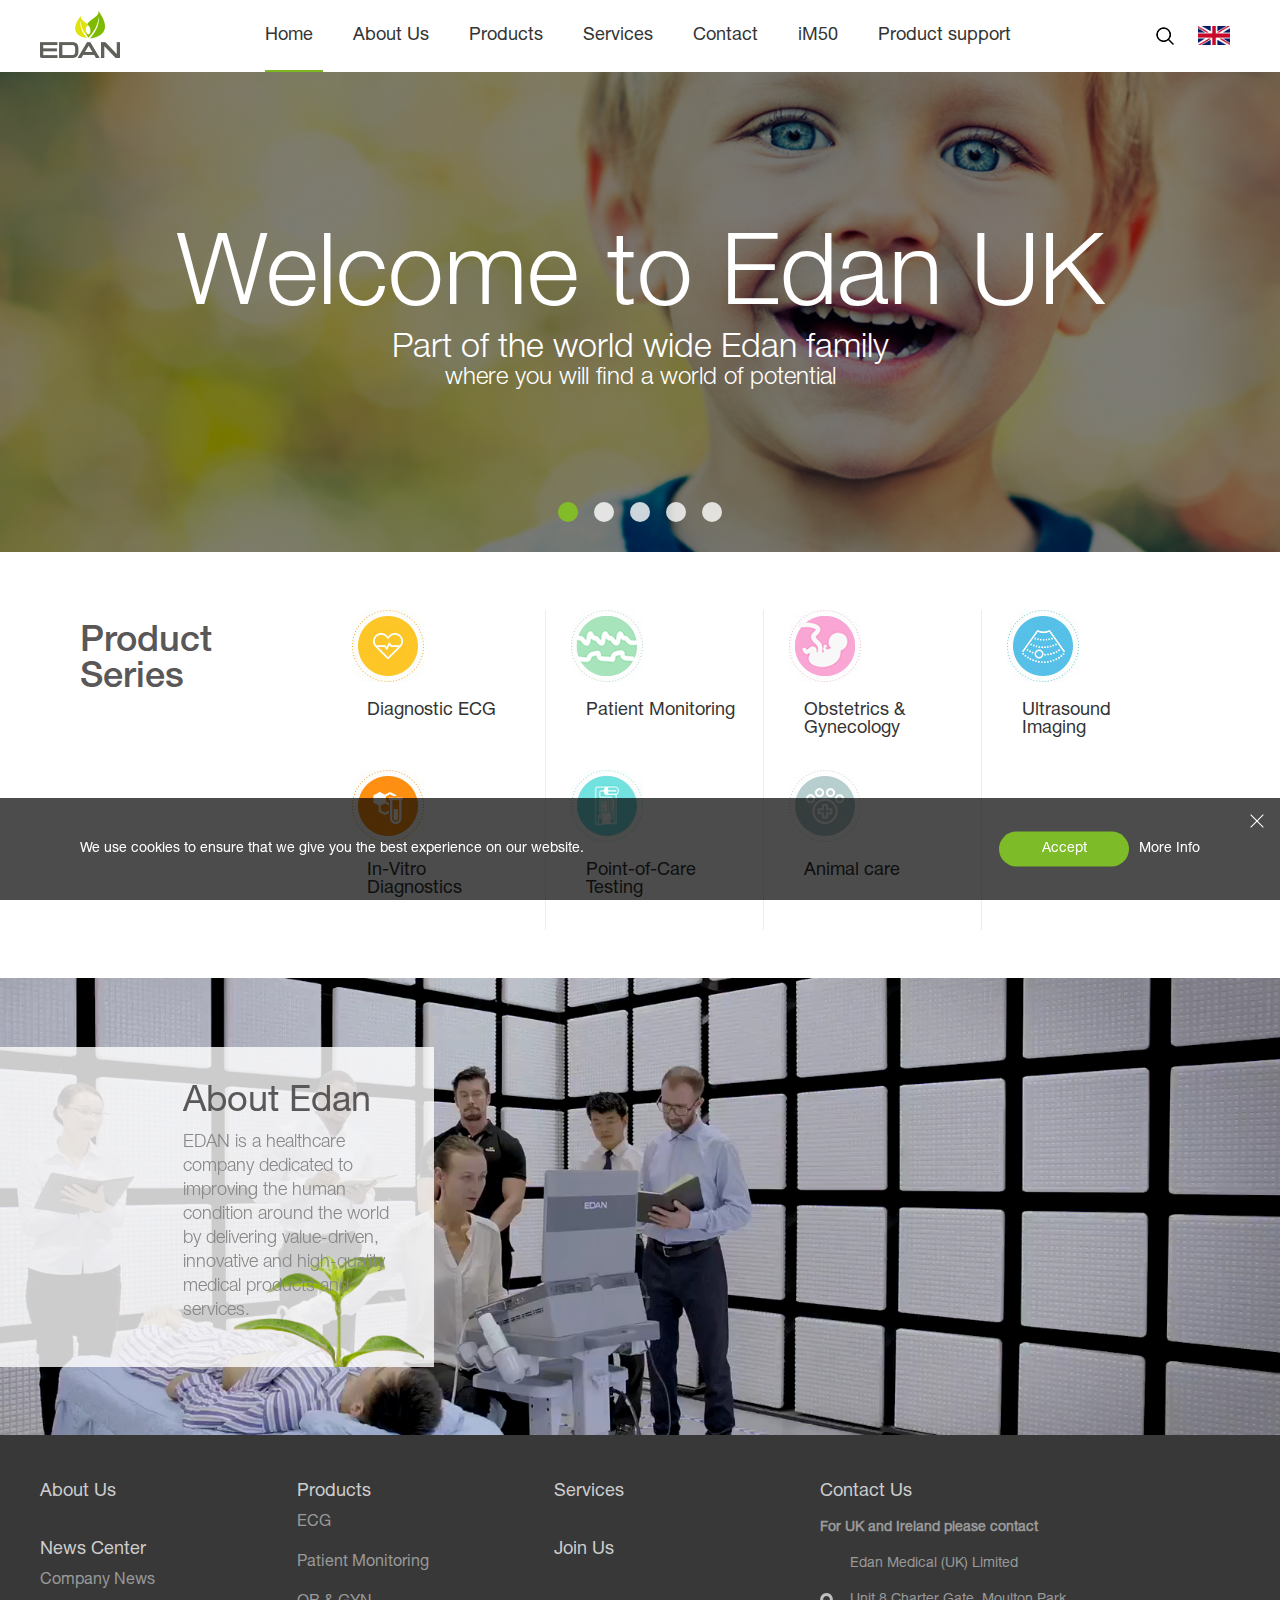
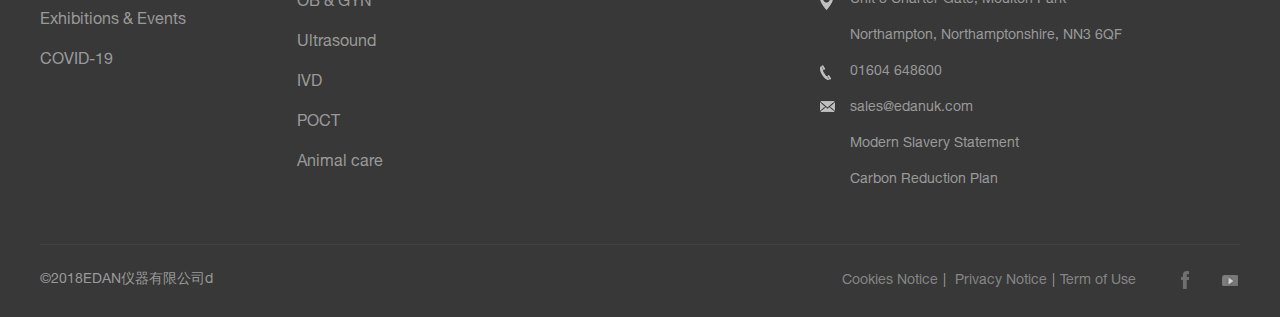
<file: index.html>
<!DOCTYPE html>
<html><head>
<meta http-equiv="content-type" content="text/html; charset=UTF-8">
        <meta charset="UTF-8">
    <meta name="viewport" content="width=device-width, initial-scale=1.0, maximum-scale=1.0, user-scalable=0">
    <meta http-equiv="X-UA-Compatible" content="IE=edge,chrome=1">
    <meta name="renderer" content="webkit">
    <meta name="format-detection" content="telephone=no">
    <meta name="apple-mobile-web-app-capable" content="yes">
    <meta name="apple-mobile-web-app-status-bar-style" content="black">
    <meta name="format-detection" content="telephone=no">
    <meta name="applicable-device" content="pc,mobile">
    <title>Edan | UK</title>
    <meta name="keywords" content="Edan, OBGYN, In-Vitro Diagnostics, Patient Monitor, Ultrasound, ECG, Medical Devices, Healthcare">
    <meta name="description" content="As a healthcare company, Edan dedicates to provide phenomenal medical devices and healthcare solutions to the world. Seen value-driven and innovative as the core value, Edan’s investment in R&amp;D has exceeded 20% of the revenue in the past three years. Till now, Edan offers more than 100 products and medical solutions under multiple product lines, including Ultrasound, Patient Monitoring, In-Vitro Diagnostics, Point-of-Care Testing, Diagnostic ECG, OBGYN, and Intelligence Healthcare.">
    <meta name="Author" content="沙漠风设计制作www.szweb.cn"> 
    <link rel="shortcut icon" href="assets/favicon.ico" type="image/x-icon">
    <link rel="stylesheet" type="text/css" href="assets/animate.css">
    <link rel="stylesheet" type="text/css" href="assets/layout.css">
    <script type="text/javascript" src="assets/jquery_002.js"></script>
    <script type="text/javascript" src="assets/swiper.js"></script>
    <script type="text/javascript" src="assets/wow.js"></script>
    <script type="text/javascript" src="assets/TweenMax.js"></script>
    <script type="text/javascript" src="assets/jquery.js"></script>
    <!--统计-->
    <script>
var _hmt = _hmt || [];
(function() {
  var hm = document.createElement("script");
  hm.src = "https://hm.baidu.com/hm.js?83e78da06ea90e0e8e223cf48d3edabb";
  var s = document.getElementsByTagName("script")[0]; 
  s.parentNode.insertBefore(hm, s);
})();
</script>

<script>
        $(function () {
            //中文路径
            var url = "https://www.edan.com.cn";
            //获取网页的来路
            var referrer = document.referrer;
            //来路是英文，增加版本通过||增加
            if (referrer.indexOf(url) > -1) {
                Cookie_Set("look", "zh", "d1");
            }
            var bl = navigator.browserLanguage == undefined ? navigator.language.substring(0, 2).toLowerCase() : navigator.browserLanguage.substring(0, 2).toLowerCase();
            var look = Cookie_Get("look");
            //浏览器语言是中文版，并且来路是中文版，说明是用户手动切换到中文版的，不做任何处理
            if (look == "zh") {
            } else if (bl == "zh") {
                //没有来路，并且浏览器语言是英文版，那就跳到英文版
                window.location.href = url;
            }
        });
        function Cookie_Set(name, val, time) {
            var strsec = getsec(time);
            var exp = new Date();
            exp.setTime(exp.getTime() + strsec * 1);
            document.cookie = name + "=" + val + ";expires=" + exp.toGMTString() + ";path=/";
        }
        function Cookie_Get(name) {
            var arr, reg = new RegExp("(^| )" + name + "=([^;]*)(;|$)");
            if (arr = document.cookie.match(reg)) {
                return (arr[2]);
            } else {
                return null;
            }
        }
        function getsec(str) {
            var str1 = str.substring(1, str.length) * 1;
            var str2 = str.substring(0, 1);
            if (str2 == "s") {
                return str1 * 1000;
            } else if (str2 == "h") {
                return str1 * 60 * 60 * 1000;
            } else if (str2 == "d") {
                return str1 * 24 * 60 * 60 * 1000;
            }
        }
    </script><script src="http://bdimg.share.baidu.com/static/api/js/share.js?v=89860593.js?cdnversion=439379"></script></head>
<body>
 <!-- inheader 头部 start -->
<header class="inheader clearfix">

    <div class="inlogo fl">
        <a href="./index.html">
            <img src="assets/inlogo.png" alt="Edan">
        </a>
    </div>

    <ul class="innav-ul clearfix">
        
        <li class="cur">
            <h3> <a class="innav-a" href="./index.html">Home</a><span class="innav-span"></span></h3>
        </li>
        
        <li class="">
            <h3>
                <a class="innav-a" href="./about-us.html">About Us</a><span class="innav-span"></span>
            </h3>
            
        </li>
        
        <li class="">
            <h3>
                <a class="innav-a" href="https://www.edan.com/product/ecg/">Products</a><span class="innav-span"></span>
            </h3>
            
            <div class="innav-menu">
                
                <a href="https://www.edan.com/product/ecg/">ECG</a>
                
                <a href="https://www.edan.com/product/patient/">Patient Monitoring</a>
                
                <a href="https://www.edan.com/product/ob/">OB &amp; GYN</a>
                
                <a href="https://www.edan.com/product/ultrasound/">Ultrasound</a>
                
                <a href="https://www.edan.com/product/ivd/">IVD</a>
                
                <a href="https://www.edan.com/product/poct/">POCT</a>
                
                <a href="https://www.edan.com/product/AnimalCare/">Animal care</a>
                
            </div>
            
        </li>
        
        <li class="">
            <h3>
                <a class="innav-a" href="./services.html">Services</a><span class="innav-span"></span>
            </h3>
            
        </li>
        
        <li class="">
            <h3>
                <a class="innav-a" href="./services.html#contact">Contact</a><span class="innav-span"></span>
            </h3>
        
        </li>

        <li class="">
            <h3>
                <a class="innav-a" href="./iM50.html">iM50</a><span class="innav-span"></span>
            </h3>
        </li>

        <li class="nav-product-support">
            <h3>
                <a class="innav-a" href="./products.html">Product support</a><span class="innav-span"></span>
            </h3>

            <div class="dropdown">
                <ul>
                    <li>
                        <a href="./products.html#obgyn">
                            OB &amp; GYN
                        </a>
                    </li>
                    <li>
                        <a href="./products.html#patient-monitoring">
                            Patient Monitoring
                        </a></li>
                </ul>
            </div>
        </li>
        
    <div class="line" style="left: 30px; width: 48px;"></div></ul>

    <!-- mobile-btn 移动端导航 start -->
    <div class="mobile-btn fr">
        <span></span>
        <span></span>
        <span></span>
    </div>
    <!-- mobile-btn 移动端导航 end -->

    <div class="inheader-right fr">

        <a href="javascript:;" class="insearch">
            <img src="assets/insearch-btn.png" alt="">
            <div class="insearch-form">
                <form name="topformBySearch" data-children-count="1">
                    <input type="text" placeholder="Search..." name="tbtopSearchKeyword" class="insearch-intxt">
                    <input type="submit" value="" class="insearch-insub">
                </form>
            </div>
        </a>

        <div class="in-en">
            <a href="javascript:;" class="in-ena"><img src="assets/150px-uk.png" width="32px;" alt="eng"></a>
            <div class="inen-view">
                <a href="https://www.edan.com.cn/" target="_blank"><img src="assets/255px-china.png" width="32px;" alt="eng"></a>
                <a href="./index.html" target="_blank"><img src="assets/150px-uk.png" width="32px;" alt="eng"></a>
            </div>
        </div>

    </div>

</header>
<!-- inheader 头部 end -->
<script>
     $(function () {
        $("[name='topformBySearch']").submit(function () {
            var keywords = $("[name='tbtopSearchKeyword']").val();
            if (keywords == "") {
                layer.msg("Please input keywords!", 1, 8);
                return false;
            }
            if (!CheckInput(keywords)) {
                layer.msg("Keywords contain special characters, please re-enter!", 1, 8);
                return false;
            }
            window.location.href = "https://www.edan.com/search/index.html?keyword=" + escape(keywords);
            return false;
        });
    })

    function CheckInput(obj) {
        var pattern = new RegExp("[`~!@#$^&*()=|{}':;',\\[\\].<>/?~！@#￥……&*（）——|{}【】‘；：”“'。，、？]")
        if (pattern.test(obj)) {
            return false;
        }
        return true;
    }
</script><!-- cookies-box start -->
<div class="cookies-btm">
    <div class="cookies-btmcon">
        <a href="javascript:;" class="cookies-btmclose"><span></span></a>

        <div class="cookies-btmtext">
            We use cookies to ensure that we give you the best experience on our website.
        </div>

        <div class="cookies-btmbtn">
            <a href="javascript:;" class="cookies-btnyes">Accept</a>
            <a href="javascript:;" class="cookies-btnmore">More Info</a>
        </div>
    </div>
</div>

<div class="cookies-box">
    <div class="cookies-boxcon">
        
        <a class="cookies-tclose" href="javascript:;"><span></span></a>
        <h1 class="cookies-tit">Cookies Notice</h1>

        <div class="cookies-boxtext">
            <p><b>WHAT IS COOKIE?</b><o:p></o:p></p><p>A cookie is a 
small piece of text that allows a website to recognize your device and 
maintain a consistent, cohesive experience throughout multiple sessions.
 If you visit EDAN pages, both EDAN and third parties will use cookies 
to track and monitor some of your activities, and store and access some 
data about you, your browsing history, and your usage of the EDAN pages.<o:p></o:p></p><p><br></p><p></p><p><b>HOW DOES EDAN USE COOKIES?</b><b><u1:p></u1:p></b><o:p></o:p></p><p>This
 policy describes how both EDAN and other third parties use cookies and 
how you can exercise a greater degree of control over cookies. Please 
keep in mind that this may alter your experience with our website, and 
may limit certain features.<o:p></o:p></p><p><br></p><p><strong>General Browsing:</strong>
 We use cookies that are important for certain technical features of our
 website, like implementing fixes and improvements to our platform.</p><p>These cookies:</p><p>&nbsp;&nbsp;&nbsp;&nbsp;-
 Enable behavior in our Products or Services that is tailored to the 
activity or preferences of a person visiting our properties</p><p>&nbsp;&nbsp;&nbsp;&nbsp;- Allow users to opt out of certain types of modeling or personalization in our products</p><p>&nbsp;&nbsp;&nbsp;&nbsp;- Collect information on our users’ preferences in order to create more useful products</p><p>&nbsp;&nbsp;&nbsp;&nbsp;- Maintain the regular business operations of our Advertising and Marketing departments</p><p>&nbsp;&nbsp;&nbsp;&nbsp;-
 Help to diagnose and correct downtime, bugs, and errors in our code to 
ensure that our products are operating efficiently</p><p></p><p><b><br></b></p><p><b>Analytics:</b><b>&nbsp;</b>We
 use cookies to compile usage activity in order to better cater our 
Products and Services offerings to you, and to third parties. We DO NOT 
share identifiable “raw” data with our clients or any third parties, 
however we do make high-level decisions based on aggregated data about 
your usage of our Products and Services.<br></p><p><br></p><p>These cookies:<u1:p></u1:p><o:p></o:p></p><p>&nbsp;&nbsp;&nbsp;&nbsp;- Monitor site traffic and behavior flows of users<u1:p></u1:p><o:p></o:p></p><p>&nbsp;&nbsp;&nbsp;&nbsp;- Measure the effectiveness of products<u1:p></u1:p><o:p></o:p></p><p>&nbsp;&nbsp;&nbsp;&nbsp;- Measure the effectiveness of off-site marketing campaigns and tactics</p><p></p><p></p><p></p><p><b><br></b></p><p><b>WHAT INFORMATION IS COLLECTED ON ME VIA COOKIES?</b><b><u1:p></u1:p></b><o:p></o:p></p><p>In
 general, we collect most data from you via form submission. However, 
there are cases when visiting our site and/or using our platforms in 
which we may receive certain information through the use of cookies. 
This data will generally not include personally identifying information 
about you.<u1:p></u1:p><o:p></o:p></p><p>&nbsp;&nbsp;&nbsp;&nbsp;- Unique identification tokens<u1:p></u1:p><o:p></o:p></p><p>&nbsp;&nbsp;&nbsp;&nbsp;- User preferences such as favorite tags (for anonymous users only)<o:p></o:p></p><p><br></p><p>Third Party Cookies<o:p></o:p></p><p>The
 use of cookies, the names of cookies, and other cookies related cookies
 technology may change over time and EDAN will make all reasonable 
efforts to notify you by updating our cookies table where material 
changes occur and from time-to-time.</p><p><b><br></b></p><p><b>HOW DO I RESTRICT COOKIES?</b><b><u1:p></u1:p></b><o:p></o:p></p><p>If
 you don’t want EDAN to use cookies when you visit EDAN home pages, you 
can opt-out of certain cookie related processing activities when you 
visit the pages. If you opt-out of cookies, we have to set a cookie to 
tell us that. Please note that EDAN may not work properly and you may 
have diminished functionality if you opt-out of certain cookies.If you 
decide that you do not want cookies to be set on your device by our 
third-party Partners, you can adjust the settings on your internet 
browser and choose from the available Cookies setting to best meet your 
preferences. While setting options may vary from browser to browser, you
 can generally choose to reject some or all cookies, or instead to 
receive a notification when a cookie is being placed on your device. For
 more information, please refer to the user help information for your 
browser of choice. Please keep in mind that cookies may be required for 
certain functionalities, and by blocking these cookies, you may limit 
your access to certain parts or features of our sites.&nbsp;You can 
manually delete the cookies at any time.</p><p></p>
        </div>

        <div class="cookies-btn">
            <a href="javascript:;" class="cookies-accept">Accept</a>
            <a href="javascript:;" class="cookies-close">Close</a>
        </div>
    </div>
</div>
<!-- cookies-box end --><!-- edition 版本切换 start -->
<!-- data-lang当前语言版本 英文站en，中文站zh -->
<div class="edition" data-lang="zh">
    <div class="edition-con">
        <div class="edition-text">选择另一个国家或地区，以获得适用于你所在位置的内容和在线购物选项。</div>

        <div class="edition-view">
            <!-- cn.png中文图标  en.png英文图标 -->
            <div class="edition-message"><img src="assets/cn.png" alt=""> <span>中文</span></div>

            <a href="javascript:;" class="edition-a">继续</a>
        </div>
        <a href="javascript:;" class="edition-close"><span></span></a>
    </div>
</div>
<!-- edition 版本切换 end --> 

    <!-- inbanner 内页banner start -->
	<div class="inbanner swiper-containner swiper-container-horizontal">
         
		<div class="swiper-wrapper" style="transform: translate3d(-5300px, 0px, 0px); transition-duration: 0ms;"><div class="swiper-slide swiper-slide-duplicate swiper-slide-duplicate-next" data-swiper-slide-index="5" style="width: 1060px;">
				<a href="javascript:;"><img src="assets/20191231114231_891661.jpg" alt="Banner2"></a>
				<div class="inbanner-txt1 fontHL before">
					
				</div>
			</div>
            
            <!-- <div class="swiper-slide" data-swiper-slide-index="0" style="width: 1060px;">
				<a href="javascript:;"><img src="assets/20200206033051_362361.jpg" alt="Banner2"></a>
				<div class="inbanner-txt1 fontHL before">

                <a href="https://www.edan.com/news/company101/" class="inbanner-a1">Explore more</a>
				</div>
			</div> -->
                
            <div class="swiper-slide" data-swiper-slide-index="0" style="width: 1060px;">
				<a href="javascript:;"><img src="assets/20191111015949_258955.jpg" alt="Banner1"></a>
				<div class="inbanner-txt1 fontHL before">
                    <div class="inner-banner">
                        <h2>Welcome to Edan UK</h2>
                        <h3>Part of the world wide Edan family</h3>
                        <h4>where you will find a world of potential</h4>
                    </div>
				</div>
			</div>
                
            <div class="swiper-slide" data-swiper-slide-index="1" style="width: 1060px;">
				<a href="javascript:;"><img src="assets/20191231113801_895565.jpg" alt="Banner2"></a>
				<div class="inbanner-txt1 fontHL before">
					
				</div>
			</div>
                
            <div class="swiper-slide swiper-slide-prev" data-swiper-slide-index="2" style="width: 1060px;">
				<a href="javascript:;"><img src="assets/20191231035652_712934.jpg" alt="Banner2"></a>
				<div class="inbanner-txt1 fontHL before">
					
				</div>
			</div>
                
            <div class="swiper-slide swiper-slide-active" data-swiper-slide-index="3" style="width: 1060px;">
				<a href="javascript:;"><img src="assets/20191231114210_416083.jpg" alt="Banner2"></a>
				<div class="inbanner-txt1 fontHL before after">
					
				</div>
			</div>
                
            <div class="swiper-slide swiper-slide-next" data-swiper-slide-index="4" style="width: 1060px;">
				<a href="javascript:;"><img src="assets/20191231114231_891661.jpg" alt="Banner2"></a>
				<div class="inbanner-txt1 fontHL before">
					
				</div>
			</div>
                
            <div class="swiper-slide swiper-slide-duplicate" data-swiper-slide-index="0" style="width: 1060px;">
                    <a href="javascript:;"><img src="assets/20191111015949_258955.jpg" alt="Banner2"></a>
                    <div class="inbanner-txt1 fontHL before">
                        
                        <h2>Welcome to Edan UK</h2>
                        <h3>Part of the world wide Edan family</h3>
                        <h4>where you will find a world of potential</h4>
                    </div>
                </div>
            </div>
            
		<div class="inbanner-bat swiper-pagination-clickable swiper-pagination-bullets"><span class="swiper-pagination-bullet"></span><span class="swiper-pagination-bullet"></span><span class="swiper-pagination-bullet"></span><span class="swiper-pagination-bullet"></span><span class="swiper-pagination-bullet swiper-pagination-bullet-active"></span><span class="swiper-pagination-bullet"></span></div>
	</div>
	<!-- inbanner 内页banner end -->
    	<!-- inpro-one 产品 start -->
	<div class="inpro-one">
		<div class="commonweb">
			<div class="inpro-oneview clearfix">
                
				<h2 class="inpro-tit fontHM wow fadeInUp animated" style="visibility: visible; animation-name: fadeInUp;">Product Series</h2>
                  
				<div class="inpro-oneul">
                    <ul>
                        
                        <li class="wow fadeInUp animated" style="visibility: visible; animation-name: fadeInUp;">
						<a href="https://www.edan.com/product/ecg/">
							<div class="inpro-oneicon">
								<img src="assets/products-icon1.jpg" alt="Diagnostic ECG">
							</div>
							<div class="inpro-onelitxt">
								<h3>Diagnostic ECG</h3>
							</div>
						</a>
					</li>
                           
                        <li class="wow fadeInUp animated" style="visibility: visible; animation-name: fadeInUp;">
						<a href="https://www.edan.com/product/patient/">
							<div class="inpro-oneicon">
								<img src="assets/20191108035750_633938.png" alt="Patient Monitoring">
							</div>
							<div class="inpro-onelitxt">
								<h3>Patient Monitoring</h3>
							</div>
						</a>
					</li>
                           
                        <li class="wow fadeInUp animated" style="visibility: visible; animation-name: fadeInUp;">
						<a href="https://www.edan.com/product/ob/">
							<div class="inpro-oneicon">
								<img src="assets/20191108035800_212117.png" alt="Obstetrics &amp; Gynecology">
							</div>
							<div class="inpro-onelitxt">
								<h3>Obstetrics &amp; Gynecology</h3>
							</div>
						</a>
					</li>
                           
                        <li class="wow fadeInUp animated" style="visibility: visible; animation-name: fadeInUp;">
						<a href="https://www.edan.com/product/ultrasound/">
							<div class="inpro-oneicon">
								<img src="assets/products-icon4.jpg" alt="Ultrasound Imaging">
							</div>
							<div class="inpro-onelitxt">
								<h3>Ultrasound Imaging</h3>
							</div>
						</a>
					</li>
                           
                        <li class="wow fadeInUp animated" style="visibility: visible; animation-name: fadeInUp;">
						<a href="https://www.edan.com/product/ivd/">
							<div class="inpro-oneicon">
								<img src="assets/products-icon5.jpg" alt="In-Vitro Diagnostics">
							</div>
							<div class="inpro-onelitxt">
								<h3>In-Vitro Diagnostics</h3>
							</div>
						</a>
					</li>
                           
                        <li class="wow fadeInUp animated" style="visibility: visible; animation-name: fadeInUp;">
						<a href="https://www.edan.com/product/poct/">
							<div class="inpro-oneicon">
								<img src="assets/20191108035810_040204.png" alt="Point-of-Care Testing">
							</div>
							<div class="inpro-onelitxt">
								<h3>Point-of-Care Testing</h3>
							</div>
						</a>
					</li>
                           
                        <li class="wow fadeInUp animated" style="visibility: visible; animation-name: fadeInUp;">
						<a href="https://www.edan.com/product/AnimalCare/">
							<div class="inpro-oneicon">
								<img src="assets/products-icon7.png" alt="Veterinary">
							</div>
							<div class="inpro-onelitxt">
								<h3>Animal care</h3>
							</div>
						</a>
					</li>
                           
                        </ul>
				</div>
			</div>
		</div>
	</div>
	<!-- inpro-one 产品 end -->

	<!-- inabout-one 关于我们 start -->
	<div class="inabout-one">
		<!-- 图片提供视频高度 -->
         
		<div class="inabout-view">
			<img src="assets/inabout1.jpg" alt="">
			<div class="inabout-video">
				<video src="assets/20191031034631_643805.mp4" autoplay="autoplay" loop="loop" muted="muted" preload="auto" webkit-playsinline="true" playsinline="true" x-webkit-airplay="allow" x5-video-player-type="h5" x5-vsideo-player-fullscreen="true" x5-video-orientation="portraint" type="video/mp4" style="object-fit: fill;"></video>
			</div>
		</div>

		<div class="inabout-text">
			<h3 class="inabout-texth3">About Edan</h3>

			<div class="inabout-textdes fontHL">
				<div class="inabout-textdes2">
					EDAN is a healthcare company dedicated to improving the human 
condition around the world by delivering value-driven, innovative and 
high-quality medical products and services.
				</div>
			</div>
			<img class="inabout-btmimg" src="assets/inabout-btmimg.png" alt="">
		</div>
	</div>
	<!-- inabout-one 关于我们 end -->


 <footer class="neifoot neifooter">
    <div class="infoot-top clearfix">

        <div class="infoot-topview clearfix" style="height: 338px;">
            
            <dl class="infoot-topdl" style="top: 0px; left: 0px;">
                <dt>
                    <a class="infoot-a" href="./about-us.html">About Us</a><span class="infoot-span"></span>
                </dt>
                
            </dl>
            
            <dl class="infoot-topdl" style="top: 0px; left: 210px;">
                <dt>
                    <a class="infoot-a" href="https://www.edan.com/product/ecg/">Products</a><span class="infoot-span"></span>
                </dt>
                
                <dd>
                    
                    <a href="https://www.edan.com/product/ecg/">ECG</a>
                    
                    <a href="https://www.edan.com/product/patient/">Patient Monitoring</a>
                    
                    <a href="https://www.edan.com/product/ob/">OB &amp; GYN</a>
                    
                    <a href="https://www.edan.com/product/ultrasound/">Ultrasound</a>
                    
                    <a href="https://www.edan.com/product/ivd/">IVD</a>
                    
                    <a href="https://www.edan.com/product/poct/">POCT</a>
                    
                    <a href="https://www.edan.com/product/AnimalCare/">Animal care</a>
                    
                </dd>
                
            </dl>
            
            <dl class="infoot-topdl" style="top: 0px; left: 420px;">
                <dt>
                    <a class="infoot-a" href="./services.html">Services</a><span class="infoot-span"></span>
                </dt>
                
            </dl>
            
            <dl class="infoot-topdl" style="top: 58px; left: 0px;">
                <dt>
                    <a class="infoot-a" href="https://www.edan.com/news/company/">News Center</a><span class="infoot-span"></span>
                </dt>
                
                <dd>
                    
                    <a href="https://www.edan.com/news/company/">Company News</a>
                    
                    <a href="https://www.edan.com/news/Information/">Exhibitions &amp; Events</a>
                    
                    <a href="https://www.edan.com/news/company101/">COVID-19</a>
                    
                </dd>
                
            </dl>
            
            <dl class="infoot-topdl" style="top: 58px; left: 420px;">
                <dt>
                    <a class="infoot-a" href="https://www.edan.com/join/">Join Us</a><span class="infoot-span"></span>
                </dt>
                
            </dl>
            
        </div>

        <div class="infoot-fr">
            
            <h2>Contact Us</h2>

            <ul class="infoot-frul">
                <li>For UK and Ireland please contact</li>
                <li>Edan Medical (UK) Limited</li>
                <li>Unit 8 Charter Gate, Moulton Park</li>
                <li>Northampton, Northamptonshire, NN3 6QF</li>
                <li>01604 648600</li>
                <li>sales@edanuk.com</li>
                <li><a style="color: #999;" href="./assets/modern-slavery-statement.pdf" target="_blank" rel="noopener">Modern Slavery Statement</a></li>
                <li><a style="color: #999;" href="./assets/carbon-reduction-plan.pdf" target="_blank" rel="noopener">Carbon Reduction Plan</a></li>
            </ul>
        </div>

    </div>

    <div class="infoot-btm clearfix neifoot-btm">
        <div class="infoot-bfl">
            ©2018EDAN仪器有限公司
        </div>

        <div class="infoot-bfr">
            <a class="infoot-a1" href="https://www.edan.com/cookies/">Cookies Notice</a>|
            <a class="infoot-a1" href="https://www.edan.com/privacy/">Privacy Notice</a>|<a class="infoot-a1" href="https://www.edan.com/term/">Term of Use</a>
            <div class="infoot-fen">
               
                <a href="https://www.facebook.com/EDANInstrumentsInc" target="_blank" rel="nofollow"><img src="assets/infoot-a5.png" alt="Facebook"></a>
                
                <a href="https://www.youtube.com/channel/UCugG01IxCyG2b40XiAtHyAA" target="_blank" rel="nofollow"><img src="assets/20191031015152_893806.png" alt="YouTube"></a>
                
            </div>
        </div>d
    </div>
</footer> <script type="text/javascript" src="assets/layout.js"></script>


</body></html>
</file>
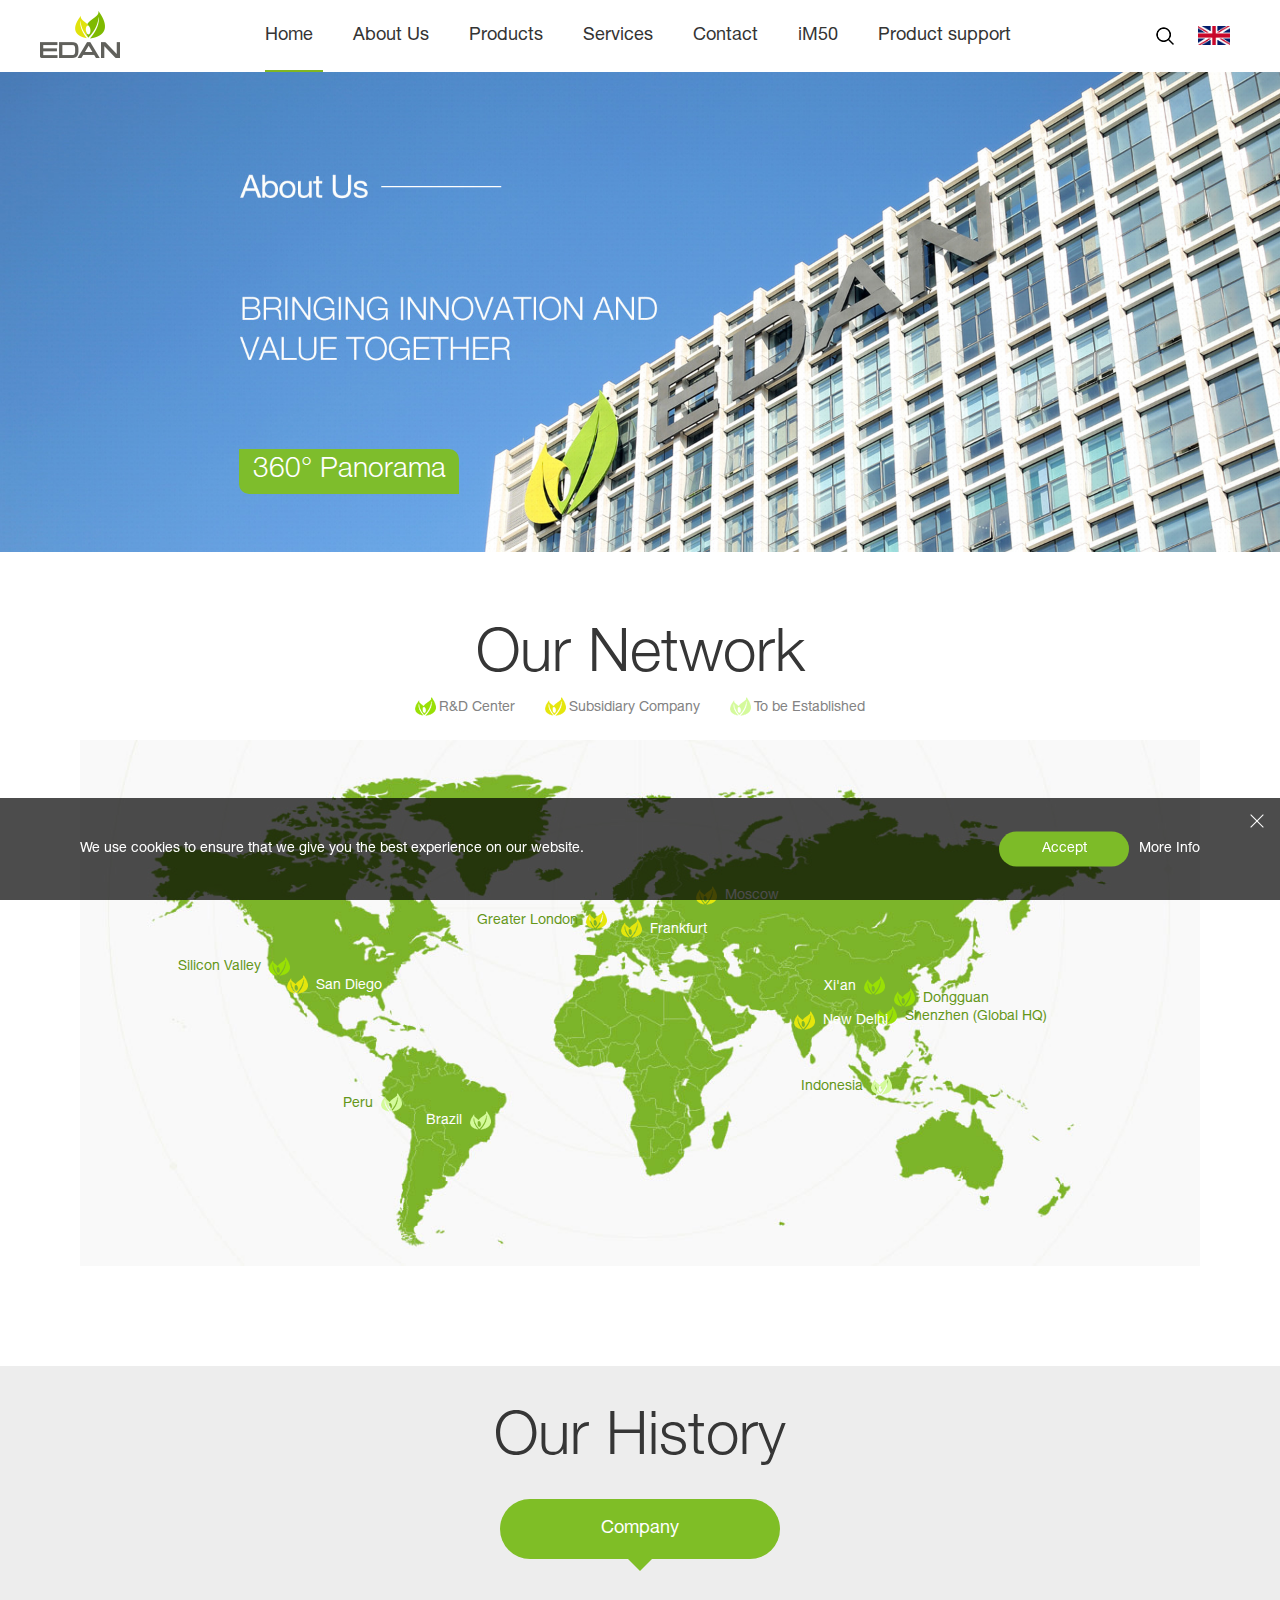
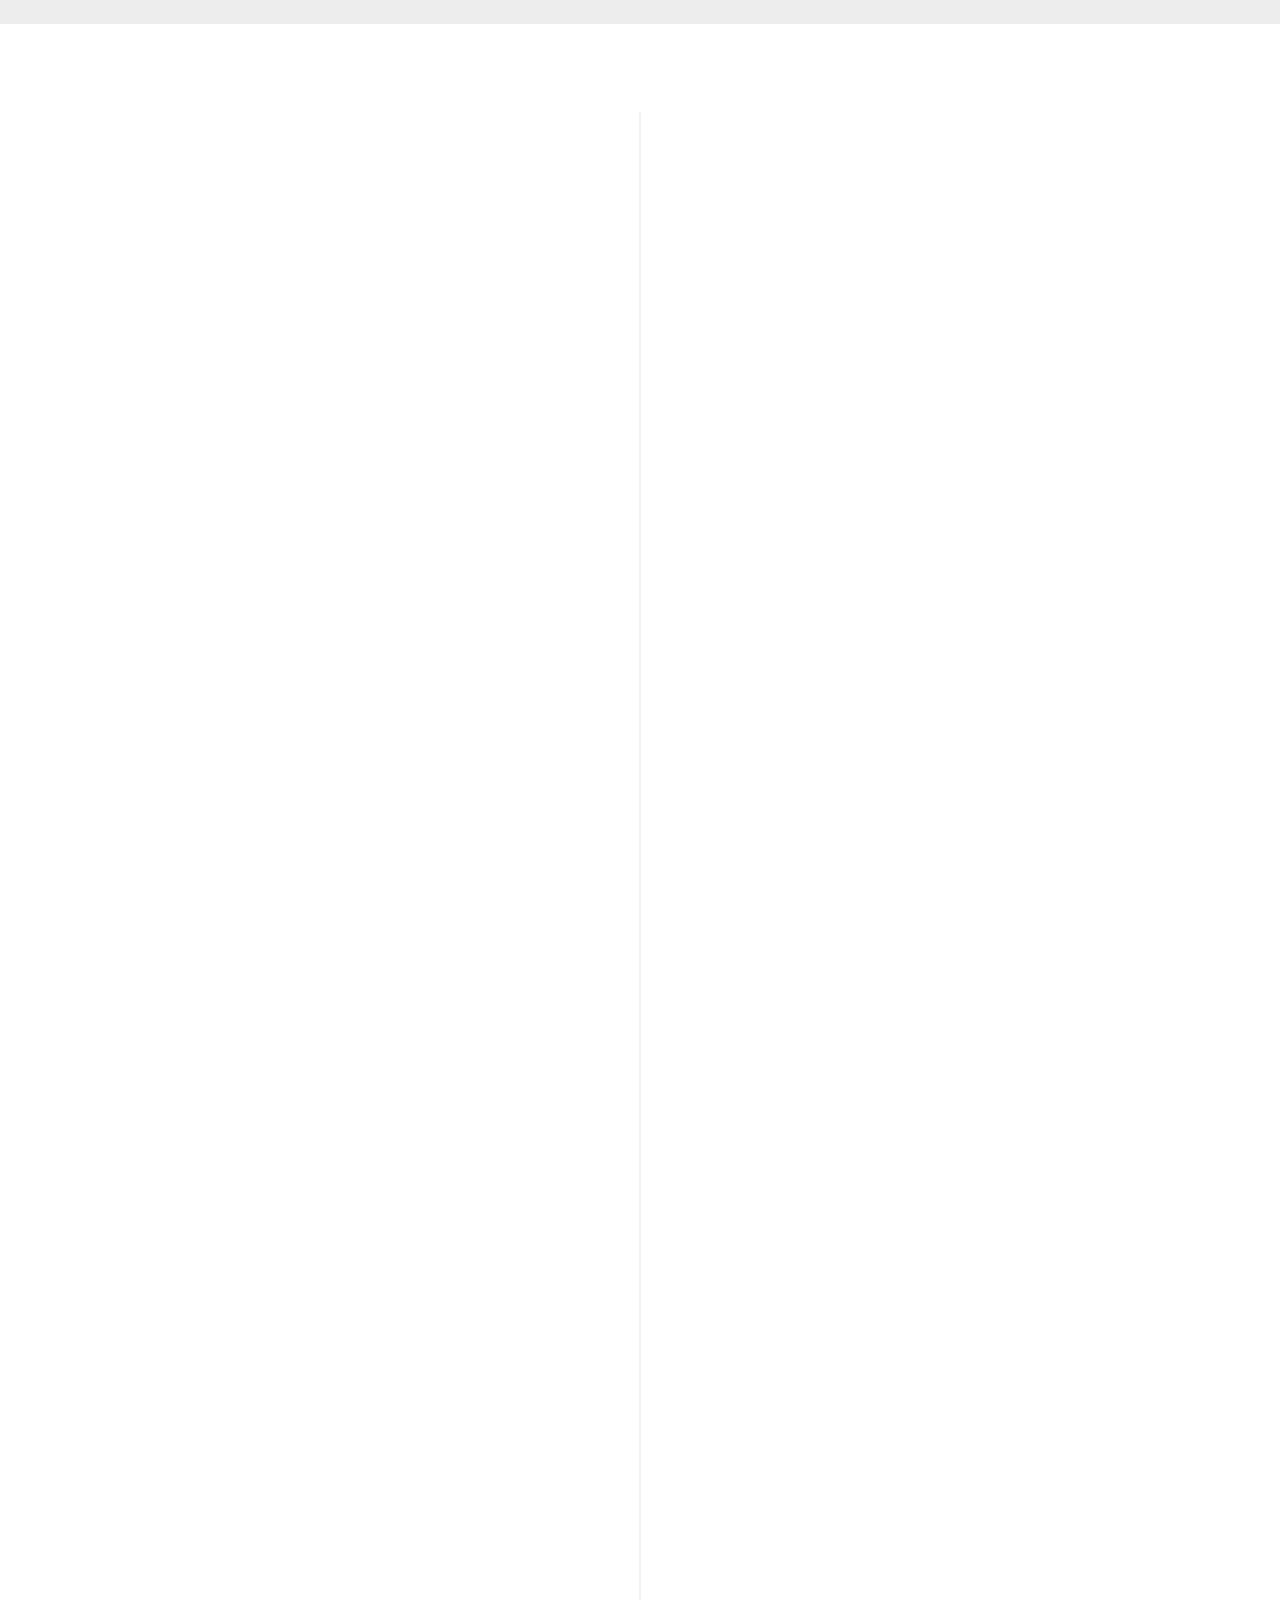
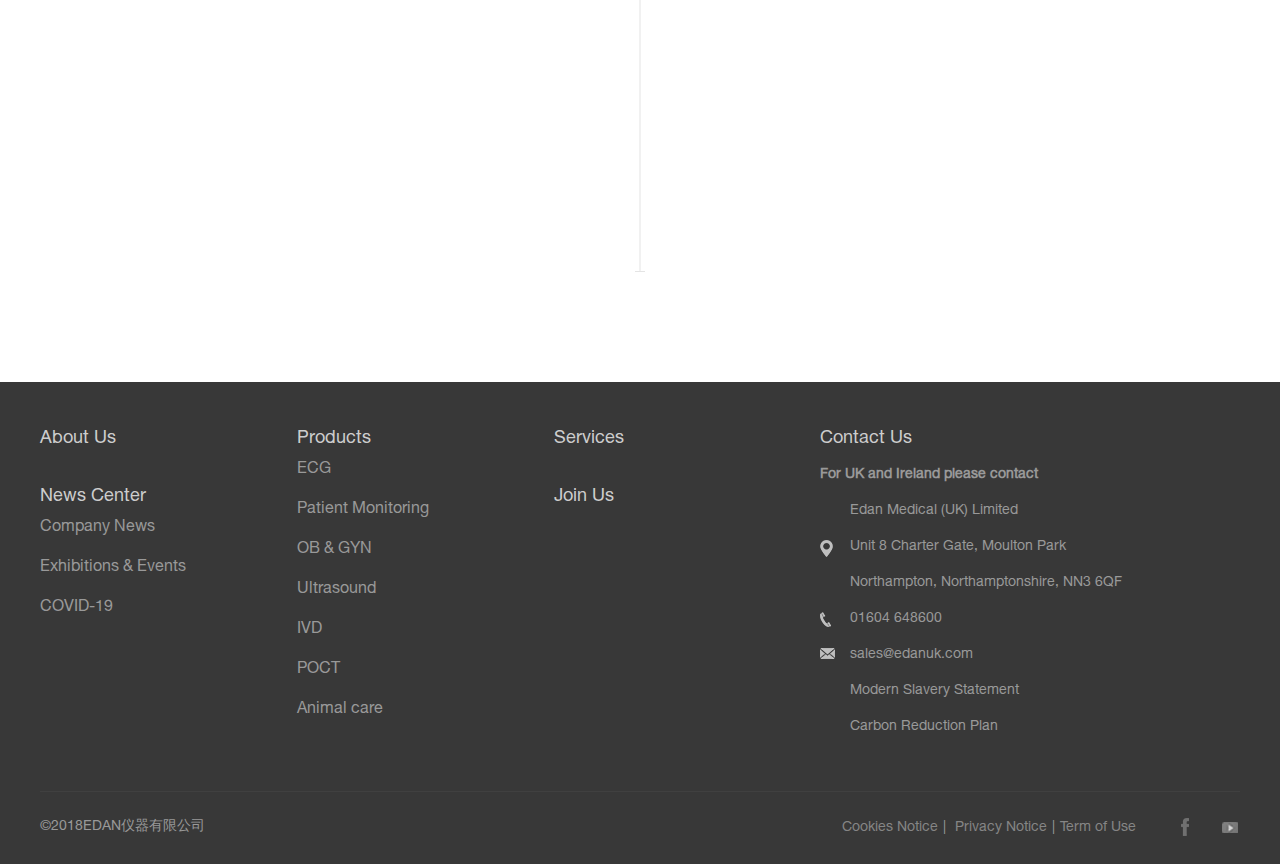
<file: about-us.html>
<!DOCTYPE html>
<html><head>
<meta http-equiv="content-type" content="text/html; charset=UTF-8">
        <meta charset="UTF-8">
    <meta name="viewport" content="width=device-width, initial-scale=1.0, maximum-scale=1.0, user-scalable=0">
    <meta http-equiv="X-UA-Compatible" content="IE=edge,chrome=1">
    <meta name="renderer" content="webkit">
    <meta name="format-detection" content="telephone=no">
    <meta name="apple-mobile-web-app-capable" content="yes">
    <meta name="apple-mobile-web-app-status-bar-style" content="black">
    <meta name="format-detection" content="telephone=no">
    <meta name="applicable-device" content="pc,mobile">
    <title>Edan | UK</title>
    <meta name="keywords" content="Edan, OBGYN, In-Vitro Diagnostics, Patient Monitor, Ultrasound, ECG, Medical Devices, Healthcare">
    <meta name="description" content="As a healthcare company, Edan dedicates to provide phenomenal medical devices and healthcare solutions to the world. Seen value-driven and innovative as the core value, Edan’s investment in R&amp;D has exceeded 20% of the revenue in the past three years. Till now, Edan offers more than 100 products and medical solutions under multiple product lines, including Ultrasound, Patient Monitoring, In-Vitro Diagnostics, Point-of-Care Testing, Diagnostic ECG, OBGYN, and Intelligence Healthcare.">
    <meta name="Author" content="沙漠风设计制作www.szweb.cn"> 
    <link rel="shortcut icon" href="assets/favicon.ico" type="image/x-icon">
    <link rel="stylesheet" type="text/css" href="assets/animate.css">
    <link rel="stylesheet" type="text/css" href="assets/layout.css">
    <script type="text/javascript" src="assets/jquery_002.js"></script>
    <script type="text/javascript" src="assets/swiper.js"></script>
    <script type="text/javascript" src="assets/wow.js"></script>
    <script type="text/javascript" src="assets/TweenMax.js"></script>
    <script type="text/javascript" src="assets/jquery.js"></script>
    <!--统计-->
    <script>
var _hmt = _hmt || [];
(function() {
  var hm = document.createElement("script");
  hm.src = "https://hm.baidu.com/hm.js?83e78da06ea90e0e8e223cf48d3edabb";
  var s = document.getElementsByTagName("script")[0]; 
  s.parentNode.insertBefore(hm, s);
})();
</script>

<script>
        $(function () {
            //中文路径
            var url = "https://www.edan.com.cn";
            //获取网页的来路
            var referrer = document.referrer;
            //来路是英文，增加版本通过||增加
            if (referrer.indexOf(url) > -1) {
                Cookie_Set("look", "zh", "d1");
            }
            var bl = navigator.browserLanguage == undefined ? navigator.language.substring(0, 2).toLowerCase() : navigator.browserLanguage.substring(0, 2).toLowerCase();
            var look = Cookie_Get("look");
            //浏览器语言是中文版，并且来路是中文版，说明是用户手动切换到中文版的，不做任何处理
            if (look == "zh") {
            } else if (bl == "zh") {
                //没有来路，并且浏览器语言是英文版，那就跳到英文版
                window.location.href = url;
            }
        });
        function Cookie_Set(name, val, time) {
            var strsec = getsec(time);
            var exp = new Date();
            exp.setTime(exp.getTime() + strsec * 1);
            document.cookie = name + "=" + val + ";expires=" + exp.toGMTString() + ";path=/";
        }
        function Cookie_Get(name) {
            var arr, reg = new RegExp("(^| )" + name + "=([^;]*)(;|$)");
            if (arr = document.cookie.match(reg)) {
                return (arr[2]);
            } else {
                return null;
            }
        }
        function getsec(str) {
            var str1 = str.substring(1, str.length) * 1;
            var str2 = str.substring(0, 1);
            if (str2 == "s") {
                return str1 * 1000;
            } else if (str2 == "h") {
                return str1 * 60 * 60 * 1000;
            } else if (str2 == "d") {
                return str1 * 24 * 60 * 60 * 1000;
            }
        }
    </script><script src="http://bdimg.share.baidu.com/static/api/js/share.js?v=89860593.js?cdnversion=439379"></script></head>
<body>
 <!-- inheader 头部 start -->
<header class="inheader clearfix">

    <div class="inlogo fl">
        <a href="./index.html">
            <img src="assets/inlogo.png" alt="Edan">
        </a>
    </div>

    <ul class="innav-ul clearfix">
        
        <li class="cur">
            <h3> <a class="innav-a" href="./index.html">Home</a><span class="innav-span"></span></h3>
        </li>
        
        <li class="">
            <h3>
                <a class="innav-a" href="./about-us.html">About Us</a><span class="innav-span"></span>
            </h3>
            
        </li>
        
        <li class="">
            <h3>
                <a class="innav-a" href="https://www.edan.com/product/ecg/">Products</a><span class="innav-span"></span>
            </h3>
            
            <div class="innav-menu">
                
                <a href="https://www.edan.com/product/ecg/">ECG</a>
                
                <a href="https://www.edan.com/product/patient/">Patient Monitoring</a>
                
                <a href="https://www.edan.com/product/ob/">OB &amp; GYN</a>
                
                <a href="https://www.edan.com/product/ultrasound/">Ultrasound</a>
                
                <a href="https://www.edan.com/product/ivd/">IVD</a>
                
                <a href="https://www.edan.com/product/poct/">POCT</a>
                
                <a href="https://www.edan.com/product/AnimalCare/">Animal care</a>
                
            </div>
            
        </li>
        
        <li class="">
            <h3>
                <a class="innav-a" href="./services.html">Services</a><span class="innav-span"></span>
            </h3>
            
        </li>

        <li class="">
            <h3>
                <a class="innav-a" href="./services.html#contact">Contact</a><span class="innav-span"></span>
            </h3>
        </li>

        <li class="">
            <h3>
                <a class="innav-a" href="./iM50.html">iM50</a><span class="innav-span"></span>
            </h3>
        </li>

        <li class="nav-product-support">
            <h3>
                <a class="innav-a" href="./products.html">Product support</a><span class="innav-span"></span>
            </h3>

            <div class="dropdown">
                <ul>
                    <li>
                        <a href="./products.html#obgyn">
                            OB &amp; GYN
                        </a>
                    </li>
                    <li>
                        <a href="./products.html#patient-monitoring">
                            Patient Monitoring
                        </a></li>
                </ul>
            </div>
        </li>
        
    <div class="line" style="left: 30px; width: 48px;"></div></ul>

    <!-- mobile-btn 移动端导航 start -->
    <div class="mobile-btn fr">
        <span></span>
        <span></span>
        <span></span>
    </div>
    <!-- mobile-btn 移动端导航 end -->

    <div class="inheader-right fr">

        <a href="javascript:;" class="insearch">
            <img src="assets/insearch-btn.png" alt="">
            <div class="insearch-form">
                <form name="topformBySearch" data-children-count="1">
                    <input type="text" placeholder="Search..." name="tbtopSearchKeyword" class="insearch-intxt">
                    <input type="submit" value="" class="insearch-insub">
                </form>
            </div>
        </a>

        <div class="in-en">
            <a href="javascript:;" class="in-ena"><img src="assets/150px-uk.png" width="32px;" alt="eng"></a>
            <div class="inen-view">
                <a href="https://www.edan.com.cn/" target="_blank"><img src="assets/255px-china.png" width="32px;" alt="eng"></a>
                <a href="./index.html" target="_blank"><img src="assets/150px-uk.png" width="32px;" alt="eng"></a>
            </div>
        </div>

    </div>

</header>
<!-- inheader 头部 end -->
<script>
     $(function () {
        $("[name='topformBySearch']").submit(function () {
            var keywords = $("[name='tbtopSearchKeyword']").val();
            if (keywords == "") {
                layer.msg("Please input keywords!", 1, 8);
                return false;
            }
            if (!CheckInput(keywords)) {
                layer.msg("Keywords contain special characters, please re-enter!", 1, 8);
                return false;
            }
            window.location.href = "https://www.edan.com/search/index.html?keyword=" + escape(keywords);
            return false;
        });
    })

    function CheckInput(obj) {
        var pattern = new RegExp("[`~!@#$^&*()=|{}':;',\\[\\].<>/?~！@#￥……&*（）——|{}【】‘；：”“'。，、？]")
        if (pattern.test(obj)) {
            return false;
        }
        return true;
    }
</script><!-- cookies-box start -->
<div class="cookies-btm">
    <div class="cookies-btmcon">
        <a href="javascript:;" class="cookies-btmclose"><span></span></a>

        <div class="cookies-btmtext">
            We use cookies to ensure that we give you the best experience on our website.
        </div>

        <div class="cookies-btmbtn">
            <a href="javascript:;" class="cookies-btnyes">Accept</a>
            <a href="javascript:;" class="cookies-btnmore">More Info</a>
        </div>
    </div>
</div>

<div class="cookies-box">
    <div class="cookies-boxcon">
        
        <a class="cookies-tclose" href="javascript:;"><span></span></a>
        <h1 class="cookies-tit">Cookies Notice</h1>

        <div class="cookies-boxtext">
            <p><b>WHAT IS COOKIE?</b><o:p></o:p></p><p>A cookie is a 
small piece of text that allows a website to recognize your device and 
maintain a consistent, cohesive experience throughout multiple sessions.
 If you visit EDAN pages, both EDAN and third parties will use cookies 
to track and monitor some of your activities, and store and access some 
data about you, your browsing history, and your usage of the EDAN pages.<o:p></o:p></p><p><br></p><p></p><p><b>HOW DOES EDAN USE COOKIES?</b><b><u1:p></u1:p></b><o:p></o:p></p><p>This
 policy describes how both EDAN and other third parties use cookies and 
how you can exercise a greater degree of control over cookies. Please 
keep in mind that this may alter your experience with our website, and 
may limit certain features.<o:p></o:p></p><p><br></p><p><strong>General Browsing:</strong>
 We use cookies that are important for certain technical features of our
 website, like implementing fixes and improvements to our platform.</p><p>These cookies:</p><p>&nbsp;&nbsp;&nbsp;&nbsp;-
 Enable behavior in our Products or Services that is tailored to the 
activity or preferences of a person visiting our properties</p><p>&nbsp;&nbsp;&nbsp;&nbsp;- Allow users to opt out of certain types of modeling or personalization in our products</p><p>&nbsp;&nbsp;&nbsp;&nbsp;- Collect information on our users’ preferences in order to create more useful products</p><p>&nbsp;&nbsp;&nbsp;&nbsp;- Maintain the regular business operations of our Advertising and Marketing departments</p><p>&nbsp;&nbsp;&nbsp;&nbsp;-
 Help to diagnose and correct downtime, bugs, and errors in our code to 
ensure that our products are operating efficiently</p><p></p><p><b><br></b></p><p><b>Analytics:</b><b>&nbsp;</b>We
 use cookies to compile usage activity in order to better cater our 
Products and Services offerings to you, and to third parties. We DO NOT 
share identifiable “raw” data with our clients or any third parties, 
however we do make high-level decisions based on aggregated data about 
your usage of our Products and Services.<br></p><p><br></p><p>These cookies:<u1:p></u1:p><o:p></o:p></p><p>&nbsp;&nbsp;&nbsp;&nbsp;- Monitor site traffic and behavior flows of users<u1:p></u1:p><o:p></o:p></p><p>&nbsp;&nbsp;&nbsp;&nbsp;- Measure the effectiveness of products<u1:p></u1:p><o:p></o:p></p><p>&nbsp;&nbsp;&nbsp;&nbsp;- Measure the effectiveness of off-site marketing campaigns and tactics</p><p></p><p></p><p></p><p><b><br></b></p><p><b>WHAT INFORMATION IS COLLECTED ON ME VIA COOKIES?</b><b><u1:p></u1:p></b><o:p></o:p></p><p>In
 general, we collect most data from you via form submission. However, 
there are cases when visiting our site and/or using our platforms in 
which we may receive certain information through the use of cookies. 
This data will generally not include personally identifying information 
about you.<u1:p></u1:p><o:p></o:p></p><p>&nbsp;&nbsp;&nbsp;&nbsp;- Unique identification tokens<u1:p></u1:p><o:p></o:p></p><p>&nbsp;&nbsp;&nbsp;&nbsp;- User preferences such as favorite tags (for anonymous users only)<o:p></o:p></p><p><br></p><p>Third Party Cookies<o:p></o:p></p><p>The
 use of cookies, the names of cookies, and other cookies related cookies
 technology may change over time and EDAN will make all reasonable 
efforts to notify you by updating our cookies table where material 
changes occur and from time-to-time.</p><p><b><br></b></p><p><b>HOW DO I RESTRICT COOKIES?</b><b><u1:p></u1:p></b><o:p></o:p></p><p>If
 you don’t want EDAN to use cookies when you visit EDAN home pages, you 
can opt-out of certain cookie related processing activities when you 
visit the pages. If you opt-out of cookies, we have to set a cookie to 
tell us that. Please note that EDAN may not work properly and you may 
have diminished functionality if you opt-out of certain cookies.If you 
decide that you do not want cookies to be set on your device by our 
third-party Partners, you can adjust the settings on your internet 
browser and choose from the available Cookies setting to best meet your 
preferences. While setting options may vary from browser to browser, you
 can generally choose to reject some or all cookies, or instead to 
receive a notification when a cookie is being placed on your device. For
 more information, please refer to the user help information for your 
browser of choice. Please keep in mind that cookies may be required for 
certain functionalities, and by blocking these cookies, you may limit 
your access to certain parts or features of our sites.&nbsp;You can 
manually delete the cookies at any time.</p><p></p>
        </div>

        <div class="cookies-btn">
            <a href="javascript:;" class="cookies-accept">Accept</a>
            <a href="javascript:;" class="cookies-close">Close</a>
        </div>
    </div>
</div>
<!-- cookies-box end --><!-- edition 版本切换 start -->

<!-- edition 版本切换 end --><!-- nei-banner 内页banner start -->
<div class="nei-banner">
        
    <div class="nei-ermenu">
        
    </div>
    <div class="swiper-container">
        <div class="swiper-wrapper">
            <div class="swiper-slide">
                <a href="javascript:;">
                    <img src="assets/20191107052557_071426.jpg" alt="About Us">
                </a>
                <a class="neibanner-a fontHL" href="https://www.expoon.com/e/j30vqpu9lbt/panorama?from=groupmessage&amp;isappinstalled=0" target="_blank" title="360° Panorama" _href="https://www.expoon.com/e/j30vqpu9lbt/panorama?from=groupmessage&amp;isappinstalled=0">360° Panorama</a>
                
            </div>
        </div>
        <a href="javascript:;" class="prevbtn btnbg2" style="display: none;"><span></span></a>
        <a href="javascript:;" class="nextbtn btnbg2" style="display: none;"><span></span></a>
    </div>
</div>
<!-- nei-banner 内页banner end -->


    <!-- about-one 发展 start -->
    <div class="about-one">
        <div class="commonweb">
            
            <h2 class="about-tit1">Our Network</h2>
            
            <div class="about-onesee">
                
                 <a href="javascript:;"><img src="assets/about-icon1.png" alt="R&amp;D Center">R&amp;D Center</a>
                    
                 <a href="javascript:;"><img src="assets/about-icon2.png" alt="Subsidiary Company">Subsidiary Company</a>
                    
                 <a href="javascript:;"><img src="assets/about-icon3.png" alt="To be Established">To be Established</a>
                    
            </div>

            <div class="about-oneview">
                  
                <img class="about-onevpc" src="assets/about-onevpc.jpg" alt="">
                <img class="about-onevmobile" src="assets/20191114113834_523773.jpg" alt="">
                 
                <ul class="about-oneul">
                    <!-- txt-right 文字放icon右边 clrwhite文字颜色白色 -->
                    
                    <li class="li1  txt-right  ">
                        <a href="javascript:;" class="about-onea1">
                            <img src="assets/about-icon1.png" alt="">
                            <span class="about-onespan">Silicon Valley</span>
                            <div class="about-onebox">
                                <div class="about-oneboxcon">
                                    <div class="about-boximg">
                                        <img src="assets/20191110091641_055818.jpg" alt="Silicon Valley">
                                        <h4>Silicon Valley</h4>
                                    </div>
                                    <h3>1200 Crossman Avenue, Suite 200 Sunnyvale, CA 94089, USA</h3>
                                </div>
                            </div>
                        </a>
                    </li>
                        
                    <li class="li2    clrwhite">
                        <a href="javascript:;" class="about-onea1">
                            <img src="assets/about-icon2.png" alt="">
                            <span class="about-onespan">San Diego</span>
                            <div class="about-onebox">
                                <div class="about-oneboxcon">
                                    <div class="about-boximg">
                                        <img src="assets/20191101100451_112572.jpg" alt="San Diego">
                                        <h4>San Diego</h4>
                                    </div>
                                    <h3>9918 Via Pasar, San Diego, CA 92126, USA</h3>
                                </div>
                            </div>
                        </a>
                    </li>
                        
                    <li class="li3  txt-right  ">
                        <a href="javascript:;" class="about-onea1">
                            <img src="assets/about-icon3.png" alt="">
                            <span class="about-onespan">Peru</span>
                            <div class="about-onebox">
                                <div class="about-oneboxcon">
                                    <div class="about-boximg">
                                        <img src="assets/20191101095145_565689.jpg" alt="Peru">
                                        <h4>Peru</h4>
                                    </div>
                                    <h3>To Be Established</h3>
                                </div>
                            </div>
                        </a>
                    </li>
                        
                    <li class="li4  txt-right  clrwhite">
                        <a href="javascript:;" class="about-onea1">
                            <img src="assets/about-icon3.png" alt="">
                            <span class="about-onespan">Brazil</span>
                            <div class="about-onebox">
                                <div class="about-oneboxcon">
                                    <div class="about-boximg">
                                        <img src="assets/20191108084217_290225.jpg" alt="Brazil">
                                        <h4>Brazil</h4>
                                    </div>
                                    <h3>To Be Established</h3>
                                </div>
                            </div>
                        </a>
                    </li>
                        
                    <li class="li5  txt-right  ">
                        <a href="javascript:;" class="about-onea1">
                            <img src="assets/about-icon2.png" alt="">
                            <span class="about-onespan">Greater London</span>
                            <div class="about-onebox">
                                <div class="about-oneboxcon">
                                    <div class="about-boximg">
                                        <img src="assets/20191101095934_737539.jpg" alt="Greater London">
                                        <h4>Greater London</h4>
                                    </div>
                                    <h3>Unit 8 Charter Gate, Moulton Park, Northampton, Northamptonshire, NN3 6QF</h3>
                                </div>
                            </div>
                        </a>
                    </li>
                        
                    <li class="li6    clrwhite">
                        <a href="javascript:;" class="about-onea1">
                            <img src="assets/about-icon2.png" alt="">
                            <span class="about-onespan">Frankfurt</span>
                            <div class="about-onebox">
                                <div class="about-oneboxcon">
                                    <div class="about-boximg">
                                        <img src="assets/20191101100336_596898.jpg" alt="Frankfurt">
                                        <h4>Frankfurt</h4>
                                    </div>
                                    <h3>Robert-Bosch-Str. 11b, 63225 Langen Germany</h3>
                                </div>
                            </div>
                        </a>
                    </li>
                        
                    <li class="li7    clrwhite">
                        <a href="javascript:;" class="about-onea1">
                            <img src="assets/about-icon2.png" alt="">
                            <span class="about-onespan">Moscow</span>
                            <div class="about-onebox">
                                <div class="about-oneboxcon">
                                    <div class="about-boximg">
                                        <img src="assets/20191101100416_565682.jpg" alt="Moscow">
                                        <h4>Moscow</h4>
                                    </div>
                                    <h3>Room 216, 17 Vereyskaya str. 121357, Moscow</h3>
                                </div>
                            </div>
                        </a>
                    </li>
                        
                    <li class="li8    clrwhite">
                        <a href="javascript:;" class="about-onea1">
                            <img src="assets/about-icon2.png" alt="">
                            <span class="about-onespan">New Delhi</span>
                            <div class="about-onebox">
                                <div class="about-oneboxcon">
                                    <div class="about-boximg">
                                        <img src="assets/20191101100310_925069.jpg" alt="New Delhi">
                                        <h4>New Delhi</h4>
                                    </div>
                                    <h3>New Delhi House, 27 Barakhambha Road, New Delhi-110001</h3>
                                </div>
                            </div>
                        </a>
                    </li>
                        
                    <li class="li9  txt-right  clrwhite">
                        <a href="javascript:;" class="about-onea1">
                            <img src="assets/about-icon1.png" alt="">
                            <span class="about-onespan">Xi'an</span>
                            <div class="about-onebox">
                                <div class="about-oneboxcon">
                                    <div class="about-boximg">
                                        <img src="assets/20191108085353_243359.jpg" alt="Xi'an">
                                        <h4>Xi'an</h4>
                                    </div>
                                    <h3>C Block, Longqi Science &amp; Technology Park, No.29 Jinye 1st Road, High-Tech Zone, Xi'an, Shanxi, 710067 P.R.China</h3>
                                </div>
                            </div>
                        </a>
                    </li>
                        
                    <li class="li10    ">
                        <a href="javascript:;" class="about-onea1">
                            <img src="assets/about-icon1.png" alt="">
                            <span class="about-onespan">Dongguan</span>
                            <div class="about-onebox">
                                <div class="about-oneboxcon">
                                    <div class="about-boximg">
                                        <img src="assets/20191108084853_633933.jpg" alt="Dongguan">
                                        <h4>Dongguan</h4>
                                    </div>
                                    <h3>5F, Kangda Building, No.38, Luxi Road #2, Town of Liaobu, 523402 Dongguan, Guangdong, P.R.China</h3>
                                </div>
                            </div>
                        </a>
                    </li>
                        
                    <li class="li11    ">
                        <a href="javascript:;" class="about-onea1">
                            <img src="assets/about-icon1.png" alt="">
                            <span class="about-onespan">Shenzhen (Global HQ)</span>
                            <div class="about-onebox">
                                <div class="about-oneboxcon">
                                    <div class="about-boximg">
                                        <img src="assets/about-boximg1.jpg" alt="Shenzhen (Global HQ)">
                                        <h4>Shenzhen (Global HQ)</h4>
                                    </div>
                                    <h3>No.15 Jinhui Rd., Jinsha Community, Kengzi Subdistrict, Pingshan District, Shenzhen, 518122, P.R.China</h3>
                                </div>
                            </div>
                        </a>
                    </li>
                        
                    <li class="li12  txt-right  ">
                        <a href="javascript:;" class="about-onea1">
                            <img src="assets/about-icon3.png" alt="">
                            <span class="about-onespan">Indonesia</span>
                            <div class="about-onebox">
                                <div class="about-oneboxcon">
                                    <div class="about-boximg">
                                        <img src="assets/20191101095247_034412.jpg" alt="Indonesia">
                                        <h4>Indonesia</h4>
                                    </div>
                                    <h3>To Be Established</h3>
                                </div>
                            </div>
                        </a>
                    </li>
                        
                </ul>

                <div class="about-onecou wow fadeInUp animated" style="visibility: visible; animation-name: fadeInUp;">
                     <h3 class="about-onecouh3"><i class="num-s" bolexec="true">163</i>
 
 <span>
  
 
 
 
 Countries 
 </span></h3><div class="about-onecoudes">have been covered by Edan's products</div>
                </div>
            </div>
			
			
			<div class="suzy-conview2">
				<div class="swiper-container swiper-container-horizontal">
					<div class="swiper-wrapper" style="transition-duration: 0ms;">
						
						<div class="swiper-slide swiper-slide-active" style="height: 122px;">
							<div class="about-boximg">
								<img src="assets/20191110091641_055818.jpg" alt="Silicon Valley">
								<h4>Silicon Valley</h4>
							</div>
							<h3>1200 Crossman Avenue, Suite 200 Sunnyvale, CA 94089, USA</h3>
						</div>
						
						<div class="swiper-slide swiper-slide-next" style="height: 122px;">
							<div class="about-boximg">
								<img src="assets/20191101100451_112572.jpg" alt="San Diego">
								<h4>San Diego</h4>
							</div>
							<h3>9918 Via Pasar, San Diego, CA 92126, USA</h3>
						</div>
						
						<div class="swiper-slide" style="height: 122px;">
							<div class="about-boximg">
								<img src="assets/20191101095145_565689.jpg" alt="Peru">
								<h4>Peru</h4>
							</div>
							<h3>To Be Established</h3>
						</div>
						
						<div class="swiper-slide" style="height: 122px;">
							<div class="about-boximg">
								<img src="assets/20191108084217_290225.jpg" alt="Brazil">
								<h4>Brazil</h4>
							</div>
							<h3>To Be Established</h3>
						</div>
						
						<div class="swiper-slide" style="height: 122px;">
							<div class="about-boximg">
								<img src="assets/20191101095934_737539.jpg" alt="Greater London">
								<h4>Greater London</h4>
							</div>
							<h3>Unit 8 Charter Gate, Moulton Park, Northampton, Northamptonshire, NN3 6QF</h3>
						</div>
						
						<div class="swiper-slide" style="height: 122px;">
							<div class="about-boximg">
								<img src="assets/20191101100336_596898.jpg" alt="Frankfurt">
								<h4>Frankfurt</h4>
							</div>
							<h3>Robert-Bosch-Str. 11b, 63225 Langen Germany</h3>
						</div>
						
						<div class="swiper-slide" style="height: 122px;">
							<div class="about-boximg">
								<img src="assets/20191101100416_565682.jpg" alt="Moscow">
								<h4>Moscow</h4>
							</div>
							<h3>Room 216, 17 Vereyskaya str. 121357, Moscow</h3>
						</div>
						
						<div class="swiper-slide" style="height: 122px;">
							<div class="about-boximg">
								<img src="assets/20191101100310_925069.jpg" alt="New Delhi">
								<h4>New Delhi</h4>
							</div>
							<h3>New Delhi House, 27 Barakhambha Road, New Delhi-110001</h3>
						</div>
						
						<div class="swiper-slide" style="height: 122px;">
							<div class="about-boximg">
								<img src="assets/20191108085353_243359.jpg" alt="Xi'an">
								<h4>Xi'an</h4>
							</div>
							<h3>C Block, Longqi Science &amp; Technology Park, No.29 Jinye 1st Road, High-Tech Zone, Xi'an, Shanxi, 710067 P.R.China</h3>
						</div>
						
						<div class="swiper-slide" style="height: 122px;">
							<div class="about-boximg">
								<img src="assets/20191108084853_633933.jpg" alt="Dongguan">
								<h4>Dongguan</h4>
							</div>
							<h3>5F, Kangda Building, No.38, Luxi Road #2, Town of Liaobu, 523402 Dongguan, Guangdong, P.R.China</h3>
						</div>
						
						<div class="swiper-slide" style="height: 122px;">
							<div class="about-boximg">
								<img src="assets/about-boximg1.jpg" alt="Shenzhen (Global HQ)">
								<h4>Shenzhen (Global HQ)</h4>
							</div>
							<h3>No.15 Jinhui Rd., Jinsha Community, Kengzi Subdistrict, Pingshan District, Shenzhen, 518122, P.R.China</h3>
						</div>
						
						<div class="swiper-slide" style="height: 122px;">
							<div class="about-boximg">
								<img src="assets/20191101095247_034412.jpg" alt="Indonesia">
								<h4>Indonesia</h4>
							</div>
							<h3>To Be Established</h3>
						</div>
						
					</div>
				</div>
				
				<a href="javascript:;" class="suzy-prev1"><span></span></a>
				<a href="javascript:;" class="suzy-next1"><span></span></a>
			</div>
        </div>
    </div>
    <!-- about-one 发展 end -->

    
    <!-- about-four 发展 start -->
    <div class="about-fourtop">
        <div class="commonweb">
             
            <h2 class="about-tit1">Our History</h2>
            
            <div class="about-developmenu">
                
                 <a href="javascript:;" class="active">Company</a>
                
            </div>
        </div>
    </div>

    <div class="about-developitem" style="display: block;">
        <div class="about-fourbtm">
            <div class="commonweb">
                 
                <ul class="about-fourbtmul">
                    
                    

                    <li class="wow fadeInUp" >
                        <div class="about-fourbtmview">
                            <h3 class="about-fourh3 fontHL">Now</h3>
                            <div class="about-fourdes fontHL">
                                <p>Awarded Patient Monitoring contract for Covid-19 April 2020 by NHS England</p>
                                <p>Milestone - First i15 Blood Gas and Chemistry Analyser order</p>
                                <p>Milestone - Over 300 Fetal Monitors installed across the UK</p>
                                <p>Edan SE 1200 Express ECG Machine becoming the preferred unit in an ever-growing
                                    number of NHS Hospitals</p>
                                <p>Milestone – Over 1000 Edan H100B Pulse Oximeters installed across the UK</p>
                                <p>Ultrasound distribution established by strategic partnership with Imaging First Limited</p>
                                <p>EDAN MEDICAL (UK) LIMITED (EDAN UK) established in Northampton following the
                                    acquisition of Sulis Healthcare Limited by Edan Instruments in September 2017</p>
                            </div>
                            <i class="about-ci"></i>
                        </div>
                    </li>

                    <li class="wow fadeInUp" >
                        <div class="about-fourbtmview">
                            <h3 class="about-fourh3 fontHL">2017</h3>
                            <div class="about-fourdes fontHL">
                               <p>Edan Pingshan Industry Park opens in 2015<br></p><p>Edan-Messer Diagnostics Ltd. was established to expand IVD business sector</p><p>Edan Medical (UK) Limited was established</p><p>Edan Dagnostic Office relocation and expansion&nbsp;</p><p>Edan Diagnostics to acquire Molecular Diagnostic Platform from LGC</p><p>Awarded to be one of the Best Overseas Brands of Chinese Medical Equipment</p><p><br></p><p><br></p>
                            </div>
                            <i class="about-ci"></i>
                        </div>
                    </li>
                     
                    <li class="wow fadeInUp" >
                        <div class="about-fourbtmview">
                            <h3 class="about-fourh3 fontHL">2015</h3>
                            <div class="about-fourdes fontHL">
                               <p>In April 2011, Edan officially became a listed company in Shenzhen Stock Exchange (Stock Code:300206)</p><p>Edan North America R&amp;D center established in Silicone Valley</p><p>Edan initiates IVD &amp; POCT business sector</p><p>Edan Medical Co., Ltd. was established in Moscow, Russia</p><p>Edan Instruments, GmbH was established in Frankfurt am Main, Germany</p><p>To lay the fundation of Edan Pingshan Industry Park&nbsp;</p><p>Edan re-branding at its 20-Year Anniversary&nbsp;</p>
                            </div>
                            <i class="about-ci"></i>
                        </div>
                    </li>
                     
                    <li class="wow fadeInUp" >
                        <div class="about-fourbtmview">
                            <h3 class="about-fourh3 fontHL">2010</h3>
                            <div class="about-fourdes fontHL">
                               <p>In March 2010, EDAN was officially named as "Edan Instruments, Inc." with the completion of shareholding system</p><p>Ranked as the 17th of 'Forbes Top 200 Chinese Enterprise with the Best Growig Potential'</p><p>EDAN Diagnostics, Inc was established in San Diego, California</p><p>EDAN MEDICAL INDIA PVT LTD. was established in New Delhi, India</p><p><br></p>
                            </div>
                            <i class="about-ci"></i>
                        </div>
                    </li>
                     
                    <li class="wow fadeInUp" >
                        <div class="about-fourbtmview">
                            <h3 class="about-fourh3 fontHL">2005</h3>
                            <div class="about-fourdes fontHL">
                               <p>Ranked as the 17th of 'Forbes Top 200 Chinese Enterprise with the Best Growing Potential'</p><p>Edan China R&amp;D center was established in Xi'an</p><p>Awarded as the National Hi-Tech Enterprise<br></p><p><br></p>
                            </div>
                            <i class="about-ci"></i>
                        </div>
                    </li>
                     
                    <li class="wow fadeInUp" >
                        <div class="about-fourbtmview">
                            <h3 class="about-fourh3 fontHL">2000</h3>
                            <div class="about-fourdes fontHL">
                               <p>Being recognized as one of the municipal business incubator in Shenzhen</p><p>The
 first Windows OS-based Transcranial Doppler, Patient Monitor,&nbsp; 
Fetal and Matenal Monitor and Central Nursing Station in China were 
introduced</p><p>Being authenticated by the National CMD Quality Management System</p><p>Being authenticated by the ISO14000 Quality Management System</p><p>Expansion to overseas markets</p>
                            </div>
                            <i class="about-ci"></i>
                        </div>
                    </li>
                     
                    <li class="wow fadeInUp" >
                        <div class="about-fourbtmview">
                            <h3 class="about-fourh3 fontHL">1995</h3>
                            <div class="about-fourdes fontHL">
                               <p>Company founded and initial expansion</p>
                            </div>
                            <i class="about-ci"></i>
                        </div>
                    </li>
                     
                </ul>
            </div>
        </div>
    </div>
</div>
<!-- about-four 发展 end -->




<!-- data-lang当前语言版本 英文站en，中文站zh -->
<div class="edition" data-lang="zh">
    <div class="edition-con">
        <div class="edition-text">选择另一个国家或地区，以获得适用于你所在位置的内容和在线购物选项。</div>

        <div class="edition-view">
            <!-- cn.png中文图标  en.png英文图标 -->
            <div class="edition-message"><img src="assets/cn.png" alt=""> <span>中文</span></div>

            <a href="javascript:;" class="edition-a">继续</a>
        </div>
        <a href="javascript:;" class="edition-close"><span></span></a>
    </div>
</div>
<!-- edition 版本切换 end --> 
    	



	


 <footer class="neifoot neifooter">
    <div class="infoot-top clearfix">

        <div class="infoot-topview clearfix" style="height: 338px;">
            
            <dl class="infoot-topdl" style="top: 0px; left: 0px;">
                <dt>
                    <a class="infoot-a" href="./about-us.html">About Us</a><span class="infoot-span"></span>
                </dt>
                
            </dl>
            
            <dl class="infoot-topdl" style="top: 0px; left: 210px;">
                <dt>
                    <a class="infoot-a" href="https://www.edan.com/product/ecg/">Products</a><span class="infoot-span"></span>
                </dt>
                
                <dd>
                    
                    <a href="https://www.edan.com/product/ecg/">ECG</a>
                    
                    <a href="https://www.edan.com/product/patient/">Patient Monitoring</a>
                    
                    <a href="https://www.edan.com/product/ob/">OB &amp; GYN</a>
                    
                    <a href="https://www.edan.com/product/ultrasound/">Ultrasound</a>
                    
                    <a href="https://www.edan.com/product/ivd/">IVD</a>
                    
                    <a href="https://www.edan.com/product/poct/">POCT</a>
                    
                    <a href="https://www.edan.com/product/AnimalCare/">Animal care</a>
                    
                </dd>
                
            </dl>
            
            <dl class="infoot-topdl" style="top: 0px; left: 420px;">
                <dt>
                    <a class="infoot-a" href="./services.html">Services</a><span class="infoot-span"></span>
                </dt>
                
            </dl>
            
            <dl class="infoot-topdl" style="top: 58px; left: 0px;">
                <dt>
                    <a class="infoot-a" href="https://www.edan.com/news/company/">News Center</a><span class="infoot-span"></span>
                </dt>
                
                <dd>
                    
                    <a href="https://www.edan.com/news/company/">Company News</a>
                    
                    <a href="https://www.edan.com/news/Information/">Exhibitions &amp; Events</a>
                    
                    <a href="https://www.edan.com/news/company101/">COVID-19</a>
                    
                </dd>
                
            </dl>
            
            <dl class="infoot-topdl" style="top: 58px; left: 420px;">
                <dt>
                    <a class="infoot-a" href="https://www.edan.com/join/">Join Us</a><span class="infoot-span"></span>
                </dt>
                
            </dl>
            
        </div>

        <div class="infoot-fr">
            
            <h2>Contact Us</h2>

            <ul class="infoot-frul">
                <li>For UK and Ireland please contact</li>
                <li>Edan Medical (UK) Limited</li>
                <li>Unit 8 Charter Gate, Moulton Park</li>
                <li>Northampton, Northamptonshire, NN3 6QF</li>
                <li>01604 648600</li>
                <li>sales@edanuk.com</li>
                <li><a style="color: #999;" href="./assets/modern-slavery-statement.pdf" target="_blank" rel="noopener">Modern Slavery Statement</a></li>
                <li><a style="color: #999;" href="./assets/carbon-reduction-plan.pdf" target="_blank" rel="noopener">Carbon Reduction Plan</a></li>
            </ul>
        </div>

    </div>

    <div class="infoot-btm clearfix neifoot-btm">
        <div class="infoot-bfl">
            ©2018EDAN仪器有限公司
        </div>

        <div class="infoot-bfr">
            <a class="infoot-a1" href="https://www.edan.com/cookies/">Cookies Notice</a>|
            <a class="infoot-a1" href="https://www.edan.com/privacy/">Privacy Notice</a>|<a class="infoot-a1" href="https://www.edan.com/term/">Term of Use</a>
            <div class="infoot-fen">
               
                <a href="https://www.facebook.com/EDANInstrumentsInc" target="_blank" rel="nofollow"><img src="assets/infoot-a5.png" alt="Facebook"></a>
                
                <a href="https://www.youtube.com/channel/UCugG01IxCyG2b40XiAtHyAA" target="_blank" rel="nofollow"><img src="assets/20191031015152_893806.png" alt="YouTube"></a>
                
            </div>
        </div>
    </div>
</footer> <script type="text/javascript" src="assets/layout.js"></script>


</body></html>
</file>
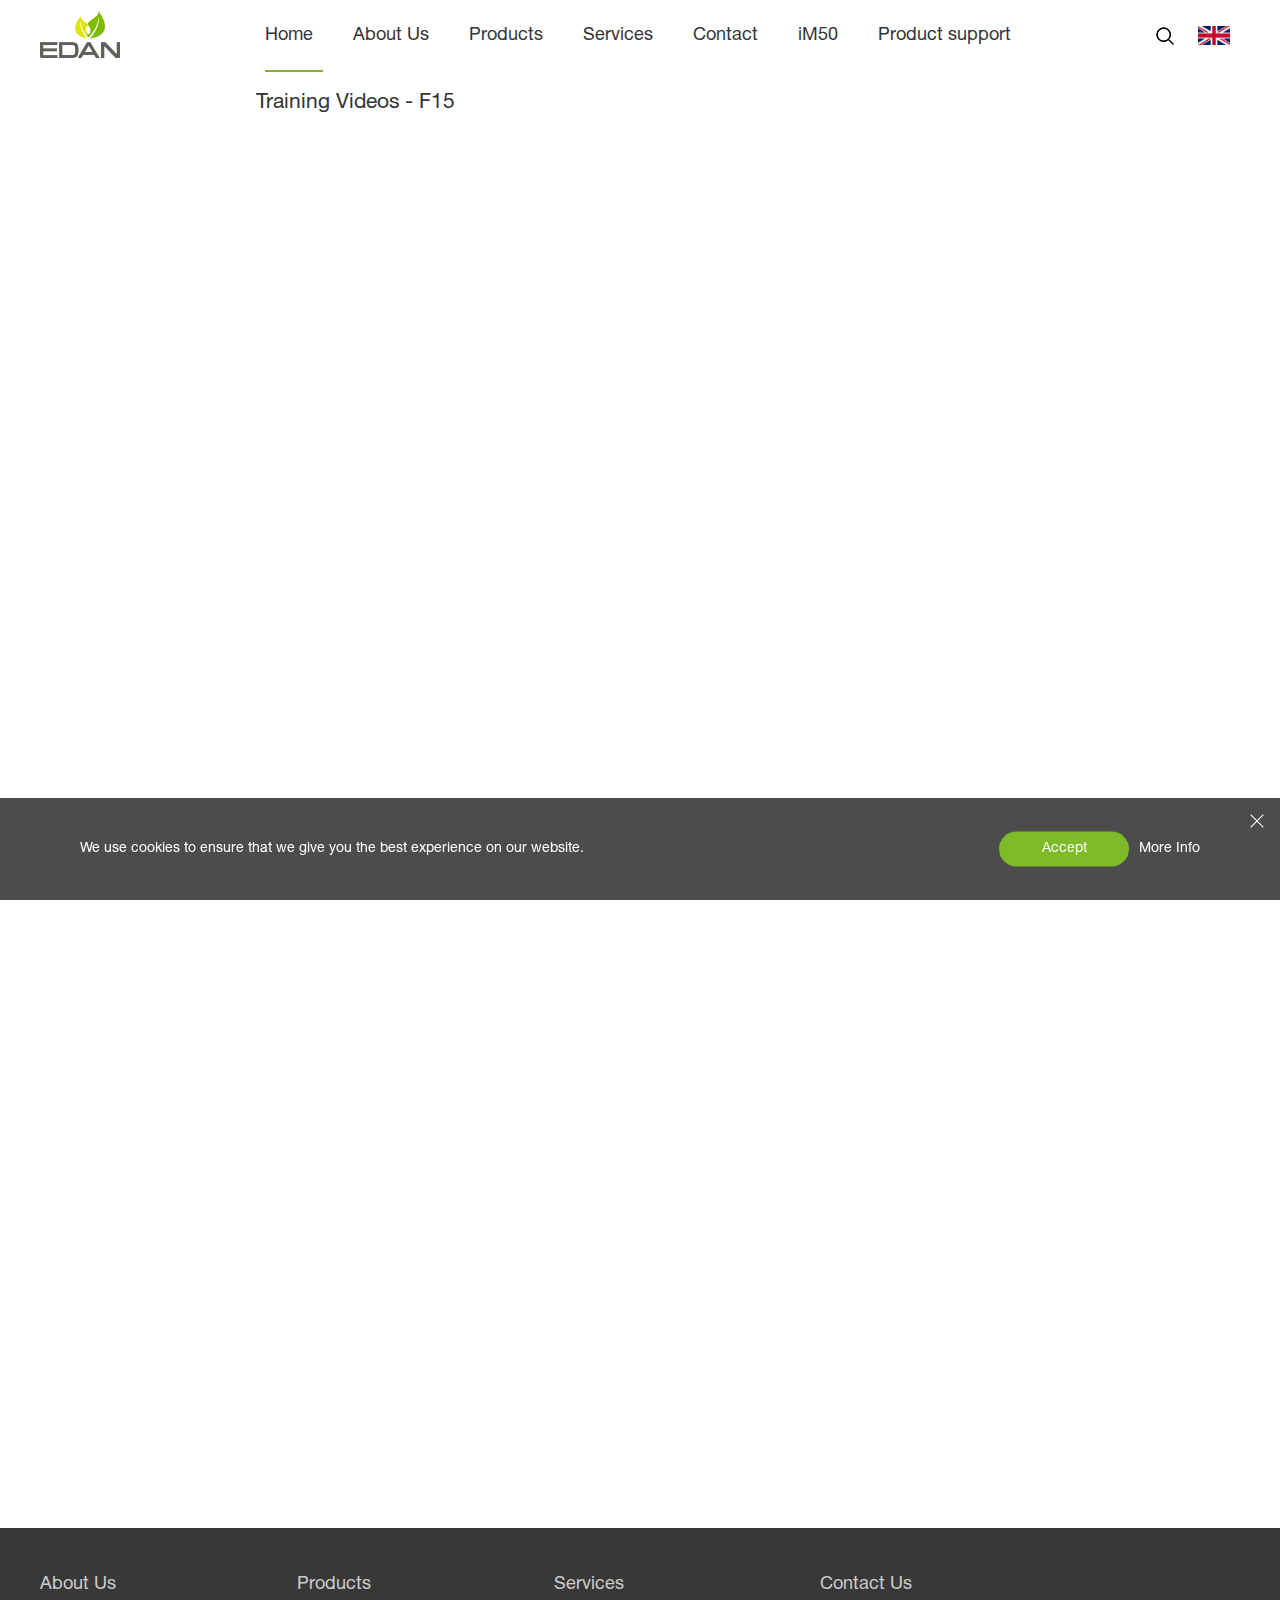
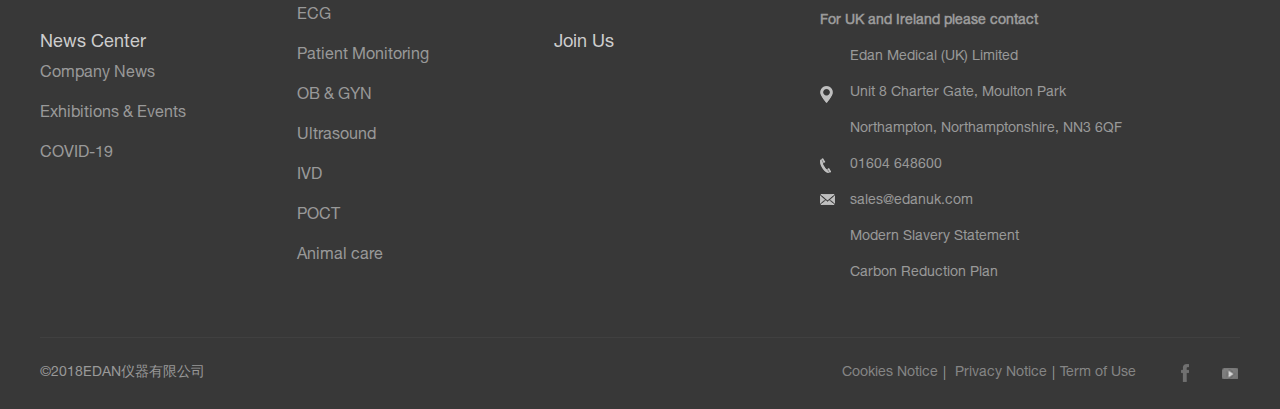
<file: f15.html>
<!DOCTYPE html>
<html><head>
<meta http-equiv="content-type" content="text/html; charset=UTF-8">
        <meta charset="UTF-8">
    <meta name="viewport" content="width=device-width, initial-scale=1.0, maximum-scale=1.0, user-scalable=0">
    <meta http-equiv="X-UA-Compatible" content="IE=edge,chrome=1">
    <meta name="renderer" content="webkit">
    <meta name="format-detection" content="telephone=no">
    <meta name="apple-mobile-web-app-capable" content="yes">
    <meta name="apple-mobile-web-app-status-bar-style" content="black">
    <meta name="format-detection" content="telephone=no">
    <meta name="applicable-device" content="pc,mobile">
    <title>Edan | UK</title>
    <meta name="keywords" content="Edan, OBGYN, In-Vitro Diagnostics, Patient Monitor, Ultrasound, ECG, Medical Devices, Healthcare">
    <meta name="description" content="As a healthcare company, Edan dedicates to provide phenomenal medical devices and healthcare solutions to the world. Seen value-driven and innovative as the core value, Edan’s investment in R&amp;D has exceeded 20% of the revenue in the past three years. Till now, Edan offers more than 100 products and medical solutions under multiple product lines, including Ultrasound, Patient Monitoring, In-Vitro Diagnostics, Point-of-Care Testing, Diagnostic ECG, OBGYN, and Intelligence Healthcare.">
    <meta name="Author" content="沙漠风设计制作www.szweb.cn"> 
    <link rel="shortcut icon" href="assets/favicon.ico" type="image/x-icon">
    <link rel="stylesheet" type="text/css" href="assets/animate.css">
    <link rel="stylesheet" type="text/css" href="assets/layout.css">
    <script type="text/javascript" src="assets/jquery_002.js"></script>
    <script type="text/javascript" src="assets/swiper.js"></script>
    <script type="text/javascript" src="assets/wow.js"></script>
    <script type="text/javascript" src="assets/TweenMax.js"></script>
    <script type="text/javascript" src="assets/jquery.js"></script>
    <!--统计-->
    <script>
var _hmt = _hmt || [];
(function() {
  var hm = document.createElement("script");
  hm.src = "https://hm.baidu.com/hm.js?83e78da06ea90e0e8e223cf48d3edabb";
  var s = document.getElementsByTagName("script")[0]; 
  s.parentNode.insertBefore(hm, s);
})();
</script>

<script>
        $(function () {
            //中文路径
            var url = "https://www.edan.com.cn";
            //获取网页的来路
            var referrer = document.referrer;
            //来路是英文，增加版本通过||增加
            if (referrer.indexOf(url) > -1) {
                Cookie_Set("look", "zh", "d1");
            }
            var bl = navigator.browserLanguage == undefined ? navigator.language.substring(0, 2).toLowerCase() : navigator.browserLanguage.substring(0, 2).toLowerCase();
            var look = Cookie_Get("look");
            //浏览器语言是中文版，并且来路是中文版，说明是用户手动切换到中文版的，不做任何处理
            if (look == "zh") {
            } else if (bl == "zh") {
                //没有来路，并且浏览器语言是英文版，那就跳到英文版
                window.location.href = url;
            }
        });
        function Cookie_Set(name, val, time) {
            var strsec = getsec(time);
            var exp = new Date();
            exp.setTime(exp.getTime() + strsec * 1);
            document.cookie = name + "=" + val + ";expires=" + exp.toGMTString() + ";path=/";
        }
        function Cookie_Get(name) {
            var arr, reg = new RegExp("(^| )" + name + "=([^;]*)(;|$)");
            if (arr = document.cookie.match(reg)) {
                return (arr[2]);
            } else {
                return null;
            }
        }
        function getsec(str) {
            var str1 = str.substring(1, str.length) * 1;
            var str2 = str.substring(0, 1);
            if (str2 == "s") {
                return str1 * 1000;
            } else if (str2 == "h") {
                return str1 * 60 * 60 * 1000;
            } else if (str2 == "d") {
                return str1 * 24 * 60 * 60 * 1000;
            }
        }
    </script><script src="http://bdimg.share.baidu.com/static/api/js/share.js?v=89860593.js?cdnversion=439379"></script></head>
<body>
 <!-- inheader 头部 start -->
<header class="inheader clearfix">

    <div class="inlogo fl">
        <a href="./index.html">
            <img src="assets/inlogo.png" alt="Edan">
        </a>
    </div>

    <ul class="innav-ul clearfix">
        
        <li class="cur">
            <h3> <a class="innav-a" href="./index.html">Home</a><span class="innav-span"></span></h3>
        </li>
        
        <li class="">
            <h3>
                <a class="innav-a" href="./about-us.html">About Us</a><span class="innav-span"></span>
            </h3>
            
        </li>
        
        <li class="">
            <h3>
                <a class="innav-a" href="https://www.edan.com/product/ecg/">Products</a><span class="innav-span"></span>
            </h3>
            
            <div class="innav-menu">
                
                <a href="https://www.edan.com/product/ecg/">ECG</a>
                
                <a href="https://www.edan.com/product/patient/">Patient Monitoring</a>
                
                <a href="https://www.edan.com/product/ob/">OB &amp; GYN</a>
                
                <a href="https://www.edan.com/product/ultrasound/">Ultrasound</a>
                
                <a href="https://www.edan.com/product/ivd/">IVD</a>
                
                <a href="https://www.edan.com/product/poct/">POCT</a>
                
                <a href="https://www.edan.com/product/AnimalCare/">Animal care</a>
                
            </div>
            
        </li>
        
        <li class="">
            <h3>
                <a class="innav-a" href="./services.html">Services</a><span class="innav-span"></span>
            </h3>
            
        </li>

        <li class="">
            <h3>
                <a class="innav-a" href="./services.html#contact">Contact</a><span class="innav-span"></span>
            </h3>
        </li>

        <li class="">
            <h3>
                <a class="innav-a" href="./iM50.html">iM50</a><span class="innav-span"></span>
            </h3>
        </li>

        <li class="nav-product-support">
            <h3>
                <a class="innav-a" href="./products.html">Product support</a><span class="innav-span"></span>
            </h3>

            <div class="dropdown">
                <ul>
                    <li>
                        <a href="./products.html#obgyn">
                            OB &amp; GYN
                        </a>
                    </li>
                    <li>
                        <a href="./products.html#patient-monitoring">
                            Patient Monitoring
                        </a></li>
                </ul>
            </div>
        </li>
        
    <div class="line" style="left: 30px; width: 48px;"></div></ul>

    <!-- mobile-btn 移动端导航 start -->
    <div class="mobile-btn fr">
        <span></span>
        <span></span>
        <span></span>
    </div>
    <!-- mobile-btn 移动端导航 end -->

    <div class="inheader-right fr">

        <a href="javascript:;" class="insearch">
            <img src="assets/insearch-btn.png" alt="">
            <div class="insearch-form">
                <form name="topformBySearch" data-children-count="1">
                    <input type="text" placeholder="Search..." name="tbtopSearchKeyword" class="insearch-intxt">
                    <input type="submit" value="" class="insearch-insub">
                </form>
            </div>
        </a>

        <div class="in-en">
            <a href="javascript:;" class="in-ena"><img src="assets/150px-uk.png" width="32px;" alt="eng"></a>
            <div class="inen-view">
                <a href="https://www.edan.com.cn/" target="_blank"><img src="assets/255px-china.png" width="32px;" alt="eng"></a>
                <a href="./index.html" target="_blank"><img src="assets/150px-uk.png" width="32px;" alt="eng"></a>
            </div>
        </div>

    </div>

</header>
<!-- inheader 头部 end -->
<script>
     $(function () {
        $("[name='topformBySearch']").submit(function () {
            var keywords = $("[name='tbtopSearchKeyword']").val();
            if (keywords == "") {
                layer.msg("Please input keywords!", 1, 8);
                return false;
            }
            if (!CheckInput(keywords)) {
                layer.msg("Keywords contain special characters, please re-enter!", 1, 8);
                return false;
            }
            window.location.href = "https://www.edan.com/search/index.html?keyword=" + escape(keywords);
            return false;
        });
    })

    function CheckInput(obj) {
        var pattern = new RegExp("[`~!@#$^&*()=|{}':;',\\[\\].<>/?~！@#￥……&*（）——|{}【】‘；：”“'。，、？]")
        if (pattern.test(obj)) {
            return false;
        }
        return true;
    }
</script><!-- cookies-box start -->
<div class="cookies-btm">
    <div class="cookies-btmcon">
        <a href="javascript:;" class="cookies-btmclose"><span></span></a>

        <div class="cookies-btmtext">
            We use cookies to ensure that we give you the best experience on our website.
        </div>

        <div class="cookies-btmbtn">
            <a href="javascript:;" class="cookies-btnyes">Accept</a>
            <a href="javascript:;" class="cookies-btnmore">More Info</a>
        </div>
    </div>
</div>

<div class="cookies-box">
    <div class="cookies-boxcon">
        
        <a class="cookies-tclose" href="javascript:;"><span></span></a>
        <h1 class="cookies-tit">Cookies Notice</h1>

        <div class="cookies-boxtext">
            <p><b>WHAT IS COOKIE?</b><o:p></o:p></p><p>A cookie is a 
small piece of text that allows a website to recognize your device and 
maintain a consistent, cohesive experience throughout multiple sessions.
 If you visit EDAN pages, both EDAN and third parties will use cookies 
to track and monitor some of your activities, and store and access some 
data about you, your browsing history, and your usage of the EDAN pages.<o:p></o:p></p><p><br></p><p></p><p><b>HOW DOES EDAN USE COOKIES?</b><b><u1:p></u1:p></b><o:p></o:p></p><p>This
 policy describes how both EDAN and other third parties use cookies and 
how you can exercise a greater degree of control over cookies. Please 
keep in mind that this may alter your experience with our website, and 
may limit certain features.<o:p></o:p></p><p><br></p><p><strong>General Browsing:</strong>
 We use cookies that are important for certain technical features of our
 website, like implementing fixes and improvements to our platform.</p><p>These cookies:</p><p>&nbsp;&nbsp;&nbsp;&nbsp;-
 Enable behavior in our Products or Services that is tailored to the 
activity or preferences of a person visiting our properties</p><p>&nbsp;&nbsp;&nbsp;&nbsp;- Allow users to opt out of certain types of modeling or personalization in our products</p><p>&nbsp;&nbsp;&nbsp;&nbsp;- Collect information on our users’ preferences in order to create more useful products</p><p>&nbsp;&nbsp;&nbsp;&nbsp;- Maintain the regular business operations of our Advertising and Marketing departments</p><p>&nbsp;&nbsp;&nbsp;&nbsp;-
 Help to diagnose and correct downtime, bugs, and errors in our code to 
ensure that our products are operating efficiently</p><p></p><p><b><br></b></p><p><b>Analytics:</b><b>&nbsp;</b>We
 use cookies to compile usage activity in order to better cater our 
Products and Services offerings to you, and to third parties. We DO NOT 
share identifiable “raw” data with our clients or any third parties, 
however we do make high-level decisions based on aggregated data about 
your usage of our Products and Services.<br></p><p><br></p><p>These cookies:<u1:p></u1:p><o:p></o:p></p><p>&nbsp;&nbsp;&nbsp;&nbsp;- Monitor site traffic and behavior flows of users<u1:p></u1:p><o:p></o:p></p><p>&nbsp;&nbsp;&nbsp;&nbsp;- Measure the effectiveness of products<u1:p></u1:p><o:p></o:p></p><p>&nbsp;&nbsp;&nbsp;&nbsp;- Measure the effectiveness of off-site marketing campaigns and tactics</p><p></p><p></p><p></p><p><b><br></b></p><p><b>WHAT INFORMATION IS COLLECTED ON ME VIA COOKIES?</b><b><u1:p></u1:p></b><o:p></o:p></p><p>In
 general, we collect most data from you via form submission. However, 
there are cases when visiting our site and/or using our platforms in 
which we may receive certain information through the use of cookies. 
This data will generally not include personally identifying information 
about you.<u1:p></u1:p><o:p></o:p></p><p>&nbsp;&nbsp;&nbsp;&nbsp;- Unique identification tokens<u1:p></u1:p><o:p></o:p></p><p>&nbsp;&nbsp;&nbsp;&nbsp;- User preferences such as favorite tags (for anonymous users only)<o:p></o:p></p><p><br></p><p>Third Party Cookies<o:p></o:p></p><p>The
 use of cookies, the names of cookies, and other cookies related cookies
 technology may change over time and EDAN will make all reasonable 
efforts to notify you by updating our cookies table where material 
changes occur and from time-to-time.</p><p><b><br></b></p><p><b>HOW DO I RESTRICT COOKIES?</b><b><u1:p></u1:p></b><o:p></o:p></p><p>If
 you don’t want EDAN to use cookies when you visit EDAN home pages, you 
can opt-out of certain cookie related processing activities when you 
visit the pages. If you opt-out of cookies, we have to set a cookie to 
tell us that. Please note that EDAN may not work properly and you may 
have diminished functionality if you opt-out of certain cookies.If you 
decide that you do not want cookies to be set on your device by our 
third-party Partners, you can adjust the settings on your internet 
browser and choose from the available Cookies setting to best meet your 
preferences. While setting options may vary from browser to browser, you
 can generally choose to reject some or all cookies, or instead to 
receive a notification when a cookie is being placed on your device. For
 more information, please refer to the user help information for your 
browser of choice. Please keep in mind that cookies may be required for 
certain functionalities, and by blocking these cookies, you may limit 
your access to certain parts or features of our sites.&nbsp;You can 
manually delete the cookies at any time.</p><p></p>
        </div>

        <div class="cookies-btn">
            <a href="javascript:;" class="cookies-accept">Accept</a>
            <a href="javascript:;" class="cookies-close">Close</a>
        </div>
    </div>
</div>
<!-- cookies-box end --><!-- edition 版本切换 start -->



<div class="videos-wrapper">

    <h2>Training Videos - F15</h2>
    <ul class="instruction-videos">
        <li>
            <div class="videoWrapper">
                <iframe src="https://www.youtube.com/embed/dfg6epImnT0" frameborder="0" allow="accelerometer; autoplay; encrypted-media; gyroscope; picture-in-picture" allowfullscreen></iframe>
            </div>
        </li>
        <li>
            <div class="videoWrapper">
                <iframe src="https://www.youtube.com/embed/DCRcGacXSPU" frameborder="0" allow="accelerometer; autoplay; encrypted-media; gyroscope; picture-in-picture" allowfullscreen></iframe>
            </div>
        </li>
        <li>
            <div class="videoWrapper">
                <iframe src="https://www.youtube.com/embed/f6_LSQoDUiY" frameborder="0" allow="accelerometer; autoplay; encrypted-media; gyroscope; picture-in-picture" allowfullscreen></iframe>
            </div>
        </li>
    </ul>

</div>




<!-- data-lang当前语言版本 英文站en，中文站zh -->
<div class="edition" data-lang="zh">
    <div class="edition-con">
        <div class="edition-text">选择另一个国家或地区，以获得适用于你所在位置的内容和在线购物选项。</div>

        <div class="edition-view">
            <!-- cn.png中文图标  en.png英文图标 -->
            <div class="edition-message"><img src="assets/cn.png" alt=""> <span>中文</span></div>

            <a href="javascript:;" class="edition-a">继续</a>
        </div>
        <a href="javascript:;" class="edition-close"><span></span></a>
    </div>
</div>
<!-- edition 版本切换 end --> 
    	



	


 <footer class="neifoot neifooter">
    <div class="infoot-top clearfix">

        <div class="infoot-topview clearfix" style="height: 338px;">
            
            <dl class="infoot-topdl" style="top: 0px; left: 0px;">
                <dt>
                    <a class="infoot-a" href="./about-us.html">About Us</a><span class="infoot-span"></span>
                </dt>
                
            </dl>
            
            <dl class="infoot-topdl" style="top: 0px; left: 210px;">
                <dt>
                    <a class="infoot-a" href="https://www.edan.com/product/ecg/">Products</a><span class="infoot-span"></span>
                </dt>
                
                <dd>
                    
                    <a href="https://www.edan.com/product/ecg/">ECG</a>
                    
                    <a href="https://www.edan.com/product/patient/">Patient Monitoring</a>
                    
                    <a href="https://www.edan.com/product/ob/">OB &amp; GYN</a>
                    
                    <a href="https://www.edan.com/product/ultrasound/">Ultrasound</a>
                    
                    <a href="https://www.edan.com/product/ivd/">IVD</a>
                    
                    <a href="https://www.edan.com/product/poct/">POCT</a>
                    
                    <a href="https://www.edan.com/product/AnimalCare/">Animal care</a>
                    
                </dd>
                
            </dl>
            
            <dl class="infoot-topdl" style="top: 0px; left: 420px;">
                <dt>
                    <a class="infoot-a" href="./services.html">Services</a><span class="infoot-span"></span>
                </dt>
                
            </dl>
            
            <dl class="infoot-topdl" style="top: 58px; left: 0px;">
                <dt>
                    <a class="infoot-a" href="https://www.edan.com/news/company/">News Center</a><span class="infoot-span"></span>
                </dt>
                
                <dd>
                    
                    <a href="https://www.edan.com/news/company/">Company News</a>
                    
                    <a href="https://www.edan.com/news/Information/">Exhibitions &amp; Events</a>
                    
                    <a href="https://www.edan.com/news/company101/">COVID-19</a>
                    
                </dd>
                
            </dl>
            
            <dl class="infoot-topdl" style="top: 58px; left: 420px;">
                <dt>
                    <a class="infoot-a" href="https://www.edan.com/join/">Join Us</a><span class="infoot-span"></span>
                </dt>
                
            </dl>
            
        </div>

        <div class="infoot-fr">
            
            <h2>Contact Us</h2>

            <ul class="infoot-frul">
                <li>For UK and Ireland please contact</li>
                <li>Edan Medical (UK) Limited</li>
                <li>Unit 8 Charter Gate, Moulton Park</li>
                <li>Northampton, Northamptonshire, NN3 6QF</li>
                <li>01604 648600</li>
                <li>sales@edanuk.com</li>
                <li><a style="color: #999;" href="./assets/modern-slavery-statement.pdf" target="_blank" rel="noopener">Modern Slavery Statement</a></li>
                <li><a style="color: #999;" href="./assets/carbon-reduction-plan.pdf" target="_blank" rel="noopener">Carbon Reduction Plan</a></li>
            </ul>
        </div>

    </div>

    <div class="infoot-btm clearfix neifoot-btm">
        <div class="infoot-bfl">
            ©2018EDAN仪器有限公司
        </div>

        <div class="infoot-bfr">
            <a class="infoot-a1" href="https://www.edan.com/cookies/">Cookies Notice</a>|
            <a class="infoot-a1" href="https://www.edan.com/privacy/">Privacy Notice</a>|<a class="infoot-a1" href="https://www.edan.com/term/">Term of Use</a>
            <div class="infoot-fen">
               
                <a href="https://www.facebook.com/EDANInstrumentsInc" target="_blank" rel="nofollow"><img src="assets/infoot-a5.png" alt="Facebook"></a>
                
                <a href="https://www.youtube.com/channel/UCugG01IxCyG2b40XiAtHyAA" target="_blank" rel="nofollow"><img src="assets/20191031015152_893806.png" alt="YouTube"></a>
                
            </div>
        </div>
    </div>
</footer> <script type="text/javascript" src="assets/layout.js"></script>


</body></html>
</file>
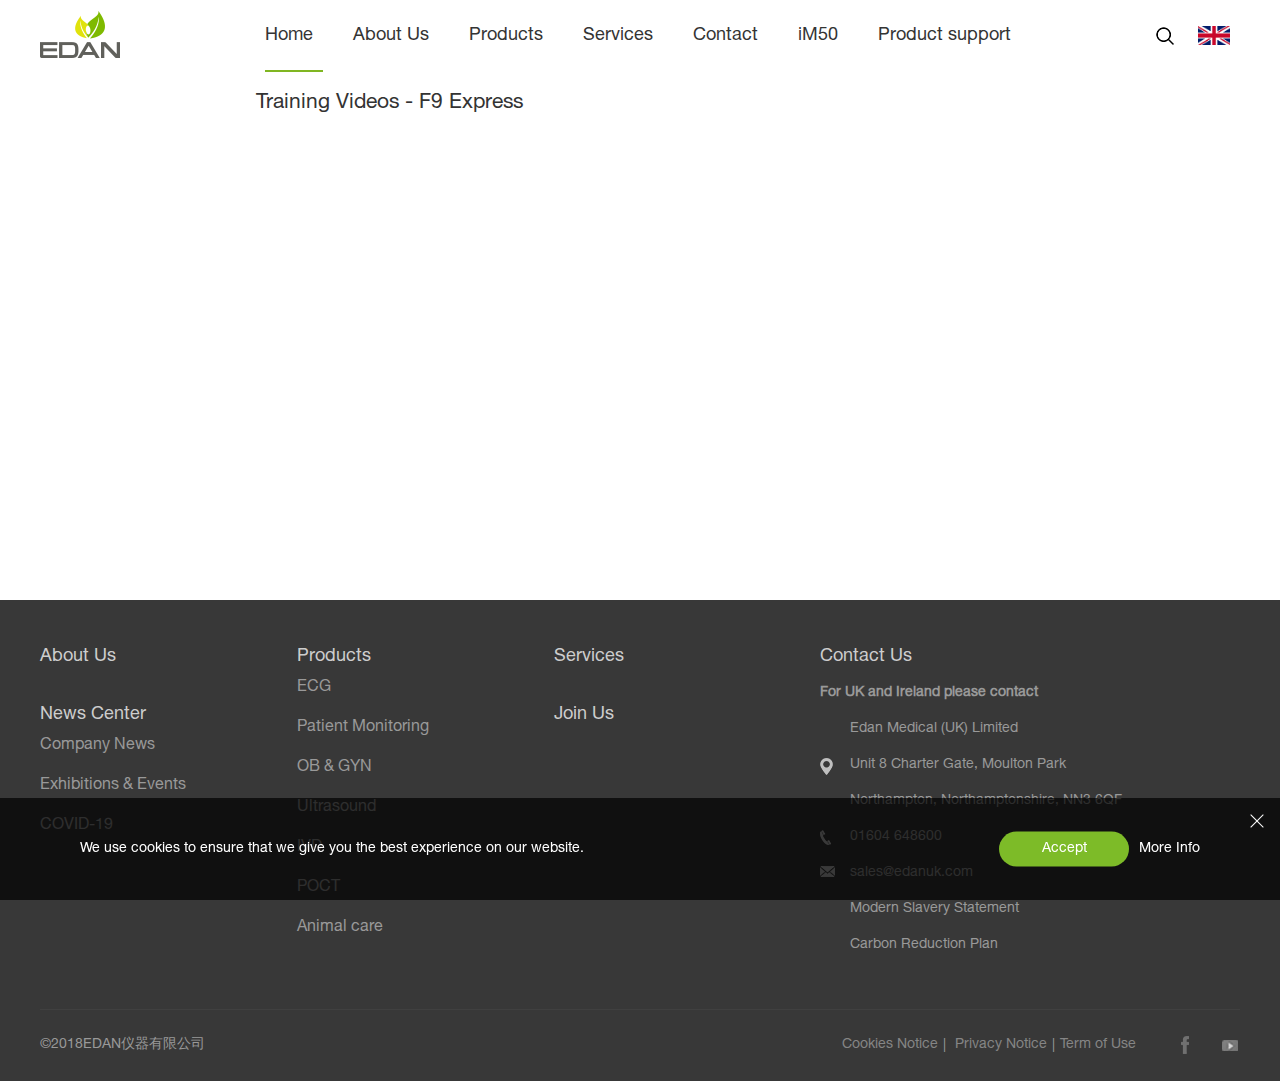
<file: f9.html>
<!DOCTYPE html>
<html><head>
<meta http-equiv="content-type" content="text/html; charset=UTF-8">
        <meta charset="UTF-8">
    <meta name="viewport" content="width=device-width, initial-scale=1.0, maximum-scale=1.0, user-scalable=0">
    <meta http-equiv="X-UA-Compatible" content="IE=edge,chrome=1">
    <meta name="renderer" content="webkit">
    <meta name="format-detection" content="telephone=no">
    <meta name="apple-mobile-web-app-capable" content="yes">
    <meta name="apple-mobile-web-app-status-bar-style" content="black">
    <meta name="format-detection" content="telephone=no">
    <meta name="applicable-device" content="pc,mobile">
    <title>Edan | UK</title>
    <meta name="keywords" content="Edan, OBGYN, In-Vitro Diagnostics, Patient Monitor, Ultrasound, ECG, Medical Devices, Healthcare">
    <meta name="description" content="As a healthcare company, Edan dedicates to provide phenomenal medical devices and healthcare solutions to the world. Seen value-driven and innovative as the core value, Edan’s investment in R&amp;D has exceeded 20% of the revenue in the past three years. Till now, Edan offers more than 100 products and medical solutions under multiple product lines, including Ultrasound, Patient Monitoring, In-Vitro Diagnostics, Point-of-Care Testing, Diagnostic ECG, OBGYN, and Intelligence Healthcare.">
    <meta name="Author" content="沙漠风设计制作www.szweb.cn"> 
    <link rel="shortcut icon" href="assets/favicon.ico" type="image/x-icon">
    <link rel="stylesheet" type="text/css" href="assets/animate.css">
    <link rel="stylesheet" type="text/css" href="assets/layout.css">
    <script type="text/javascript" src="assets/jquery_002.js"></script>
    <script type="text/javascript" src="assets/swiper.js"></script>
    <script type="text/javascript" src="assets/wow.js"></script>
    <script type="text/javascript" src="assets/TweenMax.js"></script>
    <script type="text/javascript" src="assets/jquery.js"></script>
    <!--统计-->
    <script>
var _hmt = _hmt || [];
(function() {
  var hm = document.createElement("script");
  hm.src = "https://hm.baidu.com/hm.js?83e78da06ea90e0e8e223cf48d3edabb";
  var s = document.getElementsByTagName("script")[0]; 
  s.parentNode.insertBefore(hm, s);
})();
</script>

<script>
        $(function () {
            //中文路径
            var url = "https://www.edan.com.cn";
            //获取网页的来路
            var referrer = document.referrer;
            //来路是英文，增加版本通过||增加
            if (referrer.indexOf(url) > -1) {
                Cookie_Set("look", "zh", "d1");
            }
            var bl = navigator.browserLanguage == undefined ? navigator.language.substring(0, 2).toLowerCase() : navigator.browserLanguage.substring(0, 2).toLowerCase();
            var look = Cookie_Get("look");
            //浏览器语言是中文版，并且来路是中文版，说明是用户手动切换到中文版的，不做任何处理
            if (look == "zh") {
            } else if (bl == "zh") {
                //没有来路，并且浏览器语言是英文版，那就跳到英文版
                window.location.href = url;
            }
        });
        function Cookie_Set(name, val, time) {
            var strsec = getsec(time);
            var exp = new Date();
            exp.setTime(exp.getTime() + strsec * 1);
            document.cookie = name + "=" + val + ";expires=" + exp.toGMTString() + ";path=/";
        }
        function Cookie_Get(name) {
            var arr, reg = new RegExp("(^| )" + name + "=([^;]*)(;|$)");
            if (arr = document.cookie.match(reg)) {
                return (arr[2]);
            } else {
                return null;
            }
        }
        function getsec(str) {
            var str1 = str.substring(1, str.length) * 1;
            var str2 = str.substring(0, 1);
            if (str2 == "s") {
                return str1 * 1000;
            } else if (str2 == "h") {
                return str1 * 60 * 60 * 1000;
            } else if (str2 == "d") {
                return str1 * 24 * 60 * 60 * 1000;
            }
        }
    </script><script src="http://bdimg.share.baidu.com/static/api/js/share.js?v=89860593.js?cdnversion=439379"></script></head>
<body>
 <!-- inheader 头部 start -->
<header class="inheader clearfix">

    <div class="inlogo fl">
        <a href="./index.html">
            <img src="assets/inlogo.png" alt="Edan">
        </a>
    </div>

    <ul class="innav-ul clearfix">
        
        <li class="cur">
            <h3> <a class="innav-a" href="./index.html">Home</a><span class="innav-span"></span></h3>
        </li>
        
        <li class="">
            <h3>
                <a class="innav-a" href="./about-us.html">About Us</a><span class="innav-span"></span>
            </h3>
            
        </li>
        
        <li class="">
            <h3>
                <a class="innav-a" href="https://www.edan.com/product/ecg/">Products</a><span class="innav-span"></span>
            </h3>
            
            <div class="innav-menu">
                
                <a href="https://www.edan.com/product/ecg/">ECG</a>
                
                <a href="https://www.edan.com/product/patient/">Patient Monitoring</a>
                
                <a href="https://www.edan.com/product/ob/">OB &amp; GYN</a>
                
                <a href="https://www.edan.com/product/ultrasound/">Ultrasound</a>
                
                <a href="https://www.edan.com/product/ivd/">IVD</a>
                
                <a href="https://www.edan.com/product/poct/">POCT</a>
                
                <a href="https://www.edan.com/product/AnimalCare/">Animal care</a>
                
            </div>
            
        </li>
        
        <li class="">
            <h3>
                <a class="innav-a" href="./services.html">Services</a><span class="innav-span"></span>
            </h3>
            
        </li>

        <li class="">
            <h3>
                <a class="innav-a" href="./services.html#contact">Contact</a><span class="innav-span"></span>
            </h3>
        </li>

        <li class="">
            <h3>
                <a class="innav-a" href="./iM50.html">iM50</a><span class="innav-span"></span>
            </h3>
        </li>

        <li class="nav-product-support">
            <h3>
                <a class="innav-a" href="./products.html">Product support</a><span class="innav-span"></span>
            </h3>

            <div class="dropdown">
                <ul>
                    <li>
                        <a href="./products.html#obgyn">
                            OB &amp; GYN
                        </a>
                    </li>
                    <li>
                        <a href="./products.html#patient-monitoring">
                            Patient Monitoring
                        </a></li>
                </ul>
            </div>
        </li>
        
    <div class="line" style="left: 30px; width: 48px;"></div></ul>

    <!-- mobile-btn 移动端导航 start -->
    <div class="mobile-btn fr">
        <span></span>
        <span></span>
        <span></span>
    </div>
    <!-- mobile-btn 移动端导航 end -->

    <div class="inheader-right fr">

        <a href="javascript:;" class="insearch">
            <img src="assets/insearch-btn.png" alt="">
            <div class="insearch-form">
                <form name="topformBySearch" data-children-count="1">
                    <input type="text" placeholder="Search..." name="tbtopSearchKeyword" class="insearch-intxt">
                    <input type="submit" value="" class="insearch-insub">
                </form>
            </div>
        </a>

        <div class="in-en">
            <a href="javascript:;" class="in-ena"><img src="assets/150px-uk.png" width="32px;" alt="eng"></a>
            <div class="inen-view">
                <a href="https://www.edan.com.cn/" target="_blank"><img src="assets/255px-china.png" width="32px;" alt="eng"></a>
                <a href="./index.html" target="_blank"><img src="assets/150px-uk.png" width="32px;" alt="eng"></a>
            </div>
        </div>

    </div>

</header>
<!-- inheader 头部 end -->
<script>
     $(function () {
        $("[name='topformBySearch']").submit(function () {
            var keywords = $("[name='tbtopSearchKeyword']").val();
            if (keywords == "") {
                layer.msg("Please input keywords!", 1, 8);
                return false;
            }
            if (!CheckInput(keywords)) {
                layer.msg("Keywords contain special characters, please re-enter!", 1, 8);
                return false;
            }
            window.location.href = "https://www.edan.com/search/index.html?keyword=" + escape(keywords);
            return false;
        });
    })

    function CheckInput(obj) {
        var pattern = new RegExp("[`~!@#$^&*()=|{}':;',\\[\\].<>/?~！@#￥……&*（）——|{}【】‘；：”“'。，、？]")
        if (pattern.test(obj)) {
            return false;
        }
        return true;
    }
</script><!-- cookies-box start -->
<div class="cookies-btm">
    <div class="cookies-btmcon">
        <a href="javascript:;" class="cookies-btmclose"><span></span></a>

        <div class="cookies-btmtext">
            We use cookies to ensure that we give you the best experience on our website.
        </div>

        <div class="cookies-btmbtn">
            <a href="javascript:;" class="cookies-btnyes">Accept</a>
            <a href="javascript:;" class="cookies-btnmore">More Info</a>
        </div>
    </div>
</div>

<div class="cookies-box">
    <div class="cookies-boxcon">
        
        <a class="cookies-tclose" href="javascript:;"><span></span></a>
        <h1 class="cookies-tit">Cookies Notice</h1>

        <div class="cookies-boxtext">
            <p><b>WHAT IS COOKIE?</b><o:p></o:p></p><p>A cookie is a 
small piece of text that allows a website to recognize your device and 
maintain a consistent, cohesive experience throughout multiple sessions.
 If you visit EDAN pages, both EDAN and third parties will use cookies 
to track and monitor some of your activities, and store and access some 
data about you, your browsing history, and your usage of the EDAN pages.<o:p></o:p></p><p><br></p><p></p><p><b>HOW DOES EDAN USE COOKIES?</b><b><u1:p></u1:p></b><o:p></o:p></p><p>This
 policy describes how both EDAN and other third parties use cookies and 
how you can exercise a greater degree of control over cookies. Please 
keep in mind that this may alter your experience with our website, and 
may limit certain features.<o:p></o:p></p><p><br></p><p><strong>General Browsing:</strong>
 We use cookies that are important for certain technical features of our
 website, like implementing fixes and improvements to our platform.</p><p>These cookies:</p><p>&nbsp;&nbsp;&nbsp;&nbsp;-
 Enable behavior in our Products or Services that is tailored to the 
activity or preferences of a person visiting our properties</p><p>&nbsp;&nbsp;&nbsp;&nbsp;- Allow users to opt out of certain types of modeling or personalization in our products</p><p>&nbsp;&nbsp;&nbsp;&nbsp;- Collect information on our users’ preferences in order to create more useful products</p><p>&nbsp;&nbsp;&nbsp;&nbsp;- Maintain the regular business operations of our Advertising and Marketing departments</p><p>&nbsp;&nbsp;&nbsp;&nbsp;-
 Help to diagnose and correct downtime, bugs, and errors in our code to 
ensure that our products are operating efficiently</p><p></p><p><b><br></b></p><p><b>Analytics:</b><b>&nbsp;</b>We
 use cookies to compile usage activity in order to better cater our 
Products and Services offerings to you, and to third parties. We DO NOT 
share identifiable “raw” data with our clients or any third parties, 
however we do make high-level decisions based on aggregated data about 
your usage of our Products and Services.<br></p><p><br></p><p>These cookies:<u1:p></u1:p><o:p></o:p></p><p>&nbsp;&nbsp;&nbsp;&nbsp;- Monitor site traffic and behavior flows of users<u1:p></u1:p><o:p></o:p></p><p>&nbsp;&nbsp;&nbsp;&nbsp;- Measure the effectiveness of products<u1:p></u1:p><o:p></o:p></p><p>&nbsp;&nbsp;&nbsp;&nbsp;- Measure the effectiveness of off-site marketing campaigns and tactics</p><p></p><p></p><p></p><p><b><br></b></p><p><b>WHAT INFORMATION IS COLLECTED ON ME VIA COOKIES?</b><b><u1:p></u1:p></b><o:p></o:p></p><p>In
 general, we collect most data from you via form submission. However, 
there are cases when visiting our site and/or using our platforms in 
which we may receive certain information through the use of cookies. 
This data will generally not include personally identifying information 
about you.<u1:p></u1:p><o:p></o:p></p><p>&nbsp;&nbsp;&nbsp;&nbsp;- Unique identification tokens<u1:p></u1:p><o:p></o:p></p><p>&nbsp;&nbsp;&nbsp;&nbsp;- User preferences such as favorite tags (for anonymous users only)<o:p></o:p></p><p><br></p><p>Third Party Cookies<o:p></o:p></p><p>The
 use of cookies, the names of cookies, and other cookies related cookies
 technology may change over time and EDAN will make all reasonable 
efforts to notify you by updating our cookies table where material 
changes occur and from time-to-time.</p><p><b><br></b></p><p><b>HOW DO I RESTRICT COOKIES?</b><b><u1:p></u1:p></b><o:p></o:p></p><p>If
 you don’t want EDAN to use cookies when you visit EDAN home pages, you 
can opt-out of certain cookie related processing activities when you 
visit the pages. If you opt-out of cookies, we have to set a cookie to 
tell us that. Please note that EDAN may not work properly and you may 
have diminished functionality if you opt-out of certain cookies.If you 
decide that you do not want cookies to be set on your device by our 
third-party Partners, you can adjust the settings on your internet 
browser and choose from the available Cookies setting to best meet your 
preferences. While setting options may vary from browser to browser, you
 can generally choose to reject some or all cookies, or instead to 
receive a notification when a cookie is being placed on your device. For
 more information, please refer to the user help information for your 
browser of choice. Please keep in mind that cookies may be required for 
certain functionalities, and by blocking these cookies, you may limit 
your access to certain parts or features of our sites.&nbsp;You can 
manually delete the cookies at any time.</p><p></p>
        </div>

        <div class="cookies-btn">
            <a href="javascript:;" class="cookies-accept">Accept</a>
            <a href="javascript:;" class="cookies-close">Close</a>
        </div>
    </div>
</div>
<!-- cookies-box end --><!-- edition 版本切换 start -->



<div class="videos-wrapper">

    <h2>Training Videos - F9 Express</h2>
    <ul class="instruction-videos">
        <li>
            <div class="videoWrapper">
                <iframe src="https://www.youtube.com/embed/PzuTy4lpPlA" frameborder="0" allow="accelerometer; autoplay; encrypted-media; gyroscope; picture-in-picture" allowfullscreen></iframe>
            </div>
        </li>
    </ul>

</div>




<!-- data-lang当前语言版本 英文站en，中文站zh -->
<div class="edition" data-lang="zh">
    <div class="edition-con">
        <div class="edition-text">选择另一个国家或地区，以获得适用于你所在位置的内容和在线购物选项。</div>

        <div class="edition-view">
            <!-- cn.png中文图标  en.png英文图标 -->
            <div class="edition-message"><img src="assets/cn.png" alt=""> <span>中文</span></div>

            <a href="javascript:;" class="edition-a">继续</a>
        </div>
        <a href="javascript:;" class="edition-close"><span></span></a>
    </div>
</div>
<!-- edition 版本切换 end --> 
    	



	


 <footer class="neifoot neifooter">
    <div class="infoot-top clearfix">

        <div class="infoot-topview clearfix" style="height: 338px;">
            
            <dl class="infoot-topdl" style="top: 0px; left: 0px;">
                <dt>
                    <a class="infoot-a" href="./about-us.html">About Us</a><span class="infoot-span"></span>
                </dt>
                
            </dl>
            
            <dl class="infoot-topdl" style="top: 0px; left: 210px;">
                <dt>
                    <a class="infoot-a" href="https://www.edan.com/product/ecg/">Products</a><span class="infoot-span"></span>
                </dt>
                
                <dd>
                    
                    <a href="https://www.edan.com/product/ecg/">ECG</a>
                    
                    <a href="https://www.edan.com/product/patient/">Patient Monitoring</a>
                    
                    <a href="https://www.edan.com/product/ob/">OB &amp; GYN</a>
                    
                    <a href="https://www.edan.com/product/ultrasound/">Ultrasound</a>
                    
                    <a href="https://www.edan.com/product/ivd/">IVD</a>
                    
                    <a href="https://www.edan.com/product/poct/">POCT</a>
                    
                    <a href="https://www.edan.com/product/AnimalCare/">Animal care</a>
                    
                </dd>
                
            </dl>
            
            <dl class="infoot-topdl" style="top: 0px; left: 420px;">
                <dt>
                    <a class="infoot-a" href="./services.html">Services</a><span class="infoot-span"></span>
                </dt>
                
            </dl>
            
            <dl class="infoot-topdl" style="top: 58px; left: 0px;">
                <dt>
                    <a class="infoot-a" href="https://www.edan.com/news/company/">News Center</a><span class="infoot-span"></span>
                </dt>
                
                <dd>
                    
                    <a href="https://www.edan.com/news/company/">Company News</a>
                    
                    <a href="https://www.edan.com/news/Information/">Exhibitions &amp; Events</a>
                    
                    <a href="https://www.edan.com/news/company101/">COVID-19</a>
                    
                </dd>
                
            </dl>
            
            <dl class="infoot-topdl" style="top: 58px; left: 420px;">
                <dt>
                    <a class="infoot-a" href="https://www.edan.com/join/">Join Us</a><span class="infoot-span"></span>
                </dt>
                
            </dl>
            
        </div>

        <div class="infoot-fr">
            
            <h2>Contact Us</h2>

            <ul class="infoot-frul">
                <li>For UK and Ireland please contact</li>
                <li>Edan Medical (UK) Limited</li>
                <li>Unit 8 Charter Gate, Moulton Park</li>
                <li>Northampton, Northamptonshire, NN3 6QF</li>
                <li>01604 648600</li>
                <li>sales@edanuk.com</li>
                <li><a style="color: #999;" href="./assets/modern-slavery-statement.pdf" target="_blank" rel="noopener">Modern Slavery Statement</a></li>
                <li><a style="color: #999;" href="./assets/carbon-reduction-plan.pdf" target="_blank" rel="noopener">Carbon Reduction Plan</a></li>
            </ul>
        </div>

    </div>

    <div class="infoot-btm clearfix neifoot-btm">
        <div class="infoot-bfl">
            ©2018EDAN仪器有限公司
        </div>

        <div class="infoot-bfr">
            <a class="infoot-a1" href="https://www.edan.com/cookies/">Cookies Notice</a>|
            <a class="infoot-a1" href="https://www.edan.com/privacy/">Privacy Notice</a>|<a class="infoot-a1" href="https://www.edan.com/term/">Term of Use</a>
            <div class="infoot-fen">
               
                <a href="https://www.facebook.com/EDANInstrumentsInc" target="_blank" rel="nofollow"><img src="assets/infoot-a5.png" alt="Facebook"></a>
                
                <a href="https://www.youtube.com/channel/UCugG01IxCyG2b40XiAtHyAA" target="_blank" rel="nofollow"><img src="assets/20191031015152_893806.png" alt="YouTube"></a>
                
            </div>
        </div>
    </div>
</footer> <script type="text/javascript" src="assets/layout.js"></script>


</body></html>
</file>
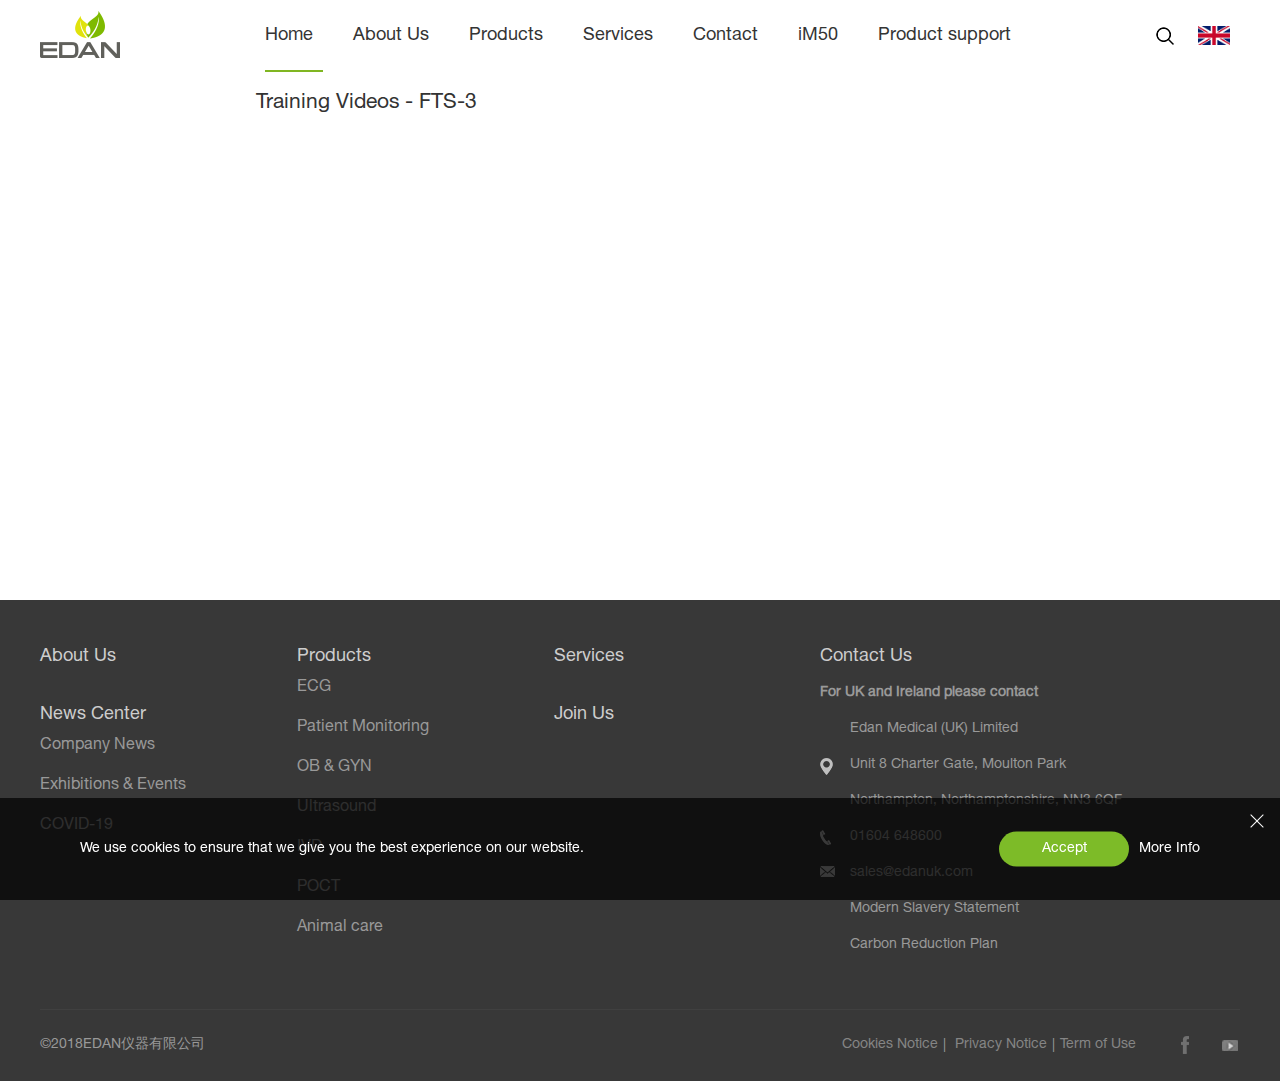
<file: fts-3.html>
<!DOCTYPE html>
<html><head>
<meta http-equiv="content-type" content="text/html; charset=UTF-8">
        <meta charset="UTF-8">
    <meta name="viewport" content="width=device-width, initial-scale=1.0, maximum-scale=1.0, user-scalable=0">
    <meta http-equiv="X-UA-Compatible" content="IE=edge,chrome=1">
    <meta name="renderer" content="webkit">
    <meta name="format-detection" content="telephone=no">
    <meta name="apple-mobile-web-app-capable" content="yes">
    <meta name="apple-mobile-web-app-status-bar-style" content="black">
    <meta name="format-detection" content="telephone=no">
    <meta name="applicable-device" content="pc,mobile">
    <title>Edan | UK</title>
    <meta name="keywords" content="Edan, OBGYN, In-Vitro Diagnostics, Patient Monitor, Ultrasound, ECG, Medical Devices, Healthcare">
    <meta name="description" content="As a healthcare company, Edan dedicates to provide phenomenal medical devices and healthcare solutions to the world. Seen value-driven and innovative as the core value, Edan’s investment in R&amp;D has exceeded 20% of the revenue in the past three years. Till now, Edan offers more than 100 products and medical solutions under multiple product lines, including Ultrasound, Patient Monitoring, In-Vitro Diagnostics, Point-of-Care Testing, Diagnostic ECG, OBGYN, and Intelligence Healthcare.">
    <meta name="Author" content="沙漠风设计制作www.szweb.cn"> 
    <link rel="shortcut icon" href="assets/favicon.ico" type="image/x-icon">
    <link rel="stylesheet" type="text/css" href="assets/animate.css">
    <link rel="stylesheet" type="text/css" href="assets/layout.css">
    <script type="text/javascript" src="assets/jquery_002.js"></script>
    <script type="text/javascript" src="assets/swiper.js"></script>
    <script type="text/javascript" src="assets/wow.js"></script>
    <script type="text/javascript" src="assets/TweenMax.js"></script>
    <script type="text/javascript" src="assets/jquery.js"></script>
    <!--统计-->
    <script>
var _hmt = _hmt || [];
(function() {
  var hm = document.createElement("script");
  hm.src = "https://hm.baidu.com/hm.js?83e78da06ea90e0e8e223cf48d3edabb";
  var s = document.getElementsByTagName("script")[0]; 
  s.parentNode.insertBefore(hm, s);
})();
</script>

<script>
        $(function () {
            //中文路径
            var url = "https://www.edan.com.cn";
            //获取网页的来路
            var referrer = document.referrer;
            //来路是英文，增加版本通过||增加
            if (referrer.indexOf(url) > -1) {
                Cookie_Set("look", "zh", "d1");
            }
            var bl = navigator.browserLanguage == undefined ? navigator.language.substring(0, 2).toLowerCase() : navigator.browserLanguage.substring(0, 2).toLowerCase();
            var look = Cookie_Get("look");
            //浏览器语言是中文版，并且来路是中文版，说明是用户手动切换到中文版的，不做任何处理
            if (look == "zh") {
            } else if (bl == "zh") {
                //没有来路，并且浏览器语言是英文版，那就跳到英文版
                window.location.href = url;
            }
        });
        function Cookie_Set(name, val, time) {
            var strsec = getsec(time);
            var exp = new Date();
            exp.setTime(exp.getTime() + strsec * 1);
            document.cookie = name + "=" + val + ";expires=" + exp.toGMTString() + ";path=/";
        }
        function Cookie_Get(name) {
            var arr, reg = new RegExp("(^| )" + name + "=([^;]*)(;|$)");
            if (arr = document.cookie.match(reg)) {
                return (arr[2]);
            } else {
                return null;
            }
        }
        function getsec(str) {
            var str1 = str.substring(1, str.length) * 1;
            var str2 = str.substring(0, 1);
            if (str2 == "s") {
                return str1 * 1000;
            } else if (str2 == "h") {
                return str1 * 60 * 60 * 1000;
            } else if (str2 == "d") {
                return str1 * 24 * 60 * 60 * 1000;
            }
        }
    </script><script src="http://bdimg.share.baidu.com/static/api/js/share.js?v=89860593.js?cdnversion=439379"></script></head>
<body>
 <!-- inheader 头部 start -->
<header class="inheader clearfix">

    <div class="inlogo fl">
        <a href="./index.html">
            <img src="assets/inlogo.png" alt="Edan">
        </a>
    </div>

    <ul class="innav-ul clearfix">
        
        <li class="cur">
            <h3> <a class="innav-a" href="./index.html">Home</a><span class="innav-span"></span></h3>
        </li>
        
        <li class="">
            <h3>
                <a class="innav-a" href="./about-us.html">About Us</a><span class="innav-span"></span>
            </h3>
            
        </li>
        
        <li class="">
            <h3>
                <a class="innav-a" href="https://www.edan.com/product/ecg/">Products</a><span class="innav-span"></span>
            </h3>
            
            <div class="innav-menu">
                
                <a href="https://www.edan.com/product/ecg/">ECG</a>
                
                <a href="https://www.edan.com/product/patient/">Patient Monitoring</a>
                
                <a href="https://www.edan.com/product/ob/">OB &amp; GYN</a>
                
                <a href="https://www.edan.com/product/ultrasound/">Ultrasound</a>
                
                <a href="https://www.edan.com/product/ivd/">IVD</a>
                
                <a href="https://www.edan.com/product/poct/">POCT</a>
                
                <a href="https://www.edan.com/product/AnimalCare/">Animal care</a>
                
            </div>
            
        </li>
        
        <li class="">
            <h3>
                <a class="innav-a" href="./services.html">Services</a><span class="innav-span"></span>
            </h3>
            
        </li>

        <li class="">
            <h3>
                <a class="innav-a" href="./services.html#contact">Contact</a><span class="innav-span"></span>
            </h3>
        </li>

        <li class="">
            <h3>
                <a class="innav-a" href="./iM50.html">iM50</a><span class="innav-span"></span>
            </h3>
        </li>

        <li class="nav-product-support">
            <h3>
                <a class="innav-a" href="./products.html">Product support</a><span class="innav-span"></span>
            </h3>

            <div class="dropdown">
                <ul>
                    <li>
                        <a href="./products.html#obgyn">
                            OB &amp; GYN
                        </a>
                    </li>
                    <li>
                        <a href="./products.html#patient-monitoring">
                            Patient Monitoring
                        </a></li>
                </ul>
            </div>
        </li>
        
    <div class="line" style="left: 30px; width: 48px;"></div></ul>

    <!-- mobile-btn 移动端导航 start -->
    <div class="mobile-btn fr">
        <span></span>
        <span></span>
        <span></span>
    </div>
    <!-- mobile-btn 移动端导航 end -->

    <div class="inheader-right fr">

        <a href="javascript:;" class="insearch">
            <img src="assets/insearch-btn.png" alt="">
            <div class="insearch-form">
                <form name="topformBySearch" data-children-count="1">
                    <input type="text" placeholder="Search..." name="tbtopSearchKeyword" class="insearch-intxt">
                    <input type="submit" value="" class="insearch-insub">
                </form>
            </div>
        </a>

        <div class="in-en">
            <a href="javascript:;" class="in-ena"><img src="assets/150px-uk.png" width="32px;" alt="eng"></a>
            <div class="inen-view">
                <a href="https://www.edan.com.cn/" target="_blank"><img src="assets/255px-china.png" width="32px;" alt="eng"></a>
                <a href="./index.html" target="_blank"><img src="assets/150px-uk.png" width="32px;" alt="eng"></a>
            </div>
        </div>

    </div>

</header>
<!-- inheader 头部 end -->
<script>
     $(function () {
        $("[name='topformBySearch']").submit(function () {
            var keywords = $("[name='tbtopSearchKeyword']").val();
            if (keywords == "") {
                layer.msg("Please input keywords!", 1, 8);
                return false;
            }
            if (!CheckInput(keywords)) {
                layer.msg("Keywords contain special characters, please re-enter!", 1, 8);
                return false;
            }
            window.location.href = "https://www.edan.com/search/index.html?keyword=" + escape(keywords);
            return false;
        });
    })

    function CheckInput(obj) {
        var pattern = new RegExp("[`~!@#$^&*()=|{}':;',\\[\\].<>/?~！@#￥……&*（）——|{}【】‘；：”“'。，、？]")
        if (pattern.test(obj)) {
            return false;
        }
        return true;
    }
</script><!-- cookies-box start -->
<div class="cookies-btm">
    <div class="cookies-btmcon">
        <a href="javascript:;" class="cookies-btmclose"><span></span></a>

        <div class="cookies-btmtext">
            We use cookies to ensure that we give you the best experience on our website.
        </div>

        <div class="cookies-btmbtn">
            <a href="javascript:;" class="cookies-btnyes">Accept</a>
            <a href="javascript:;" class="cookies-btnmore">More Info</a>
        </div>
    </div>
</div>

<div class="cookies-box">
    <div class="cookies-boxcon">
        
        <a class="cookies-tclose" href="javascript:;"><span></span></a>
        <h1 class="cookies-tit">Cookies Notice</h1>

        <div class="cookies-boxtext">
            <p><b>WHAT IS COOKIE?</b><o:p></o:p></p><p>A cookie is a 
small piece of text that allows a website to recognize your device and 
maintain a consistent, cohesive experience throughout multiple sessions.
 If you visit EDAN pages, both EDAN and third parties will use cookies 
to track and monitor some of your activities, and store and access some 
data about you, your browsing history, and your usage of the EDAN pages.<o:p></o:p></p><p><br></p><p></p><p><b>HOW DOES EDAN USE COOKIES?</b><b><u1:p></u1:p></b><o:p></o:p></p><p>This
 policy describes how both EDAN and other third parties use cookies and 
how you can exercise a greater degree of control over cookies. Please 
keep in mind that this may alter your experience with our website, and 
may limit certain features.<o:p></o:p></p><p><br></p><p><strong>General Browsing:</strong>
 We use cookies that are important for certain technical features of our
 website, like implementing fixes and improvements to our platform.</p><p>These cookies:</p><p>&nbsp;&nbsp;&nbsp;&nbsp;-
 Enable behavior in our Products or Services that is tailored to the 
activity or preferences of a person visiting our properties</p><p>&nbsp;&nbsp;&nbsp;&nbsp;- Allow users to opt out of certain types of modeling or personalization in our products</p><p>&nbsp;&nbsp;&nbsp;&nbsp;- Collect information on our users’ preferences in order to create more useful products</p><p>&nbsp;&nbsp;&nbsp;&nbsp;- Maintain the regular business operations of our Advertising and Marketing departments</p><p>&nbsp;&nbsp;&nbsp;&nbsp;-
 Help to diagnose and correct downtime, bugs, and errors in our code to 
ensure that our products are operating efficiently</p><p></p><p><b><br></b></p><p><b>Analytics:</b><b>&nbsp;</b>We
 use cookies to compile usage activity in order to better cater our 
Products and Services offerings to you, and to third parties. We DO NOT 
share identifiable “raw” data with our clients or any third parties, 
however we do make high-level decisions based on aggregated data about 
your usage of our Products and Services.<br></p><p><br></p><p>These cookies:<u1:p></u1:p><o:p></o:p></p><p>&nbsp;&nbsp;&nbsp;&nbsp;- Monitor site traffic and behavior flows of users<u1:p></u1:p><o:p></o:p></p><p>&nbsp;&nbsp;&nbsp;&nbsp;- Measure the effectiveness of products<u1:p></u1:p><o:p></o:p></p><p>&nbsp;&nbsp;&nbsp;&nbsp;- Measure the effectiveness of off-site marketing campaigns and tactics</p><p></p><p></p><p></p><p><b><br></b></p><p><b>WHAT INFORMATION IS COLLECTED ON ME VIA COOKIES?</b><b><u1:p></u1:p></b><o:p></o:p></p><p>In
 general, we collect most data from you via form submission. However, 
there are cases when visiting our site and/or using our platforms in 
which we may receive certain information through the use of cookies. 
This data will generally not include personally identifying information 
about you.<u1:p></u1:p><o:p></o:p></p><p>&nbsp;&nbsp;&nbsp;&nbsp;- Unique identification tokens<u1:p></u1:p><o:p></o:p></p><p>&nbsp;&nbsp;&nbsp;&nbsp;- User preferences such as favorite tags (for anonymous users only)<o:p></o:p></p><p><br></p><p>Third Party Cookies<o:p></o:p></p><p>The
 use of cookies, the names of cookies, and other cookies related cookies
 technology may change over time and EDAN will make all reasonable 
efforts to notify you by updating our cookies table where material 
changes occur and from time-to-time.</p><p><b><br></b></p><p><b>HOW DO I RESTRICT COOKIES?</b><b><u1:p></u1:p></b><o:p></o:p></p><p>If
 you don’t want EDAN to use cookies when you visit EDAN home pages, you 
can opt-out of certain cookie related processing activities when you 
visit the pages. If you opt-out of cookies, we have to set a cookie to 
tell us that. Please note that EDAN may not work properly and you may 
have diminished functionality if you opt-out of certain cookies.If you 
decide that you do not want cookies to be set on your device by our 
third-party Partners, you can adjust the settings on your internet 
browser and choose from the available Cookies setting to best meet your 
preferences. While setting options may vary from browser to browser, you
 can generally choose to reject some or all cookies, or instead to 
receive a notification when a cookie is being placed on your device. For
 more information, please refer to the user help information for your 
browser of choice. Please keep in mind that cookies may be required for 
certain functionalities, and by blocking these cookies, you may limit 
your access to certain parts or features of our sites.&nbsp;You can 
manually delete the cookies at any time.</p><p></p>
        </div>

        <div class="cookies-btn">
            <a href="javascript:;" class="cookies-accept">Accept</a>
            <a href="javascript:;" class="cookies-close">Close</a>
        </div>
    </div>
</div>
<!-- cookies-box end --><!-- edition 版本切换 start -->



<div class="videos-wrapper">
    
    <h2>Training Videos - FTS-3</h2>
    <ul class="instruction-videos">
        <li>
            <div class="videoWrapper">
                <iframe src="https://www.youtube.com/embed/REdX3N6_7Bs" frameborder="0" allow="accelerometer; autoplay; clipboard-write; encrypted-media; gyroscope; picture-in-picture" allowfullscreen></iframe>
            </div>
        </li>
    </ul>

</div>




<!-- data-lang当前语言版本 英文站en，中文站zh -->
<div class="edition" data-lang="zh">
    <div class="edition-con">
        <div class="edition-text">选择另一个国家或地区，以获得适用于你所在位置的内容和在线购物选项。</div>

        <div class="edition-view">
            <!-- cn.png中文图标  en.png英文图标 -->
            <div class="edition-message"><img src="assets/cn.png" alt=""> <span>中文</span></div>

            <a href="javascript:;" class="edition-a">继续</a>
        </div>
        <a href="javascript:;" class="edition-close"><span></span></a>
    </div>
</div>
<!-- edition 版本切换 end --> 
    	



	


 <footer class="neifoot neifooter">
    <div class="infoot-top clearfix">

        <div class="infoot-topview clearfix" style="height: 338px;">
            
            <dl class="infoot-topdl" style="top: 0px; left: 0px;">
                <dt>
                    <a class="infoot-a" href="./about-us.html">About Us</a><span class="infoot-span"></span>
                </dt>
                
            </dl>
            
            <dl class="infoot-topdl" style="top: 0px; left: 210px;">
                <dt>
                    <a class="infoot-a" href="https://www.edan.com/product/ecg/">Products</a><span class="infoot-span"></span>
                </dt>
                
                <dd>
                    
                    <a href="https://www.edan.com/product/ecg/">ECG</a>
                    
                    <a href="https://www.edan.com/product/patient/">Patient Monitoring</a>
                    
                    <a href="https://www.edan.com/product/ob/">OB &amp; GYN</a>
                    
                    <a href="https://www.edan.com/product/ultrasound/">Ultrasound</a>
                    
                    <a href="https://www.edan.com/product/ivd/">IVD</a>
                    
                    <a href="https://www.edan.com/product/poct/">POCT</a>
                    
                    <a href="https://www.edan.com/product/AnimalCare/">Animal care</a>
                    
                </dd>
                
            </dl>
            
            <dl class="infoot-topdl" style="top: 0px; left: 420px;">
                <dt>
                    <a class="infoot-a" href="./services.html">Services</a><span class="infoot-span"></span>
                </dt>
                
            </dl>
            
            <dl class="infoot-topdl" style="top: 58px; left: 0px;">
                <dt>
                    <a class="infoot-a" href="https://www.edan.com/news/company/">News Center</a><span class="infoot-span"></span>
                </dt>
                
                <dd>
                    
                    <a href="https://www.edan.com/news/company/">Company News</a>
                    
                    <a href="https://www.edan.com/news/Information/">Exhibitions &amp; Events</a>
                    
                    <a href="https://www.edan.com/news/company101/">COVID-19</a>
                    
                </dd>
                
            </dl>
            
            <dl class="infoot-topdl" style="top: 58px; left: 420px;">
                <dt>
                    <a class="infoot-a" href="https://www.edan.com/join/">Join Us</a><span class="infoot-span"></span>
                </dt>
                
            </dl>
            
        </div>

        <div class="infoot-fr">
            
            <h2>Contact Us</h2>

            <ul class="infoot-frul">
                <li>For UK and Ireland please contact</li>
                <li>Edan Medical (UK) Limited</li>
                <li>Unit 8 Charter Gate, Moulton Park</li>
                <li>Northampton, Northamptonshire, NN3 6QF</li>
                <li>01604 648600</li>
                <li>sales@edanuk.com</li>
                <li><a style="color: #999;" href="./assets/modern-slavery-statement.pdf" target="_blank" rel="noopener">Modern Slavery Statement</a></li>
                <li><a style="color: #999;" href="./assets/carbon-reduction-plan.pdf" target="_blank" rel="noopener">Carbon Reduction Plan</a></li>
            </ul>
        </div>

    </div>

    <div class="infoot-btm clearfix neifoot-btm">
        <div class="infoot-bfl">
            ©2018EDAN仪器有限公司
        </div>

        <div class="infoot-bfr">
            <a class="infoot-a1" href="https://www.edan.com/cookies/">Cookies Notice</a>|
            <a class="infoot-a1" href="https://www.edan.com/privacy/">Privacy Notice</a>|<a class="infoot-a1" href="https://www.edan.com/term/">Term of Use</a>
            <div class="infoot-fen">
               
                <a href="https://www.facebook.com/EDANInstrumentsInc" target="_blank" rel="nofollow"><img src="assets/infoot-a5.png" alt="Facebook"></a>
                
                <a href="https://www.youtube.com/channel/UCugG01IxCyG2b40XiAtHyAA" target="_blank" rel="nofollow"><img src="assets/20191031015152_893806.png" alt="YouTube"></a>
                
            </div>
        </div>
    </div>
</footer> <script type="text/javascript" src="assets/layout.js"></script>


</body></html>
</file>
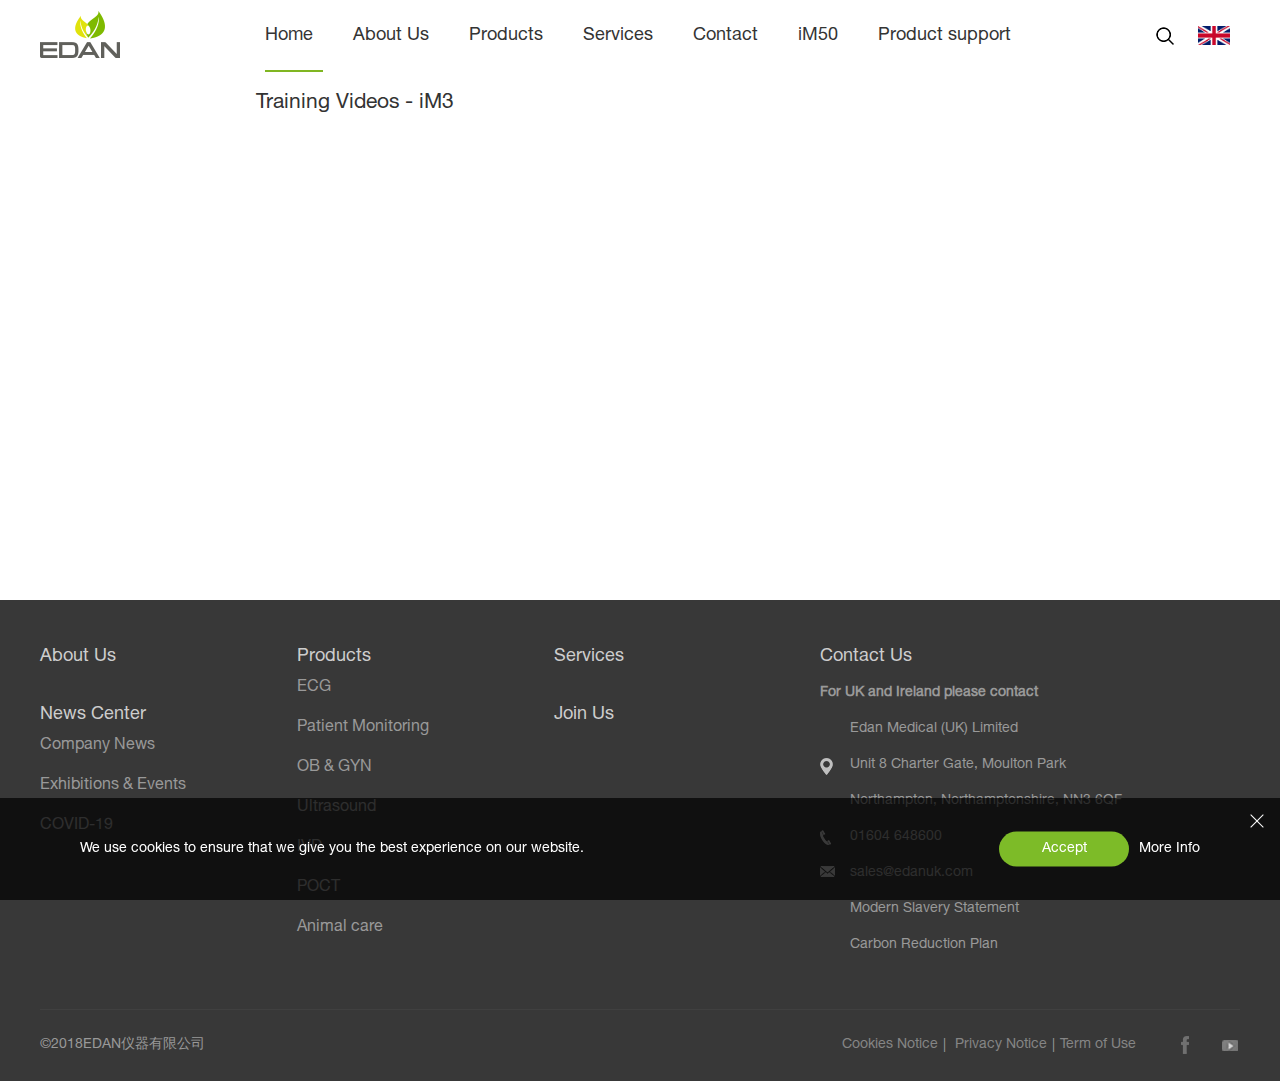
<file: im3.html>
<!DOCTYPE html>
<html><head>
<meta http-equiv="content-type" content="text/html; charset=UTF-8">
        <meta charset="UTF-8">
    <meta name="viewport" content="width=device-width, initial-scale=1.0, maximum-scale=1.0, user-scalable=0">
    <meta http-equiv="X-UA-Compatible" content="IE=edge,chrome=1">
    <meta name="renderer" content="webkit">
    <meta name="format-detection" content="telephone=no">
    <meta name="apple-mobile-web-app-capable" content="yes">
    <meta name="apple-mobile-web-app-status-bar-style" content="black">
    <meta name="format-detection" content="telephone=no">
    <meta name="applicable-device" content="pc,mobile">
    <title>Edan | UK</title>
    <meta name="keywords" content="Edan, OBGYN, In-Vitro Diagnostics, Patient Monitor, Ultrasound, ECG, Medical Devices, Healthcare">
    <meta name="description" content="As a healthcare company, Edan dedicates to provide phenomenal medical devices and healthcare solutions to the world. Seen value-driven and innovative as the core value, Edan’s investment in R&amp;D has exceeded 20% of the revenue in the past three years. Till now, Edan offers more than 100 products and medical solutions under multiple product lines, including Ultrasound, Patient Monitoring, In-Vitro Diagnostics, Point-of-Care Testing, Diagnostic ECG, OBGYN, and Intelligence Healthcare.">
    <meta name="Author" content="沙漠风设计制作www.szweb.cn"> 
    <link rel="shortcut icon" href="assets/favicon.ico" type="image/x-icon">
    <link rel="stylesheet" type="text/css" href="assets/animate.css">
    <link rel="stylesheet" type="text/css" href="assets/layout.css">
    <script type="text/javascript" src="assets/jquery_002.js"></script>
    <script type="text/javascript" src="assets/swiper.js"></script>
    <script type="text/javascript" src="assets/wow.js"></script>
    <script type="text/javascript" src="assets/TweenMax.js"></script>
    <script type="text/javascript" src="assets/jquery.js"></script>
    <!--统计-->
    <script>
var _hmt = _hmt || [];
(function() {
  var hm = document.createElement("script");
  hm.src = "https://hm.baidu.com/hm.js?83e78da06ea90e0e8e223cf48d3edabb";
  var s = document.getElementsByTagName("script")[0]; 
  s.parentNode.insertBefore(hm, s);
})();
</script>

<script>
        $(function () {
            //中文路径
            var url = "https://www.edan.com.cn";
            //获取网页的来路
            var referrer = document.referrer;
            //来路是英文，增加版本通过||增加
            if (referrer.indexOf(url) > -1) {
                Cookie_Set("look", "zh", "d1");
            }
            var bl = navigator.browserLanguage == undefined ? navigator.language.substring(0, 2).toLowerCase() : navigator.browserLanguage.substring(0, 2).toLowerCase();
            var look = Cookie_Get("look");
            //浏览器语言是中文版，并且来路是中文版，说明是用户手动切换到中文版的，不做任何处理
            if (look == "zh") {
            } else if (bl == "zh") {
                //没有来路，并且浏览器语言是英文版，那就跳到英文版
                window.location.href = url;
            }
        });
        function Cookie_Set(name, val, time) {
            var strsec = getsec(time);
            var exp = new Date();
            exp.setTime(exp.getTime() + strsec * 1);
            document.cookie = name + "=" + val + ";expires=" + exp.toGMTString() + ";path=/";
        }
        function Cookie_Get(name) {
            var arr, reg = new RegExp("(^| )" + name + "=([^;]*)(;|$)");
            if (arr = document.cookie.match(reg)) {
                return (arr[2]);
            } else {
                return null;
            }
        }
        function getsec(str) {
            var str1 = str.substring(1, str.length) * 1;
            var str2 = str.substring(0, 1);
            if (str2 == "s") {
                return str1 * 1000;
            } else if (str2 == "h") {
                return str1 * 60 * 60 * 1000;
            } else if (str2 == "d") {
                return str1 * 24 * 60 * 60 * 1000;
            }
        }
    </script><script src="http://bdimg.share.baidu.com/static/api/js/share.js?v=89860593.js?cdnversion=439379"></script></head>
<body>
 <!-- inheader 头部 start -->
<header class="inheader clearfix">

    <div class="inlogo fl">
        <a href="./index.html">
            <img src="assets/inlogo.png" alt="Edan">
        </a>
    </div>

    <ul class="innav-ul clearfix">
        
        <li class="cur">
            <h3> <a class="innav-a" href="./index.html">Home</a><span class="innav-span"></span></h3>
        </li>
        
        <li class="">
            <h3>
                <a class="innav-a" href="./about-us.html">About Us</a><span class="innav-span"></span>
            </h3>
            
        </li>
        
        <li class="">
            <h3>
                <a class="innav-a" href="https://www.edan.com/product/ecg/">Products</a><span class="innav-span"></span>
            </h3>
            
            <div class="innav-menu">
                
                <a href="https://www.edan.com/product/ecg/">ECG</a>
                
                <a href="https://www.edan.com/product/patient/">Patient Monitoring</a>
                
                <a href="https://www.edan.com/product/ob/">OB &amp; GYN</a>
                
                <a href="https://www.edan.com/product/ultrasound/">Ultrasound</a>
                
                <a href="https://www.edan.com/product/ivd/">IVD</a>
                
                <a href="https://www.edan.com/product/poct/">POCT</a>
                
                <a href="https://www.edan.com/product/AnimalCare/">Animal care</a>
                
            </div>
            
        </li>
        
        <li class="">
            <h3>
                <a class="innav-a" href="./services.html">Services</a><span class="innav-span"></span>
            </h3>
            
        </li>

        <li class="">
            <h3>
                <a class="innav-a" href="./services.html#contact">Contact</a><span class="innav-span"></span>
            </h3>
        </li>

        <li class="">
            <h3>
                <a class="innav-a" href="./iM50.html">iM50</a><span class="innav-span"></span>
            </h3>
        </li>

        <li class="nav-product-support">
            <h3>
                <a class="innav-a" href="./products.html">Product support</a><span class="innav-span"></span>
            </h3>

            <div class="dropdown">
                <ul>
                    <li>
                        <a href="./products.html#obgyn">
                            OB &amp; GYN
                        </a>
                    </li>
                    <li>
                        <a href="./products.html#patient-monitoring">
                            Patient Monitoring
                        </a></li>
                </ul>
            </div>
        </li>
        
    <div class="line" style="left: 30px; width: 48px;"></div></ul>

    <!-- mobile-btn 移动端导航 start -->
    <div class="mobile-btn fr">
        <span></span>
        <span></span>
        <span></span>
    </div>
    <!-- mobile-btn 移动端导航 end -->

    <div class="inheader-right fr">

        <a href="javascript:;" class="insearch">
            <img src="assets/insearch-btn.png" alt="">
            <div class="insearch-form">
                <form name="topformBySearch" data-children-count="1">
                    <input type="text" placeholder="Search..." name="tbtopSearchKeyword" class="insearch-intxt">
                    <input type="submit" value="" class="insearch-insub">
                </form>
            </div>
        </a>

        <div class="in-en">
            <a href="javascript:;" class="in-ena"><img src="assets/150px-uk.png" width="32px;" alt="eng"></a>
            <div class="inen-view">
                <a href="https://www.edan.com.cn/" target="_blank"><img src="assets/255px-china.png" width="32px;" alt="eng"></a>
                <a href="./index.html" target="_blank"><img src="assets/150px-uk.png" width="32px;" alt="eng"></a>
            </div>
        </div>

    </div>

</header>
<!-- inheader 头部 end -->
<script>
     $(function () {
        $("[name='topformBySearch']").submit(function () {
            var keywords = $("[name='tbtopSearchKeyword']").val();
            if (keywords == "") {
                layer.msg("Please input keywords!", 1, 8);
                return false;
            }
            if (!CheckInput(keywords)) {
                layer.msg("Keywords contain special characters, please re-enter!", 1, 8);
                return false;
            }
            window.location.href = "https://www.edan.com/search/index.html?keyword=" + escape(keywords);
            return false;
        });
    })

    function CheckInput(obj) {
        var pattern = new RegExp("[`~!@#$^&*()=|{}':;',\\[\\].<>/?~！@#￥……&*（）——|{}【】‘；：”“'。，、？]")
        if (pattern.test(obj)) {
            return false;
        }
        return true;
    }
</script><!-- cookies-box start -->
<div class="cookies-btm">
    <div class="cookies-btmcon">
        <a href="javascript:;" class="cookies-btmclose"><span></span></a>

        <div class="cookies-btmtext">
            We use cookies to ensure that we give you the best experience on our website.
        </div>

        <div class="cookies-btmbtn">
            <a href="javascript:;" class="cookies-btnyes">Accept</a>
            <a href="javascript:;" class="cookies-btnmore">More Info</a>
        </div>
    </div>
</div>

<div class="cookies-box">
    <div class="cookies-boxcon">
        
        <a class="cookies-tclose" href="javascript:;"><span></span></a>
        <h1 class="cookies-tit">Cookies Notice</h1>

        <div class="cookies-boxtext">
            <p><b>WHAT IS COOKIE?</b><o:p></o:p></p><p>A cookie is a 
small piece of text that allows a website to recognize your device and 
maintain a consistent, cohesive experience throughout multiple sessions.
 If you visit EDAN pages, both EDAN and third parties will use cookies 
to track and monitor some of your activities, and store and access some 
data about you, your browsing history, and your usage of the EDAN pages.<o:p></o:p></p><p><br></p><p></p><p><b>HOW DOES EDAN USE COOKIES?</b><b><u1:p></u1:p></b><o:p></o:p></p><p>This
 policy describes how both EDAN and other third parties use cookies and 
how you can exercise a greater degree of control over cookies. Please 
keep in mind that this may alter your experience with our website, and 
may limit certain features.<o:p></o:p></p><p><br></p><p><strong>General Browsing:</strong>
 We use cookies that are important for certain technical features of our
 website, like implementing fixes and improvements to our platform.</p><p>These cookies:</p><p>&nbsp;&nbsp;&nbsp;&nbsp;-
 Enable behavior in our Products or Services that is tailored to the 
activity or preferences of a person visiting our properties</p><p>&nbsp;&nbsp;&nbsp;&nbsp;- Allow users to opt out of certain types of modeling or personalization in our products</p><p>&nbsp;&nbsp;&nbsp;&nbsp;- Collect information on our users’ preferences in order to create more useful products</p><p>&nbsp;&nbsp;&nbsp;&nbsp;- Maintain the regular business operations of our Advertising and Marketing departments</p><p>&nbsp;&nbsp;&nbsp;&nbsp;-
 Help to diagnose and correct downtime, bugs, and errors in our code to 
ensure that our products are operating efficiently</p><p></p><p><b><br></b></p><p><b>Analytics:</b><b>&nbsp;</b>We
 use cookies to compile usage activity in order to better cater our 
Products and Services offerings to you, and to third parties. We DO NOT 
share identifiable “raw” data with our clients or any third parties, 
however we do make high-level decisions based on aggregated data about 
your usage of our Products and Services.<br></p><p><br></p><p>These cookies:<u1:p></u1:p><o:p></o:p></p><p>&nbsp;&nbsp;&nbsp;&nbsp;- Monitor site traffic and behavior flows of users<u1:p></u1:p><o:p></o:p></p><p>&nbsp;&nbsp;&nbsp;&nbsp;- Measure the effectiveness of products<u1:p></u1:p><o:p></o:p></p><p>&nbsp;&nbsp;&nbsp;&nbsp;- Measure the effectiveness of off-site marketing campaigns and tactics</p><p></p><p></p><p></p><p><b><br></b></p><p><b>WHAT INFORMATION IS COLLECTED ON ME VIA COOKIES?</b><b><u1:p></u1:p></b><o:p></o:p></p><p>In
 general, we collect most data from you via form submission. However, 
there are cases when visiting our site and/or using our platforms in 
which we may receive certain information through the use of cookies. 
This data will generally not include personally identifying information 
about you.<u1:p></u1:p><o:p></o:p></p><p>&nbsp;&nbsp;&nbsp;&nbsp;- Unique identification tokens<u1:p></u1:p><o:p></o:p></p><p>&nbsp;&nbsp;&nbsp;&nbsp;- User preferences such as favorite tags (for anonymous users only)<o:p></o:p></p><p><br></p><p>Third Party Cookies<o:p></o:p></p><p>The
 use of cookies, the names of cookies, and other cookies related cookies
 technology may change over time and EDAN will make all reasonable 
efforts to notify you by updating our cookies table where material 
changes occur and from time-to-time.</p><p><b><br></b></p><p><b>HOW DO I RESTRICT COOKIES?</b><b><u1:p></u1:p></b><o:p></o:p></p><p>If
 you don’t want EDAN to use cookies when you visit EDAN home pages, you 
can opt-out of certain cookie related processing activities when you 
visit the pages. If you opt-out of cookies, we have to set a cookie to 
tell us that. Please note that EDAN may not work properly and you may 
have diminished functionality if you opt-out of certain cookies.If you 
decide that you do not want cookies to be set on your device by our 
third-party Partners, you can adjust the settings on your internet 
browser and choose from the available Cookies setting to best meet your 
preferences. While setting options may vary from browser to browser, you
 can generally choose to reject some or all cookies, or instead to 
receive a notification when a cookie is being placed on your device. For
 more information, please refer to the user help information for your 
browser of choice. Please keep in mind that cookies may be required for 
certain functionalities, and by blocking these cookies, you may limit 
your access to certain parts or features of our sites.&nbsp;You can 
manually delete the cookies at any time.</p><p></p>
        </div>

        <div class="cookies-btn">
            <a href="javascript:;" class="cookies-accept">Accept</a>
            <a href="javascript:;" class="cookies-close">Close</a>
        </div>
    </div>
</div>
<!-- cookies-box end --><!-- edition 版本切换 start -->



<div class="videos-wrapper">

    <h2>Training Videos - iM3</h2>
    <ul class="instruction-videos">
        <li>
            <div class="videoWrapper">
                <iframe src="https://www.youtube.com/embed/8EhhtSW6Gas" frameborder="0" allow="accelerometer; autoplay; encrypted-media; gyroscope; picture-in-picture" allowfullscreen></iframe>
            </div>
        </li>
    </ul>

</div>




<!-- data-lang当前语言版本 英文站en，中文站zh -->
<div class="edition" data-lang="zh">
    <div class="edition-con">
        <div class="edition-text">选择另一个国家或地区，以获得适用于你所在位置的内容和在线购物选项。</div>

        <div class="edition-view">
            <!-- cn.png中文图标  en.png英文图标 -->
            <div class="edition-message"><img src="assets/cn.png" alt=""> <span>中文</span></div>

            <a href="javascript:;" class="edition-a">继续</a>
        </div>
        <a href="javascript:;" class="edition-close"><span></span></a>
    </div>
</div>
<!-- edition 版本切换 end --> 
    	



	


 <footer class="neifoot neifooter">
    <div class="infoot-top clearfix">

        <div class="infoot-topview clearfix" style="height: 338px;">
            
            <dl class="infoot-topdl" style="top: 0px; left: 0px;">
                <dt>
                    <a class="infoot-a" href="./about-us.html">About Us</a><span class="infoot-span"></span>
                </dt>
                
            </dl>
            
            <dl class="infoot-topdl" style="top: 0px; left: 210px;">
                <dt>
                    <a class="infoot-a" href="https://www.edan.com/product/ecg/">Products</a><span class="infoot-span"></span>
                </dt>
                
                <dd>
                    
                    <a href="https://www.edan.com/product/ecg/">ECG</a>
                    
                    <a href="https://www.edan.com/product/patient/">Patient Monitoring</a>
                    
                    <a href="https://www.edan.com/product/ob/">OB &amp; GYN</a>
                    
                    <a href="https://www.edan.com/product/ultrasound/">Ultrasound</a>
                    
                    <a href="https://www.edan.com/product/ivd/">IVD</a>
                    
                    <a href="https://www.edan.com/product/poct/">POCT</a>
                    
                    <a href="https://www.edan.com/product/AnimalCare/">Animal care</a>
                    
                </dd>
                
            </dl>
            
            <dl class="infoot-topdl" style="top: 0px; left: 420px;">
                <dt>
                    <a class="infoot-a" href="./services.html">Services</a><span class="infoot-span"></span>
                </dt>
                
            </dl>
            
            <dl class="infoot-topdl" style="top: 58px; left: 0px;">
                <dt>
                    <a class="infoot-a" href="https://www.edan.com/news/company/">News Center</a><span class="infoot-span"></span>
                </dt>
                
                <dd>
                    
                    <a href="https://www.edan.com/news/company/">Company News</a>
                    
                    <a href="https://www.edan.com/news/Information/">Exhibitions &amp; Events</a>
                    
                    <a href="https://www.edan.com/news/company101/">COVID-19</a>
                    
                </dd>
                
            </dl>
            
            <dl class="infoot-topdl" style="top: 58px; left: 420px;">
                <dt>
                    <a class="infoot-a" href="https://www.edan.com/join/">Join Us</a><span class="infoot-span"></span>
                </dt>
                
            </dl>
            
        </div>

        <div class="infoot-fr">
            
            <h2>Contact Us</h2>

            <ul class="infoot-frul">
                <li>For UK and Ireland please contact</li>
                <li>Edan Medical (UK) Limited</li>
                <li>Unit 8 Charter Gate, Moulton Park</li>
                <li>Northampton, Northamptonshire, NN3 6QF</li>
                <li>01604 648600</li>
                <li>sales@edanuk.com</li>
                <li><a style="color: #999;" href="./assets/modern-slavery-statement.pdf" target="_blank" rel="noopener">Modern Slavery Statement</a></li>
                <li><a style="color: #999;" href="./assets/carbon-reduction-plan.pdf" target="_blank" rel="noopener">Carbon Reduction Plan</a></li>
            </ul>
        </div>

    </div>

    <div class="infoot-btm clearfix neifoot-btm">
        <div class="infoot-bfl">
            ©2018EDAN仪器有限公司
        </div>

        <div class="infoot-bfr">
            <a class="infoot-a1" href="https://www.edan.com/cookies/">Cookies Notice</a>|
            <a class="infoot-a1" href="https://www.edan.com/privacy/">Privacy Notice</a>|<a class="infoot-a1" href="https://www.edan.com/term/">Term of Use</a>
            <div class="infoot-fen">
               
                <a href="https://www.facebook.com/EDANInstrumentsInc" target="_blank" rel="nofollow"><img src="assets/infoot-a5.png" alt="Facebook"></a>
                
                <a href="https://www.youtube.com/channel/UCugG01IxCyG2b40XiAtHyAA" target="_blank" rel="nofollow"><img src="assets/20191031015152_893806.png" alt="YouTube"></a>
                
            </div>
        </div>
    </div>
</footer> <script type="text/javascript" src="assets/layout.js"></script>


</body></html>
</file>
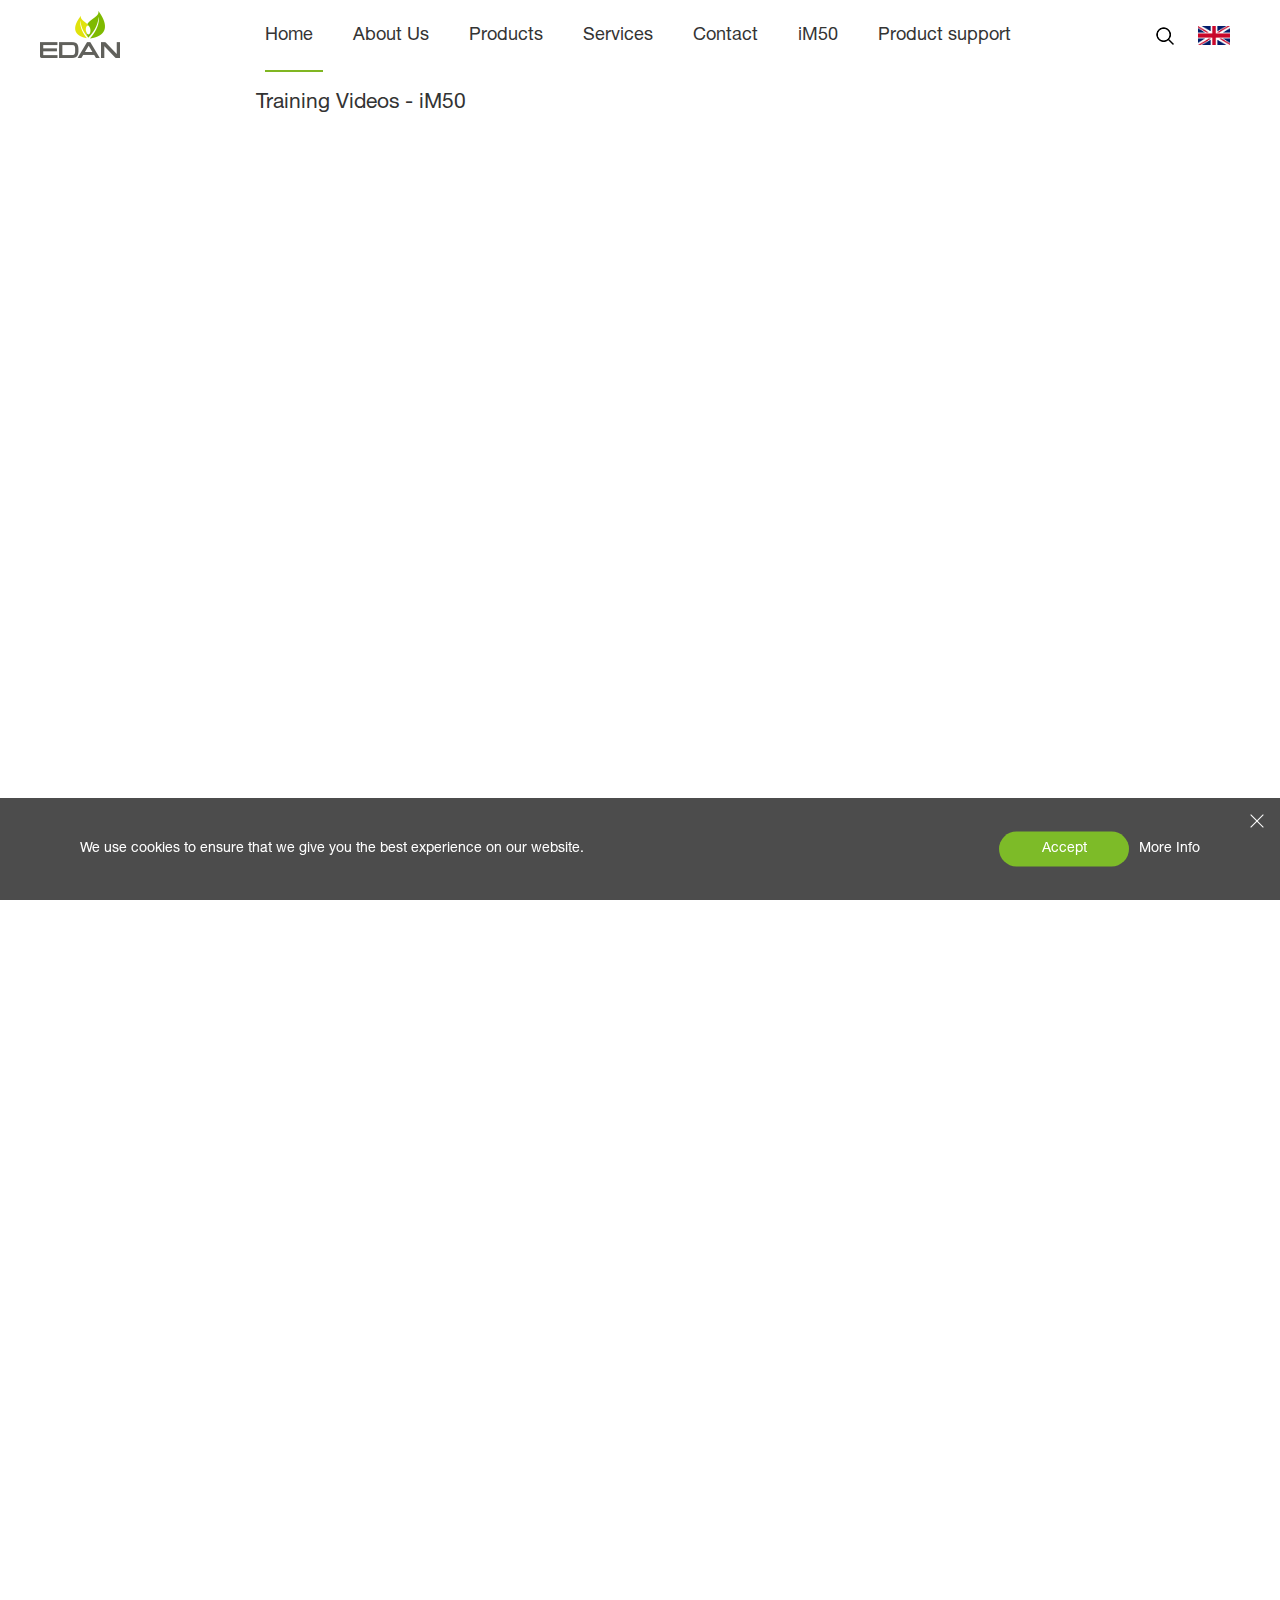
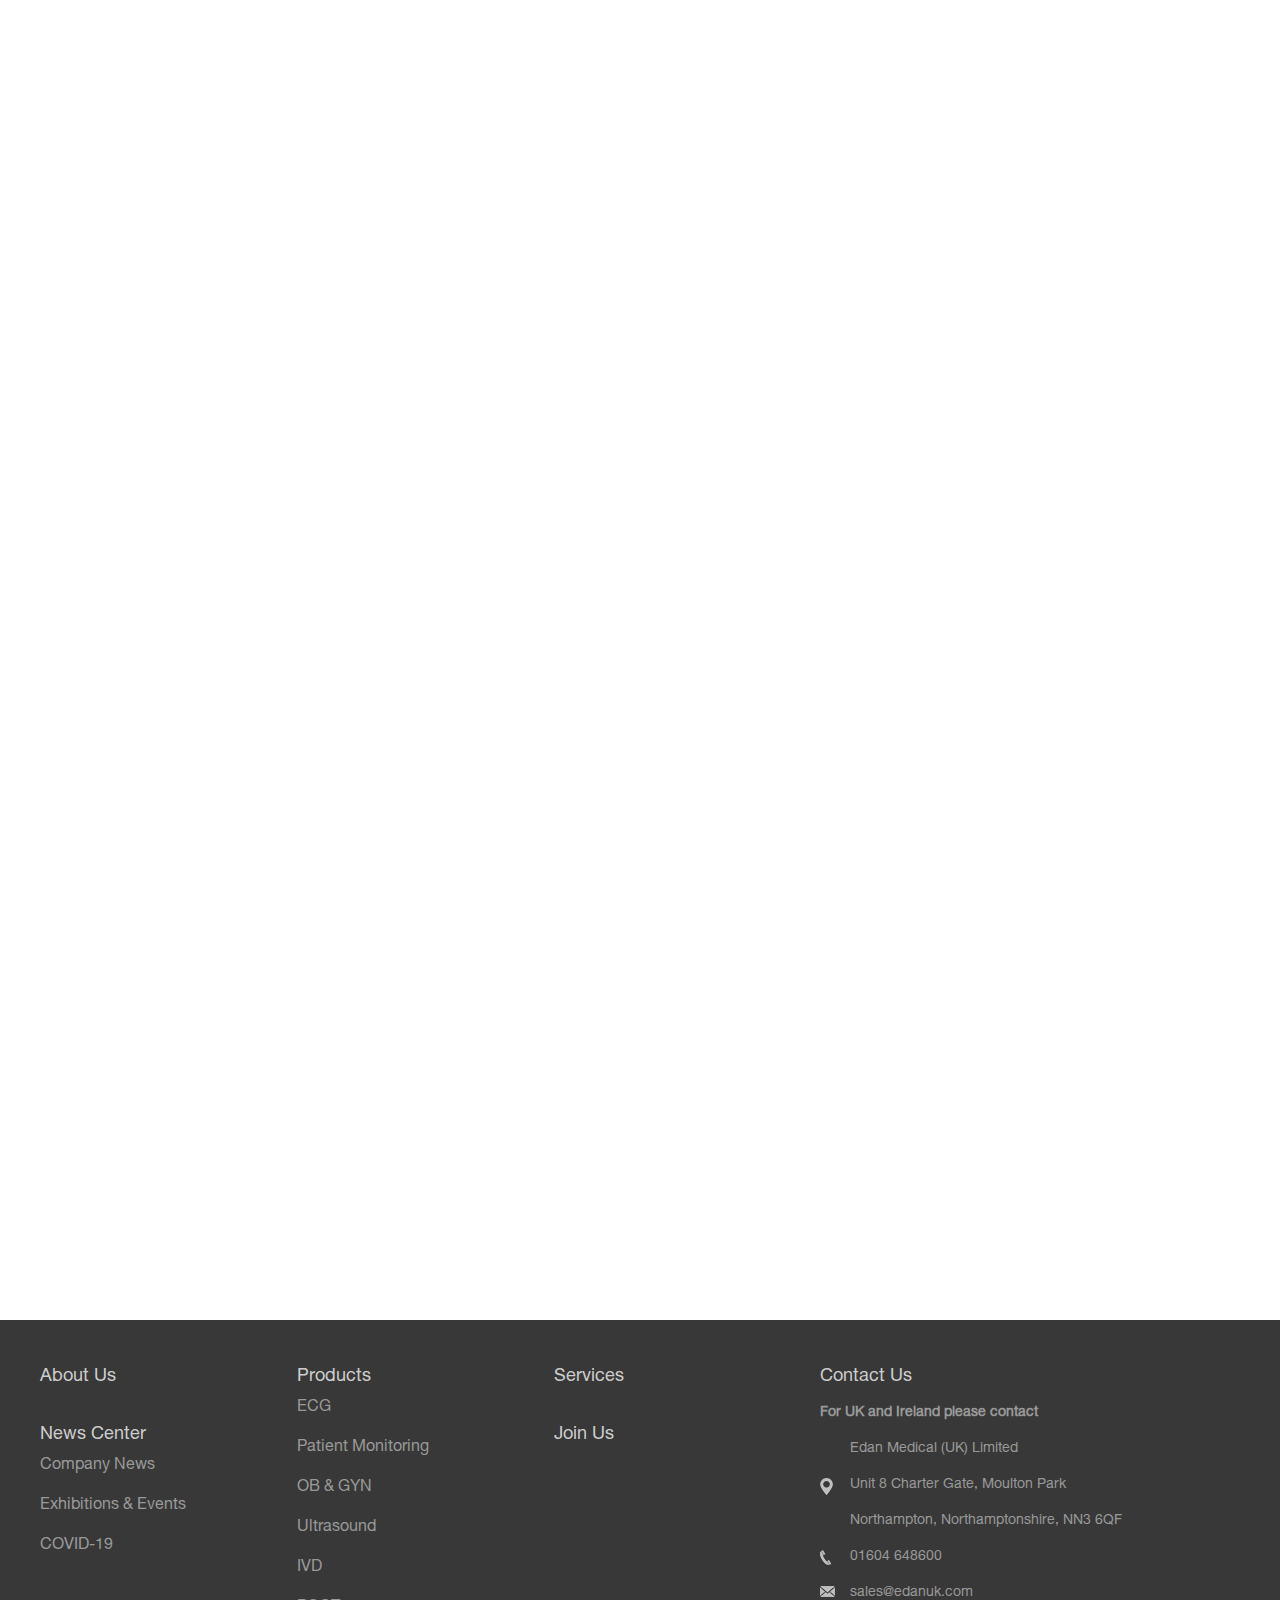
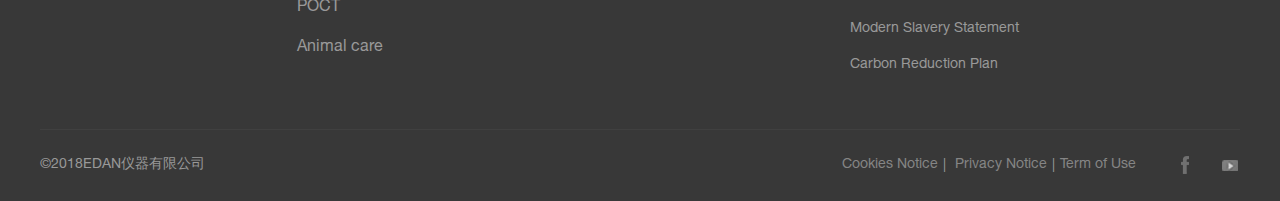
<file: im50-new.html>
<!DOCTYPE html>
<html><head>
<meta http-equiv="content-type" content="text/html; charset=UTF-8">
        <meta charset="UTF-8">
    <meta name="viewport" content="width=device-width, initial-scale=1.0, maximum-scale=1.0, user-scalable=0">
    <meta http-equiv="X-UA-Compatible" content="IE=edge,chrome=1">
    <meta name="renderer" content="webkit">
    <meta name="format-detection" content="telephone=no">
    <meta name="apple-mobile-web-app-capable" content="yes">
    <meta name="apple-mobile-web-app-status-bar-style" content="black">
    <meta name="format-detection" content="telephone=no">
    <meta name="applicable-device" content="pc,mobile">
    <title>Edan | UK</title>
    <meta name="keywords" content="Edan, OBGYN, In-Vitro Diagnostics, Patient Monitor, Ultrasound, ECG, Medical Devices, Healthcare">
    <meta name="description" content="As a healthcare company, Edan dedicates to provide phenomenal medical devices and healthcare solutions to the world. Seen value-driven and innovative as the core value, Edan’s investment in R&amp;D has exceeded 20% of the revenue in the past three years. Till now, Edan offers more than 100 products and medical solutions under multiple product lines, including Ultrasound, Patient Monitoring, In-Vitro Diagnostics, Point-of-Care Testing, Diagnostic ECG, OBGYN, and Intelligence Healthcare.">
    <meta name="Author" content="沙漠风设计制作www.szweb.cn"> 
    <link rel="shortcut icon" href="assets/favicon.ico" type="image/x-icon">
    <link rel="stylesheet" type="text/css" href="assets/animate.css">
    <link rel="stylesheet" type="text/css" href="assets/layout.css">
    <script type="text/javascript" src="assets/jquery_002.js"></script>
    <script type="text/javascript" src="assets/swiper.js"></script>
    <script type="text/javascript" src="assets/wow.js"></script>
    <script type="text/javascript" src="assets/TweenMax.js"></script>
    <script type="text/javascript" src="assets/jquery.js"></script>
    <!--统计-->
    <script>
var _hmt = _hmt || [];
(function() {
  var hm = document.createElement("script");
  hm.src = "https://hm.baidu.com/hm.js?83e78da06ea90e0e8e223cf48d3edabb";
  var s = document.getElementsByTagName("script")[0]; 
  s.parentNode.insertBefore(hm, s);
})();
</script>

<script>
        $(function () {
            //中文路径
            var url = "https://www.edan.com.cn";
            //获取网页的来路
            var referrer = document.referrer;
            //来路是英文，增加版本通过||增加
            if (referrer.indexOf(url) > -1) {
                Cookie_Set("look", "zh", "d1");
            }
            var bl = navigator.browserLanguage == undefined ? navigator.language.substring(0, 2).toLowerCase() : navigator.browserLanguage.substring(0, 2).toLowerCase();
            var look = Cookie_Get("look");
            //浏览器语言是中文版，并且来路是中文版，说明是用户手动切换到中文版的，不做任何处理
            if (look == "zh") {
            } else if (bl == "zh") {
                //没有来路，并且浏览器语言是英文版，那就跳到英文版
                window.location.href = url;
            }
        });
        function Cookie_Set(name, val, time) {
            var strsec = getsec(time);
            var exp = new Date();
            exp.setTime(exp.getTime() + strsec * 1);
            document.cookie = name + "=" + val + ";expires=" + exp.toGMTString() + ";path=/";
        }
        function Cookie_Get(name) {
            var arr, reg = new RegExp("(^| )" + name + "=([^;]*)(;|$)");
            if (arr = document.cookie.match(reg)) {
                return (arr[2]);
            } else {
                return null;
            }
        }
        function getsec(str) {
            var str1 = str.substring(1, str.length) * 1;
            var str2 = str.substring(0, 1);
            if (str2 == "s") {
                return str1 * 1000;
            } else if (str2 == "h") {
                return str1 * 60 * 60 * 1000;
            } else if (str2 == "d") {
                return str1 * 24 * 60 * 60 * 1000;
            }
        }
    </script><script src="http://bdimg.share.baidu.com/static/api/js/share.js?v=89860593.js?cdnversion=439379"></script></head>
<body>
 <!-- inheader 头部 start -->
<header class="inheader clearfix">

    <div class="inlogo fl">
        <a href="./index.html">
            <img src="assets/inlogo.png" alt="Edan">
        </a>
    </div>

    <ul class="innav-ul clearfix">
        
        <li class="cur">
            <h3> <a class="innav-a" href="./index.html">Home</a><span class="innav-span"></span></h3>
        </li>
        
        <li class="">
            <h3>
                <a class="innav-a" href="./about-us.html">About Us</a><span class="innav-span"></span>
            </h3>
            
        </li>
        
        <li class="">
            <h3>
                <a class="innav-a" href="https://www.edan.com/product/ecg/">Products</a><span class="innav-span"></span>
            </h3>
            
            <div class="innav-menu">
                
                <a href="https://www.edan.com/product/ecg/">ECG</a>
                
                <a href="https://www.edan.com/product/patient/">Patient Monitoring</a>
                
                <a href="https://www.edan.com/product/ob/">OB &amp; GYN</a>
                
                <a href="https://www.edan.com/product/ultrasound/">Ultrasound</a>
                
                <a href="https://www.edan.com/product/ivd/">IVD</a>
                
                <a href="https://www.edan.com/product/poct/">POCT</a>
                
                <a href="https://www.edan.com/product/AnimalCare/">Animal care</a>
                
            </div>
            
        </li>
        
        <li class="">
            <h3>
                <a class="innav-a" href="./services.html">Services</a><span class="innav-span"></span>
            </h3>
            
        </li>

        <li class="">
            <h3>
                <a class="innav-a" href="./services.html#contact">Contact</a><span class="innav-span"></span>
            </h3>
        </li>

        <li class="">
            <h3>
                <a class="innav-a" href="./iM50.html">iM50</a><span class="innav-span"></span>
            </h3>
        </li>

        <li class="nav-product-support">
            <h3>
                <a class="innav-a" href="./products.html">Product support</a><span class="innav-span"></span>
            </h3>

            <div class="dropdown">
                <ul>
                    <li>
                        <a href="./products.html#obgyn">
                            OB &amp; GYN
                        </a>
                    </li>
                    <li>
                        <a href="./products.html#patient-monitoring">
                            Patient Monitoring
                        </a></li>
                </ul>
            </div>
        </li>
        
    <div class="line" style="left: 30px; width: 48px;"></div></ul>

    <!-- mobile-btn 移动端导航 start -->
    <div class="mobile-btn fr">
        <span></span>
        <span></span>
        <span></span>
    </div>
    <!-- mobile-btn 移动端导航 end -->

    <div class="inheader-right fr">

        <a href="javascript:;" class="insearch">
            <img src="assets/insearch-btn.png" alt="">
            <div class="insearch-form">
                <form name="topformBySearch" data-children-count="1">
                    <input type="text" placeholder="Search..." name="tbtopSearchKeyword" class="insearch-intxt">
                    <input type="submit" value="" class="insearch-insub">
                </form>
            </div>
        </a>

        <div class="in-en">
            <a href="javascript:;" class="in-ena"><img src="assets/150px-uk.png" width="32px;" alt="eng"></a>
            <div class="inen-view">
                <a href="https://www.edan.com.cn/" target="_blank"><img src="assets/255px-china.png" width="32px;" alt="eng"></a>
                <a href="./index.html" target="_blank"><img src="assets/150px-uk.png" width="32px;" alt="eng"></a>
            </div>
        </div>

    </div>

</header>
<!-- inheader 头部 end -->
<script>
     $(function () {
        $("[name='topformBySearch']").submit(function () {
            var keywords = $("[name='tbtopSearchKeyword']").val();
            if (keywords == "") {
                layer.msg("Please input keywords!", 1, 8);
                return false;
            }
            if (!CheckInput(keywords)) {
                layer.msg("Keywords contain special characters, please re-enter!", 1, 8);
                return false;
            }
            window.location.href = "https://www.edan.com/search/index.html?keyword=" + escape(keywords);
            return false;
        });
    })

    function CheckInput(obj) {
        var pattern = new RegExp("[`~!@#$^&*()=|{}':;',\\[\\].<>/?~！@#￥……&*（）——|{}【】‘；：”“'。，、？]")
        if (pattern.test(obj)) {
            return false;
        }
        return true;
    }
</script><!-- cookies-box start -->
<div class="cookies-btm">
    <div class="cookies-btmcon">
        <a href="javascript:;" class="cookies-btmclose"><span></span></a>

        <div class="cookies-btmtext">
            We use cookies to ensure that we give you the best experience on our website.
        </div>

        <div class="cookies-btmbtn">
            <a href="javascript:;" class="cookies-btnyes">Accept</a>
            <a href="javascript:;" class="cookies-btnmore">More Info</a>
        </div>
    </div>
</div>

<div class="cookies-box">
    <div class="cookies-boxcon">
        
        <a class="cookies-tclose" href="javascript:;"><span></span></a>
        <h1 class="cookies-tit">Cookies Notice</h1>

        <div class="cookies-boxtext">
            <p><b>WHAT IS COOKIE?</b><o:p></o:p></p><p>A cookie is a 
small piece of text that allows a website to recognize your device and 
maintain a consistent, cohesive experience throughout multiple sessions.
 If you visit EDAN pages, both EDAN and third parties will use cookies 
to track and monitor some of your activities, and store and access some 
data about you, your browsing history, and your usage of the EDAN pages.<o:p></o:p></p><p><br></p><p></p><p><b>HOW DOES EDAN USE COOKIES?</b><b><u1:p></u1:p></b><o:p></o:p></p><p>This
 policy describes how both EDAN and other third parties use cookies and 
how you can exercise a greater degree of control over cookies. Please 
keep in mind that this may alter your experience with our website, and 
may limit certain features.<o:p></o:p></p><p><br></p><p><strong>General Browsing:</strong>
 We use cookies that are important for certain technical features of our
 website, like implementing fixes and improvements to our platform.</p><p>These cookies:</p><p>&nbsp;&nbsp;&nbsp;&nbsp;-
 Enable behavior in our Products or Services that is tailored to the 
activity or preferences of a person visiting our properties</p><p>&nbsp;&nbsp;&nbsp;&nbsp;- Allow users to opt out of certain types of modeling or personalization in our products</p><p>&nbsp;&nbsp;&nbsp;&nbsp;- Collect information on our users’ preferences in order to create more useful products</p><p>&nbsp;&nbsp;&nbsp;&nbsp;- Maintain the regular business operations of our Advertising and Marketing departments</p><p>&nbsp;&nbsp;&nbsp;&nbsp;-
 Help to diagnose and correct downtime, bugs, and errors in our code to 
ensure that our products are operating efficiently</p><p></p><p><b><br></b></p><p><b>Analytics:</b><b>&nbsp;</b>We
 use cookies to compile usage activity in order to better cater our 
Products and Services offerings to you, and to third parties. We DO NOT 
share identifiable “raw” data with our clients or any third parties, 
however we do make high-level decisions based on aggregated data about 
your usage of our Products and Services.<br></p><p><br></p><p>These cookies:<u1:p></u1:p><o:p></o:p></p><p>&nbsp;&nbsp;&nbsp;&nbsp;- Monitor site traffic and behavior flows of users<u1:p></u1:p><o:p></o:p></p><p>&nbsp;&nbsp;&nbsp;&nbsp;- Measure the effectiveness of products<u1:p></u1:p><o:p></o:p></p><p>&nbsp;&nbsp;&nbsp;&nbsp;- Measure the effectiveness of off-site marketing campaigns and tactics</p><p></p><p></p><p></p><p><b><br></b></p><p><b>WHAT INFORMATION IS COLLECTED ON ME VIA COOKIES?</b><b><u1:p></u1:p></b><o:p></o:p></p><p>In
 general, we collect most data from you via form submission. However, 
there are cases when visiting our site and/or using our platforms in 
which we may receive certain information through the use of cookies. 
This data will generally not include personally identifying information 
about you.<u1:p></u1:p><o:p></o:p></p><p>&nbsp;&nbsp;&nbsp;&nbsp;- Unique identification tokens<u1:p></u1:p><o:p></o:p></p><p>&nbsp;&nbsp;&nbsp;&nbsp;- User preferences such as favorite tags (for anonymous users only)<o:p></o:p></p><p><br></p><p>Third Party Cookies<o:p></o:p></p><p>The
 use of cookies, the names of cookies, and other cookies related cookies
 technology may change over time and EDAN will make all reasonable 
efforts to notify you by updating our cookies table where material 
changes occur and from time-to-time.</p><p><b><br></b></p><p><b>HOW DO I RESTRICT COOKIES?</b><b><u1:p></u1:p></b><o:p></o:p></p><p>If
 you don’t want EDAN to use cookies when you visit EDAN home pages, you 
can opt-out of certain cookie related processing activities when you 
visit the pages. If you opt-out of cookies, we have to set a cookie to 
tell us that. Please note that EDAN may not work properly and you may 
have diminished functionality if you opt-out of certain cookies.If you 
decide that you do not want cookies to be set on your device by our 
third-party Partners, you can adjust the settings on your internet 
browser and choose from the available Cookies setting to best meet your 
preferences. While setting options may vary from browser to browser, you
 can generally choose to reject some or all cookies, or instead to 
receive a notification when a cookie is being placed on your device. For
 more information, please refer to the user help information for your 
browser of choice. Please keep in mind that cookies may be required for 
certain functionalities, and by blocking these cookies, you may limit 
your access to certain parts or features of our sites.&nbsp;You can 
manually delete the cookies at any time.</p><p></p>
        </div>

        <div class="cookies-btn">
            <a href="javascript:;" class="cookies-accept">Accept</a>
            <a href="javascript:;" class="cookies-close">Close</a>
        </div>
    </div>
</div>
<!-- cookies-box end --><!-- edition 版本切换 start -->



<div class="videos-wrapper">

    <h2>Training Videos - iM50</h2>
    <ul class="instruction-videos">
        <li>
            <div class="videoWrapper">
                <iframe src="https://www.youtube.com/embed/K_nG4BBOpoU" frameborder="0" allow="accelerometer; autoplay; encrypted-media; gyroscope; picture-in-picture" allowfullscreen></iframe>
            </div>
        </li>
        <li>
            <div class="videoWrapper">
                <iframe src="https://www.youtube.com/embed/8_pHJA443C8" frameborder="0" allow="accelerometer; autoplay; encrypted-media; gyroscope; picture-in-picture" allowfullscreen></iframe>
            </div>
        </li>
        <li>
            <div class="videoWrapper">
                <iframe src="https://www.youtube.com/embed/iIRFWExCaao" frameborder="0" allow="accelerometer; autoplay; encrypted-media; gyroscope; picture-in-picture" allowfullscreen></iframe>
            </div>
        </li>
        <li>
            <div class="videoWrapper">
                <iframe src="https://www.youtube.com/embed/TBFCcWEGSYI" frameborder="0" allow="accelerometer; autoplay; encrypted-media; gyroscope; picture-in-picture" allowfullscreen></iframe>
            </div>
        </li>
        <li>
            <div class="videoWrapper">
                <iframe src="https://www.youtube.com/embed/wpW2zdvZKBE" frameborder="0" allow="accelerometer; autoplay; encrypted-media; gyroscope; picture-in-picture" allowfullscreen></iframe>
            </div>
        </li>
        <li>
            <div class="videoWrapper">
                <iframe src="https://www.youtube.com/embed/iNCp8171RU0" frameborder="0" allow="accelerometer; autoplay; encrypted-media; gyroscope; picture-in-picture" allowfullscreen></iframe>
            </div>
        </li>
    </ul>

</div>




<!-- data-lang当前语言版本 英文站en，中文站zh -->
<div class="edition" data-lang="zh">
    <div class="edition-con">
        <div class="edition-text">选择另一个国家或地区，以获得适用于你所在位置的内容和在线购物选项。</div>

        <div class="edition-view">
            <!-- cn.png中文图标  en.png英文图标 -->
            <div class="edition-message"><img src="assets/cn.png" alt=""> <span>中文</span></div>

            <a href="javascript:;" class="edition-a">继续</a>
        </div>
        <a href="javascript:;" class="edition-close"><span></span></a>
    </div>
</div>
<!-- edition 版本切换 end --> 
    	



	


 <footer class="neifoot neifooter">
    <div class="infoot-top clearfix">

        <div class="infoot-topview clearfix" style="height: 338px;">
            
            <dl class="infoot-topdl" style="top: 0px; left: 0px;">
                <dt>
                    <a class="infoot-a" href="./about-us.html">About Us</a><span class="infoot-span"></span>
                </dt>
                
            </dl>
            
            <dl class="infoot-topdl" style="top: 0px; left: 210px;">
                <dt>
                    <a class="infoot-a" href="https://www.edan.com/product/ecg/">Products</a><span class="infoot-span"></span>
                </dt>
                
                <dd>
                    
                    <a href="https://www.edan.com/product/ecg/">ECG</a>
                    
                    <a href="https://www.edan.com/product/patient/">Patient Monitoring</a>
                    
                    <a href="https://www.edan.com/product/ob/">OB &amp; GYN</a>
                    
                    <a href="https://www.edan.com/product/ultrasound/">Ultrasound</a>
                    
                    <a href="https://www.edan.com/product/ivd/">IVD</a>
                    
                    <a href="https://www.edan.com/product/poct/">POCT</a>
                    
                    <a href="https://www.edan.com/product/AnimalCare/">Animal care</a>
                    
                </dd>
                
            </dl>
            
            <dl class="infoot-topdl" style="top: 0px; left: 420px;">
                <dt>
                    <a class="infoot-a" href="./services.html">Services</a><span class="infoot-span"></span>
                </dt>
                
            </dl>
            
            <dl class="infoot-topdl" style="top: 58px; left: 0px;">
                <dt>
                    <a class="infoot-a" href="https://www.edan.com/news/company/">News Center</a><span class="infoot-span"></span>
                </dt>
                
                <dd>
                    
                    <a href="https://www.edan.com/news/company/">Company News</a>
                    
                    <a href="https://www.edan.com/news/Information/">Exhibitions &amp; Events</a>
                    
                    <a href="https://www.edan.com/news/company101/">COVID-19</a>
                    
                </dd>
                
            </dl>
            
            <dl class="infoot-topdl" style="top: 58px; left: 420px;">
                <dt>
                    <a class="infoot-a" href="https://www.edan.com/join/">Join Us</a><span class="infoot-span"></span>
                </dt>
                
            </dl>
            
        </div>

        <div class="infoot-fr">
            
            <h2>Contact Us</h2>

            <ul class="infoot-frul">
                <li>For UK and Ireland please contact</li>
                <li>Edan Medical (UK) Limited</li>
                <li>Unit 8 Charter Gate, Moulton Park</li>
                <li>Northampton, Northamptonshire, NN3 6QF</li>
                <li>01604 648600</li>
                <li>sales@edanuk.com</li>
                <li><a style="color: #999;" href="./assets/modern-slavery-statement.pdf" target="_blank" rel="noopener">Modern Slavery Statement</a></li>
                <li><a style="color: #999;" href="./assets/carbon-reduction-plan.pdf" target="_blank" rel="noopener">Carbon Reduction Plan</a></li>
            </ul>
        </div>

    </div>

    <div class="infoot-btm clearfix neifoot-btm">
        <div class="infoot-bfl">
            ©2018EDAN仪器有限公司
        </div>

        <div class="infoot-bfr">
            <a class="infoot-a1" href="https://www.edan.com/cookies/">Cookies Notice</a>|
            <a class="infoot-a1" href="https://www.edan.com/privacy/">Privacy Notice</a>|<a class="infoot-a1" href="https://www.edan.com/term/">Term of Use</a>
            <div class="infoot-fen">
               
                <a href="https://www.facebook.com/EDANInstrumentsInc" target="_blank" rel="nofollow"><img src="assets/infoot-a5.png" alt="Facebook"></a>
                
                <a href="https://www.youtube.com/channel/UCugG01IxCyG2b40XiAtHyAA" target="_blank" rel="nofollow"><img src="assets/20191031015152_893806.png" alt="YouTube"></a>
                
            </div>
        </div>
    </div>
</footer> <script type="text/javascript" src="assets/layout.js"></script>


</body></html>
</file>
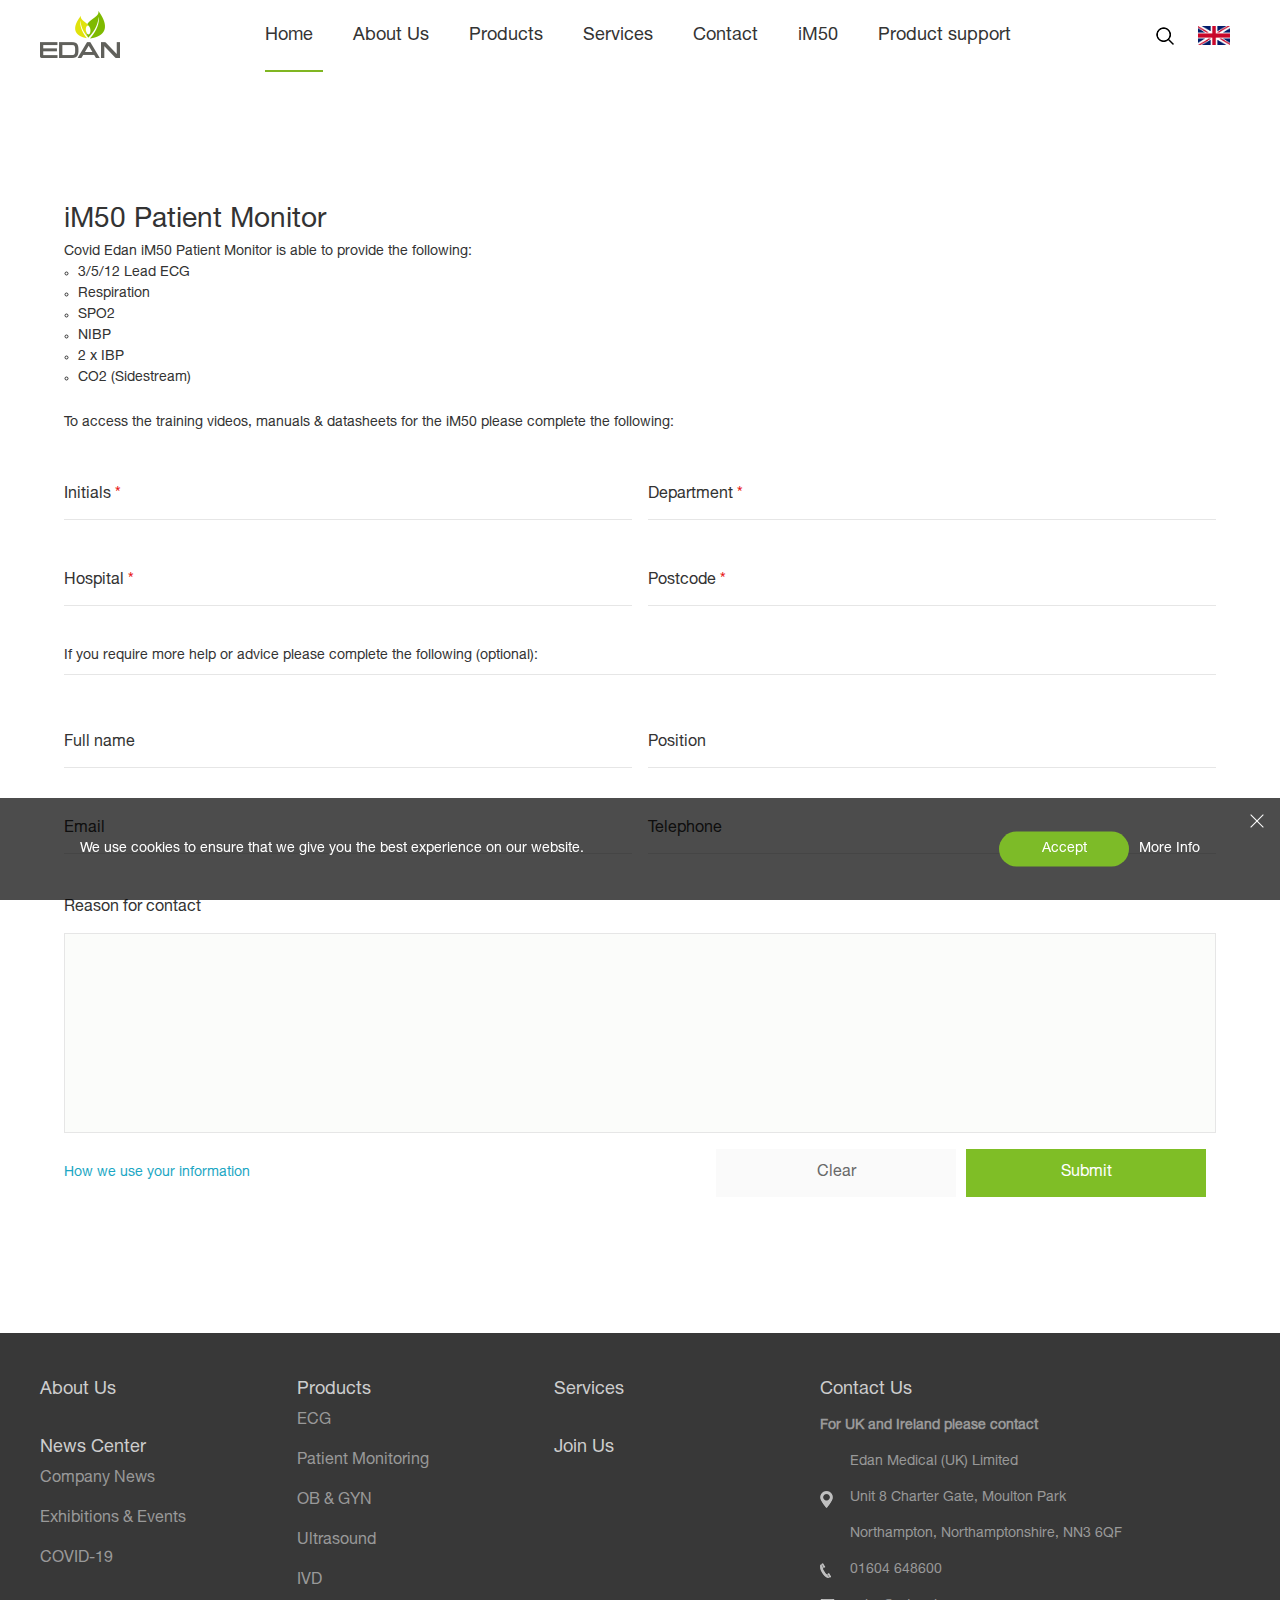
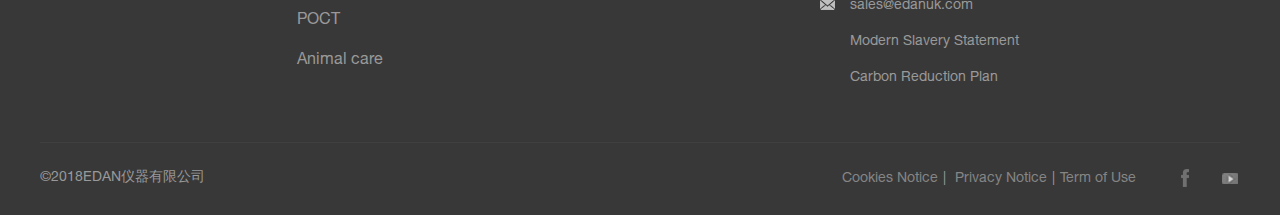
<file: iM50.html>
<!DOCTYPE html>
<html><head>
<meta http-equiv="content-type" content="text/html; charset=UTF-8">
        <meta charset="UTF-8">
    <meta name="viewport" content="width=device-width, initial-scale=1.0, maximum-scale=1.0, user-scalable=0">
    <meta http-equiv="X-UA-Compatible" content="IE=edge,chrome=1">
    <meta name="renderer" content="webkit">
    <meta name="format-detection" content="telephone=no">
    <meta name="apple-mobile-web-app-capable" content="yes">
    <meta name="apple-mobile-web-app-status-bar-style" content="black">
    <meta name="format-detection" content="telephone=no">
    <meta name="applicable-device" content="pc,mobile">
    <title>Edan | UK</title>
    <meta name="keywords" content="Edan, OBGYN, In-Vitro Diagnostics, Patient Monitor, Ultrasound, ECG, Medical Devices, Healthcare">
    <meta name="description" content="As a healthcare company, Edan dedicates to provide phenomenal medical devices and healthcare solutions to the world. Seen value-driven and innovative as the core value, Edan’s investment in R&amp;D has exceeded 20% of the revenue in the past three years. Till now, Edan offers more than 100 products and medical solutions under multiple product lines, including Ultrasound, Patient Monitoring, In-Vitro Diagnostics, Point-of-Care Testing, Diagnostic ECG, OBGYN, and Intelligence Healthcare.">
    <meta name="Author" content="沙漠风设计制作www.szweb.cn"> 
    <link rel="shortcut icon" href="assets/favicon.ico" type="image/x-icon">
    <link rel="stylesheet" type="text/css" href="assets/animate.css">
    <link rel="stylesheet" type="text/css" href="assets/layout.css">
    <script type="text/javascript" src="assets/jquery_002.js"></script>
    <script type="text/javascript" src="assets/swiper.js"></script>
    <script type="text/javascript" src="assets/wow.js"></script>
    <script type="text/javascript" src="assets/TweenMax.js"></script>
    <script type="text/javascript" src="assets/jquery.js"></script>
    <!--统计-->
    <script>
var _hmt = _hmt || [];
(function() {
  var hm = document.createElement("script");
  hm.src = "https://hm.baidu.com/hm.js?83e78da06ea90e0e8e223cf48d3edabb";
  var s = document.getElementsByTagName("script")[0]; 
  s.parentNode.insertBefore(hm, s);
})();
</script>

<script>
        $(function () {
            //中文路径
            var url = "https://www.edan.com.cn";
            //获取网页的来路
            var referrer = document.referrer;
            //来路是英文，增加版本通过||增加
            if (referrer.indexOf(url) > -1) {
                Cookie_Set("look", "zh", "d1");
            }
            var bl = navigator.browserLanguage == undefined ? navigator.language.substring(0, 2).toLowerCase() : navigator.browserLanguage.substring(0, 2).toLowerCase();
            var look = Cookie_Get("look");
            //浏览器语言是中文版，并且来路是中文版，说明是用户手动切换到中文版的，不做任何处理
            if (look == "zh") {
            } else if (bl == "zh") {
                //没有来路，并且浏览器语言是英文版，那就跳到英文版
                window.location.href = url;
            }
        });
        function Cookie_Set(name, val, time) {
            var strsec = getsec(time);
            var exp = new Date();
            exp.setTime(exp.getTime() + strsec * 1);
            document.cookie = name + "=" + val + ";expires=" + exp.toGMTString() + ";path=/";
        }
        function Cookie_Get(name) {
            var arr, reg = new RegExp("(^| )" + name + "=([^;]*)(;|$)");
            if (arr = document.cookie.match(reg)) {
                return (arr[2]);
            } else {
                return null;
            }
        }
        function getsec(str) {
            var str1 = str.substring(1, str.length) * 1;
            var str2 = str.substring(0, 1);
            if (str2 == "s") {
                return str1 * 1000;
            } else if (str2 == "h") {
                return str1 * 60 * 60 * 1000;
            } else if (str2 == "d") {
                return str1 * 24 * 60 * 60 * 1000;
            }
        }
    </script>
    <script src="http://bdimg.share.baidu.com/static/api/js/share.js?v=89860593.js?cdnversion=439379"></script>
    </head>
<body>
 <!-- inheader 头部 start -->
<header class="inheader clearfix">

    <div class="inlogo fl">
        <a href="./index.html">
            <img src="assets/inlogo.png" alt="Edan">
        </a>
    </div>

    <ul class="innav-ul clearfix">
        
        <li class="cur">
            <h3> <a class="innav-a" href="./index.html">Home</a><span class="innav-span"></span></h3>
        </li>
        
        <li class="">
            <h3>
                <a class="innav-a" href="./about-us.html">About Us</a><span class="innav-span"></span>
            </h3>
            
        </li>
        
        <li class="">
            <h3>
                <a class="innav-a" href="https://www.edan.com/product/ecg/">Products</a><span class="innav-span"></span>
            </h3>
            
            <div class="innav-menu">
                
                <a href="https://www.edan.com/product/ecg/">ECG</a>
                
                <a href="https://www.edan.com/product/patient/">Patient Monitoring</a>
                
                <a href="https://www.edan.com/product/ob/">OB &amp; GYN</a>
                
                <a href="https://www.edan.com/product/ultrasound/">Ultrasound</a>
                
                <a href="https://www.edan.com/product/ivd/">IVD</a>
                
                <a href="https://www.edan.com/product/poct/">POCT</a>
                
                <a href="https://www.edan.com/product/AnimalCare/">Animal care</a>
                
            </div>
            
        </li>
        
        <li class="">
            <h3>
                <a class="innav-a" href="./services.html">Services</a><span class="innav-span"></span>
            </h3>
            
        </li>

        <li class="">
            <h3>
                <a class="innav-a" href="./services.html#contact">Contact</a><span class="innav-span"></span>
            </h3>
        </li>

        <li class="">
            <h3>
                <a class="innav-a" href="./iM50.html">iM50</a><span class="innav-span"></span>
            </h3>
        </li>

        <li class="nav-product-support">
            <h3>
                <a class="innav-a" href="./products.html">Product support</a><span class="innav-span"></span>
            </h3>

            <div class="dropdown">
                <ul>
                    <li>
                        <a href="./products.html#obgyn">
                            OB &amp; GYN
                        </a>
                    </li>
                    <li>
                        <a href="./products.html#patient-monitoring">
                            Patient Monitoring
                        </a></li>
                </ul>
            </div>
        </li>
        
    <div class="line" style="left: 30px; width: 48px;"></div></ul>

    <!-- mobile-btn 移动端导航 start -->
    <div class="mobile-btn fr">
        <span></span>
        <span></span>
        <span></span>
    </div>
    <!-- mobile-btn 移动端导航 end -->

    <div class="inheader-right fr">

        <a href="javascript:;" class="insearch">
            <img src="assets/insearch-btn.png" alt="">
            <div class="insearch-form">
                <form name="topformBySearch" data-children-count="1">
                    <input type="text" placeholder="Search..." name="tbtopSearchKeyword" class="insearch-intxt">
                    <input type="submit" value="" class="insearch-insub">
                </form>
            </div>
        </a>

        <div class="in-en">
            <a href="javascript:;" class="in-ena"><img src="assets/150px-uk.png" width="32px;" alt="eng"></a>
            <div class="inen-view">
                <a href="https://www.edan.com.cn/" target="_blank"><img src="assets/255px-china.png" width="32px;" alt="eng"></a>
                <a href="./index.html" target="_blank"><img src="assets/150px-uk.png" width="32px;" alt="eng"></a>
            </div>
        </div>

    </div>

</header>
<!-- inheader 头部 end -->
<script>
     $(function () {
        $("[name='topformBySearch']").submit(function () {
            var keywords = $("[name='tbtopSearchKeyword']").val();
            if (keywords == "") {
                layer.msg("Please input keywords!", 1, 8);
                return false;
            }
            if (!CheckInput(keywords)) {
                layer.msg("Keywords contain special characters, please re-enter!", 1, 8);
                return false;
            }
            window.location.href = "https://www.edan.com/search/index.html?keyword=" + escape(keywords);
            return false;
        });
    })

    function CheckInput(obj) {
        var pattern = new RegExp("[`~!@#$^&*()=|{}':;',\\[\\].<>/?~！@#￥……&*（）——|{}【】‘；：”“'。，、？]")
        if (pattern.test(obj)) {
            return false;
        }
        return true;
    }
</script><!-- cookies-box start -->
<div class="cookies-btm">
    <div class="cookies-btmcon">
        <a href="javascript:;" class="cookies-btmclose"><span></span></a>

        <div class="cookies-btmtext">
            We use cookies to ensure that we give you the best experience on our website.
        </div>

        <div class="cookies-btmbtn">
            <a href="javascript:;" class="cookies-btnyes">Accept</a>
            <a href="javascript:;" class="cookies-btnmore">More Info</a>
        </div>
    </div>
</div>

<div class="cookies-box">
    <div class="cookies-boxcon">
        
        <a class="cookies-tclose" href="javascript:;"><span></span></a>
        <h1 class="cookies-tit">Cookies Notice</h1>

        <div class="cookies-boxtext">
            <p><b>WHAT IS COOKIE?</b><o:p></o:p></p><p>A cookie is a 
small piece of text that allows a website to recognize your device and 
maintain a consistent, cohesive experience throughout multiple sessions.
 If you visit EDAN pages, both EDAN and third parties will use cookies 
to track and monitor some of your activities, and store and access some 
data about you, your browsing history, and your usage of the EDAN pages.<o:p></o:p></p><p><br></p><p></p><p><b>HOW DOES EDAN USE COOKIES?</b><b><u1:p></u1:p></b><o:p></o:p></p><p>This
 policy describes how both EDAN and other third parties use cookies and 
how you can exercise a greater degree of control over cookies. Please 
keep in mind that this may alter your experience with our website, and 
may limit certain features.<o:p></o:p></p><p><br></p><p><strong>General Browsing:</strong>
 We use cookies that are important for certain technical features of our
 website, like implementing fixes and improvements to our platform.</p><p>These cookies:</p><p>&nbsp;&nbsp;&nbsp;&nbsp;-
 Enable behavior in our Products or Services that is tailored to the 
activity or preferences of a person visiting our properties</p><p>&nbsp;&nbsp;&nbsp;&nbsp;- Allow users to opt out of certain types of modeling or personalization in our products</p><p>&nbsp;&nbsp;&nbsp;&nbsp;- Collect information on our users’ preferences in order to create more useful products</p><p>&nbsp;&nbsp;&nbsp;&nbsp;- Maintain the regular business operations of our Advertising and Marketing departments</p><p>&nbsp;&nbsp;&nbsp;&nbsp;-
 Help to diagnose and correct downtime, bugs, and errors in our code to 
ensure that our products are operating efficiently</p><p></p><p><b><br></b></p><p><b>Analytics:</b><b>&nbsp;</b>We
 use cookies to compile usage activity in order to better cater our 
Products and Services offerings to you, and to third parties. We DO NOT 
share identifiable “raw” data with our clients or any third parties, 
however we do make high-level decisions based on aggregated data about 
your usage of our Products and Services.<br></p><p><br></p><p>These cookies:<u1:p></u1:p><o:p></o:p></p><p>&nbsp;&nbsp;&nbsp;&nbsp;- Monitor site traffic and behavior flows of users<u1:p></u1:p><o:p></o:p></p><p>&nbsp;&nbsp;&nbsp;&nbsp;- Measure the effectiveness of products<u1:p></u1:p><o:p></o:p></p><p>&nbsp;&nbsp;&nbsp;&nbsp;- Measure the effectiveness of off-site marketing campaigns and tactics</p><p></p><p></p><p></p><p><b><br></b></p><p><b>WHAT INFORMATION IS COLLECTED ON ME VIA COOKIES?</b><b><u1:p></u1:p></b><o:p></o:p></p><p>In
 general, we collect most data from you via form submission. However, 
there are cases when visiting our site and/or using our platforms in 
which we may receive certain information through the use of cookies. 
This data will generally not include personally identifying information 
about you.<u1:p></u1:p><o:p></o:p></p><p>&nbsp;&nbsp;&nbsp;&nbsp;- Unique identification tokens<u1:p></u1:p><o:p></o:p></p><p>&nbsp;&nbsp;&nbsp;&nbsp;- User preferences such as favorite tags (for anonymous users only)<o:p></o:p></p><p><br></p><p>Third Party Cookies<o:p></o:p></p><p>The
 use of cookies, the names of cookies, and other cookies related cookies
 technology may change over time and EDAN will make all reasonable 
efforts to notify you by updating our cookies table where material 
changes occur and from time-to-time.</p><p><b><br></b></p><p><b>HOW DO I RESTRICT COOKIES?</b><b><u1:p></u1:p></b><o:p></o:p></p><p>If
 you don’t want EDAN to use cookies when you visit EDAN home pages, you 
can opt-out of certain cookie related processing activities when you 
visit the pages. If you opt-out of cookies, we have to set a cookie to 
tell us that. Please note that EDAN may not work properly and you may 
have diminished functionality if you opt-out of certain cookies.If you 
decide that you do not want cookies to be set on your device by our 
third-party Partners, you can adjust the settings on your internet 
browser and choose from the available Cookies setting to best meet your 
preferences. While setting options may vary from browser to browser, you
 can generally choose to reject some or all cookies, or instead to 
receive a notification when a cookie is being placed on your device. For
 more information, please refer to the user help information for your 
browser of choice. Please keep in mind that cookies may be required for 
certain functionalities, and by blocking these cookies, you may limit 
your access to certain parts or features of our sites.&nbsp;You can 
manually delete the cookies at any time.</p><p></p>
        </div>

        <div class="cookies-btn">
            <a href="javascript:;" class="cookies-accept">Accept</a>
            <a href="javascript:;" class="cookies-close">Close</a>
        </div>
    </div>
</div>
<!-- cookies-box end --><!-- edition 版本切换 start -->

<div id="gdpr-modal" class="gdpr-modal hidden">
    <div class="modal-background" onclick="hideModal()"></div>
    <div class="modal-content">
        <div class="modal-actions" onclick="hideModal()">X</div>
        <p>We use your initials, department, hospital & postcode to understand where our customers are querying from. If you fill in more details for help or advice, those details will not be stored as they are only used to reach out to you in request so that we may provide assistance. We do not store, process or share any details provided - all submitted forms are deleted from our inbox after 30 days of use. We use <a href="https://formspree.io/">Formspree</a> for receiving submitted forms.</p>
    </div>
</div>

<div class="iM50">
    <h1>iM50 Patient Monitor</h1>
    <section class="iM50-description">
        Covid Edan iM50 Patient Monitor is able to provide the following:
        <ul>
            <li>3/5/12 Lead ECG</li>
            <li>Respiration</li>
            <li>SPO2</li>
            <li>NIBP</li>
            <li>2 x IBP</li>
            <li>CO2 (Sidestream)</li>
        </ul>
    </section>

          
    <form id="submit-form-videos" error="error" success="success">
        <p id="item1">To access the training videos, manuals &amp; datasheets for the iM50 please complete the following:</p>

        <div class="contact-item1" id="item2">
            <input type="text" class="contact-intxt1 contact-conput required" name="Initials" msg="Please enter your initials" required>
            <label class="contact-inplace">Initials <i>*</i></label>
        </div>

        <div class="contact-item1" id="item3">
            <input type="text" class="contact-intxt1 contact-conput required" name="Department" msg="Please enter your department" required>
            <label class="contact-inplace">Department <i>*</i></label>
        </div>

        <div class="contact-item1" id="item4">
            <input type="text" class="contact-intxt1 contact-conput required" name="Hospital" msg="Please enter your hospital" required>
            <label class="contact-inplace">Hospital <i>*</i></label>
        </div>

        <div class="contact-item1" id="item5">
            <input type="text" class="contact-intxt1 contact-conput required" name="Title" msg="Please enter your postcode" required>
            <label class="contact-inplace">Postcode <i>*</i></label>
        </div>

        <div id="item6">
            <p style="margin-top: 24px;">If you require more help or advice please complete the following (optional):</p>
            <hr/>
        </div>

        <div class="contact-item1" id="item7">
            <input type="text" class="contact-intxt1 contact-conput required" name="Full Name" msg="Please enter your full name">
            <label class="contact-inplace">Full name</label>
        </div>

        <div class="contact-item1" id="item8">
            <input type="text" class="contact-intxt1 contact-conput required" name="Postion" msg="Please enter your position">
            <label class="contact-inplace">Position</label>
        </div>

        <div class="contact-item1" id="item9">
            <input type="text" class="contact-intxt1 contact-conput required" name="Email" msg="Please enter your email">
            <label class="contact-inplace">Email</label>
        </div>

        <div class="contact-item1" id="item10">
            <input type="text" class="contact-intxt1 contact-conput required" name="Telephone" msg="Please enter your telephone">
            <label class="contact-inplace">Telephone</label>
        </div>

        <div class="contact-item3" id="item11">
            <h6 class="contact-h6">Reason for contact</h6>
            <textarea class="contact-textarea required" name="Contact" msg="Please enter reason for contact"></textarea>
        </div>

        <div id="item13">
            <p onclick="showModal()">How we use your information</p>
        </div>

        <div class="contact-item4" id="item12">
            <input type="reset" value="Clear" class="contact-fret">
            <input type="submit" id="submit-btn" value="Submit" class="contact-fsub">
            <p id="status"></p>
        </div>
    </form>

    <div id="further-details" class="hidden">

        <details class="iM50-videos">
            <summary>Video Guides</summary>
            <div class="videos-details" id="videos-container">  
                <ul class="video-list" id="video-list">
                    <li >
                        <div class="videoWrapper">
                            <iframe src="https://www.youtube.com/embed/iIRFWExCaao" frameborder="0" allow="accelerometer; autoplay; encrypted-media; gyroscope; picture-in-picture" allowfullscreen></iframe>
                        </div>
                    </li>
                    <li >
                        <div class="videoWrapper">
                            <iframe src="https://www.youtube.com/embed/TBFCcWEGSYI" frameborder="0" allow="accelerometer; autoplay; encrypted-media; gyroscope; picture-in-picture" allowfullscreen></iframe>
                        </div>
                    </li>
                    <li >
                        <div class="videoWrapper">
                            <iframe src="https://www.youtube.com/embed/wpW2zdvZKBE" frameborder="0" allow="accelerometer; autoplay; encrypted-media; gyroscope; picture-in-picture" allowfullscreen></iframe>
                        </div>
                    </li>
                    <li >
                        <div class="videoWrapper">
                            <iframe src="https://www.youtube.com/embed/iNCp8171RU0" frameborder="0" allow="accelerometer; autoplay; encrypted-media; gyroscope; picture-in-picture" allowfullscreen></iframe>
                        </div>
                    </li>
                    <li>
                        <div class="videoWrapper">
                            <iframe src="https://www.youtube.com/embed/K_nG4BBOpoU" frameborder="0" allow="accelerometer; autoplay; encrypted-media; gyroscope; picture-in-picture" allowfullscreen></iframe>
                        </div>
                    </li>
                </ul>
            </div>
        </details>
        
        <details class="iM50-pdfs">
            <summary>Manuals &amp; Datasheet</summary>
            <ul>
                <li><a href="./assets/pdfs/im50-datasheet.pdf">Datasheet download</a></li>
                <li><a href="./assets/pdfs/im50-service-manual.pdf">Service manual download</a></li>
                <li><a href="./assets/pdfs/im50-user-manual.pdf">User manual download</a></li>
            </ul>
            
        </details>

    </div>
</div>

<!-- data-lang当前语言版本 英文站en，中文站zh -->
<div class="edition" data-lang="zh">
    <div class="edition-con">
        <div class="edition-text">选择另一个国家或地区，以获得适用于你所在位置的内容和在线购物选项。</div>

        <div class="edition-view">
            <!-- cn.png中文图标  en.png英文图标 -->
            <div class="edition-message"><img src="assets/cn.png" alt=""> <span>中文</span></div>

            <a href="javascript:;" class="edition-a">继续</a>
        </div>
        <a href="javascript:;" class="edition-close"><span></span></a>
    </div>
</div>
<!-- edition 版本切换 end --> 
    	



	


 <footer class="neifoot neifooter">
    <div class="infoot-top clearfix">

        <div class="infoot-topview clearfix" style="height: 338px;">
            
            <dl class="infoot-topdl" style="top: 0px; left: 0px;">
                <dt>
                    <a class="infoot-a" href="./about-us.html">About Us</a><span class="infoot-span"></span>
                </dt>
                
            </dl>
            
            <dl class="infoot-topdl" style="top: 0px; left: 210px;">
                <dt>
                    <a class="infoot-a" href="https://www.edan.com/product/ecg/">Products</a><span class="infoot-span"></span>
                </dt>
                
                <dd>
                    
                    <a href="https://www.edan.com/product/ecg/">ECG</a>
                    
                    <a href="https://www.edan.com/product/patient/">Patient Monitoring</a>
                    
                    <a href="https://www.edan.com/product/ob/">OB &amp; GYN</a>
                    
                    <a href="https://www.edan.com/product/ultrasound/">Ultrasound</a>
                    
                    <a href="https://www.edan.com/product/ivd/">IVD</a>
                    
                    <a href="https://www.edan.com/product/poct/">POCT</a>
                    
                    <a href="https://www.edan.com/product/AnimalCare/">Animal care</a>
                    
                </dd>
                
            </dl>
            
            <dl class="infoot-topdl" style="top: 0px; left: 420px;">
                <dt>
                    <a class="infoot-a" href="./services.html">Services</a><span class="infoot-span"></span>
                </dt>
                
            </dl>
            
            <dl class="infoot-topdl" style="top: 58px; left: 0px;">
                <dt>
                    <a class="infoot-a" href="https://www.edan.com/news/company/">News Center</a><span class="infoot-span"></span>
                </dt>
                
                <dd>
                    
                    <a href="https://www.edan.com/news/company/">Company News</a>
                    
                    <a href="https://www.edan.com/news/Information/">Exhibitions &amp; Events</a>
                    
                    <a href="https://www.edan.com/news/company101/">COVID-19</a>
                    
                </dd>
                
            </dl>
            
            <dl class="infoot-topdl" style="top: 58px; left: 420px;">
                <dt>
                    <a class="infoot-a" href="https://www.edan.com/join/">Join Us</a><span class="infoot-span"></span>
                </dt>
                
            </dl>
            
        </div>

        <div class="infoot-fr">
            
            <h2>Contact Us</h2>

            <ul class="infoot-frul">
                <li>For UK and Ireland please contact</li>
                <li>Edan Medical (UK) Limited</li>
                <li>Unit 8 Charter Gate, Moulton Park</li>
                <li>Northampton, Northamptonshire, NN3 6QF</li>
                <li>01604 648600</li>
                <li>sales@edanuk.com</li>
                <li><a style="color: #999;" href="./assets/modern-slavery-statement.pdf" target="_blank" rel="noopener">Modern Slavery Statement</a></li>
                <li><a style="color: #999;" href="./assets/carbon-reduction-plan.pdf" target="_blank" rel="noopener">Carbon Reduction Plan</a></li>
            </ul>
        </div>

    </div>

    <div class="infoot-btm clearfix neifoot-btm">
        <div class="infoot-bfl">
            ©2018EDAN仪器有限公司
        </div>

        <div class="infoot-bfr">
            <a class="infoot-a1" href="https://www.edan.com/cookies/">Cookies Notice</a>|
            <a class="infoot-a1" href="https://www.edan.com/privacy/">Privacy Notice</a>|<a class="infoot-a1" href="https://www.edan.com/term/">Term of Use</a>
            <div class="infoot-fen">
               
                <a href="https://www.facebook.com/EDANInstrumentsInc" target="_blank" rel="nofollow"><img src="assets/infoot-a5.png" alt="Facebook"></a>
                
                <a href="https://www.youtube.com/channel/UCugG01IxCyG2b40XiAtHyAA" target="_blank" rel="nofollow"><img src="assets/20191031015152_893806.png" alt="YouTube"></a>
                
            </div>
        </div>
    </div>
</footer> <script type="text/javascript" src="assets/layout.js"></script>

<script>

    window.addEventListener("DOMContentLoaded", function() {
        let submit = document.getElementById('submit-form-videos')
        submit.addEventListener('submit', submitWrapper, true)

        let cookie = JSON.parse(localStorage.getItem("show-videos"));
        if(cookie === true) {
            hideForm();
            showDetails();
        }
    })

    function submitWrapper(e) {
        e.preventDefault();

        submitForm();
        localStorage.setItem('show-videos', true);
        hideForm();
        showDetails();

    }

    function submitForm() {

        var form = document.getElementById("submit-form-videos");
        var status = document.getElementById("status");

        function success() {
            form.reset();
            status.innerHTML = "Thanks for your submission!";
            localStorage.setItem('show-videos', true);
        }

        function error() {
            status.innerHTML = "Oops! There was a problem.";
        }

        // handle the form submission event

        form.addEventListener("submit", function(ev) {
            ev.preventDefault();
            var data = new FormData(form);
            ajax("POST", "https://formspree.io/mleodgby", data, success, error);
        });
    }

    function hideForm() {

        document.getElementById('submit-form-videos').classList.add('hidden');
        
    }

    function showDetails() {

        document.getElementById('further-details').classList.remove('hidden');

    }

    function hideModal() {
        
        document.getElementById('gdpr-modal').classList.add('hidden');
        
    }

    function showModal() {

        document.getElementById('gdpr-modal').classList.remove('hidden');
        
    }
</script>


</body></html>
</file>
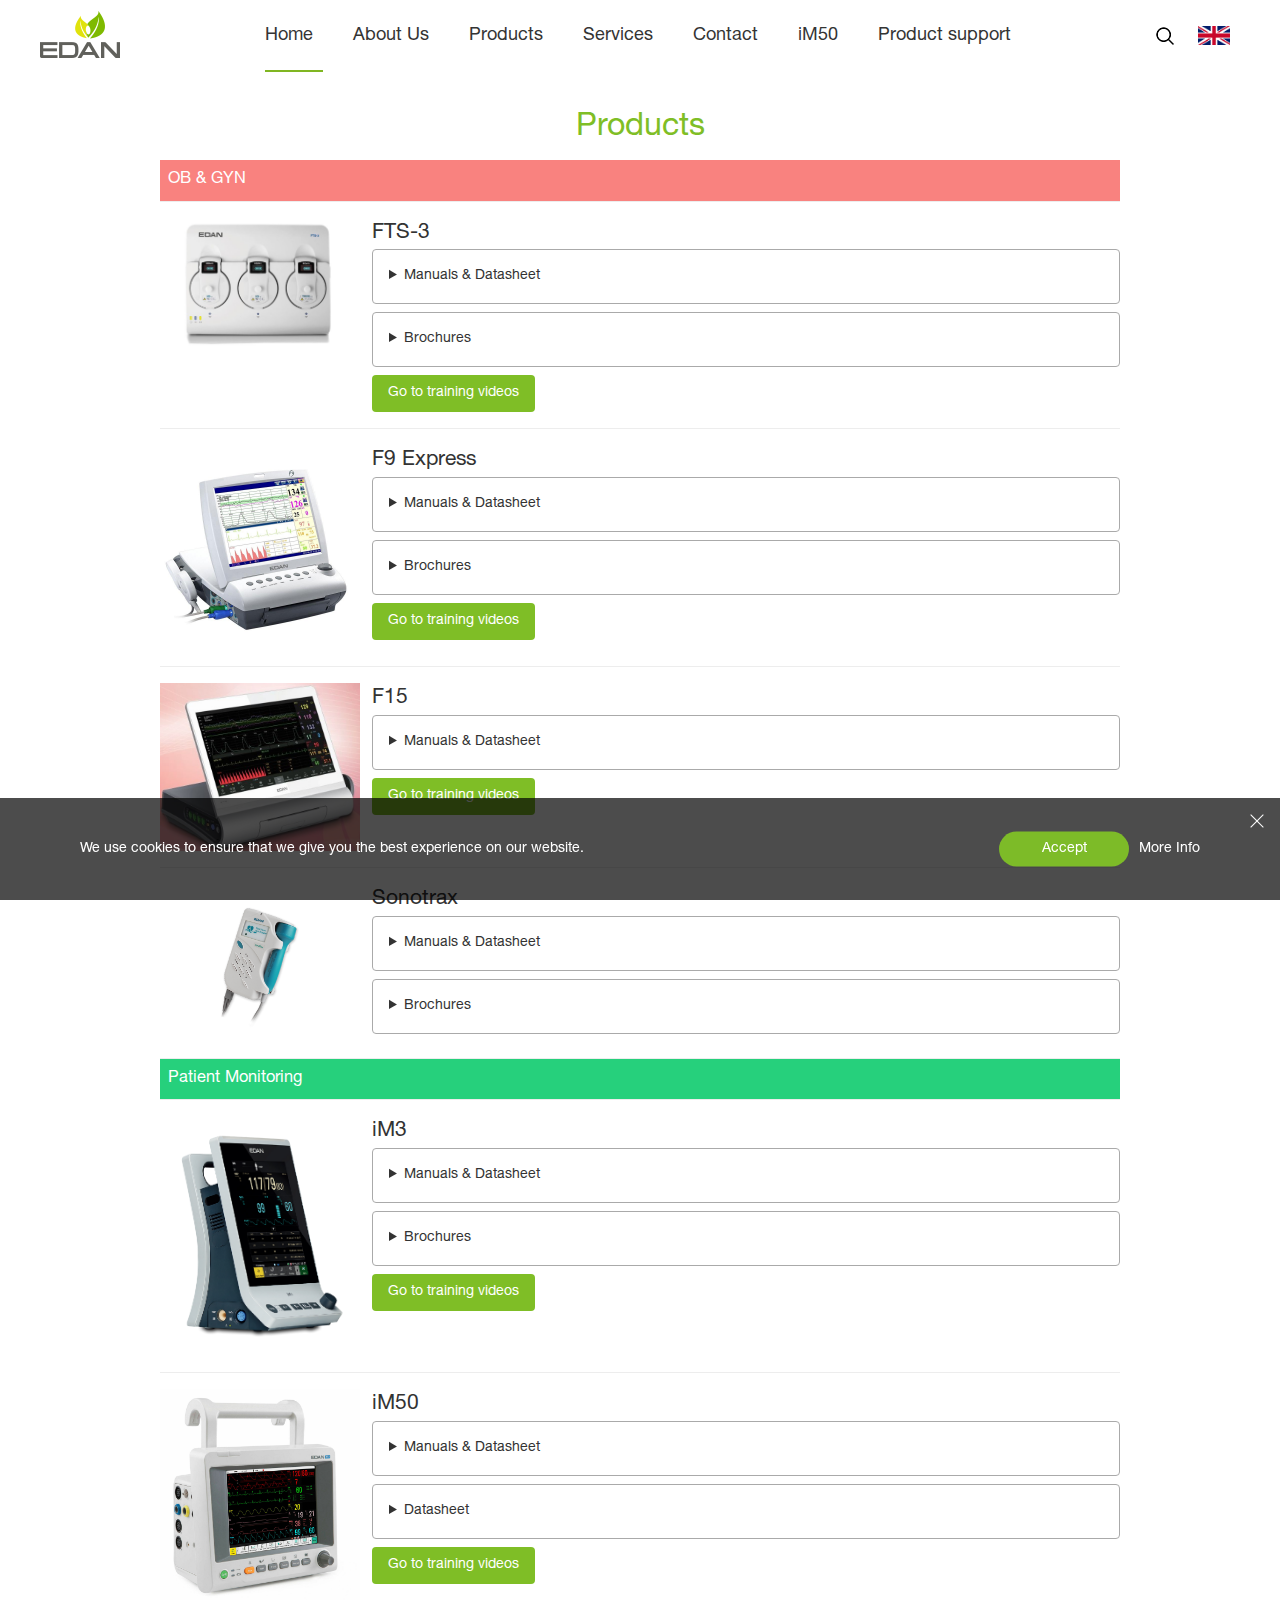
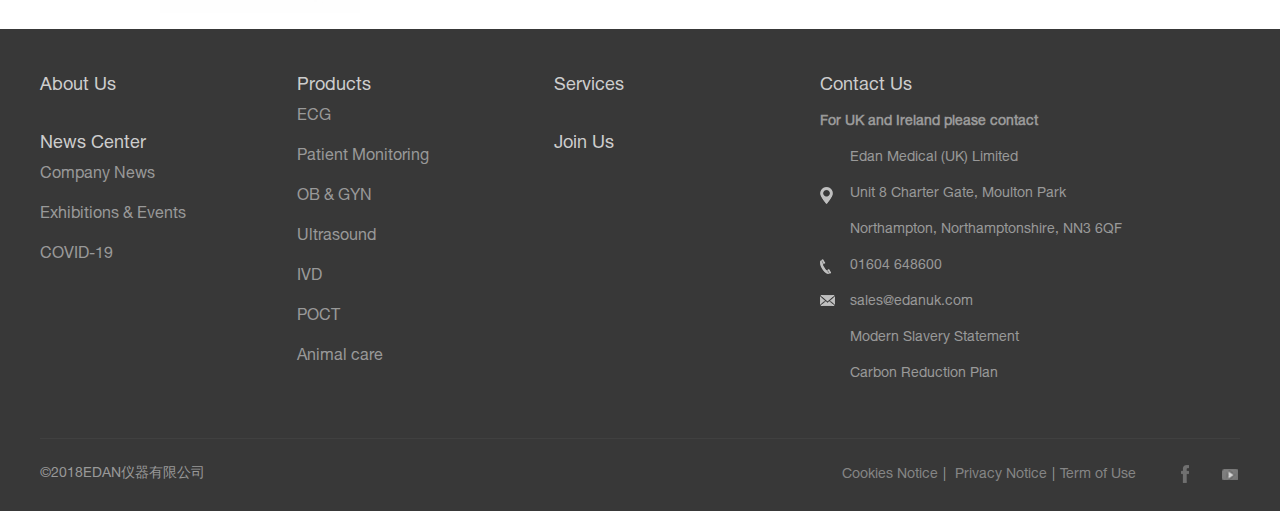
<file: products.html>
<!DOCTYPE html>
<html><head>
<meta http-equiv="content-type" content="text/html; charset=UTF-8">
        <meta charset="UTF-8">
    <meta name="viewport" content="width=device-width, initial-scale=1.0, maximum-scale=1.0, user-scalable=0">
    <meta http-equiv="X-UA-Compatible" content="IE=edge,chrome=1">
    <meta name="renderer" content="webkit">
    <meta name="format-detection" content="telephone=no">
    <meta name="apple-mobile-web-app-capable" content="yes">
    <meta name="apple-mobile-web-app-status-bar-style" content="black">
    <meta name="format-detection" content="telephone=no">
    <meta name="applicable-device" content="pc,mobile">
    <title>Edan | UK</title>
    <meta name="keywords" content="Edan, OBGYN, In-Vitro Diagnostics, Patient Monitor, Ultrasound, ECG, Medical Devices, Healthcare">
    <meta name="description" content="As a healthcare company, Edan dedicates to provide phenomenal medical devices and healthcare solutions to the world. Seen value-driven and innovative as the core value, Edan’s investment in R&amp;D has exceeded 20% of the revenue in the past three years. Till now, Edan offers more than 100 products and medical solutions under multiple product lines, including Ultrasound, Patient Monitoring, In-Vitro Diagnostics, Point-of-Care Testing, Diagnostic ECG, OBGYN, and Intelligence Healthcare.">
    <meta name="Author" content="沙漠风设计制作www.szweb.cn"> 
    <link rel="shortcut icon" href="assets/favicon.ico" type="image/x-icon">
    <link rel="stylesheet" type="text/css" href="assets/animate.css">
    <link rel="stylesheet" type="text/css" href="assets/layout.css">
    <script type="text/javascript" src="assets/jquery_002.js"></script>
    <script type="text/javascript" src="assets/swiper.js"></script>
    <script type="text/javascript" src="assets/wow.js"></script>
    <script type="text/javascript" src="assets/TweenMax.js"></script>
    <script type="text/javascript" src="assets/jquery.js"></script>
    <!--统计-->
    <script>
var _hmt = _hmt || [];
(function() {
  var hm = document.createElement("script");
  hm.src = "https://hm.baidu.com/hm.js?83e78da06ea90e0e8e223cf48d3edabb";
  var s = document.getElementsByTagName("script")[0]; 
  s.parentNode.insertBefore(hm, s);
})();
</script>

<script>
        $(function () {
            //中文路径
            var url = "https://www.edan.com.cn";
            //获取网页的来路
            var referrer = document.referrer;
            //来路是英文，增加版本通过||增加
            if (referrer.indexOf(url) > -1) {
                Cookie_Set("look", "zh", "d1");
            }
            var bl = navigator.browserLanguage == undefined ? navigator.language.substring(0, 2).toLowerCase() : navigator.browserLanguage.substring(0, 2).toLowerCase();
            var look = Cookie_Get("look");
            //浏览器语言是中文版，并且来路是中文版，说明是用户手动切换到中文版的，不做任何处理
            if (look == "zh") {
            } else if (bl == "zh") {
                //没有来路，并且浏览器语言是英文版，那就跳到英文版
                window.location.href = url;
            }
        });
        function Cookie_Set(name, val, time) {
            var strsec = getsec(time);
            var exp = new Date();
            exp.setTime(exp.getTime() + strsec * 1);
            document.cookie = name + "=" + val + ";expires=" + exp.toGMTString() + ";path=/";
        }
        function Cookie_Get(name) {
            var arr, reg = new RegExp("(^| )" + name + "=([^;]*)(;|$)");
            if (arr = document.cookie.match(reg)) {
                return (arr[2]);
            } else {
                return null;
            }
        }
        function getsec(str) {
            var str1 = str.substring(1, str.length) * 1;
            var str2 = str.substring(0, 1);
            if (str2 == "s") {
                return str1 * 1000;
            } else if (str2 == "h") {
                return str1 * 60 * 60 * 1000;
            } else if (str2 == "d") {
                return str1 * 24 * 60 * 60 * 1000;
            }
        }
    </script><script src="http://bdimg.share.baidu.com/static/api/js/share.js?v=89860593.js?cdnversion=439379"></script></head>
<body>
 <!-- inheader 头部 start -->
<header class="inheader clearfix">

    <div class="inlogo fl">
        <a href="./index.html">
            <img src="assets/inlogo.png" alt="Edan">
        </a>
    </div>

    <ul class="innav-ul clearfix">
        
        <li class="cur">
            <h3> <a class="innav-a" href="./index.html">Home</a><span class="innav-span"></span></h3>
        </li>
        
        <li class="">
            <h3>
                <a class="innav-a" href="./about-us.html">About Us</a><span class="innav-span"></span>
            </h3>
            
        </li>
        
        <li class="">
            <h3>
                <a class="innav-a" href="https://www.edan.com/product/ecg/">Products</a><span class="innav-span"></span>
            </h3>
        </li>
        
        <li class="">
            <h3>
                <a class="innav-a" href="./services.html">Services</a><span class="innav-span"></span>
            </h3>
            
        </li>

        <li class="">
            <h3>
                <a class="innav-a" href="./services.html#contact">Contact</a><span class="innav-span"></span>
            </h3>
        </li>

        <li class="">
            <h3>
                <a class="innav-a" href="./iM50.html">iM50</a><span class="innav-span"></span>
            </h3>
        </li>

        <li class="nav-product-support">
            <h3>
                <a class="innav-a" href="./products.html">Product support</a><span class="innav-span"></span>
            </h3>

            <div class="dropdown">
                <ul>
                    <li>
                        <a onclick="closeDialog()" href="./products.html#obgyn">
                            OB &amp; GYN
                        </a>
                    </li>
                    <li>
                        <a onclick="closeDialog()" href="./products.html#patient-monitoring">
                            Patient Monitoring
                        </a>
                    </li>
                </ul>
            </div>
        </li>
        
    <div class="line" style="left: 30px; width: 48px;"></div></ul>

    <!-- mobile-btn 移动端导航 start -->
    <div class="mobile-btn fr">
        <span></span>
        <span></span>
        <span></span>
    </div>
    <!-- mobile-btn 移动端导航 end -->

    <div class="inheader-right fr">

        <a href="javascript:;" class="insearch">
            <img src="assets/insearch-btn.png" alt="">
            <div class="insearch-form">
                <form name="topformBySearch" data-children-count="1">
                    <input type="text" placeholder="Search..." name="tbtopSearchKeyword" class="insearch-intxt">
                    <input type="submit" value="" class="insearch-insub">
                </form>
            </div>
        </a>

        <div class="in-en">
            <a href="javascript:;" class="in-ena"><img src="assets/150px-uk.png" width="32px;" alt="eng"></a>
            <div class="inen-view">
                <a href="https://www.edan.com.cn/" target="_blank"><img src="assets/255px-china.png" width="32px;" alt="eng"></a>
                <a href="./index.html" target="_blank"><img src="assets/150px-uk.png" width="32px;" alt="eng"></a>
            </div>
        </div>

    </div>

</header>
<!-- inheader 头部 end -->
<script>
     $(function () {
        $("[name='topformBySearch']").submit(function () {
            var keywords = $("[name='tbtopSearchKeyword']").val();
            if (keywords == "") {
                layer.msg("Please input keywords!", 1, 8);
                return false;
            }
            if (!CheckInput(keywords)) {
                layer.msg("Keywords contain special characters, please re-enter!", 1, 8);
                return false;
            }
            window.location.href = "https://www.edan.com/search/index.html?keyword=" + escape(keywords);
            return false;
        });
    })

    function CheckInput(obj) {
        var pattern = new RegExp("[`~!@#$^&*()=|{}':;',\\[\\].<>/?~！@#￥……&*（）——|{}【】‘；：”“'。，、？]")
        if (pattern.test(obj)) {
            return false;
        }
        return true;
    }
</script><!-- cookies-box start -->
<div class="cookies-btm">
    <div class="cookies-btmcon">
        <a href="javascript:;" class="cookies-btmclose"><span></span></a>

        <div class="cookies-btmtext">
            We use cookies to ensure that we give you the best experience on our website.
        </div>

        <div class="cookies-btmbtn">
            <a href="javascript:;" class="cookies-btnyes">Accept</a>
            <a href="javascript:;" class="cookies-btnmore">More Info</a>
        </div>
    </div>
</div>

<div class="cookies-box">
    <div class="cookies-boxcon">
        
        <a class="cookies-tclose" href="javascript:;"><span></span></a>
        <h1 class="cookies-tit">Cookies Notice</h1>

        <div class="cookies-boxtext">
            <p><b>WHAT IS COOKIE?</b><o:p></o:p></p><p>A cookie is a 
small piece of text that allows a website to recognize your device and 
maintain a consistent, cohesive experience throughout multiple sessions.
 If you visit EDAN pages, both EDAN and third parties will use cookies 
to track and monitor some of your activities, and store and access some 
data about you, your browsing history, and your usage of the EDAN pages.<o:p></o:p></p><p><br></p><p></p><p><b>HOW DOES EDAN USE COOKIES?</b><b><u1:p></u1:p></b><o:p></o:p></p><p>This
 policy describes how both EDAN and other third parties use cookies and 
how you can exercise a greater degree of control over cookies. Please 
keep in mind that this may alter your experience with our website, and 
may limit certain features.<o:p></o:p></p><p><br></p><p><strong>General Browsing:</strong>
 We use cookies that are important for certain technical features of our
 website, like implementing fixes and improvements to our platform.</p><p>These cookies:</p><p>&nbsp;&nbsp;&nbsp;&nbsp;-
 Enable behavior in our Products or Services that is tailored to the 
activity or preferences of a person visiting our properties</p><p>&nbsp;&nbsp;&nbsp;&nbsp;- Allow users to opt out of certain types of modeling or personalization in our products</p><p>&nbsp;&nbsp;&nbsp;&nbsp;- Collect information on our users’ preferences in order to create more useful products</p><p>&nbsp;&nbsp;&nbsp;&nbsp;- Maintain the regular business operations of our Advertising and Marketing departments</p><p>&nbsp;&nbsp;&nbsp;&nbsp;-
 Help to diagnose and correct downtime, bugs, and errors in our code to 
ensure that our products are operating efficiently</p><p></p><p><b><br></b></p><p><b>Analytics:</b><b>&nbsp;</b>We
 use cookies to compile usage activity in order to better cater our 
Products and Services offerings to you, and to third parties. We DO NOT 
share identifiable “raw” data with our clients or any third parties, 
however we do make high-level decisions based on aggregated data about 
your usage of our Products and Services.<br></p><p><br></p><p>These cookies:<u1:p></u1:p><o:p></o:p></p><p>&nbsp;&nbsp;&nbsp;&nbsp;- Monitor site traffic and behavior flows of users<u1:p></u1:p><o:p></o:p></p><p>&nbsp;&nbsp;&nbsp;&nbsp;- Measure the effectiveness of products<u1:p></u1:p><o:p></o:p></p><p>&nbsp;&nbsp;&nbsp;&nbsp;- Measure the effectiveness of off-site marketing campaigns and tactics</p><p></p><p></p><p></p><p><b><br></b></p><p><b>WHAT INFORMATION IS COLLECTED ON ME VIA COOKIES?</b><b><u1:p></u1:p></b><o:p></o:p></p><p>In
 general, we collect most data from you via form submission. However, 
there are cases when visiting our site and/or using our platforms in 
which we may receive certain information through the use of cookies. 
This data will generally not include personally identifying information 
about you.<u1:p></u1:p><o:p></o:p></p><p>&nbsp;&nbsp;&nbsp;&nbsp;- Unique identification tokens<u1:p></u1:p><o:p></o:p></p><p>&nbsp;&nbsp;&nbsp;&nbsp;- User preferences such as favorite tags (for anonymous users only)<o:p></o:p></p><p><br></p><p>Third Party Cookies<o:p></o:p></p><p>The
 use of cookies, the names of cookies, and other cookies related cookies
 technology may change over time and EDAN will make all reasonable 
efforts to notify you by updating our cookies table where material 
changes occur and from time-to-time.</p><p><b><br></b></p><p><b>HOW DO I RESTRICT COOKIES?</b><b><u1:p></u1:p></b><o:p></o:p></p><p>If
 you don’t want EDAN to use cookies when you visit EDAN home pages, you 
can opt-out of certain cookie related processing activities when you 
visit the pages. If you opt-out of cookies, we have to set a cookie to 
tell us that. Please note that EDAN may not work properly and you may 
have diminished functionality if you opt-out of certain cookies.If you 
decide that you do not want cookies to be set on your device by our 
third-party Partners, you can adjust the settings on your internet 
browser and choose from the available Cookies setting to best meet your 
preferences. While setting options may vary from browser to browser, you
 can generally choose to reject some or all cookies, or instead to 
receive a notification when a cookie is being placed on your device. For
 more information, please refer to the user help information for your 
browser of choice. Please keep in mind that cookies may be required for 
certain functionalities, and by blocking these cookies, you may limit 
your access to certain parts or features of our sites.&nbsp;You can 
manually delete the cookies at any time.</p><p></p>
        </div>

        <div class="cookies-btn">
            <a href="javascript:;" class="cookies-accept">Accept</a>
            <a href="javascript:;" class="cookies-close">Close</a>
        </div>
    </div>
</div>
<!-- cookies-box end --><!-- edition 版本切换 start -->


<div class="products-section">

    <h2>Products</h2>
    
    <div class="products">

        <div class="banner--obgyn" id="obgyn"><h3>OB &amp; GYN</h3></div>

        <section class="product">
            <div class="product__header">
                <img class="product-img" src="./assets/fts-3.jpg" alt="fts 3"/>
            </div>

            <div class="product__body">
                <div class="header">
                    <h2>FTS-3</h2>
                </div>
                
                <details>
                    <summary>Manuals &amp; Datasheet</summary>
                    <ul>
                        <li><a href="./assets/pdfs/f9-and-fts3-user-manual.pdf">User manual download</a></li>
                        <li><a href="./assets/pdfs/fts3-service-manual.pdf">Service manual download</a></li>
                    </ul>
                </details>

                <details>
                    <summary>Brochures</summary>
                    <ul>
                        <li><a href="./assets/pdfs/fts3-brochure.pdf">Brochure download</a></li>
                    </ul>
                </details>
                
                <button class="btn btn--primary" onclick="goTo('./fts-3.html')"><p>Go to training videos</p></button>
            </div>
        </section>
        
        <section class="product">
            <div class="product__header">
                <img class="product-img" src="./assets/f9-express.jpg" alt="f9 express"/>
            </div>

            <div class="product__body">
                <div class="header">
                    <h2>F9 Express</h2>
                </div>
                
                <details>
                    <summary>Manuals &amp; Datasheet</summary>
                    <ul>
                        <li><a href="./assets/pdfs/f9-and-fts3-user-manual.pdf">User manual download</a></li>
                        <li><a href="./assets/pdfs/f9-service-manual.pdf">Service manual download</a></li>
                    </ul>
                </details>

                <details>
                    <summary>Brochures</summary>
                    <ul>
                        <li><a href="./assets/pdfs/f9-express-brochure.pdf">Brochure download</a></li>
                    </ul>
                </details>
                
                <button class="btn btn--primary" onclick="goTo('./f9.html')"><p>Go to training videos</p></button>
            </div>
        </section>

        <section class="product">
            <div class="product__header">
                <img class="product-img" src="./assets/F15.jpg" alt="f15"/>
            </div>

            <div class="product__body">
                <div class="header">
                    <h2>F15</h2>
                </div>

                <details>
                    <summary>Manuals &amp; Datasheet</summary>
                    <ul>
                        <li><a href="./assets/f15/F15_Series_Fetal_Maternal_Monitor_User_Manual.pdf">User manual download</a></li>
                        <li><a href="./assets/f15/F15_Series_Fetal_Maternal_Monitor_Service_Manual.pdf">Service manual download</a></li>
                    </ul>
                </details>
                
                <button class="btn btn--primary" onclick="goTo('./f15.html')"><p>Go to training videos</p></button>
            </div>
        </section>

        <section class="product">
            <div class="product__header">
                <img class="product-img" src="./assets/sonotrax/SonoTrax-basic-a.png" alt="sonotrax"/>
            </div>

            <div class="product__body">
                <div class="header">
                    <h2>Sonotrax</h2>
                </div>

                <details>
                    <summary>Manuals &amp; Datasheet</summary>
                    <ul>
                        <li><a href="./assets/sonotrax/SONOTRAX-series-ultrasonic-pocket-doppler-user-manual.pdf">User manual download</a></li>
                        <li><a href="./assets/sonotrax/SONOTRAX-series-ultrasonic-pocket-doppler-service-manual.pdf">Service manual download</a></li>
                        <li><a href="./assets/sonotrax/SonoTrax-series-specifications.pdf">Specifications datasheet download</a></li>
                        <li><a href="./assets/sonotrax/SonoTrax-series-parts.pdf">Parts datasheet download</a></li>
                    </ul>
                </details>

                <details>
                    <summary>Brochures</summary>
                    <ul>
                        <li><a href="./assets/sonotrax/SONOTRAX-brochure.pdf">Sonotrax series brochure download</a></li>
                    </ul>
                </details>
            </div>
        </section>

        <div class="banner--patient-monitoring" id="patient-monitoring"><h3>Patient Monitoring</h3></div>

        <section class="product">
            <div class="product__header">
                <img class="product-img" src="./assets/im3/iM3.png" alt="im3"/>
            </div>

            <div class="product__body">
                <div class="header">
                    <h2>iM3</h2>
                </div>

                <details>
                    <summary>Manuals &amp; Datasheet</summary>
                    <ul>
                        <li><a href="./assets/im3/im3-user-manual.pdf">User manual download</a></li>
                        <li><a href="./assets/im3/im3-service-manual.pdf">Service manual download</a></li>
                    </ul>
                </details>

                <details>
                    <summary>Brochures</summary>
                    <ul>
                        <li><a href="./assets/im3/im3-brochure.pdf">Brochure download</a></li>
                    </ul>
                </details>
                
                <button class="btn btn--primary" onclick="goTo('./im3.html')"><p>Go to training videos</p></button>
            </div>
        </section>

        <section class="product">
            <div class="product__header">
                <img class="product-img" src="./assets/im50/im50.jpg" alt="im50"/>
            </div>

            <div class="product__body">
                <div class="header">
                    <h2>iM50</h2>
                </div>

                <details>
                    <summary>Manuals &amp; Datasheet</summary>
                    <ul>
                        <li><a href="./assets/pdfs/im50-user-manual.pdf">User manual download</a></li>
                        <li><a href="./assets/pdfs/im50-service-manual.pdf">Service manual download</a></li>
                    </ul>
                </details>

                <details>
                    <summary>Datasheet</summary>
                    <ul>
                        <li><a href="./assets/pdfs/im50-datasheet.pdf">Datasheet download</a></li>
                    </ul>
                </details>
                
                <button class="btn btn--primary" onclick="goTo('./im50-new.html')"><p>Go to training videos</p></button>
            </div>
        </section>


    </div>
</div>

<script>

    function goTo(url) {
        window.location.href = url;
    }

    function closeDialog() {
        document.getElementsByClassName('mobile-btn')[0].classList.remove('active')
        document.getElementsByClassName('innav-ul')[0].style.display = "none";
    }

</script>
    




<!-- data-lang当前语言版本 英文站en，中文站zh -->
<div class="edition" data-lang="zh">
    <div class="edition-con">
        <div class="edition-text">选择另一个国家或地区，以获得适用于你所在位置的内容和在线购物选项。</div>

        <div class="edition-view">
            <!-- cn.png中文图标  en.png英文图标 -->
            <div class="edition-message"><img src="assets/cn.png" alt=""> <span>中文</span></div>

            <a href="javascript:;" class="edition-a">继续</a>
        </div>
        <a href="javascript:;" class="edition-close"><span></span></a>
    </div>
</div>
<!-- edition 版本切换 end --> 
    	



	


 <footer class="neifoot neifooter">
    <div class="infoot-top clearfix">

        <div class="infoot-topview clearfix" style="height: 338px;">
            
            <dl class="infoot-topdl" style="top: 0px; left: 0px;">
                <dt>
                    <a class="infoot-a" href="./about-us.html">About Us</a><span class="infoot-span"></span>
                </dt>
                
            </dl>
            
            <dl class="infoot-topdl" style="top: 0px; left: 210px;">
                <dt>
                    <a class="infoot-a" href="https://www.edan.com/product/ecg/">Products</a><span class="infoot-span"></span>
                </dt>
                
                <dd>
                    
                    <a href="https://www.edan.com/product/ecg/">ECG</a>
                    
                    <a href="https://www.edan.com/product/patient/">Patient Monitoring</a>
                    
                    <a href="https://www.edan.com/product/ob/">OB &amp; GYN</a>
                    
                    <a href="https://www.edan.com/product/ultrasound/">Ultrasound</a>
                    
                    <a href="https://www.edan.com/product/ivd/">IVD</a>
                    
                    <a href="https://www.edan.com/product/poct/">POCT</a>
                    
                    <a href="https://www.edan.com/product/AnimalCare/">Animal care</a>
                    
                </dd>
                
            </dl>
            
            <dl class="infoot-topdl" style="top: 0px; left: 420px;">
                <dt>
                    <a class="infoot-a" href="./services.html">Services</a><span class="infoot-span"></span>
                </dt>
                
            </dl>
            
            <dl class="infoot-topdl" style="top: 58px; left: 0px;">
                <dt>
                    <a class="infoot-a" href="https://www.edan.com/news/company/">News Center</a><span class="infoot-span"></span>
                </dt>
                
                <dd>
                    
                    <a href="https://www.edan.com/news/company/">Company News</a>
                    
                    <a href="https://www.edan.com/news/Information/">Exhibitions &amp; Events</a>
                    
                    <a href="https://www.edan.com/news/company101/">COVID-19</a>
                    
                </dd>
                
            </dl>
            
            <dl class="infoot-topdl" style="top: 58px; left: 420px;">
                <dt>
                    <a class="infoot-a" href="https://www.edan.com/join/">Join Us</a><span class="infoot-span"></span>
                </dt>
                
            </dl>
            
        </div>

        <div class="infoot-fr">
            
            <h2>Contact Us</h2>

            <ul class="infoot-frul">
                <li>For UK and Ireland please contact</li>
                <li>Edan Medical (UK) Limited</li>
                <li>Unit 8 Charter Gate, Moulton Park</li>
                <li>Northampton, Northamptonshire, NN3 6QF</li>
                <li>01604 648600</li>
                <li>sales@edanuk.com</li>
                <li><a style="color: #999;" href="./assets/modern-slavery-statement.pdf" target="_blank" rel="noopener">Modern Slavery Statement</a></li>
                <li><a style="color: #999;" href="./assets/carbon-reduction-plan.pdf" target="_blank" rel="noopener">Carbon Reduction Plan</a></li>
            </ul>
        </div>

    </div>

    <div class="infoot-btm clearfix neifoot-btm">
        <div class="infoot-bfl">
            ©2018EDAN仪器有限公司
        </div>

        <div class="infoot-bfr">
            <a class="infoot-a1" href="https://www.edan.com/cookies/">Cookies Notice</a>|
            <a class="infoot-a1" href="https://www.edan.com/privacy/">Privacy Notice</a>|<a class="infoot-a1" href="https://www.edan.com/term/">Term of Use</a>
            <div class="infoot-fen">
               
                <a href="https://www.facebook.com/EDANInstrumentsInc" target="_blank" rel="nofollow"><img src="assets/infoot-a5.png" alt="Facebook"></a>
                
                <a href="https://www.youtube.com/channel/UCugG01IxCyG2b40XiAtHyAA" target="_blank" rel="nofollow"><img src="assets/20191031015152_893806.png" alt="YouTube"></a>
                
            </div>
        </div>
    </div>
</footer> <script type="text/javascript" src="assets/layout.js"></script>


</body></html>
</file>
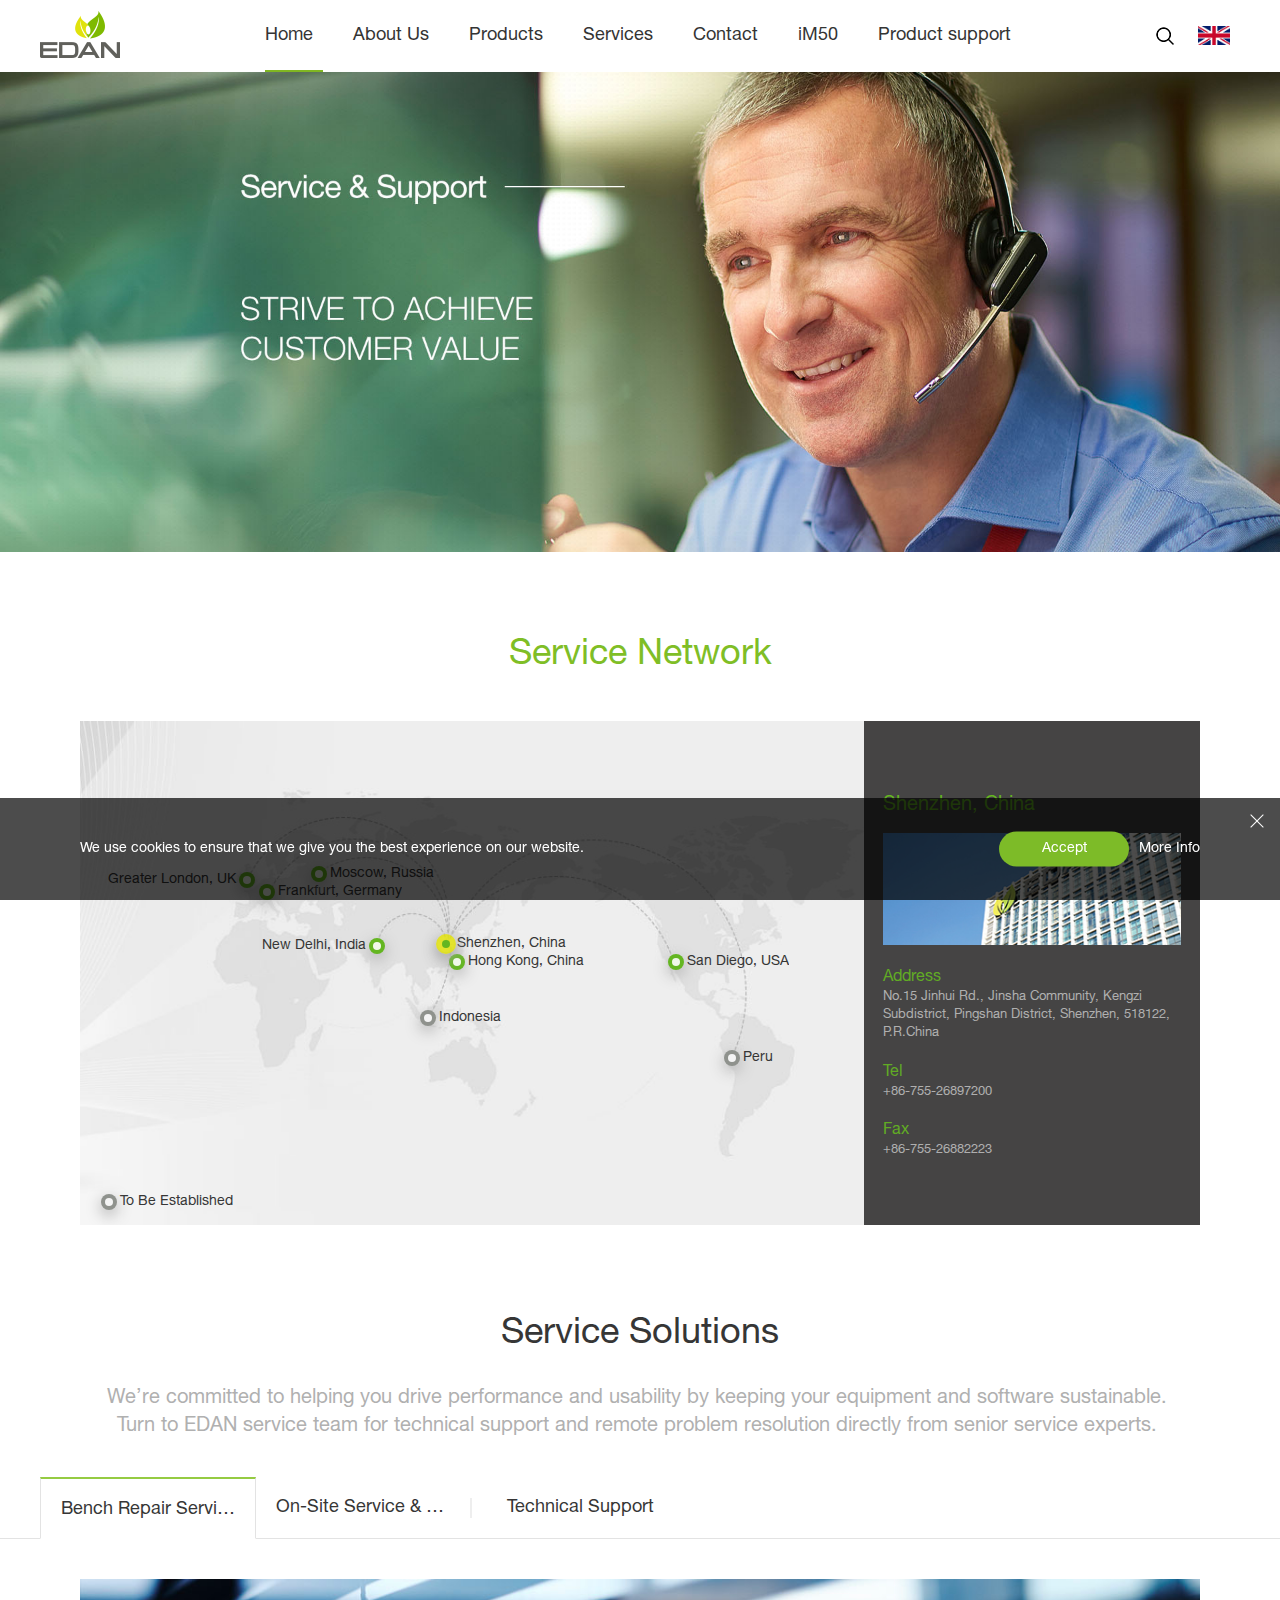
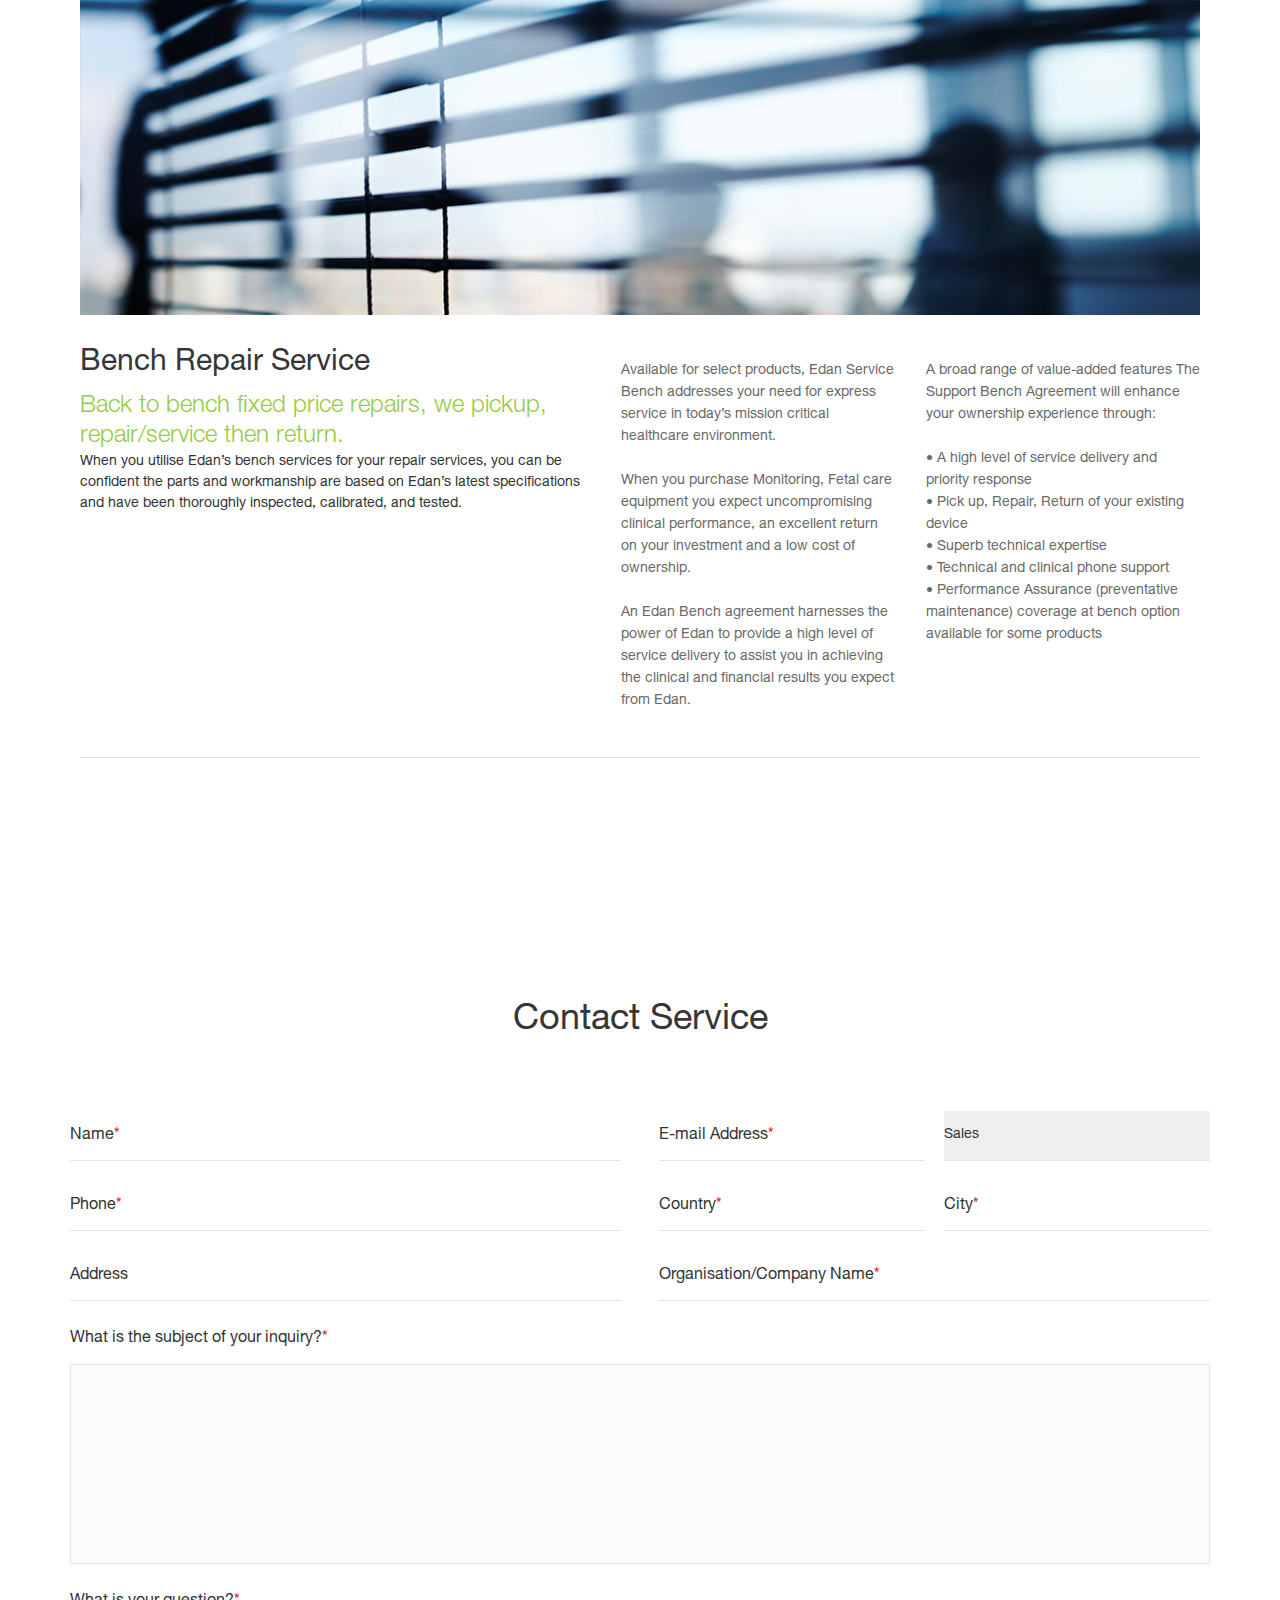
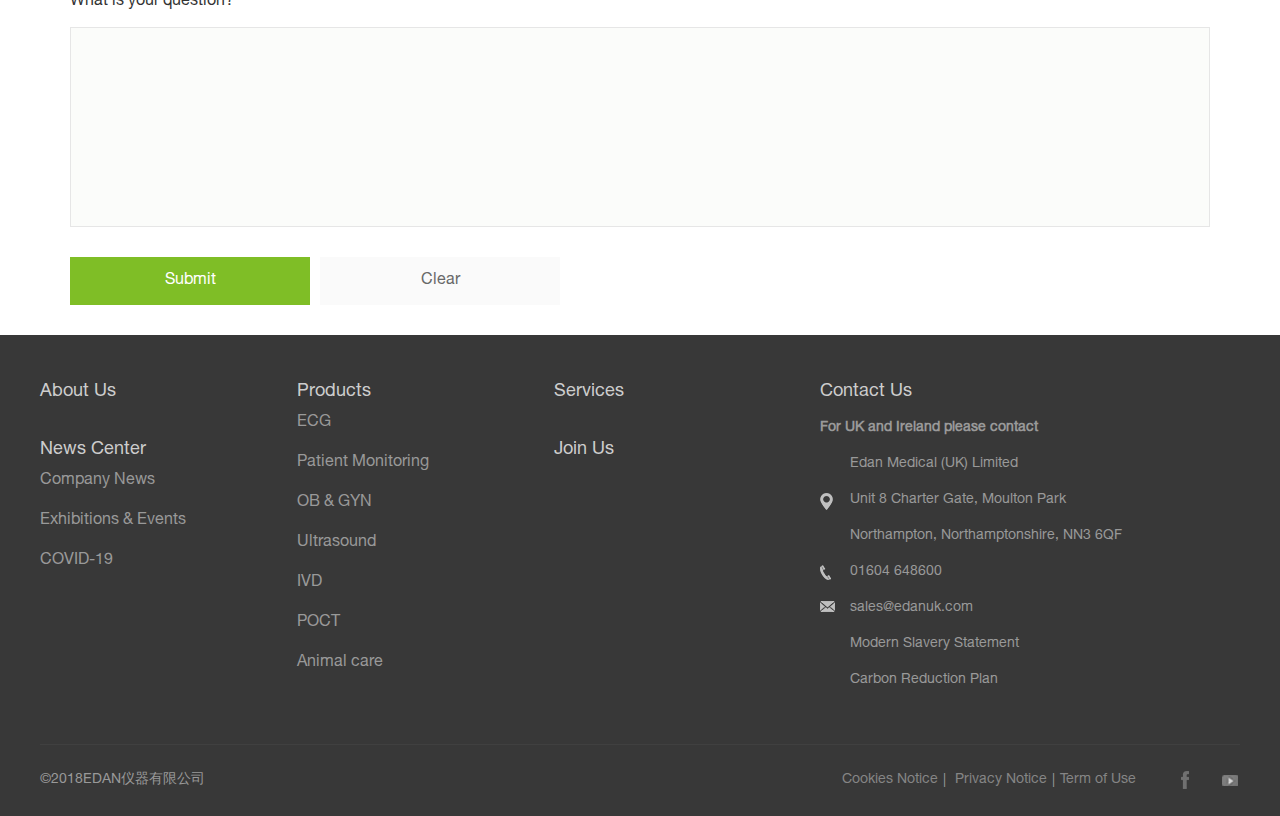
<file: services.html>
<!DOCTYPE html>
<html><head>
<meta http-equiv="content-type" content="text/html; charset=UTF-8">
        <meta charset="UTF-8">
    <meta name="viewport" content="width=device-width, initial-scale=1.0, maximum-scale=1.0, user-scalable=0">
    <meta http-equiv="X-UA-Compatible" content="IE=edge,chrome=1">
    <meta name="renderer" content="webkit">
    <meta name="format-detection" content="telephone=no">
    <meta name="apple-mobile-web-app-capable" content="yes">
    <meta name="apple-mobile-web-app-status-bar-style" content="black">
    <meta name="format-detection" content="telephone=no">
    <meta name="applicable-device" content="pc,mobile">
    <title>Edan | UK</title>
    <meta name="keywords" content="Edan, OBGYN, In-Vitro Diagnostics, Patient Monitor, Ultrasound, ECG, Medical Devices, Healthcare">
    <meta name="description" content="As a healthcare company, Edan dedicates to provide phenomenal medical devices and healthcare solutions to the world. Seen value-driven and innovative as the core value, Edan’s investment in R&amp;D has exceeded 20% of the revenue in the past three years. Till now, Edan offers more than 100 products and medical solutions under multiple product lines, including Ultrasound, Patient Monitoring, In-Vitro Diagnostics, Point-of-Care Testing, Diagnostic ECG, OBGYN, and Intelligence Healthcare.">
    <meta name="Author" content="沙漠风设计制作www.szweb.cn"> 
    <link rel="shortcut icon" href="assets/favicon.ico" type="image/x-icon">
    <link rel="stylesheet" type="text/css" href="assets/animate.css">
    <link rel="stylesheet" type="text/css" href="assets/layout.css">
    <script type="text/javascript" src="assets/jquery_002.js"></script>
    <script type="text/javascript" src="assets/swiper.js"></script>
    <script type="text/javascript" src="assets/wow.js"></script>
    <script type="text/javascript" src="assets/TweenMax.js"></script>
    <script type="text/javascript" src="assets/jquery.js"></script>
    <!--统计-->
    <script>
var _hmt = _hmt || [];
(function() {
  var hm = document.createElement("script");
  hm.src = "https://hm.baidu.com/hm.js?83e78da06ea90e0e8e223cf48d3edabb";
  var s = document.getElementsByTagName("script")[0]; 
  s.parentNode.insertBefore(hm, s);
})();
</script>

<script>
        $(function () {
            //中文路径
            var url = "https://www.edan.com.cn";
            //获取网页的来路
            var referrer = document.referrer;
            //来路是英文，增加版本通过||增加
            if (referrer.indexOf(url) > -1) {
                Cookie_Set("look", "zh", "d1");
            }
            var bl = navigator.browserLanguage == undefined ? navigator.language.substring(0, 2).toLowerCase() : navigator.browserLanguage.substring(0, 2).toLowerCase();
            var look = Cookie_Get("look");
            //浏览器语言是中文版，并且来路是中文版，说明是用户手动切换到中文版的，不做任何处理
            if (look == "zh") {
            } else if (bl == "zh") {
                //没有来路，并且浏览器语言是英文版，那就跳到英文版
                window.location.href = url;
            }
        });
        function Cookie_Set(name, val, time) {
            var strsec = getsec(time);
            var exp = new Date();
            exp.setTime(exp.getTime() + strsec * 1);
            document.cookie = name + "=" + val + ";expires=" + exp.toGMTString() + ";path=/";
        }
        function Cookie_Get(name) {
            var arr, reg = new RegExp("(^| )" + name + "=([^;]*)(;|$)");
            if (arr = document.cookie.match(reg)) {
                return (arr[2]);
            } else {
                return null;
            }
        }
        function getsec(str) {
            var str1 = str.substring(1, str.length) * 1;
            var str2 = str.substring(0, 1);
            if (str2 == "s") {
                return str1 * 1000;
            } else if (str2 == "h") {
                return str1 * 60 * 60 * 1000;
            } else if (str2 == "d") {
                return str1 * 24 * 60 * 60 * 1000;
            }
        }
    </script><script src="http://bdimg.share.baidu.com/static/api/js/share.js?v=89860593.js?cdnversion=439379"></script></head>
<body>
 <!-- inheader 头部 start -->
<header class="inheader clearfix">

    <div class="inlogo fl">
        <a href="./index.html">
            <img src="assets/inlogo.png" alt="Edan">
        </a>
    </div>

    <ul class="innav-ul clearfix">
        
        <li class="cur">
            <h3> <a class="innav-a" href="./index.html">Home</a><span class="innav-span"></span></h3>
        </li>
        
        <li class="">
            <h3>
                <a class="innav-a" href="./about-us.html">About Us</a><span class="innav-span"></span>
            </h3>
            
        </li>
        
        <li class="">
            <h3>
                <a class="innav-a" href="https://www.edan.com/product/ecg/">Products</a><span class="innav-span"></span>
            </h3>
            
            <div class="innav-menu">
                
                <a href="https://www.edan.com/product/ecg/">ECG</a>
                
                <a href="https://www.edan.com/product/patient/">Patient Monitoring</a>
                
                <a href="https://www.edan.com/product/ob/">OB &amp; GYN</a>
                
                <a href="https://www.edan.com/product/ultrasound/">Ultrasound</a>
                
                <a href="https://www.edan.com/product/ivd/">IVD</a>
                
                <a href="https://www.edan.com/product/poct/">POCT</a>
                
                <a href="https://www.edan.com/product/AnimalCare/">Animal care</a>
                
            </div>
            
        </li>
        
        <li class="">
            <h3>
                <a class="innav-a" href="./services.html">Services</a><span class="innav-span"></span>
            </h3>
            
        </li>

        <li class="">
            <h3>
                <a class="innav-a" href="./services.html#contact">Contact</a><span class="innav-span"></span>
            </h3>
        </li>

        <li class="">
            <h3>
                <a class="innav-a" href="./iM50.html">iM50</a><span class="innav-span"></span>
            </h3>
        </li>

        <li class="nav-product-support">
            <h3>
                <a class="innav-a" href="./products.html">Product support</a><span class="innav-span"></span>
            </h3>

            <div class="dropdown">
                <ul>
                    <li>
                        <a href="./products.html#obgyn">
                            OB &amp; GYN
                        </a>
                    </li>
                    <li>
                        <a href="./products.html#patient-monitoring">
                            Patient Monitoring
                        </a></li>
                </ul>
            </div>
        </li>
        
    <div class="line" style="left: 30px; width: 48px;"></div></ul>

    <!-- mobile-btn 移动端导航 start -->
    <div class="mobile-btn fr">
        <span></span>
        <span></span>
        <span></span>
    </div>
    <!-- mobile-btn 移动端导航 end -->

    <div class="inheader-right fr">

        <a href="javascript:;" class="insearch">
            <img src="assets/insearch-btn.png" alt="">
            <div class="insearch-form">
                <form name="topformBySearch" data-children-count="1">
                    <input type="text" placeholder="Search..." name="tbtopSearchKeyword" class="insearch-intxt">
                    <input type="submit" value="" class="insearch-insub">
                </form>
            </div>
        </a>

        <div class="in-en">
            <a href="javascript:;" class="in-ena"><img src="assets/150px-uk.png" width="32px;" alt="eng"></a>
            <div class="inen-view">
                <a href="https://www.edan.com.cn/" target="_blank"><img src="assets/255px-china.png" width="32px;" alt="eng"></a>
                <a href="./index.html" target="_blank"><img src="assets/150px-uk.png" width="32px;" alt="eng"></a>
            </div>
        </div>

    </div>

</header>
<!-- inheader 头部 end -->
<script>
     $(function () {
        $("[name='topformBySearch']").submit(function () {
            var keywords = $("[name='tbtopSearchKeyword']").val();
            if (keywords == "") {
                layer.msg("Please input keywords!", 1, 8);
                return false;
            }
            if (!CheckInput(keywords)) {
                layer.msg("Keywords contain special characters, please re-enter!", 1, 8);
                return false;
            }
            window.location.href = "https://www.edan.com/search/index.html?keyword=" + escape(keywords);
            return false;
        });
    })

    function CheckInput(obj) {
        var pattern = new RegExp("[`~!@#$^&*()=|{}':;',\\[\\].<>/?~！@#￥……&*（）——|{}【】‘；：”“'。，、？]")
        if (pattern.test(obj)) {
            return false;
        }
        return true;
    }
</script><!-- cookies-box start -->
<div class="cookies-btm">
    <div class="cookies-btmcon">
        <a href="javascript:;" class="cookies-btmclose"><span></span></a>

        <div class="cookies-btmtext">
            We use cookies to ensure that we give you the best experience on our website.
        </div>

        <div class="cookies-btmbtn">
            <a href="javascript:;" class="cookies-btnyes">Accept</a>
            <a href="javascript:;" class="cookies-btnmore">More Info</a>
        </div>
    </div>
</div>

<div class="cookies-box">
    <div class="cookies-boxcon">
        
        <a class="cookies-tclose" href="javascript:;"><span></span></a>
        <h1 class="cookies-tit">Cookies Notice</h1>

        <div class="cookies-boxtext">
            <p><b>WHAT IS COOKIE?</b><o:p></o:p></p><p>A cookie is a 
small piece of text that allows a website to recognize your device and 
maintain a consistent, cohesive experience throughout multiple sessions.
 If you visit EDAN pages, both EDAN and third parties will use cookies 
to track and monitor some of your activities, and store and access some 
data about you, your browsing history, and your usage of the EDAN pages.<o:p></o:p></p><p><br></p><p></p><p><b>HOW DOES EDAN USE COOKIES?</b><b><u1:p></u1:p></b><o:p></o:p></p><p>This
 policy describes how both EDAN and other third parties use cookies and 
how you can exercise a greater degree of control over cookies. Please 
keep in mind that this may alter your experience with our website, and 
may limit certain features.<o:p></o:p></p><p><br></p><p><strong>General Browsing:</strong>
 We use cookies that are important for certain technical features of our
 website, like implementing fixes and improvements to our platform.</p><p>These cookies:</p><p>&nbsp;&nbsp;&nbsp;&nbsp;-
 Enable behavior in our Products or Services that is tailored to the 
activity or preferences of a person visiting our properties</p><p>&nbsp;&nbsp;&nbsp;&nbsp;- Allow users to opt out of certain types of modeling or personalization in our products</p><p>&nbsp;&nbsp;&nbsp;&nbsp;- Collect information on our users’ preferences in order to create more useful products</p><p>&nbsp;&nbsp;&nbsp;&nbsp;- Maintain the regular business operations of our Advertising and Marketing departments</p><p>&nbsp;&nbsp;&nbsp;&nbsp;-
 Help to diagnose and correct downtime, bugs, and errors in our code to 
ensure that our products are operating efficiently</p><p></p><p><b><br></b></p><p><b>Analytics:</b><b>&nbsp;</b>We
 use cookies to compile usage activity in order to better cater our 
Products and Services offerings to you, and to third parties. We DO NOT 
share identifiable “raw” data with our clients or any third parties, 
however we do make high-level decisions based on aggregated data about 
your usage of our Products and Services.<br></p><p><br></p><p>These cookies:<u1:p></u1:p><o:p></o:p></p><p>&nbsp;&nbsp;&nbsp;&nbsp;- Monitor site traffic and behavior flows of users<u1:p></u1:p><o:p></o:p></p><p>&nbsp;&nbsp;&nbsp;&nbsp;- Measure the effectiveness of products<u1:p></u1:p><o:p></o:p></p><p>&nbsp;&nbsp;&nbsp;&nbsp;- Measure the effectiveness of off-site marketing campaigns and tactics</p><p></p><p></p><p></p><p><b><br></b></p><p><b>WHAT INFORMATION IS COLLECTED ON ME VIA COOKIES?</b><b><u1:p></u1:p></b><o:p></o:p></p><p>In
 general, we collect most data from you via form submission. However, 
there are cases when visiting our site and/or using our platforms in 
which we may receive certain information through the use of cookies. 
This data will generally not include personally identifying information 
about you.<u1:p></u1:p><o:p></o:p></p><p>&nbsp;&nbsp;&nbsp;&nbsp;- Unique identification tokens<u1:p></u1:p><o:p></o:p></p><p>&nbsp;&nbsp;&nbsp;&nbsp;- User preferences such as favorite tags (for anonymous users only)<o:p></o:p></p><p><br></p><p>Third Party Cookies<o:p></o:p></p><p>The
 use of cookies, the names of cookies, and other cookies related cookies
 technology may change over time and EDAN will make all reasonable 
efforts to notify you by updating our cookies table where material 
changes occur and from time-to-time.</p><p><b><br></b></p><p><b>HOW DO I RESTRICT COOKIES?</b><b><u1:p></u1:p></b><o:p></o:p></p><p>If
 you don’t want EDAN to use cookies when you visit EDAN home pages, you 
can opt-out of certain cookie related processing activities when you 
visit the pages. If you opt-out of cookies, we have to set a cookie to 
tell us that. Please note that EDAN may not work properly and you may 
have diminished functionality if you opt-out of certain cookies.If you 
decide that you do not want cookies to be set on your device by our 
third-party Partners, you can adjust the settings on your internet 
browser and choose from the available Cookies setting to best meet your 
preferences. While setting options may vary from browser to browser, you
 can generally choose to reject some or all cookies, or instead to 
receive a notification when a cookie is being placed on your device. For
 more information, please refer to the user help information for your 
browser of choice. Please keep in mind that cookies may be required for 
certain functionalities, and by blocking these cookies, you may limit 
your access to certain parts or features of our sites.&nbsp;You can 
manually delete the cookies at any time.</p><p></p>
        </div>

        <div class="cookies-btn">
            <a href="javascript:;" class="cookies-accept">Accept</a>
            <a href="javascript:;" class="cookies-close">Close</a>
        </div>
    </div>
</div>
<!-- cookies-box end --><!-- edition 版本切换 start -->



<!-- edition 版本切换 end --><!-- nei-banner 内页banner start -->
<div class="nei-banner">
        
    <div class="nei-ermenu">
        
    </div>
    <div class="swiper-container">
        <div class="swiper-wrapper">
            <div class="swiper-slide">
                <a href="javascript:;">
                    <img src="assets/20191110063408_212086.jpg" alt="Services">
                </a>
                
            </div>
        </div>
        <a href="javascript:;" class="prevbtn btnbg2" style="display: none;"><span></span></a>
        <a href="javascript:;" class="nextbtn btnbg2" style="display: none;"><span></span></a>
    </div>
</div>
<!-- nei-banner 内页banner end -->

<!-- network 销售网络 start -->
<div class="network">
    <div class="commonweb">
        <h2 class="service-tit">Service Network</h2>

        <div class="network-one">
            <a class="network-onea tobe-span" href="javascript:;"><span class="network-lispan"></span><i class="network-lii">To Be Established</i></a>
            
            <img class="network-mobile" src="assets/20191115100559_281285.jpg" alt="">
            <img class="network-pc" src="assets/network-pc.jpg" alt="">
             
            <!-- .tobe-span 即将建设的  .li-right 添加类名字体在点左侧  .active 选中的状态 -->
            
             <div class="network-ulli li1   li-right">
                <div class="network-ulliposi">
                    <div class="network-liv">
                        <span class="network-lispan"></span><i class="network-lii">Greater London, UK</i>
                    </div>
                </div>
                 
                <div class="network-item">
                    <h3 class="network-itemh3">Greater London, UK</h3>
                    <img class="network-itemimg" src="assets/20191031043249_393807.jpg" alt="Greater London, UK">

                    <ul class="network-itemul">
                        <li>
                            <h4>Address</h4>
                            <div class="network-itemdes">Edan Medical (UK) Ltd.<br>
Address: Unit 8 Charter Gate, Moulton Park,
Northampton, Northamptonshire NN3 6QF</div>
                        </li>
                        <li>
                            <h4>Tel</h4>
                            <div class="network-itemdes">+44 1604 648600</div>
                        </li>
                        <li>
                            <h4>Fax</h4>
                            <div class="network-itemdes">N/A</div>
                        </li>
                    </ul>
                </div>
                   
            </div>
                 
             <div class="network-ulli li2   ">
                <div class="network-ulliposi">
                    <div class="network-liv">
                        <span class="network-lispan"></span><i class="network-lii">Frankfurt, Germany</i>
                    </div>
                </div>
                 
                <div class="network-item">
                    <h3 class="network-itemh3">Frankfurt, Germany</h3>
                    <img class="network-itemimg" src="assets/20191031043302_596920.jpg" alt="Frankfurt, Germany">

                    <ul class="network-itemul">
                        <li>
                            <h4>Address</h4>
                            <div class="network-itemdes">Edan Instruments GmbH.Robert-Bosch-Str. 11b Langen, 63225 Germany</div>
                        </li>
                        <li>
                            <h4>Tel</h4>
                            <div class="network-itemdes">+49 6103 202 0781</div>
                        </li>
                        <li>
                            <h4>Fax</h4>
                            <div class="network-itemdes">N/A</div>
                        </li>
                    </ul>
                </div>
                   
            </div>
                 
             <div class="network-ulli li3   ">
                <div class="network-ulliposi">
                    <div class="network-liv">
                        <span class="network-lispan"></span><i class="network-lii">Moscow, Russia</i>
                    </div>
                </div>
                 
                <div class="network-item">
                    <h3 class="network-itemh3">Moscow, Russia</h3>
                    <img class="network-itemimg" src="assets/20191031043314_721931.jpg" alt="Moscow, Russia">

                    <ul class="network-itemul">
                        <li>
                            <h4>Address</h4>
                            <div class="network-itemdes">ООО Эдан Медикал<br>
Room 216, 17 Vereyskaya st.,"Vereyskaya Plaza-2" 121357, Moscow</div>
                        </li>
                        <li>
                            <h4>Tel</h4>
                            <div class="network-itemdes">+7 (499) 682-67-87</div>
                        </li>
                        <li>
                            <h4>Fax</h4>
                            <div class="network-itemdes">N/A</div>
                        </li>
                    </ul>
                </div>
                   
            </div>
                 
             <div class="network-ulli li4   li-right">
                <div class="network-ulliposi">
                    <div class="network-liv">
                        <span class="network-lispan"></span><i class="network-lii">New Delhi, India</i>
                    </div>
                </div>
                 
                <div class="network-item">
                    <h3 class="network-itemh3">New Delhi, India</h3>
                    <img class="network-itemimg" src="assets/20191031043324_768803.jpg" alt="New Delhi, India">

                    <ul class="network-itemul">
                        <li>
                            <h4>Address</h4>
                            <div class="network-itemdes">Edan Medical India Private Limited<br>
207 New Delhi House, 27 Barakhambha Road ,New Delhi-110001</div>
                        </li>
                        <li>
                            <h4>Tel</h4>
                            <div class="network-itemdes">(+91)011-43072203</div>
                        </li>
                        <li>
                            <h4>Fax</h4>
                            <div class="network-itemdes">(+91) 011-43072204</div>
                        </li>
                    </ul>
                </div>
                   
            </div>
                 
             <div class="network-ulli li5    active">
                <div class="network-ulliposi">
                    <div class="network-liv">
                        <span class="network-lispan"></span><i class="network-lii">Shenzhen, China</i>
                    </div>
                </div>
                 
                <div class="network-item">
                    <h3 class="network-itemh3">Shenzhen, China</h3>
                    <img class="network-itemimg" src="assets/20191031043916_628177.jpg" alt="Shenzhen, China">

                    <ul class="network-itemul">
                        <li>
                            <h4>Address</h4>
                            <div class="network-itemdes">No.15 Jinhui Rd., Jinsha Community, Kengzi Subdistrict, Pingshan District, Shenzhen, 518122, P.R.China</div>
                        </li>
                        <li>
                            <h4>Tel</h4>
                            <div class="network-itemdes">+86-755-26897200</div>
                        </li>
                        <li>
                            <h4>Fax</h4>
                            <div class="network-itemdes">+86-755-26882223</div>
                        </li>
                    </ul>
                </div>
                   
            </div>
                 
             <div class="network-ulli li6   ">
                <div class="network-ulliposi">
                    <div class="network-liv">
                        <span class="network-lispan"></span><i class="network-lii">Hong Kong, China</i>
                    </div>
                </div>
                 
                <div class="network-item">
                    <h3 class="network-itemh3">Hong Kong, China</h3>
                    <img class="network-itemimg" src="assets/20191031050708_440683.jpg" alt="Hong Kong, China">

                    <ul class="network-itemul">
                        <li>
                            <h4>Address</h4>
                            <div class="network-itemdes">FLAT/RM 4 12/F SEAPOWER CENTRE 73, LEI MUK ROAD, KWAI CHUNG NT</div>
                        </li>
                        <li>
                            <h4>Tel</h4>
                            <div class="network-itemdes">+852-23828108</div>
                        </li>
                        <li>
                            <h4>Fax</h4>
                            <div class="network-itemdes">N/A</div>
                        </li>
                    </ul>
                </div>
                   
            </div>
                 
             <div class="network-ulli li7 tobe-span  ">
                <div class="network-ulliposi">
                    <div class="network-liv">
                        <span class="network-lispan"></span><i class="network-lii">Indonesia</i>
                    </div>
                </div>
                 
            </div>
                 
             <div class="network-ulli li8   ">
                <div class="network-ulliposi">
                    <div class="network-liv">
                        <span class="network-lispan"></span><i class="network-lii">San Diego, USA</i>
                    </div>
                </div>
                 
                <div class="network-item">
                    <h3 class="network-itemh3">San Diego, USA</h3>
                    <img class="network-itemimg" src="assets/20191031043425_987540.jpg" alt="San Diego, USA">

                    <ul class="network-itemul">
                        <li>
                            <h4>Address</h4>
                            <div class="network-itemdes">Edan Diagnostics, Inc.<br>
9918 Via Pasar, San Diego, CA 92126 USA</div>
                        </li>
                        <li>
                            <h4>Tel</h4>
                            <div class="network-itemdes">+1.858.750.3066 x 2</div>
                        </li>
                        <li>
                            <h4>Fax</h4>
                            <div class="network-itemdes">+1.858.750.3068</div>
                        </li>
                    </ul>
                </div>
                   
            </div>
                 
             <div class="network-ulli li9 tobe-span  ">
                <div class="network-ulliposi">
                    <div class="network-liv">
                        <span class="network-lispan"></span><i class="network-lii">Peru</i>
                    </div>
                </div>
                 
            </div>
                 
        </div>
        
        <div class="suzy-conview">
            <div class="swiper-container swiper-container-horizontal">
                <div class="swiper-wrapper" style="transition-duration: 0ms;">
                
                    <div class="swiper-slide swiper-slide-active">
                        <h3 class="network-itemh3">Greater London, UK</h3>
                        <img class="network-itemimg" src="assets/20191031043249_393807.jpg" alt="Greater London, UK">

                        <ul class="network-itemul">
                            <li>
                                <h4>Address</h4>
                                <div class="network-itemdes">Edan Medical (UK) Ltd.<br>
Address: Unit 8 Charter Gate, Moulton Park,
Northampton, Northamptonshire NN3 6QF</div>
                            </li>
                            <li>
                                <h4>Tel</h4>
                                <div class="network-itemdes">+44 1604 648600</div>
                            </li>
                            <li>
                                <h4>Fax</h4>
                                <div class="network-itemdes">N/A</div>
                            </li>
                        </ul>
                    </div>
                    
                    <div class="swiper-slide swiper-slide-next">
                        <h3 class="network-itemh3">Frankfurt, Germany</h3>
                        <img class="network-itemimg" src="assets/20191031043302_596920.jpg" alt="Frankfurt, Germany">

                        <ul class="network-itemul">
                            <li>
                                <h4>Address</h4>
                                <div class="network-itemdes">Edan Instruments GmbH.Robert-Bosch-Str. 11b Langen, 63225 Germany</div>
                            </li>
                            <li>
                                <h4>Tel</h4>
                                <div class="network-itemdes">+49 6103 202 0781</div>
                            </li>
                            <li>
                                <h4>Fax</h4>
                                <div class="network-itemdes">N/A</div>
                            </li>
                        </ul>
                    </div>
                    
                    <div class="swiper-slide">
                        <h3 class="network-itemh3">Moscow, Russia</h3>
                        <img class="network-itemimg" src="assets/20191031043314_721931.jpg" alt="Moscow, Russia">

                        <ul class="network-itemul">
                            <li>
                                <h4>Address</h4>
                                <div class="network-itemdes">ООО Эдан Медикал<br>
Room 216, 17 Vereyskaya st.,"Vereyskaya Plaza-2" 121357, Moscow</div>
                            </li>
                            <li>
                                <h4>Tel</h4>
                                <div class="network-itemdes">+7 (499) 682-67-87</div>
                            </li>
                            <li>
                                <h4>Fax</h4>
                                <div class="network-itemdes">N/A</div>
                            </li>
                        </ul>
                    </div>
                    
                    <div class="swiper-slide">
                        <h3 class="network-itemh3">New Delhi, India</h3>
                        <img class="network-itemimg" src="assets/20191031043324_768803.jpg" alt="New Delhi, India">

                        <ul class="network-itemul">
                            <li>
                                <h4>Address</h4>
                                <div class="network-itemdes">Edan Medical India Private Limited<br>
207 New Delhi House, 27 Barakhambha Road ,New Delhi-110001</div>
                            </li>
                            <li>
                                <h4>Tel</h4>
                                <div class="network-itemdes">(+91)011-43072203</div>
                            </li>
                            <li>
                                <h4>Fax</h4>
                                <div class="network-itemdes">(+91) 011-43072204</div>
                            </li>
                        </ul>
                    </div>
                    
                    <div class="swiper-slide">
                        <h3 class="network-itemh3">Shenzhen, China</h3>
                        <img class="network-itemimg" src="assets/20191031043916_628177.jpg" alt="Shenzhen, China">

                        <ul class="network-itemul">
                            <li>
                                <h4>Address</h4>
                                <div class="network-itemdes">No.15 Jinhui Rd., Jinsha Community, Kengzi Subdistrict, Pingshan District, Shenzhen, 518122, P.R.China</div>
                            </li>
                            <li>
                                <h4>Tel</h4>
                                <div class="network-itemdes">+86-755-26897200</div>
                            </li>
                            <li>
                                <h4>Fax</h4>
                                <div class="network-itemdes">+86-755-26882223</div>
                            </li>
                        </ul>
                    </div>
                    
                    <div class="swiper-slide">
                        <h3 class="network-itemh3">Hong Kong, China</h3>
                        <img class="network-itemimg" src="assets/20191031050708_440683.jpg" alt="Hong Kong, China">

                        <ul class="network-itemul">
                            <li>
                                <h4>Address</h4>
                                <div class="network-itemdes">FLAT/RM 4 12/F SEAPOWER CENTRE 73, LEI MUK ROAD, KWAI CHUNG NT</div>
                            </li>
                            <li>
                                <h4>Tel</h4>
                                <div class="network-itemdes">+852-23828108</div>
                            </li>
                            <li>
                                <h4>Fax</h4>
                                <div class="network-itemdes">N/A</div>
                            </li>
                        </ul>
                    </div>
                    
                    <div class="swiper-slide">
                        <h3 class="network-itemh3">Indonesia</h3>
                        <img class="network-itemimg" src="assets/20191031050731_253266.jpg" alt="Indonesia">

                        <ul class="network-itemul">
                            <li>
                                <h4>Address</h4>
                                <div class="network-itemdes">To Be Established</div>
                            </li>
                            <li>
                                <h4>Tel</h4>
                                <div class="network-itemdes">To Be Established</div>
                            </li>
                            <li>
                                <h4>Fax</h4>
                                <div class="network-itemdes">To Be Established</div>
                            </li>
                        </ul>
                    </div>
                    
                    <div class="swiper-slide">
                        <h3 class="network-itemh3">San Diego, USA</h3>
                        <img class="network-itemimg" src="assets/20191031043425_987540.jpg" alt="San Diego, USA">

                        <ul class="network-itemul">
                            <li>
                                <h4>Address</h4>
                                <div class="network-itemdes">Edan Diagnostics, Inc.<br>
9918 Via Pasar, San Diego, CA 92126 USA</div>
                            </li>
                            <li>
                                <h4>Tel</h4>
                                <div class="network-itemdes">+1.858.750.3066 x 2</div>
                            </li>
                            <li>
                                <h4>Fax</h4>
                                <div class="network-itemdes">+1.858.750.3068</div>
                            </li>
                        </ul>
                    </div>
                    
                    <div class="swiper-slide">
                        <h3 class="network-itemh3">Peru</h3>
                        <img class="network-itemimg" src="assets/20191031050750_987594.jpg" alt="Peru">

                        <ul class="network-itemul">
                            <li>
                                <h4>Address</h4>
                                <div class="network-itemdes">To Be Established</div>
                            </li>
                            <li>
                                <h4>Tel</h4>
                                <div class="network-itemdes">To Be Established</div>
                            </li>
                            <li>
                                <h4>Fax</h4>
                                <div class="network-itemdes">To Be Established</div>
                            </li>
                        </ul>
                    </div>
                    
                </div>
            </div>
        </div>
    </div>
</div>
<!-- network 销售网络 end -->

 <!-- netsolution 解决方案 start 本页面body有类名 -->
      
 <div class="netsolution">
    <div class="commonweb">
        <h2 class="service-tit aclr">Service Solutions</h2>

        <div class="netsolution-onetxt">
            <p>We’re committed to helping you drive performance and usability by keeping your equipment and software sustainable.&nbsp;</p><p>Turn to EDAN service team for technical support and remote problem resolution directly from senior service experts.&nbsp;</p>
        </div>
    </div>

      
    <div class="netsolution-twotop">
        <div class="swiper-container">
            <div class="swiper-wrapper">
                
                 <div class="swiper-slide active-nav">
                   Bench Repair Service
                </div>
                   
                 <div class="swiper-slide">
                   On-Site Service &amp; Repair
                </div>
                   
                 <div class="swiper-slide">
                   Technical Support
                </div>
                   
            </div>
        </div>
        <a href="javascript:;" class="suzy-prev1" style="display: none;"><span></span></a>
        <a href="javascript:;" class="suzy-next1" style="display: none;"><span></span></a>
    </div>

    <div class="commonweb">
         
        <div class="netsolution-item" style="display: block;">
            <img class="netsolution-vimg" src="assets/20191111043124_321432.jpg" alt="Technical Support">
            
            <div class="netsolution-itemv clearfix">
                <div class="netsolution-itemtit">
                    <h3>Bench Repair Service</h3>

                    <h4 class="fontHL">
                        Back to bench fixed price repairs, we pickup, repair/service then return.
                    </h4>

                    <p>When you utilise Edan’s bench services for your repair services, you can be
                        confident the parts and workmanship are based on Edan’s latest specifications and
                        have been thoroughly inspected, calibrated, and tested.</p>
                    
                </div>

                <div class="netsolution-itemtxt" style="display: flex;">

                    <div style="width: 50%; margin-right: 30px;">
                        <p>Available for select products, Edan Service
                        Bench addresses your need for express
                        service in today’s mission critical healthcare
                        environment.</p>
                        <br/>

                        <p>When you purchase Monitoring, Fetal care
                        equipment you expect uncompromising
                        clinical performance, an excellent return on
                        your investment and a low cost of ownership.</p>
                        <br/>
                        
                        <p>An Edan Bench agreement harnesses the
                        power of Edan to provide a high level of
                        service delivery to assist you in achieving the
                        clinical and financial results you expect from
                        Edan.</p>
                    </div>

                    <div style="width: 50%;">
                        <p>A broad range of value-added features
                        The Support Bench Agreement will enhance
                        your ownership experience through:</p>
                        <br/>
                        
                        <ul>
                            <li>• A high level of service delivery and priority
                                response</li>
                            <li>• Pick up, Repair, Return of your existing
                                device</li>
                            <li>• Superb technical expertise</li>
                            <li>• Technical and clinical phone support</li>
                            <li>• Performance Assurance (preventative
                                maintenance) coverage at bench option
                                available for some products</li>
                        </ul>    
                    </div>
                    

                </div>
            </div>
        </div>
          
        <div class="netsolution-item" style="display: none;">
            <img class="netsolution-vimg" src="assets/20191108040132_571411.jpg" alt="Training">

            <div class="netsolution-itemv clearfix">
                <div class="netsolution-itemtit">
                    <h3>On-Site Service &amp; Repair</h3>

                    <h4 class="fontHL">
                        Onsite servicing and repairs for minimal downtime.
                    </h4>

                    <p>Onsite service &amp; repair solutions designed to keep your Edan devices in top operating
                        condition and maximize uptime. You get the equipment accuracy and reliability you
                        need for patient safety, plus peace of mind knowing you are always prepared with the
                        regulatory documentation needed to meet external requirements like ISO.</p>

                    
                </div>

                <div class="netsolution-itemtxt">

                    <h3>Preventative Maintenance</h3>
                    <p style="margin-bottom: 15px;">
                    Planned Preventative Maintenance (PPM) is the key to peace of mind for you and your clients.
                    Edan Medical UK use only their own qualified engineers who will undertake the full PPM in line
                    with Edan recommendations. You will then receive complete documentation to advise you of the
                    work which they have undertaken on each individual device.
                    </p>

                    <h3>Repairs of Equipment</h3>

                    <p style="margin-bottom: 15px;">When your medical device fails, you need a fast, effective repair service. Edan can provide this
                    for you. Whether on your site, or in our technical workshops, we diagnose swiftly, advise you of
                    the problem and work with you for the most cost-effective solution.</p>
                    
                    <p style="margin-bottom: 15px;">Our qualified engineers use only spares and parts from Edan ensuring that your equipment is
                    maintained to its optimum level.</p>

                    <p style="margin-bottom: 15px;">Every repair includes a full Electrical Safety Check including testing all applied parts.</p>

                    <p>Please ask us for full details of the differences and what is needed for your medical devices.</p>
                </div>
            </div>
        </div>
          
        <div class="netsolution-item" style="display: none;">
            <img class="netsolution-vimg" src="assets/20191104042132_757028.jpg" alt="Warranty">

            <div class="netsolution-itemv clearfix">
                <div class="netsolution-itemtit">
                    <h3>Technical Support</h3>

                    <h4 class="fontHL">
                        Edan provides a comprehensive warranty system for the customers.
                    </h4>

                    
                </div>

                <div class="netsolution-itemtxt">
                    <p>If you need technical support for your Edan Medical equipment? Please send us your request via
                    our contact forms below and use “Technical Support” in the subject box.
                    If you prefer a personal call, you can also reach us via the hotline number given below.</p>

                    <br/>
                    <ul>
                        <li>Edan Medical UK</li>
                        <li>Service Centre</li>
                        <li>Unit 8 Charter Gate, Moulton Park</li>
                        <li>Northampton, Northamptonshire, NN3 6QF</li>
                        <li>01604 648600</li>
                        <li>service@edanuk.com</li>
                        <li>sales@edanuk.com</li>
                    </ul>
                </div>
            </div>
        </div>
          
        

    </div>

</div>
<!-- netsolution 解决方案 end -->


<!-- contacdt 联系我们 start -->
<div class="contact" id="contact">
    <div class="commonweb" style="padding: 30px;">
              
        <h2 class="service-tit aclr">Contact Service</h2>
        <div class="contact-form clearfix">
            <form class="feedback" id="feedback" classid="93" error="error" success="success" rel="Title,Email,Phone,Country,City,Address,Organisation,Intro,Content">
                <div class="contact-item1">
                    <input type="text" class="contact-intxt1 contact-conput required" name="Title" msg="Please enter your name">
                    <span class="contact-inplace">Name<i>*</i></span>
                </div>

                <div class="contact-item1 clearfix">
                    <div class="contacdt-item2">
                        <input type="text" class="contact-intxt1 contact-conput required email" name="Email" title="Email" msg="Please enter your E-mail Address" data-kwimpalastatus="alive" data-kwimpalaid="1592573571535-0">
                        <span class="contact-inplace">E-mail Address<i>*</i></span>
                    </div>
    
                    <div class="contacdt-item2">
                        <select required id="select">
                            <option value="sales">Sales</option>
                            <option value="service">Service</option>
                        </select>
                    </div>
                </div>

                <div class="contact-item1">
                    <input type="text" class="contact-intxt1 contact-conput required phone" name="Phone" title="Phone" msg="Please enter your Phone" data-kwimpalastatus="alive" data-kwimpalaid="1592573571535-1">
                    <span class="contact-inplace">Phone<i>*</i></span>
                </div>

                <div class="contact-item1 clearfix">
                    <div class="contacdt-item2">
                        <input type="text" class="contact-intxt1 contact-conput required" name="Country" msg="Please enter your Country" data-kwimpalastatus="alive" data-kwimpalaid="1592573571535-2">
                        <span class="contact-inplace">Country<i>*</i></span>
                    </div>
                    
                    <div class="contacdt-item2">
                        <input type="text" class="contact-intxt1 contact-conput required" name="City" msg="Please enter your City" data-kwimpalastatus="alive" data-kwimpalaid="1592573571535-3">
                        <span class="contact-inplace">City<i>*</i></span>
                    </div>
                </div>

                <div class="contact-item1">
                    <input type="text" class="contact-intxt1 contact-conput required" name="Address" msg="Please enter your Address" data-kwimpalastatus="alive" data-kwimpalaid="1592573571535-4">
                    <span class="contact-inplace">Address</span>
                </div>

                <div class="contact-item1">
                    <input type="text" class="contact-intxt1 contact-conput required" name="Organisation" msg="Please enter your Organisation/Company Name" data-kwimpalastatus="alive" data-kwimpalaid="1592573571535-5">
                    <span class="contact-inplace">Organisation/Company Name<i>*</i></span>
                </div>

                <div class="contact-item3">
                    <h6 class="contact-h6">What is the subject of your inquiry?<i data-children-count="0">*</i></h6>
                    <textarea class="contact-textarea required" name="Subject of inquiry" msg="Please enter your inquiry"></textarea>
                </div>

                <div class="contact-item3">
                    <h6 class="contact-h6">What is your question?<i>*</i></h6>
                    <textarea class="contact-textarea required" name="Content" msg="Please enter your question"></textarea>
                </div>

                <div class="contact-item4">
                    <input type="submit" id="submit" value="Submit" class="contact-fsub">
                    <input type="reset" value="Clear" class="contact-fret">
                    <p id="status"></p>
                </div>
            </form>
        </div>
    </div>
</div>
<!-- contacdt 联系我们 end -->




<!-- data-lang当前语言版本 英文站en，中文站zh -->
<div class="edition" data-lang="zh">
    <div class="edition-con">
        <div class="edition-text">选择另一个国家或地区，以获得适用于你所在位置的内容和在线购物选项。</div>

        <div class="edition-view">
            <!-- cn.png中文图标  en.png英文图标 -->
            <div class="edition-message"><img src="assets/cn.png" alt=""> <span>中文</span></div>

            <a href="javascript:;" class="edition-a">继续</a>
        </div>
        <a href="javascript:;" class="edition-close"><span></span></a>
    </div>
</div>
<!-- edition 版本切换 end --> 
    	



	


 <footer class="neifoot neifooter">
    <div class="infoot-top clearfix">

        <div class="infoot-topview clearfix" style="height: 338px;">
            
            <dl class="infoot-topdl" style="top: 0px; left: 0px;">
                <dt>
                    <a class="infoot-a" href="./about-us.html">About Us</a><span class="infoot-span"></span>
                </dt>
                
            </dl>
            
            <dl class="infoot-topdl" style="top: 0px; left: 210px;">
                <dt>
                    <a class="infoot-a" href="https://www.edan.com/product/ecg/">Products</a><span class="infoot-span"></span>
                </dt>
                
                <dd>
                    
                    <a href="https://www.edan.com/product/ecg/">ECG</a>
                    
                    <a href="https://www.edan.com/product/patient/">Patient Monitoring</a>
                    
                    <a href="https://www.edan.com/product/ob/">OB &amp; GYN</a>
                    
                    <a href="https://www.edan.com/product/ultrasound/">Ultrasound</a>
                    
                    <a href="https://www.edan.com/product/ivd/">IVD</a>
                    
                    <a href="https://www.edan.com/product/poct/">POCT</a>
                    
                    <a href="https://www.edan.com/product/AnimalCare/">Animal care</a>
                    
                </dd>
                
            </dl>
            
            <dl class="infoot-topdl" style="top: 0px; left: 420px;">
                <dt>
                    <a class="infoot-a" href="./services.html">Services</a><span class="infoot-span"></span>
                </dt>
                
            </dl>
            
            <dl class="infoot-topdl" style="top: 58px; left: 0px;">
                <dt>
                    <a class="infoot-a" href="https://www.edan.com/news/company/">News Center</a><span class="infoot-span"></span>
                </dt>
                
                <dd>
                    
                    <a href="https://www.edan.com/news/company/">Company News</a>
                    
                    <a href="https://www.edan.com/news/Information/">Exhibitions &amp; Events</a>
                    
                    <a href="https://www.edan.com/news/company101/">COVID-19</a>
                    
                </dd>
                
            </dl>
            
            <dl class="infoot-topdl" style="top: 58px; left: 420px;">
                <dt>
                    <a class="infoot-a" href="https://www.edan.com/join/">Join Us</a><span class="infoot-span"></span>
                </dt>
                
            </dl>
            
        </div>

        <div class="infoot-fr">
            
            <h2>Contact Us</h2>

            <ul class="infoot-frul">
                <li>For UK and Ireland please contact</li>
                <li>Edan Medical (UK) Limited</li>
                <li>Unit 8 Charter Gate, Moulton Park</li>
                <li>Northampton, Northamptonshire, NN3 6QF</li>
                <li>01604 648600</li>
                <li>sales@edanuk.com</li>
                <li><a style="color: #999;" href="./assets/modern-slavery-statement.pdf" target="_blank" rel="noopener">Modern Slavery Statement</a></li>
                <li><a style="color: #999;" href="./assets/carbon-reduction-plan.pdf" target="_blank" rel="noopener">Carbon Reduction Plan</a></li>
            </ul>
        </div>

    </div>

    <div class="infoot-btm clearfix neifoot-btm">
        <div class="infoot-bfl">
            ©2018EDAN仪器有限公司
        </div>

        <div class="infoot-bfr">
            <a class="infoot-a1" href="https://www.edan.com/cookies/">Cookies Notice</a>|
            <a class="infoot-a1" href="https://www.edan.com/privacy/">Privacy Notice</a>|<a class="infoot-a1" href="https://www.edan.com/term/">Term of Use</a>
            <div class="infoot-fen">
               
                <a href="https://www.facebook.com/EDANInstrumentsInc" target="_blank" rel="nofollow"><img src="assets/infoot-a5.png" alt="Facebook"></a>
                
                <a href="https://www.youtube.com/channel/UCugG01IxCyG2b40XiAtHyAA" target="_blank" rel="nofollow"><img src="assets/20191031015152_893806.png" alt="YouTube"></a>
                
            </div>
        </div>
    </div>
</footer> <script type="text/javascript" src="assets/layout.js"></script>


</body></html>
</file>
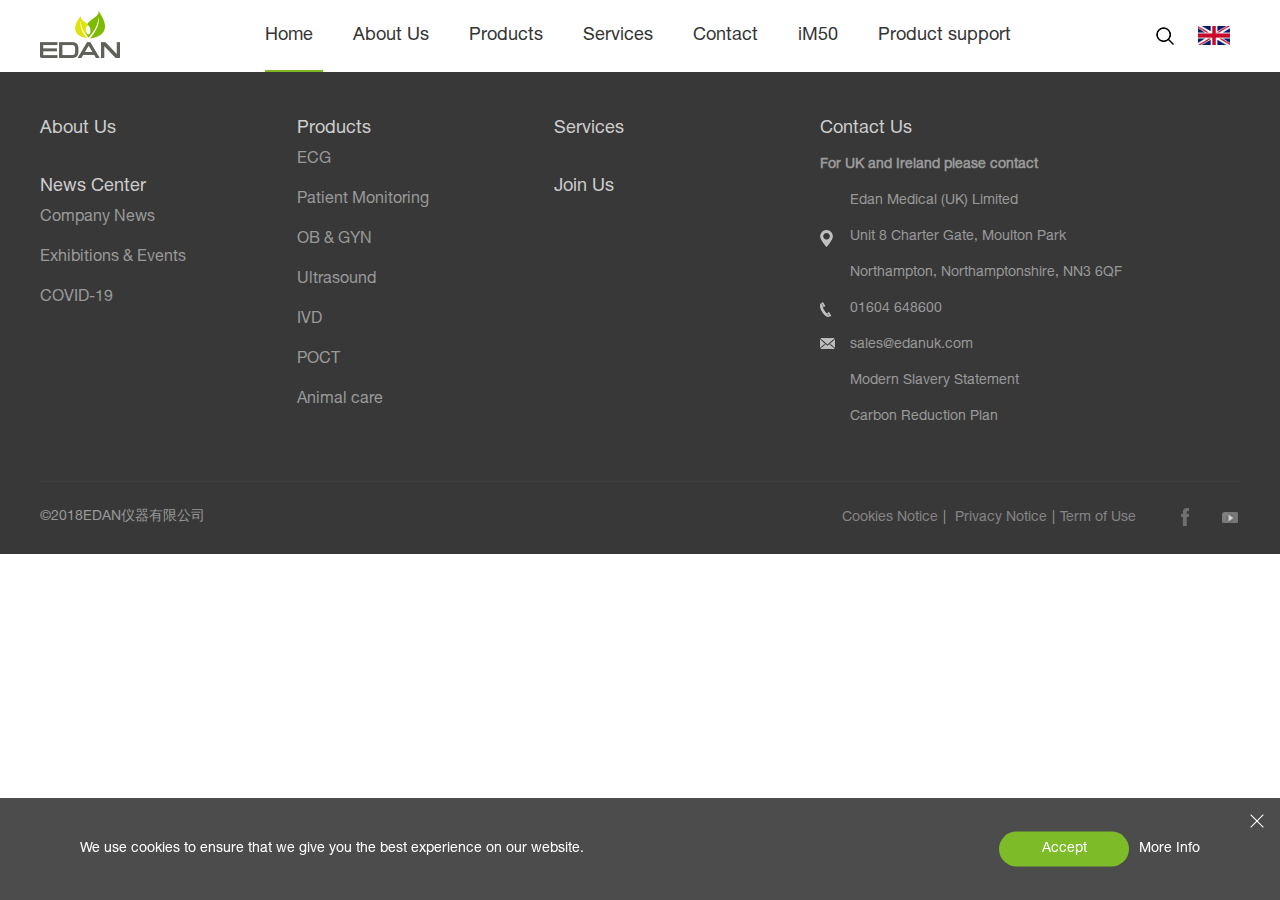
<file: template.html>
<!DOCTYPE html>
<html><head>
<meta http-equiv="content-type" content="text/html; charset=UTF-8">
        <meta charset="UTF-8">
    <meta name="viewport" content="width=device-width, initial-scale=1.0, maximum-scale=1.0, user-scalable=0">
    <meta http-equiv="X-UA-Compatible" content="IE=edge,chrome=1">
    <meta name="renderer" content="webkit">
    <meta name="format-detection" content="telephone=no">
    <meta name="apple-mobile-web-app-capable" content="yes">
    <meta name="apple-mobile-web-app-status-bar-style" content="black">
    <meta name="format-detection" content="telephone=no">
    <meta name="applicable-device" content="pc,mobile">
    <title>Edan | UK</title>
    <meta name="keywords" content="Edan, OBGYN, In-Vitro Diagnostics, Patient Monitor, Ultrasound, ECG, Medical Devices, Healthcare">
    <meta name="description" content="As a healthcare company, Edan dedicates to provide phenomenal medical devices and healthcare solutions to the world. Seen value-driven and innovative as the core value, Edan’s investment in R&amp;D has exceeded 20% of the revenue in the past three years. Till now, Edan offers more than 100 products and medical solutions under multiple product lines, including Ultrasound, Patient Monitoring, In-Vitro Diagnostics, Point-of-Care Testing, Diagnostic ECG, OBGYN, and Intelligence Healthcare.">
    <meta name="Author" content="沙漠风设计制作www.szweb.cn"> 
    <link rel="shortcut icon" href="assets/favicon.ico" type="image/x-icon">
    <link rel="stylesheet" type="text/css" href="assets/animate.css">
    <link rel="stylesheet" type="text/css" href="assets/layout.css">
    <script type="text/javascript" src="assets/jquery_002.js"></script>
    <script type="text/javascript" src="assets/swiper.js"></script>
    <script type="text/javascript" src="assets/wow.js"></script>
    <script type="text/javascript" src="assets/TweenMax.js"></script>
    <script type="text/javascript" src="assets/jquery.js"></script>
    <!--统计-->
    <script>
var _hmt = _hmt || [];
(function() {
  var hm = document.createElement("script");
  hm.src = "https://hm.baidu.com/hm.js?83e78da06ea90e0e8e223cf48d3edabb";
  var s = document.getElementsByTagName("script")[0]; 
  s.parentNode.insertBefore(hm, s);
})();
</script>

<script>
        $(function () {
            //中文路径
            var url = "https://www.edan.com.cn";
            //获取网页的来路
            var referrer = document.referrer;
            //来路是英文，增加版本通过||增加
            if (referrer.indexOf(url) > -1) {
                Cookie_Set("look", "zh", "d1");
            }
            var bl = navigator.browserLanguage == undefined ? navigator.language.substring(0, 2).toLowerCase() : navigator.browserLanguage.substring(0, 2).toLowerCase();
            var look = Cookie_Get("look");
            //浏览器语言是中文版，并且来路是中文版，说明是用户手动切换到中文版的，不做任何处理
            if (look == "zh") {
            } else if (bl == "zh") {
                //没有来路，并且浏览器语言是英文版，那就跳到英文版
                window.location.href = url;
            }
        });
        function Cookie_Set(name, val, time) {
            var strsec = getsec(time);
            var exp = new Date();
            exp.setTime(exp.getTime() + strsec * 1);
            document.cookie = name + "=" + val + ";expires=" + exp.toGMTString() + ";path=/";
        }
        function Cookie_Get(name) {
            var arr, reg = new RegExp("(^| )" + name + "=([^;]*)(;|$)");
            if (arr = document.cookie.match(reg)) {
                return (arr[2]);
            } else {
                return null;
            }
        }
        function getsec(str) {
            var str1 = str.substring(1, str.length) * 1;
            var str2 = str.substring(0, 1);
            if (str2 == "s") {
                return str1 * 1000;
            } else if (str2 == "h") {
                return str1 * 60 * 60 * 1000;
            } else if (str2 == "d") {
                return str1 * 24 * 60 * 60 * 1000;
            }
        }
    </script><script src="http://bdimg.share.baidu.com/static/api/js/share.js?v=89860593.js?cdnversion=439379"></script></head>
<body>
 <!-- inheader 头部 start -->
<header class="inheader clearfix">

    <div class="inlogo fl">
        <a href="./index.html">
            <img src="assets/inlogo.png" alt="Edan">
        </a>
    </div>

    <ul class="innav-ul clearfix">
        
        <li class="cur">
            <h3> <a class="innav-a" href="./index.html">Home</a><span class="innav-span"></span></h3>
        </li>
        
        <li class="">
            <h3>
                <a class="innav-a" href="./about-us.html">About Us</a><span class="innav-span"></span>
            </h3>
            
        </li>
        
        <li class="">
            <h3>
                <a class="innav-a" href="https://www.edan.com/product/ecg/">Products</a><span class="innav-span"></span>
            </h3>
            
            <div class="innav-menu">
                
                <a href="https://www.edan.com/product/ecg/">ECG</a>
                
                <a href="https://www.edan.com/product/patient/">Patient Monitoring</a>
                
                <a href="https://www.edan.com/product/ob/">OB &amp; GYN</a>
                
                <a href="https://www.edan.com/product/ultrasound/">Ultrasound</a>
                
                <a href="https://www.edan.com/product/ivd/">IVD</a>
                
                <a href="https://www.edan.com/product/poct/">POCT</a>
                
                <a href="https://www.edan.com/product/AnimalCare/">Animal care</a>
                
            </div>
            
        </li>
        
        <li class="">
            <h3>
                <a class="innav-a" href="./services.html">Services</a><span class="innav-span"></span>
            </h3>
            
        </li>

        <li class="">
            <h3>
                <a class="innav-a" href="./services.html#contact">Contact</a><span class="innav-span"></span>
            </h3>
        </li>

        <li class="">
            <h3>
                <a class="innav-a" href="./iM50.html">iM50</a><span class="innav-span"></span>
            </h3>
        </li>

        <li class="nav-product-support">
            <h3>
                <a class="innav-a" href="./products.html">Product support</a><span class="innav-span"></span>
            </h3>

            <div class="dropdown">
                <ul>
                    <li>
                        <a href="./products.html#obgyn">
                            OB &amp; GYN
                        </a>
                    </li>
                    <li>
                        <a href="./products.html#patient-monitoring">
                            Patient Monitoring
                        </a></li>
                </ul>
            </div>
        </li>
        
    <div class="line" style="left: 30px; width: 48px;"></div></ul>

    <!-- mobile-btn 移动端导航 start -->
    <div class="mobile-btn fr">
        <span></span>
        <span></span>
        <span></span>
    </div>
    <!-- mobile-btn 移动端导航 end -->

    <div class="inheader-right fr">

        <a href="javascript:;" class="insearch">
            <img src="assets/insearch-btn.png" alt="">
            <div class="insearch-form">
                <form name="topformBySearch" data-children-count="1">
                    <input type="text" placeholder="Search..." name="tbtopSearchKeyword" class="insearch-intxt">
                    <input type="submit" value="" class="insearch-insub">
                </form>
            </div>
        </a>

        <div class="in-en">
            <a href="javascript:;" class="in-ena"><img src="assets/150px-uk.png" width="32px;" alt="eng"></a>
            <div class="inen-view">
                <a href="https://www.edan.com.cn/" target="_blank"><img src="assets/255px-china.png" width="32px;" alt="eng"></a>
                <a href="./index.html" target="_blank"><img src="assets/150px-uk.png" width="32px;" alt="eng"></a>
            </div>
        </div>

    </div>

</header>
<!-- inheader 头部 end -->
<script>
     $(function () {
        $("[name='topformBySearch']").submit(function () {
            var keywords = $("[name='tbtopSearchKeyword']").val();
            if (keywords == "") {
                layer.msg("Please input keywords!", 1, 8);
                return false;
            }
            if (!CheckInput(keywords)) {
                layer.msg("Keywords contain special characters, please re-enter!", 1, 8);
                return false;
            }
            window.location.href = "https://www.edan.com/search/index.html?keyword=" + escape(keywords);
            return false;
        });
    })

    function CheckInput(obj) {
        var pattern = new RegExp("[`~!@#$^&*()=|{}':;',\\[\\].<>/?~！@#￥……&*（）——|{}【】‘；：”“'。，、？]")
        if (pattern.test(obj)) {
            return false;
        }
        return true;
    }
</script><!-- cookies-box start -->
<div class="cookies-btm">
    <div class="cookies-btmcon">
        <a href="javascript:;" class="cookies-btmclose"><span></span></a>

        <div class="cookies-btmtext">
            We use cookies to ensure that we give you the best experience on our website.
        </div>

        <div class="cookies-btmbtn">
            <a href="javascript:;" class="cookies-btnyes">Accept</a>
            <a href="javascript:;" class="cookies-btnmore">More Info</a>
        </div>
    </div>
</div>

<div class="cookies-box">
    <div class="cookies-boxcon">
        
        <a class="cookies-tclose" href="javascript:;"><span></span></a>
        <h1 class="cookies-tit">Cookies Notice</h1>

        <div class="cookies-boxtext">
            <p><b>WHAT IS COOKIE?</b><o:p></o:p></p><p>A cookie is a 
small piece of text that allows a website to recognize your device and 
maintain a consistent, cohesive experience throughout multiple sessions.
 If you visit EDAN pages, both EDAN and third parties will use cookies 
to track and monitor some of your activities, and store and access some 
data about you, your browsing history, and your usage of the EDAN pages.<o:p></o:p></p><p><br></p><p></p><p><b>HOW DOES EDAN USE COOKIES?</b><b><u1:p></u1:p></b><o:p></o:p></p><p>This
 policy describes how both EDAN and other third parties use cookies and 
how you can exercise a greater degree of control over cookies. Please 
keep in mind that this may alter your experience with our website, and 
may limit certain features.<o:p></o:p></p><p><br></p><p><strong>General Browsing:</strong>
 We use cookies that are important for certain technical features of our
 website, like implementing fixes and improvements to our platform.</p><p>These cookies:</p><p>&nbsp;&nbsp;&nbsp;&nbsp;-
 Enable behavior in our Products or Services that is tailored to the 
activity or preferences of a person visiting our properties</p><p>&nbsp;&nbsp;&nbsp;&nbsp;- Allow users to opt out of certain types of modeling or personalization in our products</p><p>&nbsp;&nbsp;&nbsp;&nbsp;- Collect information on our users’ preferences in order to create more useful products</p><p>&nbsp;&nbsp;&nbsp;&nbsp;- Maintain the regular business operations of our Advertising and Marketing departments</p><p>&nbsp;&nbsp;&nbsp;&nbsp;-
 Help to diagnose and correct downtime, bugs, and errors in our code to 
ensure that our products are operating efficiently</p><p></p><p><b><br></b></p><p><b>Analytics:</b><b>&nbsp;</b>We
 use cookies to compile usage activity in order to better cater our 
Products and Services offerings to you, and to third parties. We DO NOT 
share identifiable “raw” data with our clients or any third parties, 
however we do make high-level decisions based on aggregated data about 
your usage of our Products and Services.<br></p><p><br></p><p>These cookies:<u1:p></u1:p><o:p></o:p></p><p>&nbsp;&nbsp;&nbsp;&nbsp;- Monitor site traffic and behavior flows of users<u1:p></u1:p><o:p></o:p></p><p>&nbsp;&nbsp;&nbsp;&nbsp;- Measure the effectiveness of products<u1:p></u1:p><o:p></o:p></p><p>&nbsp;&nbsp;&nbsp;&nbsp;- Measure the effectiveness of off-site marketing campaigns and tactics</p><p></p><p></p><p></p><p><b><br></b></p><p><b>WHAT INFORMATION IS COLLECTED ON ME VIA COOKIES?</b><b><u1:p></u1:p></b><o:p></o:p></p><p>In
 general, we collect most data from you via form submission. However, 
there are cases when visiting our site and/or using our platforms in 
which we may receive certain information through the use of cookies. 
This data will generally not include personally identifying information 
about you.<u1:p></u1:p><o:p></o:p></p><p>&nbsp;&nbsp;&nbsp;&nbsp;- Unique identification tokens<u1:p></u1:p><o:p></o:p></p><p>&nbsp;&nbsp;&nbsp;&nbsp;- User preferences such as favorite tags (for anonymous users only)<o:p></o:p></p><p><br></p><p>Third Party Cookies<o:p></o:p></p><p>The
 use of cookies, the names of cookies, and other cookies related cookies
 technology may change over time and EDAN will make all reasonable 
efforts to notify you by updating our cookies table where material 
changes occur and from time-to-time.</p><p><b><br></b></p><p><b>HOW DO I RESTRICT COOKIES?</b><b><u1:p></u1:p></b><o:p></o:p></p><p>If
 you don’t want EDAN to use cookies when you visit EDAN home pages, you 
can opt-out of certain cookie related processing activities when you 
visit the pages. If you opt-out of cookies, we have to set a cookie to 
tell us that. Please note that EDAN may not work properly and you may 
have diminished functionality if you opt-out of certain cookies.If you 
decide that you do not want cookies to be set on your device by our 
third-party Partners, you can adjust the settings on your internet 
browser and choose from the available Cookies setting to best meet your 
preferences. While setting options may vary from browser to browser, you
 can generally choose to reject some or all cookies, or instead to 
receive a notification when a cookie is being placed on your device. For
 more information, please refer to the user help information for your 
browser of choice. Please keep in mind that cookies may be required for 
certain functionalities, and by blocking these cookies, you may limit 
your access to certain parts or features of our sites.&nbsp;You can 
manually delete the cookies at any time.</p><p></p>
        </div>

        <div class="cookies-btn">
            <a href="javascript:;" class="cookies-accept">Accept</a>
            <a href="javascript:;" class="cookies-close">Close</a>
        </div>
    </div>
</div>
<!-- cookies-box end --><!-- edition 版本切换 start -->








<!-- data-lang当前语言版本 英文站en，中文站zh -->
<div class="edition" data-lang="zh">
    <div class="edition-con">
        <div class="edition-text">选择另一个国家或地区，以获得适用于你所在位置的内容和在线购物选项。</div>

        <div class="edition-view">
            <!-- cn.png中文图标  en.png英文图标 -->
            <div class="edition-message"><img src="assets/cn.png" alt=""> <span>中文</span></div>

            <a href="javascript:;" class="edition-a">继续</a>
        </div>
        <a href="javascript:;" class="edition-close"><span></span></a>
    </div>
</div>
<!-- edition 版本切换 end --> 
    	



	


 <footer class="neifoot neifooter">
    <div class="infoot-top clearfix">

        <div class="infoot-topview clearfix" style="height: 338px;">
            
            <dl class="infoot-topdl" style="top: 0px; left: 0px;">
                <dt>
                    <a class="infoot-a" href="./about-us.html">About Us</a><span class="infoot-span"></span>
                </dt>
                
            </dl>
            
            <dl class="infoot-topdl" style="top: 0px; left: 210px;">
                <dt>
                    <a class="infoot-a" href="https://www.edan.com/product/ecg/">Products</a><span class="infoot-span"></span>
                </dt>
                
                <dd>
                    
                    <a href="https://www.edan.com/product/ecg/">ECG</a>
                    
                    <a href="https://www.edan.com/product/patient/">Patient Monitoring</a>
                    
                    <a href="https://www.edan.com/product/ob/">OB &amp; GYN</a>
                    
                    <a href="https://www.edan.com/product/ultrasound/">Ultrasound</a>
                    
                    <a href="https://www.edan.com/product/ivd/">IVD</a>
                    
                    <a href="https://www.edan.com/product/poct/">POCT</a>
                    
                    <a href="https://www.edan.com/product/AnimalCare/">Animal care</a>
                    
                </dd>
                
            </dl>
            
            <dl class="infoot-topdl" style="top: 0px; left: 420px;">
                <dt>
                    <a class="infoot-a" href="./services.html">Services</a><span class="infoot-span"></span>
                </dt>
                
            </dl>
            
            <dl class="infoot-topdl" style="top: 58px; left: 0px;">
                <dt>
                    <a class="infoot-a" href="https://www.edan.com/news/company/">News Center</a><span class="infoot-span"></span>
                </dt>
                
                <dd>
                    
                    <a href="https://www.edan.com/news/company/">Company News</a>
                    
                    <a href="https://www.edan.com/news/Information/">Exhibitions &amp; Events</a>
                    
                    <a href="https://www.edan.com/news/company101/">COVID-19</a>
                    
                </dd>
                
            </dl>
            
            <dl class="infoot-topdl" style="top: 58px; left: 420px;">
                <dt>
                    <a class="infoot-a" href="https://www.edan.com/join/">Join Us</a><span class="infoot-span"></span>
                </dt>
                
            </dl>
            
        </div>

        <div class="infoot-fr">
            
            <h2>Contact Us</h2>

            <ul class="infoot-frul">
                <li>For UK and Ireland please contact</li>
                <li>Edan Medical (UK) Limited</li>
                <li>Unit 8 Charter Gate, Moulton Park</li>
                <li>Northampton, Northamptonshire, NN3 6QF</li>
                <li>01604 648600</li>
                <li>sales@edanuk.com</li>
                <li><a style="color: #999;" href="./assets/modern-slavery-statement.pdf" target="_blank" rel="noopener">Modern Slavery Statement</a></li>
                <li><a style="color: #999;" href="./assets/carbon-reduction-plan.pdf" target="_blank" rel="noopener">Carbon Reduction Plan</a></li>
            </ul>
        </div>

    </div>

    <div class="infoot-btm clearfix neifoot-btm">
        <div class="infoot-bfl">
            ©2018EDAN仪器有限公司
        </div>

        <div class="infoot-bfr">
            <a class="infoot-a1" href="https://www.edan.com/cookies/">Cookies Notice</a>|
            <a class="infoot-a1" href="https://www.edan.com/privacy/">Privacy Notice</a>|<a class="infoot-a1" href="https://www.edan.com/term/">Term of Use</a>
            <div class="infoot-fen">
               
                <a href="https://www.facebook.com/EDANInstrumentsInc" target="_blank" rel="nofollow"><img src="assets/infoot-a5.png" alt="Facebook"></a>
                
                <a href="https://www.youtube.com/channel/UCugG01IxCyG2b40XiAtHyAA" target="_blank" rel="nofollow"><img src="assets/20191031015152_893806.png" alt="YouTube"></a>
                
            </div>
        </div>
    </div>
</footer> <script type="text/javascript" src="assets/layout.js"></script>


</body></html>
</file>
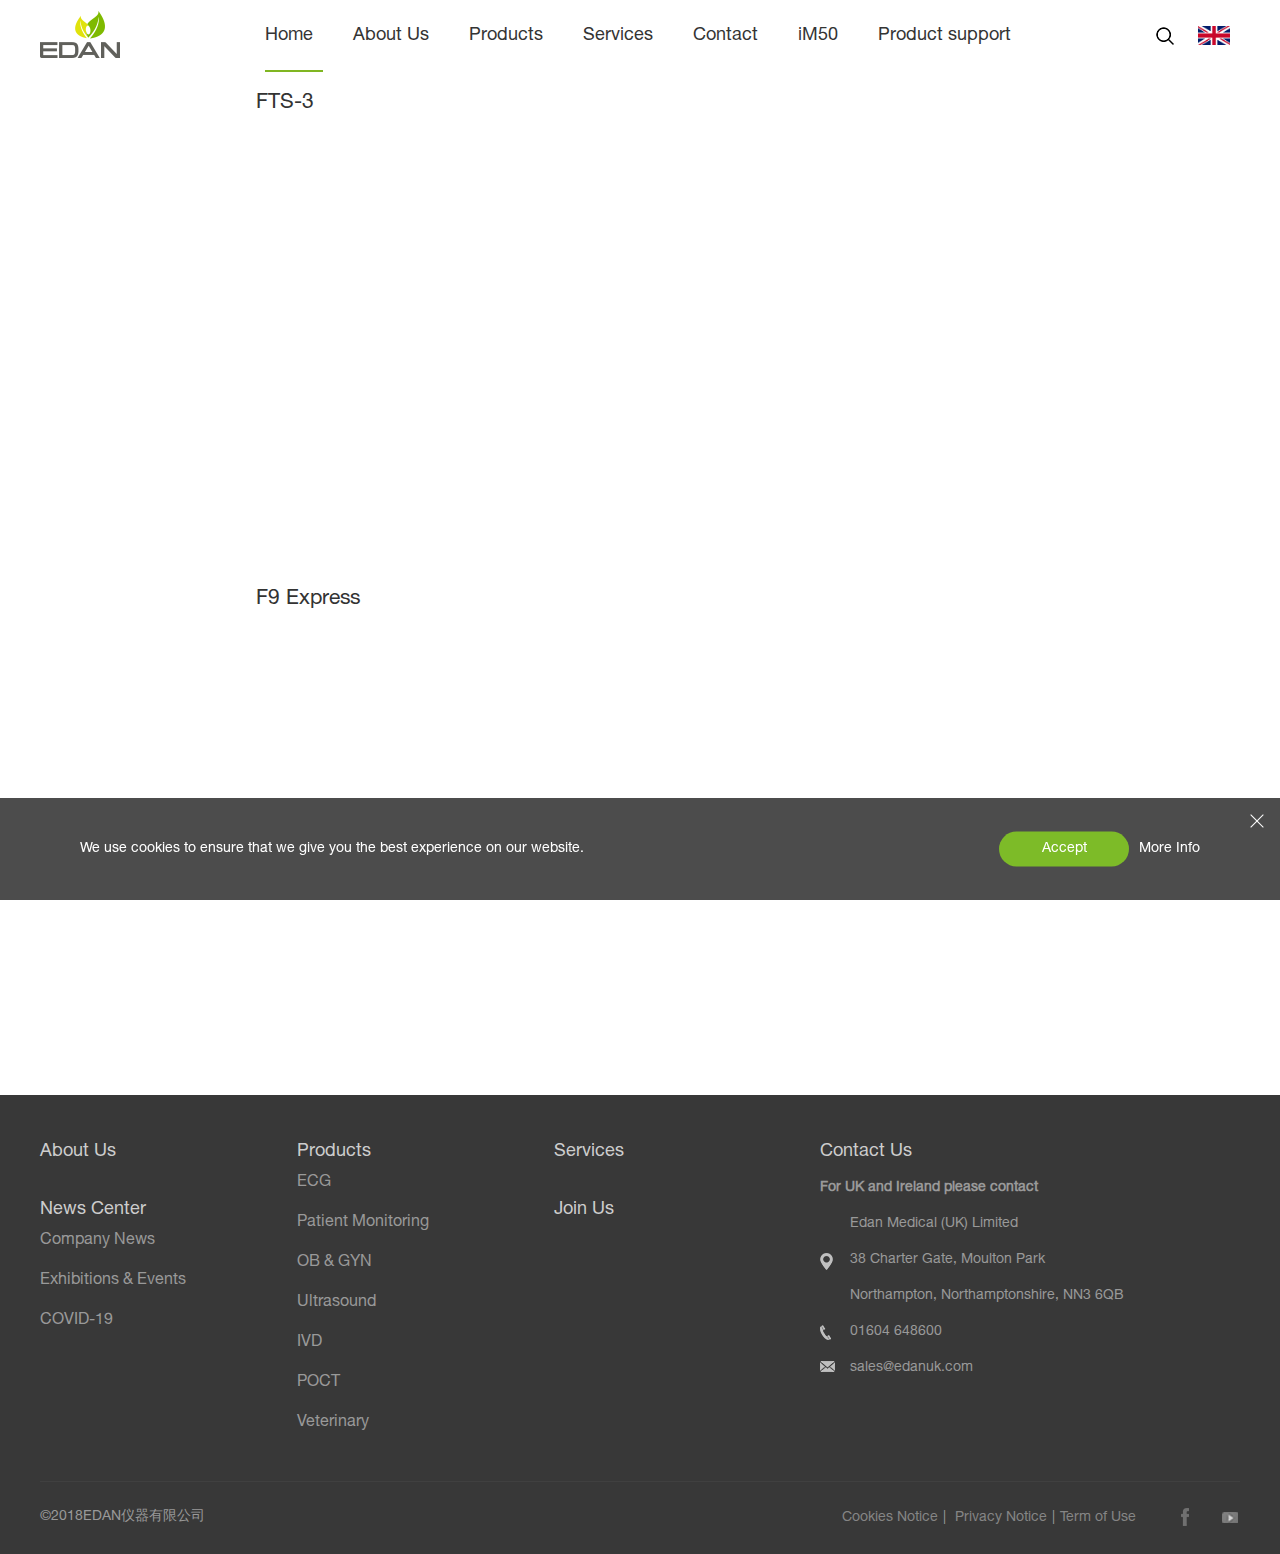
<file: videos.html>
<!DOCTYPE html>
<html><head>
<meta http-equiv="content-type" content="text/html; charset=UTF-8">
        <meta charset="UTF-8">
    <meta name="viewport" content="width=device-width, initial-scale=1.0, maximum-scale=1.0, user-scalable=0">
    <meta http-equiv="X-UA-Compatible" content="IE=edge,chrome=1">
    <meta name="renderer" content="webkit">
    <meta name="format-detection" content="telephone=no">
    <meta name="apple-mobile-web-app-capable" content="yes">
    <meta name="apple-mobile-web-app-status-bar-style" content="black">
    <meta name="format-detection" content="telephone=no">
    <meta name="applicable-device" content="pc,mobile">
    <title>Edan | UK</title>
    <meta name="keywords" content="Edan, OBGYN, In-Vitro Diagnostics, Patient Monitor, Ultrasound, ECG, Medical Devices, Healthcare">
    <meta name="description" content="As a healthcare company, Edan dedicates to provide phenomenal medical devices and healthcare solutions to the world. Seen value-driven and innovative as the core value, Edan’s investment in R&amp;D has exceeded 20% of the revenue in the past three years. Till now, Edan offers more than 100 products and medical solutions under multiple product lines, including Ultrasound, Patient Monitoring, In-Vitro Diagnostics, Point-of-Care Testing, Diagnostic ECG, OBGYN, and Intelligence Healthcare.">
    <meta name="Author" content="沙漠风设计制作www.szweb.cn"> 
    <link rel="shortcut icon" href="assets/favicon.ico" type="image/x-icon">
    <link rel="stylesheet" type="text/css" href="assets/animate.css">
    <link rel="stylesheet" type="text/css" href="assets/layout.css">
    <script type="text/javascript" src="assets/jquery_002.js"></script>
    <script type="text/javascript" src="assets/swiper.js"></script>
    <script type="text/javascript" src="assets/wow.js"></script>
    <script type="text/javascript" src="assets/TweenMax.js"></script>
    <script type="text/javascript" src="assets/jquery.js"></script>
    <!--统计-->
    <script>
var _hmt = _hmt || [];
(function() {
  var hm = document.createElement("script");
  hm.src = "https://hm.baidu.com/hm.js?83e78da06ea90e0e8e223cf48d3edabb";
  var s = document.getElementsByTagName("script")[0]; 
  s.parentNode.insertBefore(hm, s);
})();
</script>

<script>
        $(function () {
            //中文路径
            var url = "https://www.edan.com.cn";
            //获取网页的来路
            var referrer = document.referrer;
            //来路是英文，增加版本通过||增加
            if (referrer.indexOf(url) > -1) {
                Cookie_Set("look", "zh", "d1");
            }
            var bl = navigator.browserLanguage == undefined ? navigator.language.substring(0, 2).toLowerCase() : navigator.browserLanguage.substring(0, 2).toLowerCase();
            var look = Cookie_Get("look");
            //浏览器语言是中文版，并且来路是中文版，说明是用户手动切换到中文版的，不做任何处理
            if (look == "zh") {
            } else if (bl == "zh") {
                //没有来路，并且浏览器语言是英文版，那就跳到英文版
                window.location.href = url;
            }
        });
        function Cookie_Set(name, val, time) {
            var strsec = getsec(time);
            var exp = new Date();
            exp.setTime(exp.getTime() + strsec * 1);
            document.cookie = name + "=" + val + ";expires=" + exp.toGMTString() + ";path=/";
        }
        function Cookie_Get(name) {
            var arr, reg = new RegExp("(^| )" + name + "=([^;]*)(;|$)");
            if (arr = document.cookie.match(reg)) {
                return (arr[2]);
            } else {
                return null;
            }
        }
        function getsec(str) {
            var str1 = str.substring(1, str.length) * 1;
            var str2 = str.substring(0, 1);
            if (str2 == "s") {
                return str1 * 1000;
            } else if (str2 == "h") {
                return str1 * 60 * 60 * 1000;
            } else if (str2 == "d") {
                return str1 * 24 * 60 * 60 * 1000;
            }
        }
    </script><script src="http://bdimg.share.baidu.com/static/api/js/share.js?v=89860593.js?cdnversion=439379"></script></head>
<body>
 <!-- inheader 头部 start -->
<header class="inheader clearfix">

    <div class="inlogo fl">
        <a href="./index.html">
            <img src="assets/inlogo.png" alt="Edan">
        </a>
    </div>

    <ul class="innav-ul clearfix">
        
        <li class="cur">
            <h3> <a class="innav-a" href="./index.html">Home</a><span class="innav-span"></span></h3>
        </li>
        
        <li class="">
            <h3>
                <a class="innav-a" href="./about-us.html">About Us</a><span class="innav-span"></span>
            </h3>
            
        </li>
        
        <li class="">
            <h3>
                <a class="innav-a" href="https://www.edan.com/product/ecg/">Products</a><span class="innav-span"></span>
            </h3>
            
            <div class="innav-menu">
                
                <a href="https://www.edan.com/product/ecg/">ECG</a>
                
                <a href="https://www.edan.com/product/patient/">Patient Monitoring</a>
                
                <a href="https://www.edan.com/product/ob/">OB &amp; GYN</a>
                
                <a href="https://www.edan.com/product/ultrasound/">Ultrasound</a>
                
                <a href="https://www.edan.com/product/ivd/">IVD</a>
                
                <a href="https://www.edan.com/product/poct/">POCT</a>
                
                <a href="https://www.edan.com/product/veterinary/">Veterinary</a>
                
            </div>
            
        </li>
        
        <li class="">
            <h3>
                <a class="innav-a" href="./services.html">Services</a><span class="innav-span"></span>
            </h3>
            
        </li>

        <li class="">
            <h3>
                <a class="innav-a" href="./services.html#contact">Contact</a><span class="innav-span"></span>
            </h3>
        </li>

        <li class="">
            <h3>
                <a class="innav-a" href="./iM50.html">iM50</a><span class="innav-span"></span>
            </h3>
        </li>

        <li class="">
            <h3>
                <a class="innav-a" href="./products.html">Product support</a><span class="innav-span"></span>
            </h3>
        </li>
        
    <div class="line" style="left: 30px; width: 48px;"></div></ul>

    <!-- mobile-btn 移动端导航 start -->
    <div class="mobile-btn fr">
        <span></span>
        <span></span>
        <span></span>
    </div>
    <!-- mobile-btn 移动端导航 end -->

    <div class="inheader-right fr">

        <a href="javascript:;" class="insearch">
            <img src="assets/insearch-btn.png" alt="">
            <div class="insearch-form">
                <form name="topformBySearch" data-children-count="1">
                    <input type="text" placeholder="Search..." name="tbtopSearchKeyword" class="insearch-intxt">
                    <input type="submit" value="" class="insearch-insub">
                </form>
            </div>
        </a>

        <div class="in-en">
            <a href="javascript:;" class="in-ena"><img src="assets/150px-uk.png" width="32px;" alt="eng"></a>
            <div class="inen-view">
                <a href="https://www.edan.com.cn/" target="_blank"><img src="assets/255px-china.png" width="32px;" alt="eng"></a>
                <a href="./index.html" target="_blank"><img src="assets/150px-uk.png" width="32px;" alt="eng"></a>
            </div>
        </div>

    </div>

</header>
<!-- inheader 头部 end -->
<script>
     $(function () {
        $("[name='topformBySearch']").submit(function () {
            var keywords = $("[name='tbtopSearchKeyword']").val();
            if (keywords == "") {
                layer.msg("Please input keywords!", 1, 8);
                return false;
            }
            if (!CheckInput(keywords)) {
                layer.msg("Keywords contain special characters, please re-enter!", 1, 8);
                return false;
            }
            window.location.href = "https://www.edan.com/search/index.html?keyword=" + escape(keywords);
            return false;
        });
    })

    function CheckInput(obj) {
        var pattern = new RegExp("[`~!@#$^&*()=|{}':;',\\[\\].<>/?~！@#￥……&*（）——|{}【】‘；：”“'。，、？]")
        if (pattern.test(obj)) {
            return false;
        }
        return true;
    }
</script><!-- cookies-box start -->
<div class="cookies-btm">
    <div class="cookies-btmcon">
        <a href="javascript:;" class="cookies-btmclose"><span></span></a>

        <div class="cookies-btmtext">
            We use cookies to ensure that we give you the best experience on our website.
        </div>

        <div class="cookies-btmbtn">
            <a href="javascript:;" class="cookies-btnyes">Accept</a>
            <a href="javascript:;" class="cookies-btnmore">More Info</a>
        </div>
    </div>
</div>

<div class="cookies-box">
    <div class="cookies-boxcon">
        
        <a class="cookies-tclose" href="javascript:;"><span></span></a>
        <h1 class="cookies-tit">Cookies Notice</h1>

        <div class="cookies-boxtext">
            <p><b>WHAT IS COOKIE?</b><o:p></o:p></p><p>A cookie is a 
small piece of text that allows a website to recognize your device and 
maintain a consistent, cohesive experience throughout multiple sessions.
 If you visit EDAN pages, both EDAN and third parties will use cookies 
to track and monitor some of your activities, and store and access some 
data about you, your browsing history, and your usage of the EDAN pages.<o:p></o:p></p><p><br></p><p></p><p><b>HOW DOES EDAN USE COOKIES?</b><b><u1:p></u1:p></b><o:p></o:p></p><p>This
 policy describes how both EDAN and other third parties use cookies and 
how you can exercise a greater degree of control over cookies. Please 
keep in mind that this may alter your experience with our website, and 
may limit certain features.<o:p></o:p></p><p><br></p><p><strong>General Browsing:</strong>
 We use cookies that are important for certain technical features of our
 website, like implementing fixes and improvements to our platform.</p><p>These cookies:</p><p>&nbsp;&nbsp;&nbsp;&nbsp;-
 Enable behavior in our Products or Services that is tailored to the 
activity or preferences of a person visiting our properties</p><p>&nbsp;&nbsp;&nbsp;&nbsp;- Allow users to opt out of certain types of modeling or personalization in our products</p><p>&nbsp;&nbsp;&nbsp;&nbsp;- Collect information on our users’ preferences in order to create more useful products</p><p>&nbsp;&nbsp;&nbsp;&nbsp;- Maintain the regular business operations of our Advertising and Marketing departments</p><p>&nbsp;&nbsp;&nbsp;&nbsp;-
 Help to diagnose and correct downtime, bugs, and errors in our code to 
ensure that our products are operating efficiently</p><p></p><p><b><br></b></p><p><b>Analytics:</b><b>&nbsp;</b>We
 use cookies to compile usage activity in order to better cater our 
Products and Services offerings to you, and to third parties. We DO NOT 
share identifiable “raw” data with our clients or any third parties, 
however we do make high-level decisions based on aggregated data about 
your usage of our Products and Services.<br></p><p><br></p><p>These cookies:<u1:p></u1:p><o:p></o:p></p><p>&nbsp;&nbsp;&nbsp;&nbsp;- Monitor site traffic and behavior flows of users<u1:p></u1:p><o:p></o:p></p><p>&nbsp;&nbsp;&nbsp;&nbsp;- Measure the effectiveness of products<u1:p></u1:p><o:p></o:p></p><p>&nbsp;&nbsp;&nbsp;&nbsp;- Measure the effectiveness of off-site marketing campaigns and tactics</p><p></p><p></p><p></p><p><b><br></b></p><p><b>WHAT INFORMATION IS COLLECTED ON ME VIA COOKIES?</b><b><u1:p></u1:p></b><o:p></o:p></p><p>In
 general, we collect most data from you via form submission. However, 
there are cases when visiting our site and/or using our platforms in 
which we may receive certain information through the use of cookies. 
This data will generally not include personally identifying information 
about you.<u1:p></u1:p><o:p></o:p></p><p>&nbsp;&nbsp;&nbsp;&nbsp;- Unique identification tokens<u1:p></u1:p><o:p></o:p></p><p>&nbsp;&nbsp;&nbsp;&nbsp;- User preferences such as favorite tags (for anonymous users only)<o:p></o:p></p><p><br></p><p>Third Party Cookies<o:p></o:p></p><p>The
 use of cookies, the names of cookies, and other cookies related cookies
 technology may change over time and EDAN will make all reasonable 
efforts to notify you by updating our cookies table where material 
changes occur and from time-to-time.</p><p><b><br></b></p><p><b>HOW DO I RESTRICT COOKIES?</b><b><u1:p></u1:p></b><o:p></o:p></p><p>If
 you don’t want EDAN to use cookies when you visit EDAN home pages, you 
can opt-out of certain cookie related processing activities when you 
visit the pages. If you opt-out of cookies, we have to set a cookie to 
tell us that. Please note that EDAN may not work properly and you may 
have diminished functionality if you opt-out of certain cookies.If you 
decide that you do not want cookies to be set on your device by our 
third-party Partners, you can adjust the settings on your internet 
browser and choose from the available Cookies setting to best meet your 
preferences. While setting options may vary from browser to browser, you
 can generally choose to reject some or all cookies, or instead to 
receive a notification when a cookie is being placed on your device. For
 more information, please refer to the user help information for your 
browser of choice. Please keep in mind that cookies may be required for 
certain functionalities, and by blocking these cookies, you may limit 
your access to certain parts or features of our sites.&nbsp;You can 
manually delete the cookies at any time.</p><p></p>
        </div>

        <div class="cookies-btn">
            <a href="javascript:;" class="cookies-accept">Accept</a>
            <a href="javascript:;" class="cookies-close">Close</a>
        </div>
    </div>
</div>
<!-- cookies-box end --><!-- edition 版本切换 start -->



<div class="videos-wrapper">

    <ul class="instruction-videos">
        <li>
            <h2>FTS-3</h2>
            <div class="videoWrapper">
                <iframe src="https://www.youtube.com/embed/REdX3N6_7Bs" frameborder="0" allow="accelerometer; autoplay; clipboard-write; encrypted-media; gyroscope; picture-in-picture" allowfullscreen></iframe>
            </div>
        </li>
        <li>
            <h2>F9 Express</h2>
            <div class="videoWrapper">
                <iframe src="https://www.youtube.com/embed/PzuTy4lpPlA" frameborder="0" allow="accelerometer; autoplay; encrypted-media; gyroscope; picture-in-picture" allowfullscreen></iframe>
            </div>
        </li>
    </ul>

</div>




<!-- data-lang当前语言版本 英文站en，中文站zh -->
<div class="edition" data-lang="zh">
    <div class="edition-con">
        <div class="edition-text">选择另一个国家或地区，以获得适用于你所在位置的内容和在线购物选项。</div>

        <div class="edition-view">
            <!-- cn.png中文图标  en.png英文图标 -->
            <div class="edition-message"><img src="assets/cn.png" alt=""> <span>中文</span></div>

            <a href="javascript:;" class="edition-a">继续</a>
        </div>
        <a href="javascript:;" class="edition-close"><span></span></a>
    </div>
</div>
<!-- edition 版本切换 end --> 
    	



	


 <footer class="neifoot neifooter">
    <div class="infoot-top clearfix">

        <div class="infoot-topview clearfix" style="height: 338px;">
            
            <dl class="infoot-topdl" style="top: 0px; left: 0px;">
                <dt>
                    <a class="infoot-a" href="./about-us.html">About Us</a><span class="infoot-span"></span>
                </dt>
                
            </dl>
            
            <dl class="infoot-topdl" style="top: 0px; left: 210px;">
                <dt>
                    <a class="infoot-a" href="https://www.edan.com/product/ecg/">Products</a><span class="infoot-span"></span>
                </dt>
                
                <dd>
                    
                    <a href="https://www.edan.com/product/ecg/">ECG</a>
                    
                    <a href="https://www.edan.com/product/patient/">Patient Monitoring</a>
                    
                    <a href="https://www.edan.com/product/ob/">OB &amp; GYN</a>
                    
                    <a href="https://www.edan.com/product/ultrasound/">Ultrasound</a>
                    
                    <a href="https://www.edan.com/product/ivd/">IVD</a>
                    
                    <a href="https://www.edan.com/product/poct/">POCT</a>
                    
                    <a href="https://www.edan.com/product/veterinary/">Veterinary</a>
                    
                </dd>
                
            </dl>
            
            <dl class="infoot-topdl" style="top: 0px; left: 420px;">
                <dt>
                    <a class="infoot-a" href="./services.html">Services</a><span class="infoot-span"></span>
                </dt>
                
            </dl>
            
            <dl class="infoot-topdl" style="top: 58px; left: 0px;">
                <dt>
                    <a class="infoot-a" href="https://www.edan.com/news/company/">News Center</a><span class="infoot-span"></span>
                </dt>
                
                <dd>
                    
                    <a href="https://www.edan.com/news/company/">Company News</a>
                    
                    <a href="https://www.edan.com/news/Information/">Exhibitions &amp; Events</a>
                    
                    <a href="https://www.edan.com/news/company101/">COVID-19</a>
                    
                </dd>
                
            </dl>
            
            <dl class="infoot-topdl" style="top: 58px; left: 420px;">
                <dt>
                    <a class="infoot-a" href="https://www.edan.com/join/">Join Us</a><span class="infoot-span"></span>
                </dt>
                
            </dl>
            
        </div>

        <div class="infoot-fr">
            
            <h2>Contact Us</h2>

            <ul class="infoot-frul">
                <li>For UK and Ireland please contact</li>
                <li>Edan Medical (UK) Limited</li>
                <li>38 Charter Gate, Moulton Park</li>
                <li>Northampton, Northamptonshire, NN3 6QB</li>
                <li>01604 648600</li>
                <li>sales@edanuk.com</li>
            </ul>
        </div>

    </div>

    <div class="infoot-btm clearfix neifoot-btm">
        <div class="infoot-bfl">
            ©2018EDAN仪器有限公司
        </div>

        <div class="infoot-bfr">
            <a class="infoot-a1" href="https://www.edan.com/cookies/">Cookies Notice</a>|
            <a class="infoot-a1" href="https://www.edan.com/privacy/">Privacy Notice</a>|<a class="infoot-a1" href="https://www.edan.com/term/">Term of Use</a>
            <div class="infoot-fen">
               
                <a href="https://www.facebook.com/EDANInstrumentsInc" target="_blank" rel="nofollow"><img src="assets/infoot-a5.png" alt="Facebook"></a>
                
                <a href="https://www.youtube.com/channel/UCugG01IxCyG2b40XiAtHyAA" target="_blank" rel="nofollow"><img src="assets/20191031015152_893806.png" alt="YouTube"></a>
                
            </div>
        </div>
    </div>
</footer> <script type="text/javascript" src="assets/layout.js"></script>


</body></html>
</file>
<file: assets/layout.css>
@charset "UTF-8";
/*--公共部分--*/
html {
  -webkit-text-size-adjust: 100%;
  -ms-text-size-adjust: 100%;
  -webkit-font-smoothing: antialiased;
  -webkit-tap-highlight-color: transparent;
  -webkit-touch-callout: none;
  cursor: pointer;
}

body, form, img, ul, ol, li, dl, dt, dd, p, tr, td, strong, span, pre {
  margin: 0;
  padding: 0;
  border: 0;
}

h1, h2, h3, h4, h5, h6, p {
  margin: 0;
  padding: 0;
  font-weight: normal;
}

body, button, input, select, textarea {
  font: 14px/1.5 "HelveRoman", Arial, "Microsoft YaHei", "Hiragino Sans GB", sans-serif;
  color: #333;
}

ul, li {
  list-style: none;
}

img {
  border: 0;
  vertical-align: middle;
}

table {
  border-collapse: collapse;
  border-spacing: 0;
}

table th, table td {
  border: 1px solid #ccc;
}

*, :after, :before {
  -webkit-box-sizing: border-box;
  -moz-box-sizing: border-box;
  box-sizing: border-box;
  background-repeat: no-repeat;
}

article, aside, footer, header, nav, section {
  display: block;
}

a {
  background-color: transparent;
  -webkit-text-decoration-skip: objects;
  text-decoration: none;
  color: #333;
  outline: none;
  cursor: pointer;
}

a:hover {
  background-repeat: no-repeat;
  text-decoration: none;
}

a, input[type=button], button, label, input[type=submit], input[type=reset] {
  cursor: pointer;
}

input[type=number]::-webkit-outer-spin-button, input[type=number]::-webkit-inner-spin-button {
  -webkit-appearance: none !important;
  margin: 0;
}

input[type=number] {
  -moz-appearance: textfield;
}

sub, sup {
  font-size: 75%;
  line-height: 0;
  position: relative;
  vertical-align: baseline;
}

sub {
  bottom: -0.25em;
}

sup {
  top: -0.5em;
}

audio, video {
  display: inline-block;
}

[type=checkbox], [type=radio] {
  -webkit-box-sizing: border-box;
  -moz-box-sizing: border-box;
  box-sizing: border-box;
  padding: 0;
}

input, textarea, select {
  outline: none;
}

input[type=text], input[type=password], input[type=button], input[type=submit], input[type=reset], button, select, textarea {
  outline-style: none;
  -webkit-appearance: none;
  resize: none;
  border: none;
  -webkit-border-radius: 0;
  border-radius: 0;
}

textarea {
  overflow: auto;
  vertical-align: top;
}

input:-webkit-autofill {
  -webkit-box-shadow: 0 0 0px rgba(255, 255, 255, 0) inset !important;
}

.bd_weixin_popup, .content-box {
  -webkit-box-sizing: content-box;
  -moz-box-sizing: content-box;
  box-sizing: content-box;
}

.clearfix:after {
  visibility: hidden;
  display: block;
  font-size: 0;
  content: " ";
  clear: both;
  height: 0;
}

.clearfix {
  *zoom: 1;
}

.clear {
  clear: both;
  line-height: 0;
  height: 0;
  font-size: 0;
}

.fl {
  float: left;
}

.fr {
  float: right;
}

.show {
  display: block !important;
}

.hide {
  display: none !important;
}

.commonweb {
  padding: 0px 15px;
}

.commonwebbox {
  margin-left: 0px;
  margin-right: 0px;
}

.commonleft {
  float: none;
}

.commonright {
  float: none;
}

.visible-sm, .visible-md, .visible-lg {
  display: none;
}

.hidden-sm, .hidden-md, .hidden-lg {
  display: block;
}

.col-xs-1, .col-xs-2, .col-xs-3, .col-xs-4, .col-xs-5, .col-xs-6, .col-xs-7, .col-xs-8, .col-xs-9, .col-xs-10, .col-xs-11, .col-xs-12 {
  float: left;
  padding-left: 10px;
  padding-right: 10px;
}

.col-xs-12 {
  width: 100%;
}

.col-xs-11 {
  width: 91.66666667%;
}

.col-xs-10 {
  width: 83.33333333%;
}

.col-xs-9 {
  width: 75%;
}

.col-xs-8 {
  width: 66.66666667%;
}

.col-xs-7 {
  width: 58.33333333%;
}

.col-xs-6 {
  width: 50%;
}

.col-xs-5 {
  width: 41.66666667%;
}

.col-xs-4 {
  width: 33.33333333%;
}

.col-xs-3 {
  width: 25%;
}

.col-xs-2 {
  width: 16.66666667%;
}

.col-xs-1 {
  width: 8.33333333%;
}

@media (max-width: 320px) {
  body {
    min-width: 320px;
  }
}
@media (min-width: 768px) {
  .commonweb {
    padding: 0px 20px;
  }

  .commonwebbox {
    margin-left: -10px;
    margin-right: -10px;
  }

  .col-sm-1, .col-sm-2, .col-sm-3, .col-sm-4, .col-sm-5, .col-sm-6, .col-sm-7, .col-sm-8, .col-sm-9, .col-sm-10, .col-sm-11, .col-sm-12 {
    float: left;
    padding-left: 10px;
    padding-right: 10px;
  }

  .col-sm-12 {
    width: 100%;
  }

  .col-sm-11 {
    width: 91.66666667%;
  }

  .col-sm-10 {
    width: 83.33333333%;
  }

  .col-sm-9 {
    width: 75%;
  }

  .col-sm-8 {
    width: 66.66666667%;
  }

  .col-sm-7 {
    width: 58.33333333%;
  }

  .col-sm-6 {
    width: 50%;
  }

  .col-sm-5 {
    width: 41.66666667%;
  }

  .col-sm-4 {
    width: 33.33333333%;
  }

  .col-sm-3 {
    width: 25%;
  }

  .col-sm-2 {
    width: 16.66666667%;
  }

  .col-sm-1 {
    width: 8.33333333%;
  }

  .visible-sm {
    display: block;
  }

  .hidden-sm {
    display: none;
  }
}
@media (min-width: 992px) {
  .commonweb {
    padding: 0px 40px;
  }

  .commonwebbox {
    margin-left: -10px;
    margin-right: -10px;
  }

  .commonleft {
    float: left;
  }

  .commonright {
    float: right;
  }

  .visible-md {
    display: block;
  }

  .hidden-md {
    display: none;
  }

  .col-md-1, .col-md-2, .col-md-3, .col-md-4, .col-md-5, .col-md-6, .col-md-7, .col-md-8, .col-md-9, .col-md-10, .col-md-11, .col-md-12 {
    float: left;
    padding-left: 10px;
    padding-right: 10px;
  }

  .col-md-12 {
    width: 100%;
  }

  .col-md-11 {
    width: 91.66666667%;
  }

  .col-md-10 {
    width: 83.33333333%;
  }

  .col-md-9 {
    width: 75%;
  }

  .col-md-8 {
    width: 66.66666667%;
  }

  .col-md-7 {
    width: 58.33333333%;
  }

  .col-md-6 {
    width: 50%;
  }

  .col-md-5 {
    width: 41.66666667%;
  }

  .col-md-4 {
    width: 33.33333333%;
  }

  .col-md-3 {
    width: 25%;
  }

  .col-md-2 {
    width: 16.66666667%;
  }

  .col-md-1 {
    width: 8.33333333%;
  }
}
@media (min-width: 1200px) {
  html {
    cursor: default;
  }

  .commonleft {
    float: left;
  }

  .commonright {
    float: right;
  }

  .visible-lg {
    display: block;
  }

  .hidden-lg {
    display: none;
  }

  .col-lg-1, .col-lg-2, .col-lg-3, .col-lg-4, .col-lg-5, .col-lg-6, .col-lg-7, .col-lg-8, .col-lg-9, .col-lg-10, .col-lg-11, .col-lg-12 {
    float: left;
    padding-left: 10px;
    padding-right: 10px;
  }

  .col-lg-12 {
    width: 100%;
  }

  .col-lg-11 {
    width: 91.66666667%;
  }

  .col-lg-10 {
    width: 83.33333333%;
  }

  .col-lg-9 {
    width: 75%;
  }

  .col-lg-8 {
    width: 66.66666667%;
  }

  .col-lg-7 {
    width: 58.33333333%;
  }

  .col-lg-6 {
    width: 50%;
  }

  .col-lg-5 {
    width: 41.66666667%;
  }

  .col-lg-4 {
    width: 33.33333333%;
  }

  .col-lg-3 {
    width: 25%;
  }

  .col-lg-2 {
    width: 16.66666667%;
  }

  .col-lg-1 {
    width: 8.33333333%;
  }
}
@media (min-width: 1260px) {
  .commonweb {
    margin: 0px auto;
    max-width: 1200px;
    padding: 0;
  }
}
/* layout start*/
.swiper-container {
  margin-left: auto;
  margin-right: auto;
  position: relative;
  overflow: hidden;
  z-index: 1;
}

.swiper-container-no-flexbox .swiper-slide {
  float: left;
}

.swiper-container-vertical > .swiper-wrapper {
  -webkit-box-orient: vertical;
  -moz-box-orient: vertical;
  -ms-flex-direction: column;
  -webkit-flex-direction: column;
  flex-direction: column;
}

.swiper-wrapper {
  position: relative;
  width: 100%;
  height: 100%;
  z-index: 1;
  display: -webkit-box;
  display: -moz-box;
  display: -ms-flexbox;
  display: -webkit-flex;
  display: flex;
  -webkit-transition-property: -webkit-transform;
  -moz-transition-property: -moz-transform;
  -o-transition-property: -o-transform;
  transition-property: -webkit-transform;
  -moz-transition-property: transform, -moz-transform;
  -moz-transition-property: transform, -moz-transform;
  transition-property: transform;
  transition-property: transform, -webkit-transform, -moz-transform, -o-transform;
  transition-property: transform, -webkit-transform, -moz-transform, -o-transform;
  -webkit-box-sizing: content-box;
  -moz-box-sizing: content-box;
  box-sizing: content-box;
}

.swiper-container-android .swiper-slide, .swiper-wrapper {
  -webkit-transform: translate3d(0, 0, 0);
  -moz-transform: translate3d(0, 0, 0);
  -o-transform: translate(0, 0);
  -ms-transform: translate3d(0, 0, 0);
  transform: translate3d(0, 0, 0);
}

.swiper-container-multirow > .swiper-wrapper {
  -webkit-box-lines: multiple;
  -moz-box-lines: multiple;
  -ms-flex-wrap: wrap;
  -webkit-flex-wrap: wrap;
  flex-wrap: wrap;
}

.swiper-container-free-mode > .swiper-wrapper {
  -webkit-transition-timing-function: ease-out;
  -moz-transition-timing-function: ease-out;
  -o-transition-timing-function: ease-out;
  transition-timing-function: ease-out;
  margin: 0 auto;
}

.swiper-slide {
  -webkit-flex-shrink: 0;
  -ms-flex: 0 0 auto;
  -ms-flex-negative: 0;
  flex-shrink: 0;
  width: 100%;
  height: 100%;
  position: relative;
}

.swiper-container-autoheight, .swiper-container-autoheight .swiper-slide {
  height: auto;
}

.swiper-container-autoheight .swiper-wrapper {
  -webkit-box-align: start;
  -ms-flex-align: start;
  -webkit-align-items: flex-start;
  -moz-box-align: start;
  align-items: flex-start;
  -webkit-transition-property: -webkit-transform, height;
  -moz-transition-property: -moz-transform;
  -o-transition-property: -o-transform;
  -webkit-transition-property: height, -webkit-transform;
  transition-property: height, -webkit-transform;
  -o-transition-property: height, -o-transform;
  -moz-transition-property: transform, height, -moz-transform;
  transition-property: transform, height;
  transition-property: transform, height, -webkit-transform, -moz-transform, -o-transform;
}

.swiper-container .swiper-notification {
  position: absolute;
  left: 0;
  top: 0;
  pointer-events: none;
  opacity: 0;
  z-index: -1000;
}

.swiper-wp8-horizontal {
  -ms-touch-action: pan-y;
  touch-action: pan-y;
}

.swiper-wp8-vertical {
  -ms-touch-action: pan-x;
  touch-action: pan-x;
}

.swiper-button-next, .swiper-button-prev {
  position: absolute;
  top: 50%;
  width: 27px;
  height: 44px;
  margin-top: -22px;
  z-index: 10;
  cursor: pointer;
  -o-background-size: 27px 44px;
  background-size: 27px 44px;
  background-position: center;
  background-repeat: no-repeat;
}

.swiper-button-next.swiper-button-disabled, .swiper-button-prev.swiper-button-disabled {
  opacity: 0.35;
  cursor: auto;
  pointer-events: none;
}

.swiper-pagination {
  position: absolute;
  text-align: center;
  -webkit-transition: 0.3s;
  -moz-transition: 0.3s;
  -o-transition: 0.3s;
  transition: 0.3s;
  -webkit-transform: translate3d(0, 0, 0);
  -ms-transform: translate3d(0, 0, 0);
  -o-transform: translate3d(0, 0, 0);
  -moz-transform: translate3d(0, 0, 0);
  transform: translate3d(0, 0, 0);
  z-index: 10;
}

.swiper-pagination.swiper-pagination-hidden {
  opacity: 0;
}

.swiper-pagination-clickable .swiper-pagination-bullet {
  cursor: pointer;
}

.swiper-container-fade.swiper-container-free-mode .swiper-slide {
  -webkit-transition-timing-function: ease-out;
  -moz-transition-timing-function: ease-out;
  -o-transition-timing-function: ease-out;
  transition-timing-function: ease-out;
}

.swiper-container-fade .swiper-slide {
  pointer-events: none;
  -webkit-transition-property: opacity;
  -moz-transition-property: opacity;
  -o-transition-property: opacity;
  transition-property: opacity;
}

.swiper-container-fade .swiper-slide .swiper-slide {
  pointer-events: none;
}

.swiper-container-fade .swiper-slide-active, .swiper-container-fade .swiper-slide-active .swiper-slide-active {
  pointer-events: auto;
}

.swiper-pagination.swiper-pagination-hidden {
  opacity: 0;
}

.swiper-pagination-bullet {
  width: 8px;
  height: 8px;
  display: inline-block;
  -webkit-border-radius: 100%;
  border-radius: 100%;
  background: #000;
}

button.swiper-pagination-bullet {
  border: none;
  margin: 0;
  padding: 0;
  -webkit-box-shadow: none;
  box-shadow: none;
  -moz-appearance: none;
  -ms-appearance: none;
  -webkit-appearance: none;
  appearance: none;
}

.swiper-pagination-clickable .swiper-pagination-bullet {
  cursor: pointer;
}

.swiper-pagination-bullet-active {
  opacity: 1;
  background: #007aff;
}

@font-face {
  font-family: HelveBd;
  src: url("../assets/HelveticaNeueLTPro-Bd.otf");
}
@font-face {
  font-family: HelveMd;
  src: url("../assets/HelveticaNeueLTPro-Md.otf");
}
@font-face {
  font-family: HelveLt;
  src: url("../assets/HelveticaNeueLTPro-Lt.otf");
}
@font-face {
  font-family: HelveRoman;
  src: url("../assets/HelveticaNeueLTPro-Roman.otf");
}
.fontHB {
  font-family: "HelveBd";
}

.fontHM {
  font-family: "HelveMd";
}

.fontHL {
  font-family: "HelveLt";
}

img {
  max-width: 100%;
  vertical-align: middle;
}

body.active {
  padding-top: 60px;
}

.mobile-btn {
  float: right;
  width: 60px;
  height: 100%;
  padding: 10px 12px 0;
  cursor: pointer;
}

.mobile-btn span {
  position: relative;
  display: block;
  width: 100%;
  height: 3px;
  margin-top: 8px;
  -webkit-border-radius: 1px;
  border-radius: 1px;
  background: #80b622;
  -webkit-transition: all 0.3s;
  -o-transition: all 0.3s;
  -moz-transition: all 0.3s;
  transition: all 0.3s;
}

.mobile-btn.active span:nth-child(1) {
  -webkit-transform: translateY(11px) rotate(-45deg);
  -moz-transform: translateY(11px) rotate(-45deg);
  -ms-transform: translateY(11px) rotate(-45deg);
  -o-transform: translateY(11px) rotate(-45deg);
  transform: translateY(11px) rotate(-45deg);
}

.mobile-btn.active span:nth-child(2) {
  opacity: 0;
}

.mobile-btn.active span:nth-child(3) {
  -webkit-transform: translateY(-11px) rotate(45deg);
  -moz-transform: translateY(-11px) rotate(45deg);
  -ms-transform: translateY(-11px) rotate(45deg);
  -o-transform: translateY(-11px) rotate(45deg);
  transform: translateY(-11px) rotate(45deg);
}

.inheader {
  width: 100%;
  height: 60px;
  padding: 0 15px;
  padding-right: 3px;
  background: #ffffff;
}

.inheader.active {
  position: fixed;
  top: 0;
  left: 0;
  z-index: 200;
  -webkit-box-shadow: 0px 0px 2px -1px #aaa;
  box-shadow: 0px 0px 2px -1px #aaa;
}

.inlogo {
  height: 100%;
  line-height: 60px;
}

.inlogo img {
  max-height: 80%;
}

.inheader-right {
  height: 100%;
  font-size: 0;
}

.insearch {
  position: relative;
  display: inline-block;
  vertical-align: middle;
  margin-right: 24px;
  height: 100%;
  line-height: 60px;
}

.insearch img {
  vertical-align: middle;
}

.insearch-form {
  display: none;
  position: fixed;
  top: 60px;
  right: 0;
  z-index: 200;
  width: 100%;
  padding: 10px;
  background: rgba(255, 255, 255, 0.5);
}

.insearch-form form {
  position: relative;
  display: block;
  width: 100%;
  -webkit-border-radius: 3px;
  border-radius: 3px;
  overflow: hidden;
}

.insearch-form form input {
  display: block;
}

.insearch-form .insearch-intxt {
  width: 100%;
  height: 40px;
  padding: 0 50px 0 10px;
  line-height: 40px;
  background: #fff;
}

.insearch-form .insearch-insub {
  position: absolute;
  top: 0;
  right: 0;
  z-index: 10;
  width: 40px;
  height: 100%;
  background: url(./insearch-btn.png);
  background-repeat: no-repeat;
  background-position: center center;
}

.in-en {
  position: relative;
  display: inline-block;
  vertical-align: middle;
  margin-right: 10px;
}

.in-ena {
  display: block;
  line-height: 60px;
  font-size: 16px;
  color: #363636;
}

.inen-view {
  position: absolute;
  top: 60px;
  left: 50%;
  z-index: 200;
  display: none;
  padding: 10px 0;
  background: rgba(255, 255, 255, 0.8);
  -webkit-transform: translateX(-50%);
  -moz-transform: translateX(-50%);
  -ms-transform: translateX(-50%);
  -o-transform: translateX(-50%);
  transform: translateX(-50%);
}

.inen-view a {
  display: block;
  width: 100%;
  min-width: 90px;
  padding: 8px 15px;
  line-height: 20px;
  text-align: center;
  font-size: 14px;
  color: #4c4d4d;
  white-space: nowrap;
}

.innav-ul {
  display: none;
  position: fixed;
  top: 60px;
  left: 0;
  z-index: 200;
  width: 100%;
  height: 100%;
  padding: 20px 15px 80px;
  background: #fff;
  border-top: 1px solid #ddd;
  overflow-y: auto;
}

.innav-ul li {
  width: 100%;
  border-bottom: 1px solid #ddd;
}

.innav-ul li h3 {
  position: relative;
  width: 100%;
}

/* .innav-ul li.active h3:after { position: absolute; top: 50%; right: 10px; width: 10px; height: 10px; border-right: 2px solid #666; border-top: 2px solid #666; -webkit-transform: translateY(-50%) rotate(45deg); -moz-transform: translateY(-50%) rotate(45deg); -ms-transform: translateY(-50%) rotate(45deg); -o-transform: translateY(-50%) rotate(45deg); transform: translateY(-50%) rotate(45deg); -webkit-transition: all .3s; -o-transition: all .3s; -moz-transition: all .3s; transition: all .3s; content: ''; } */
.innav-ul li.active .innav-span {
  position: absolute;
  top: 0;
  right: 0;
  z-index: 10;
  display: block;
  width: 40%;
  height: 100%;
}

.innav-ul li h3.active:after {
  -webkit-transform: translateY(-50%) rotate(135deg);
  -moz-transform: translateY(-50%) rotate(135deg);
  -ms-transform: translateY(-50%) rotate(135deg);
  -o-transform: translateY(-50%) rotate(135deg);
  transform: translateY(-50%) rotate(135deg);
}

.innav-a {
  display: block;
  width: 100%;
  line-height: 45px;
  font-size: 16px;
  color: #343434;
}

.innav-span {
  display: none;
}

.innav-menu {
  display: none;
  width: 100%;
  padding-bottom: 20px;
}

.innav-menu a {
  display: block;
  width: 100%;
  line-height: 40px;
  font-size: 14px;
  color: #4c4d4d;
}

.neifoot {
  width: 100%;
  padding: 0 15px;
  background: #383838;
}

.infoot-top {
  width: 100%;
  max-width: 1200px;
  margin: 0 auto;
  padding: 10px 0 16px;
}

.infoot-topview {
  width: 100%;
}

.infoot-topdl {
  width: 100%;
  padding-top: 0px;
  border-bottom: 1px solid #505050;
}

.infoot-topdl dt {
  position: relative;
  width: 100%;
}

.infoot-topdl dt.active .infoot-span {
  position: absolute;
  top: 0;
  right: 0;
  z-index: 10;
  width: 40%;
  height: 100%;
  display: block;
}

.infoot-topdl dt.active:after {
  position: absolute;
  top: 50%;
  right: 10px;
  z-index: 1;
  width: 10px;
  height: 10px;
  border-top: 2px solid #aaa;
  border-right: 2px solid #aaa;
  -webkit-transition: all 0.3s;
  -o-transition: all 0.3s;
  -moz-transition: all 0.3s;
  transition: all 0.3s;
  -webkit-transform: translateY(-50%) rotate(45deg);
  -moz-transform: translateY(-50%) rotate(45deg);
  -ms-transform: translateY(-50%) rotate(45deg);
  -o-transform: translateY(-50%) rotate(45deg);
  transform: translateY(-50%) rotate(45deg);
  content: "";
}

.infoot-topdl dt.active2:after {
  -webkit-transform: translateY(-50%) rotate(135deg);
  -moz-transform: translateY(-50%) rotate(135deg);
  -ms-transform: translateY(-50%) rotate(135deg);
  -o-transform: translateY(-50%) rotate(135deg);
  transform: translateY(-50%) rotate(135deg);
}

.infoot-topdl dd {
  display: none;
  width: 100%;
  padding-bottom: 20px;
}

.infoot-topdl dd a {
  display: block;
  width: 100%;
  line-height: 40px;
  font-size: 14px;
  color: #999;
}

.infoot-span {
  display: none;
}

.infoot-a {
  display: block;
  width: 100%;
  line-height: 45px;
  font-size: 16px;
  color: #cdcdcd;
}

.infoot-fr {
  padding-top: 10px;
  width: 100%;
}

.infoot-fr h2 {
  width: 100%;
  display: block;
  line-height: 45px;
  font-size: 16px;
  color: #cdcdcd;
}

.infoot-frul {
  width: 100%;
  padding-top: 0px;
}

.infoot-frul li {
  padding-left: 30px;
  width: 100%;
  margin-bottom: 10px;
  line-height: 20px;
  font-size: 14px;
  color: #999;
  background-repeat: no-repeat;
  background-position: left 3px;
}

.infoot-frul li:nth-child(1) {
  font-weight: 700;
  padding-left: 0;
}

.infoot-frul li:nth-child(3) {
  background-image: url(../assets/adr.png);
}

.infoot-frul li:nth-child(5) {
  background-image: url(../assets/tel.png);
}

.infoot-frul li:nth-child(6) {
  background-image: url(../assets/mess.png);
}

.infoot-btm {
  width: 100%;
  max-width: 1200px;
  margin: 0 auto;
  padding: 0px 0 20px;
  color: #999;
}

.infoot-bfl {
  width: 100%;
  font-size: 12px;
  line-height: 12px;
}

.infoot-bfl img {
  vertical-align: bottom;
  margin-right: 8px;
}

.infoot-bfr {
  width: 100%;
  padding-top: 10px;
}

.infoot-bfr .infoot-a1 {
  margin: 0 5px;
  line-height: 20px;
  font-size: 14px;
  color: #858585;
}

.infoot-fen {
  display: inline-block;
  vertical-align: middle;
  font-size: 0;
}

.infoot-fen a {
  display: inline-block;
  vertical-align: middle;
  width: 20px;
  height: 20px;
  text-align: center;
  line-height: 20px;
  margin-right: 25px;
}

.infoot-fen a:last-child {
  margin-right: 0;
}

.nei-banner {
  position: relative;
  width: 100%;
}

.nei-banner .swiper-slide {
  width: 100%;
  overflow: hidden;
}

.nei-banner .swiper-slide img {
  position: relative;
  left: 50%;
  height: 200px;
  max-width: none;
  width: auto;
  -webkit-transform: translateX(-50%);
  -moz-transform: translateX(-50%);
  -ms-transform: translateX(-50%);
  -o-transform: translateX(-50%);
  transform: translateX(-50%);
}

.nei-ermenu {
  display: none;
}

.products-menu {
  width: 100%;
  padding: 20px 15px 20px;
  text-align: center;
  font-size: 0;
  background: #ffffff;
}

.products-menu a {
  position: relative;
  display: inline-block;
  vertical-align: middle;
  margin: 0 10px 8px;
  font-size: 16px;
  color: #d6d5d5;
  font-family: "HelveMd";
  border: 2px solid transparent;
}

.products-menu a:after {
  position: absolute;
  top: 50%;
  right: -10px;
  margin-right: -4px;
  width: 4px;
  height: 4px;
  -webkit-border-radius: 50%;
  border-radius: 50%;
  background: #d6d5d5;
  -webkit-transform: translateY(-50%);
  -moz-transform: translateY(-50%);
  -ms-transform: translateY(-50%);
  -o-transform: translateY(-50%);
  transform: translateY(-50%);
  content: "";
}

.products-menu a:last-child::after {
  display: none;
}

.products-list {
  display: none;
  width: 100%;
  padding: 0 15px 5.11905%;
  background: #fff;
}

.products-topimg {
  width: 100%;
}

.products-topimg img {
  width: 100%;
}

.prodcuts-toptext {
  width: 100%;
  padding: 20px;
}

.products-toptit {
  position: relative;
  width: 100%;
  margin-bottom: 16px;
  padding-bottom: 10px;
  line-height: 30px;
  font-size: 20px;
  color: #fff;
}

.products-toptit:after {
  position: absolute;
  bottom: 0;
  left: 0;
  width: 30px;
  height: 2px;
  content: "";
}

.products-toptit a {
  color: #fff;
}

.products-toptxt {
  width: 100%;
  line-height: 20px;
  font-size: 14px;
  color: #ffffff;
}

.products-listul {
  width: 100%;
  max-width: 1200px;
  margin: 0 auto;
  padding: 13.33333% 0px 0;
  font-size: 0;
}

.products-listul li {
  display: inline-block;
  vertical-align: top;
  width: 49%;
  margin-right: 2%;
  margin-bottom: 15px;
}

.products-listul li:nth-child(2n) {
  margin-right: 0;
}

.products-liimg {
  width: 100%;
  position: relative;
  height: 0;
  padding-top: 63.15789%;
  overflow: hidden;
}

.products-liimg img {
  position: absolute;
  top: 0;
  left: 0;
  width: 100%;
  height: 100%;
}

.products-litxt {
  width: 100%;
  padding: 10px 0;
  text-align: center;
}

.prducts-lih3 {
  width: 100%;
  line-height: 24px;
  font-size: 16px;
  color: #545759;
}

.products-lides {
  width: 100%;
  line-height: 24x;
  font-size: 16px;
  color: #d1d1d1;
}

.list-more {
  padding: 3.21429% 0 2.08333%;
  text-align: center;
  font-size: 16px;
  color: #d6d5d5;
}

.list-more p {
  margin-top: 10px;
}

.list-more img {
  display: none;
}

.pnei-ermenu a:nth-child(1):hover {
  background: #F99B0C;
}

.pnei-ermenu a:nth-child(2):hover {
  background: #05ce7b;
}

.pnei-ermenu a:nth-child(3):hover {
  background: #F9827F;
}

.pnei-ermenu a:nth-child(4):hover {
  background: #0072C6;
}

.pnei-ermenu a:nth-child(5):hover {
  background: #F74902;
}

.pnei-ermenu a:nth-child(6):hover {
  background: #00ADC6;
}

.pnei-ermenu a:nth-child(7):hover {
  background: #8CAFAD;
}

.productspost-one {
  width: 100%;
  padding: 32px 15px;
  text-align: center;
  background: -webkit-gradient(linear, left top, right top, from(#81cdf0), to(#81cdf0));
  background: -webkit-linear-gradient(left, #81cdf0, #81cdf0);
  background: -moz- oldlinear-gradient(left, #81cdf0, #81cdf0);
  background: -o-linear-gradient(left, #81cdf0, #81cdf0);
  background: linear-gradient(90deg, #81cdf0, #81cdf0);
}

.productspost-h2 {
  width: 100%;
  line-height: 28px;
  font-size: 22px;
  color: #004d8f;
  font-family: "HelveLt";
}

.productspost-h3 {
  line-height: 20px;
  margin-top: 3px;
  font-size: 14px;
  color: #004d8f;
  font-family: "HelveMd";
}

.productspost-des {
  margin-top: 14px;
  line-height: 24px;
  font-size: 14px;
  color: #004d8f;
}

.productspost-des * {
  white-space: normal !important;
}

.productspost-des::-webkit-scrollbar {
  width: 3px;
  height: 8px;
  background-color: #fff;
}

.productspost-des::-webkit-scrollbar-track {
  -webkit-box-shadow: inset 0 0 2px rgba(0, 0, 0, 0.1);
  -webkit-border-radius: 0px;
  border-radius: 0px;
  background-color: #f4f4f4;
}

.productspost-des::-webkit-scrollbar-thumb {
  -webkit-border-radius: 0px;
  border-radius: 0px;
  -webkit-box-shadow: inset 0 0 2px rgba(0, 0, 0, 0.1);
  background-color: #004d8f;
}

.productspost-two, .propost5-one {
  width: 100%;
}

.productspost-two {
  background: #262425;
}

.propost5-one {
  background: #fafafa;
}

.productspost-two .swiper-slide, .propost5-one .swiper-slide {
  width: 100%;
  overflow: hidden;
}

.productspost-two .swiper-slide img, .propost5-one .swiper-slide img {
  position: relative;
  left: 50%;
  z-index: 1;
  max-width: none;
  width: auto;
  height: 200px;
  -webkit-transform: translateX(-50%);
  -moz-transform: translateX(-50%);
  -ms-transform: translateX(-50%);
  -o-transform: translateX(-50%);
  transform: translateX(-50%);
  -webkit-transition: all 4s;
  -o-transition: all 4s;
  -moz-transition: all 4s;
  transition: all 4s;
}

.propost-twotxt {
  position: absolute;
  top: 50%;
  left: 10%;
  z-index: 6;
  width: 80%;
  color: #81cdf0;
  -webkit-transform: translateY(-50%);
  -moz-transform: translateY(-50%);
  -ms-transform: translateY(-50%);
  -o-transform: translateY(-50%);
  transform: translateY(-50%);
}

.propost-twotxt h3 {
  margin-bottom: 10px;
  line-height: 30px;
  font-size: 20px;
}

.propost-twodes {
  width: 100%;
  line-height: 20px;
  font-size: 14px;
}

.prevbtn, .nextbtn {
  display: none;
}

.blackbg {
  background: #070809;
}

.propost4-four2 {
  margin-left: auto;
  margin-right: auto;
  max-width: 1680px;
}

.productspost-three {
  width: 100%;
  margin: 0 auto;
  padding: 30px 15px 30px;
}

.propost-threetit {
  width: 100%;
  line-height: 30px;
  text-align: center;
  font-size: 20px;
  color: #81cdf0;
}

.propost-threedes {
  width: 100%;
  max-width: 980px;
  margin: 0 auto;
  padding-top: 10px;
  line-height: 20px;
  font-size: 14px;
  color: #81cdf0;
}

.propost-threelist {
  width: 100% !important;
  max-width: 880px !important;
  margin: 10px auto 0;
  line-height: 20px;
  font-size: 14px;
  color: #b5b5b6;
}

.propost-threelist li {
  position: relative;
  padding-left: 18px;
}

.propost-threelist li:after {
  position: absolute;
  top: 6px;
  left: 0;
  width: 6px;
  height: 6px;
  -webkit-border-radius: 50%;
  border-radius: 50%;
  background: #b5b5b6;
  content: "";
}

.propost-threeul {
  width: 100% !important;
  padding-top: 30px;
  max-width: 775px !important;
  margin: 0 auto;
  font-size: 0;
}

.propost-threeul li {
  display: inline-block;
  vertical-align: top;
  width: 45.80645%;
  margin-right: 8.3871%;
  margin-bottom: 12px;
}

.propost-threeul li:nth-child(2n) {
  margin-right: 0;
}

.propost-threeliimg {
  width: 100%;
  border: 1px solid #545252;
  position: relative;
  height: 0;
  padding-top: 74.64789%;
  overflow: hidden;
}

.propost-threeliimg img {
  position: absolute;
  top: 0;
  left: 0;
  width: 100%;
  height: 100%;
}

.propost-threelitxt {
  width: 100%;
  padding-top: 7px;
}

.propost-threelitxt h3 {
  line-height: 20px;
  text-align: center;
  font-size: 13px;
  color: #f9bb00;
}

.textcenter {
  text-align: center;
}

.bg252424 {
  background: #252424;
}

.bgd8effa {
  background: #d8effa;
}

.clr1553a4 {
  color: #1553a4;
}

.clr252424 {
  color: #252424;
}

.propost-threeimgview {
  padding: 30px 0 0;
  text-align: center;
}

.prevbtn2, .nextbtn2 {
  display: none;
}

.productspost-threesw1, .propost-threesw2 {
  position: relative;
  width: 100%;
  margin-top: 20px;
  padding-bottom: 48px;
}

.productspost-threesw1 .swiper-slide, .propost-threesw2 .swiper-slide {
  overflow: hidden;
}

.productspost-threesw1 .swiper-slide a, .propost-threesw2 .swiper-slide a {
  display: block;
  width: 100%;
}

.swiper-slide .propost-threesw2img {
  margin-top: 0;
}

.product-bat {
  position: absolute;
  left: 0;
  bottom: 0;
  z-index: 10;
  width: 100%;
  height: 30px;
  line-height: 30px;
  text-align: center;
}

.product-bat span {
  vertical-align: middle;
  width: 8px;
  height: 8px;
  margin: 0 5px;
  -webkit-border-radius: 50%;
  border-radius: 50%;
  background: #62c1ec;
}

.product-bat span.swiper-pagination-bullet-active {
  width: 12px;
  height: 12px;
  background: #0059a3;
}

.bgwhite {
  background: #fff;
}

.propost-threesw2img {
  width: 100%;
  position: relative;
  height: 0;
  padding-top: 75%;
  overflow: hidden;
}

.propost-threesw2img img {
  position: absolute;
  top: 0;
  left: 0;
  width: 100%;
  height: 100%;
}

.propost-threesw2txt {
  width: 100%;
  padding: 14px 5px;
  text-align: center;
  line-height: 18px;
  font-size: 13px;
}

.propost-threesw2txt h3 {
  line-height: 24px;
  font-size: 18px;
  color: #81cdf0;
  margin-bottom: 5px;
}

.propost-threesw2txt h4 {
  color: #81cdf0;
}

.propost-threesw2txt .propost-threesw2des {
  color: #595757;
}

.download-a {
  display: block;
  width: 100%;
  max-width: 600px;
  height: 50px;
  margin: 0 auto;
  line-height: 48px;
  text-align: center;
  font-size: 18px;
  color: #0059a3;
  border: 1px solid #81cdf0;
  -webkit-border-radius: 25px;
  border-radius: 25px;
}

.margin95 {
  margin-top: 7.91667%;
  margin-bottom: 7.91667%;
}

.recom-tit {
  width: 100%;
  padding: 5px 0 10px;
  line-height: 30px;
  font-size: 20px;
  color: #81cdf0;
}

.recom-proul {
  width: 100%;
  font-size: 0;
}

.recom-proul li {
  display: inline-block;
  vertical-align: top;
  position: relative;
  width: auto;
  max-width: 50%;
  padding-right: 20px;
  padding-bottom: 6px;
}

.recom-proul li h3 {
  line-height: 24px;
  font-size: 18px;
  color: #0059a3;
}

.recom-proul li h4 {
  line-height: 16px;
  font-size: 14px;
  color: #595757;
}

.productspost-one.clrwhite {
  color: #fff;
}

.productspost-one.clrwhite .productspost-h2, .productspost-one.clrwhite .productspost-h3, .productspost-one.clrwhite .productspost-des {
  color: #fff;
}

.theme1 .propost-twotxt, .theme1 .propost-twodes {
  color: #f5a200;
}

.propost-after1, .propost-after2 {
  position: relative;
  padding-left: 18px;
}

.propost-after1:after, .propost-after2:after {
  position: absolute;
  top: 7px;
  left: 0;
  width: 6px;
  height: 6px;
  -webkit-border-radius: 50%;
  border-radius: 50%;
  background: #0094dd;
  content: "";
}

.propost-after2:after {
  background: #f9bb00;
}

.bg252424 {
  background: #252424;
}

.themeclr1 {
  color: #f28f01;
}

.themeclr2 {
  color: #b5b5b6;
}

.propost-threeliimg2 {
  position: relative;
  height: 0;
  padding-top: 49.85507%;
  overflow: hidden;
}

.propost-threeliimg2 img {
  position: absolute;
  top: 0;
  left: 0;
  width: 100%;
  height: 100%;
}

.propost-threeliimg3 {
  border: 1px solid #545252;
  position: relative;
  height: 0;
  padding-top: 97.10145%;
  overflow: hidden;
}

.propost-threeliimg3 img {
  position: absolute;
  top: 0;
  left: 0;
  width: 100%;
  height: 100%;
}

.propost2-onetit {
  width: 100%;
  padding: 10px 0 20px;
  line-height: 28px;
  text-align: center;
  font-size: 18px;
  color: #f5a200;
}

.propost2-one {
  width: 100%;
  text-align: center;
  font-size: 0;
  padding-bottom: 20px;
}

.propost2-one li {
  display: inline-block;
  vertical-align: bottom;
  color: #aeaeaf;
  line-height: 50px;
}

.propost2-one li img {
  vertical-align: bottom;
  height: 40px;
}

.propost2-txt1 {
  width: 70px;
  text-align: left;
  padding-left: 5px;
  line-height: 1;
  font-size: 16px;
  display: inline-block;
  vertical-align: bottom;
  padding-right: 5px;
}

.propost2-txt2, .propost2-txt4, .propost2-txt5 {
  font-size: 50px;
  color: #009fd6;
  vertical-align: bottom;
  font-family: "HelveLt";
}

.propost2-txt4 {
  color: #f5a200;
}

.propost2-txt5 {
  color: #aeaeaf;
}

.propost2-txt3 {
  padding-right: 6px;
  display: inline-block;
  vertical-align: bottom;
  padding-left: 5px;
}

.propost2-txt3 em {
  text-align: left;
  font-style: normal;
  display: block;
  line-height: 14px;
  font-size: 14px;
  color: #aeaeaf;
}

.propost2-txt3 i {
  font-style: normal;
  display: block;
  width: 100%;
  line-height: 14px;
  font-size: 12px;
  color: #aeaeaf;
  padding-left: 1em;
}

.clre9450c {
  color: #e9450c;
}

.batf5a200 span {
  background: #f5a200;
}

.batf5a200 span.swiper-pagination-bullet-active {
  background: #e9450c;
}

.theme3 .propost-threesw2txt h3 {
  color: #f5a200;
}

.clre9450c {
  border-color: #f5a200;
  color: #e9450c;
}

.titf5a200 {
  color: #f5a200;
}

.ule9450c li h3 {
  color: #e9450c;
}

.propost-four1 {
  position: relative;
  width: 100%;
  margin-top: 20px;
}

.propost-four1 .swiper-slide {
  text-align: center;
}

.propost-four1 .prevbtn2 {
  left: 0;
}

.propost-four1 .nextbtn2 {
  right: 0;
}

.clr99d4dc {
  color: #99d4dc;
}

.clr009dce {
  color: #009dce;
}

.ul009dce li h3 {
  color: #009dce;
}

.clr898989 {
  color: #898989;
}

.propost4-four2 {
  position: relative;
  width: 100%;
  margin-top: 35px;
  padding: 0 15px 48px;
}

.propost4-four2 .swiper-slide {
  width: 100%;
  margin-right: 1.30952%;
}

.propost4-one, .propost6-one {
  width: 100%;
  padding: 30px 0 30px;
}

.propost4-oneh3 {
  line-height: 20px;
  font-size: 18px;
  color: #009dce;
  text-align: center;
  padding-bottom: 10px;
}

.propost4-onetxt {
  position: relative;
  width: 100%;
  text-align: center;
  padding-bottom: 15px;
  margin-bottom: 25px;
  line-height: 24px;
  color: #595757;
}

.propost4-onetxt:after {
  position: absolute;
  bottom: 0;
  left: 50%;
  width: 12px;
  height: 3px;
  background: #ffffff;
  content: "";
}

.propost4-onetxt.last {
  margin-bottom: 0;
  padding-bottom: 0;
}

.propost4-onetxt.last::after {
  display: none;
}

.propost4-oneimg {
  text-align: center;
  padding: 17px 0 15px;
}

.propost4-two {
  padding: 18px 0 9.52381%;
  background: #eaeaea;
}

.clr5f5f5f {
  color: #5f5f5f;
}

.propost-twotxt h4 {
  line-height: 30px;
  font-size: 18px;
  color: #39a8d2;
  padding-bottom: 10px;
}

.clr595757 {
  color: #595757;
}

.clr393b3f {
  color: #393b3f;
}

.clr62c1ec {
  color: #62c1ec;
}

.theme4 .propost-threetit, .theme4 .propost-threedes {
  color: #62c1ec;
}

.theme4 .propost-threesw2txt, .theme4 .propost-threesw2txt h3, .theme4 .propost-threesw2txt h4, .theme4 .propost-threesw2des {
  color: #62c1ec;
}

.bgf0f0f0 {
  background: #f0f0f0;
}

.propost8-oneul {
  width: 100%;
  max-width: 972px;
  margin: 20px auto 0;
  font-size: 0;
}

.propost8-oneul li {
  display: inline-block;
  vertical-align: top;
  width: 49%;
  margin-right: 2%;
  margin-bottom: 20px;
}

.propost8-oneul li:nth-child(2n) {
  margin-right: 0;
}

.propost8-liimg {
  width: 100%;
  max-width: 132px;
  margin: 0 auto;
  border: 4px solid #303637;
  -webkit-border-radius: 8px;
  border-radius: 8px;
}

.propost8-liimg a {
  display: block;
  width: 100%;
  position: relative;
  height: 0;
  padding-top: 137.87879%;
  overflow: hidden;
}

.propost8-liimg a img {
  position: absolute;
  top: 0;
  left: 0;
  width: 100%;
  height: 100%;
}

.propost8-litxt {
  width: 100%;
  padding-top: 10px;
}

.propost8-litxt h3 {
  text-align: center;
  line-height: 20px;
  font-size: 13px;
  color: #f9bb00;
}

.network-mobile {
  display: block;
}

.network-pc {
  display: none;
}

.network {
  width: 100%;
  padding: 30px 0 30px;
}

.service-tit {
  width: 100%;
  line-height: 30px;
  text-align: center;
  font-size: 20px;
  color: #7fbe26;
}

.service-tit.aclr {
  color: #363636;
}

.network-ulli {
  display: none;
}

.network-onea {
  display: none;
}

.network-one {
  margin-top: 20px;
  overflow: hidden;
}

.netsolution {
  width: 100%;
  padding-bottom: 30px;
}

.netsolution-onetxt {
  width: 100%;
  padding: 20px 0 20px;
  line-height: 20px;
  text-align: center;
  font-size: 14px;
  color: #b0b0b0;
}

.netsolution-twotop {
  width: 100%;
  padding: 0 15px;
  line-height: 52px;
  border-bottom: 1px solid #e3e3e3;
}

.netsolution-twotop .swiper-container {
  overflow-y: visible;
  margin-bottom: -1px;
  max-width: 1200px;
}

.netsolution-twotop .swiper-slide {
  position: relative;
  text-align: center;
  overflow: hidden;
  height: 52px;
  padding: 0 13px;
  line-height: 52px;
  font-size: 14px;
  color: #363636;
  background: #fff;
  white-space: nowrap;
  -o-text-overflow: ellipsis;
  text-overflow: ellipsis;
  overflow: hidden;
  border-bottom: 1px solid #e3e3e3;
  cursor: pointer;
}

.netsolution-twotop .swiper-slide:after {
  position: absolute;
  top: 50%;
  right: 0;
  z-index: 5;
  width: 2px;
  height: 20px;
  background: #eeeeee;
  -webkit-transform: translateY(-50%);
  -moz-transform: translateY(-50%);
  -ms-transform: translateY(-50%);
  -o-transform: translateY(-50%);
  transform: translateY(-50%);
  content: "";
}

.netsolution-twotop .swiper-slide:last-child::after {
  display: none;
}

.netsolution-twotop .swiper-slide.swiper-slide-next:after {
  display: none;
}

.netsolution-twotop .swiper-slide.afternone:after {
  display: none;
}

.netsolution-twotop .swiper-slide.active-nav {
  border: 1px solid #e3e3e3;
  border-top: 2px solid #95cb42;
  border-bottom: 1px solid #fff;
}

.netsolution-twotop .swiper-slide.active-nav:after {
  display: none;
}

.netsolution-twotop .swiper-slide.active-nav:before {
  position: absolute;
  bottom: -1px;
  left: 0;
  z-index: 5;
  width: 100%;
  height: 2px;
  background: #fff;
  content: "";
}

.netsolution-item {
  display: none;
  width: 100%;
  margin: 15px 0 20px;
}

.netsolution-vimg {
  width: 100%;
}

.netsolution-itemv {
  width: 100%;
  padding: 12px 0 20px;
  border-bottom: 1px solid #e3e3e3;
}

.netsolution-itemtit {
  width: 100%;
}

.netsolution-itemtit h3 {
  width: 100%;
  margin-bottom: 5px;
  line-height: 22px;
  font-size: 17px;
  color: #363636;
}

.netsolution-itemtit h4 {
  width: 100%;
  line-height: 22px;
  font-size: 16px;
  color: #95cb42;
}

.netsolution-itemtxt {
  width: 100%;
  padding-top: 13px;
  line-height: 22px;
  font-size: 14px;
  color: #696969;
}

.netsolution-itemp1 {
  position: relative;
  padding-left: 10px;
  margin-bottom: 5px;
}

.netsolution-itemp1:after {
  position: absolute;
  top: 8px;
  left: 0;
  width: 5px;
  height: 5px;
  background: #80c62c;
  -webkit-border-radius: 50%;
  border-radius: 50%;
  content: "";
}

.netsolution-a {
  display: block;
  width: 120px;
  height: 30px;
  margin-top: 25px;
  line-height: 28px;
  text-align: center;
  font-size: 13px;
  color: #898989;
  border: 1px solid #b2b2b2;
  -webkit-border-radius: 20px;
  border-radius: 20px;
  -webkit-transition: all 0.3s;
  -o-transition: all 0.3s;
  -moz-transition: all 0.3s;
  transition: all 0.3s;
}

.netsolution-a span {
  display: inline-block;
  vertical-align: middle;
  margin-top: -2px;
  margin-left: 5px;
  width: 16px;
  height: 8px;
  background-repeat: no-repeat;
  background-position: center center;
  background-image: url(../images/service-icon1.png);
  -webkit-transition: all 0.3s;
  -o-transition: all 0.3s;
  -moz-transition: all 0.3s;
  transition: all 0.3s;
}

.netsolution-a:hover {
  background: #80b622;
  border-color: #80b622;
  color: #fff;
}

.netsolution-a:hover span {
  background-image: url(../images/service-icon2.png);
}

.netsolution-cenbtn {
  width: 100%;
  position: relative;
  display: block;
  height: 50px;
  line-height: 48px;
  text-align: center;
  border: 1px solid #7fbe26;
  font-size: 16px;
  color: #fff;
  background: #7fbe26;
}

.netsolution-cenbtn:after {
  position: absolute;
  top: 50%;
  right: 4.16667%;
  width: 15px;
  height: 15px;
  border-right: 1px solid #fff;
  border-bottom: 1px solid #fff;
  -webkit-transform: translateY(-50%) rotate(45deg);
  -moz-transform: translateY(-50%) rotate(45deg);
  -ms-transform: translateY(-50%) rotate(45deg);
  -o-transform: translateY(-50%) rotate(45deg);
  transform: translateY(-50%) rotate(45deg);
  content: "";
}

.netsolution-cenbtn.active {
  border-color: #efefef;
  background: none;
  color: #363636;
}

.netsolution-cenbtn.active:after {
  border-color: #c6c6c6;
  -webkit-transform: translateY(-50%) rotate(-135deg);
  -moz-transform: translateY(-50%) rotate(-135deg);
  -ms-transform: translateY(-50%) rotate(-135deg);
  -o-transform: translateY(-50%) rotate(-135deg);
  transform: translateY(-50%) rotate(-135deg);
}

.netsolution-cenul {
  display: none;
  width: 100%;
}

.netsolution-cenul a {
  position: relative;
  display: table;
  table-layout: fixed;
  width: 100%;
  height: 50px;
  padding: 0 3.33333%;
  margin-top: 5px;
  line-height: 50px;
  font-size: 0;
  overflow: hidden;
  -webkit-animation: flipInX 0.6s;
  -moz-animation: flipInX 0.6s;
  -o-animation: flipInX 0.6s;
  animation: flipInX 0.6s;
}

.netsolution-acell {
  position: relative;
  display: table-cell;
  vertical-align: middle;
}

.netsolution-acell:before {
  position: absolute;
  top: 50%;
  right: 0;
  width: 15px;
  height: 15px;
  border-right: 1px solid #fff;
  border-bottom: 1px solid #fff;
  -webkit-transform: translateY(-50%) rotate(-45deg);
  -moz-transform: translateY(-50%) rotate(-45deg);
  -ms-transform: translateY(-50%) rotate(-45deg);
  -o-transform: translateY(-50%) rotate(-45deg);
  transform: translateY(-50%) rotate(-45deg);
  content: "";
}

.netcen-icon {
  float: left;
  display: block;
  width: 26px;
  height: 26px;
  margin-top: 5px;
  text-align: center;
  line-height: 26px;
  font-size: 0;
}

.netcen-icon img {
  max-width: none;
  max-height: 100%;
}

.netcen-h3 {
  position: relative;
  display: block;
  padding-left: 10px;
  padding-right: 35px;
  line-height: 1;
  font-size: 18px;
  color: #ffffff;
  overflow: hidden;
}

.netcen-h3 .netcen-h4 {
  display: inline-block;
  vertical-align: middle;
  padding-left: 0px;
  line-height: 1;
  font-size: 12px;
  color: rgba(255, 255, 255, 0.5);
}

.contact-con {
  width: 100%;
  padding-bottom: 30px;
  padding-top: 30px;
}

.contact-form {
  width: 100%;
  padding-top: 5px;
}

.contact-item1, .contacdt-item2 {
  position: relative;
  width: 100%;
  margin-top: 20px;
}

.contact-item1 input, .contacdt-item2 input {
  position: relative;
  z-index: 5;
  width: 100%;
  height: 40px;
  line-height: 40px;
  font-size: 14px;
  color: #666;
  border-bottom: 1px solid #e6e6e6;
  background: transparent;
  -webkit-transition: all 0.3s;
  -o-transition: all 0.3s;
  -moz-transition: all 0.3s;
  transition: all 0.3s;
}

.contacdt-item2 select {
  height: 40px;
}

.contact-item1 input:focus, .contacdt-item2 input:focus {
  color: #7fbe26;
  border-color: #7fbe26;
}

.contact-inplace {
  position: absolute;
  bottom: 50%;
  left: 0;
  z-index: 1;
  line-height: 1;
  font-size: 14px;
  color: #333333;
  -webkit-transform: translateY(50%);
  -moz-transform: translateY(50%);
  -ms-transform: translateY(50%);
  -o-transform: translateY(50%);
  transform: translateY(50%);
  -webkit-transition: all 0.3s;
  -o-transition: all 0.3s;
  -moz-transition: all 0.3s;
  transition: all 0.3s;
}

.contact-inplace i {
  color: #e81616;
  font-style: normal;
}

.contact-inplace.active {
  color: #b2b2b2;
  bottom: 100%;
  -webkit-transform: translateY(0%);
  -moz-transform: translateY(0%);
  -ms-transform: translateY(0%);
  -o-transform: translateY(0%);
  transform: translateY(0%);
}

.contact-inplace.active i {
  color: #b2b2b2;
}

.contact-item3 {
  width: 100%;
  margin-top: 14px;
}

.contact-item3 textarea {
  width: 100%;
  height: 200px;
  font-size: 14px;
  color: #666;
  border: 1px solid #e6e6e6;
  background: #fbfcfa;
}

.contact-item3 textarea:focus {
  color: #7fbe26;
  border-color: #7fbe26;
}

.contact-h6 {
  margin-bottom: 7px;
  line-height: 20px;
  font-size: 14px;
  color: #333333;
}

.contact-h6 i {
  color: #e81616;
  font-style: normal;
}

.contact-item4 {
  width: 100%;
  padding-top: 15px;
}

.contact-item4 input {
  width: 140px;
  height: 48px;
  margin-right: 10px;
  font-size: 14px;
  color: #ffffff;
  background: #7fbe26;
}

.contact-item4 .contact-fret {
  background: #fafafa;
  color: #696969;
}

.servicepost-one {
  width: 100%;
  padding: 30px 0;
  background: #fff;
}

.servicepost-h2 {
  width: 100%;
  line-height: 26px;
  font-size: 20px;
  color: #7fbe26;
}

.servicepost-h2.aclr {
  color: #000000;
}

.servicepost-onedes {
  width: 100%;
  padding-top: 20px;
  font-size: 14px;
  color: #a0a1a0;
}

.servicepost-two {
  width: 100%;
  padding: 22px 0 18px;
  background: #f3f7f4;
}

.servicepost-twoul {
  width: 100%;
  padding-top: 20px;
}

.servicepost-twoul li {
  width: 100%;
  padding: 10px 0 15px;
  border-top: 1px dashed #dbdbd9;
}

.servicepost-twoul li:first-child {
  padding: 0;
  border-top: none;
}

.servicepost-litit {
  line-height: 42px;
  font-size: 14px;
  color: #424242;
}

.servicepost-lileft {
  width: 40%;
  padding-right: 10px;
}

.servicepost-liright {
  width: 60%;
}

.servicepost-lih3 {
  width: 100%;
  line-height: 26px;
  font-size: 16px;
  color: #000000;
}

.servicepost-litime {
  width: 100%;
  line-height: 30px;
  font-size: 14px;
  color: #717773;
}

.servicepost-lides {
  width: 100%;
  line-height: 20px;
  font-size: 14px;
  color: #717773;
  overflow: hidden;
}

.servicepost-lides.active {
  height: 80px;
}

.more-down {
  display: none;
  margin-top: 20px;
  line-height: 20px;
  font-size: 14px;
  color: #717773;
}

.more-down.showvs {
  display: inline-block;
}

.more-down:hover {
  color: #5db81f;
}

.servicepost-three {
  width: 100%;
  padding: 30px 0 30px;
  background: #fff;
}

.servicepost-threea {
  width: 100%;
  padding: 20px 0 15px;
  line-height: 1;
  font-size: 16px;
  color: #444845;
  border-bottom: 1px solid #f1f1f1;
}

.servicepost-threea a {
  color: #7fbe26;
  text-decoration: underline;
}

.servicepost-threedes {
  padding-top: 10px;
  line-height: 18px;
  font-size: 14px;
  color: #717773;
}

.news-con {
  width: 100%;
  padding: 30px 0 30px;
  background: #fff;
}

.news-ul {
  width: 100%;
  padding-bottom: 10px;
}

.news-ul li {
  width: 100%;
  margin-bottom: 15px;
}

.news-img {
  width: 100%;
  position: relative;
  height: 0;
  padding-top: 60.52632%;
  overflow: hidden;
}

.news-img img {
  position: absolute;
  top: 0;
  left: 0;
  width: 100%;
  height: 100%;
}

.news-img:after {
  position: absolute;
  top: 0;
  left: 0;
  z-index: 1;
  opacity: 0;
  width: 100%;
  height: 100%;
  background: rgba(0, 0, 0, 0.4);
  content: "";
}

.news-img:before {
  position: absolute;
  top: 50%;
  left: 50%;
  z-index: 3;
  display: none;
  width: 32px;
  height: 32px;
  background: url(../images/jia.png) no-repeat center center;
  -webkit-transform: translate(-50%, -50%);
  -moz-transform: translate(-50%, -50%);
  -ms-transform: translate(-50%, -50%);
  -o-transform: translate(-50%, -50%);
  transform: translate(-50%, -50%);
  content: "";
}

.news-text {
  width: 100%;
  padding-top: 10px;
}

.news-text h3 {
  width: 100%;
  font-size: 16px;
  color: #545759;
  display: -webkit-box;
  height: 48px;
  line-height: 24px;
  -o-text-overflow: ellipsis;
  text-overflow: ellipsis;
  overflow: hidden;
  -webkit-box-orient: vertical;
  -webkit-line-clamp: 2;
}

.news-time {
  width: 100%;
  height: 32px;
  margin-top: 6px;
  line-height: 32px;
  font-size: 14px;
  color: #696969;
  border-top: 1px solid #ebebeb;
  -webkit-transition: all 0.3s;
  -o-transition: all 0.3s;
  -moz-transition: all 0.3s;
  transition: all 0.3s;
}

.pagemore {
  width: 100%;
  font-size: 0;
  text-align: center;
}

.pagemore a, .pagemore span {
  display: inline-block;
  vertical-align: middle;
  width: 36px;
  height: 36px;
  margin: 0 3px 3px;
  line-height: 34px;
  font-size: 14px;
  color: #7d807d;
  border: 1px solid #d8d8d8;
  -webkit-transition: all 0.3s;
  -o-transition: all 0.3s;
  -moz-transition: all 0.3s;
  transition: all 0.3s;
}

.pagemore a span {
  display: inline;
  width: auto;
  height: auto;
  margin: 0px;
  border: none;
  font-size: 14px;
}

.pagemore .pagemore-prev {
  margin-right: 15px;
}

.pagemore .pagemore-next {
  margin-left: 15px;
}

.pagemore .laypage_curr, .pagemore a:hover {
  background: #64b621;
  border-color: #64b621;
  color: #fff;
}

.newspost-con {
  width: 100%;
  background: #fff;
  padding: 30px 0 30px;
}

.newspost-tit {
  position: relative;
  width: 100%;
  padding-bottom: 10px;
  border-bottom: 1px solid #e4e4e4;
}

.newspost-tit h1 {
  width: 100%;
  line-height: 24px;
  font-size: 18px;
  color: #363636;
}

.newspost-time {
  width: 100%;
  margin-top: 10px;
  line-height: 1;
  font-size: 20px;
  color: #8ab92a;
}

.newspost-time span {
  display: inline-block;
  margin-left: 5px;
  padding-bottom: 2px;
  line-height: 1;
  font-size: 14px;
  vertical-align: bottom;
}

.newspost-text {
  position: relative;
  width: 100%;
  padding: 20px 0 35px;
  line-height: 24px;
  font-size: 14px;
  color: #929292;
  border-bottom: 1px solid #e4e4e4;
}

.newspost-fen {
  position: absolute;
  bottom: -22px;
  right: 0;
  z-index: 10;
}

.newspost-fen .newspost-fena1 {
  position: relative;
  z-index: 11;
  display: block;
  width: 44px;
  height: 44px;
  background: #94bd2b;
  -webkit-border-radius: 50%;
  border-radius: 50%;
  text-align: center;
  line-height: 44px;
  font-size: 0;
}

.newspost-fen .newspost-fena1 img {
  max-width: 48%;
}

.newspost-fen .newspost-fena1:after, .newspost-fen .newspost-fena1:before {
  display: none;
  position: absolute;
  top: 50%;
  left: 50%;
  width: 2px;
  height: 16px;
  background: #fff;
  -webkit-transform: translate(-50%, -50%);
  -moz-transform: translate(-50%, -50%);
  -ms-transform: translate(-50%, -50%);
  -o-transform: translate(-50%, -50%);
  transform: translate(-50%, -50%);
  -webkit-transition: -webkit-transform 0.3s;
  transition: -webkit-transform 0.3s;
  -o-transition: -o-transform 0.3s;
  -moz-transition: transform 0.3s, -moz-transform 0.3s;
  transition: transform 0.3s;
  transition: transform 0.3s, -webkit-transform 0.3s, -moz-transform 0.3s, -o-transform 0.3s;
  content: "";
}

.newspost-fen .newspost-fena1:after {
  width: 16px;
  height: 2px;
}

.newspost-fen .newspost-fena1.active:after, .newspost-fen .newspost-fena1.active:before {
  -webkit-transform: translate(-50%, -50%) rotate(45deg);
  -moz-transform: translate(-50%, -50%) rotate(45deg);
  -ms-transform: translate(-50%, -50%) rotate(45deg);
  -o-transform: translate(-50%, -50%) rotate(45deg);
  transform: translate(-50%, -50%) rotate(45deg);
}

.newspost-fenview {
  position: absolute;
  bottom: 22px;
  right: 0;
  z-index: 10;
  display: none;
  width: 100%;
  padding: 15px 10px 28px;
  -webkit-border-radius: 22px;
  border-radius: 22px;
  background: #ebebeb;
  -webkit-border-bottom-left-radius: 0;
  border-bottom-left-radius: 0;
  -webkit-border-bottom-right-radius: 0;
  border-bottom-right-radius: 0;
}

.newspost-fenview a {
  display: block;
  width: 24px;
  height: 24px;
  background-repeat: no-repeat;
  background-position: center center;
  opacity: 1;
  -webkit-transition: all 0.3s;
  -o-transition: all 0.3s;
  -moz-transition: all 0.3s;
  transition: all 0.3s;
}

.newspost-fenview a.news-face {
  background-image: url(../images/face.png);
}

.newspost-fenview a.news-twi {
  background-image: url(../images/twi.png);
}

.newspost-fenview a.news-in {
  background-image: url(../images/in.png);
}

.newspost-fenview a:hover {
  opacity: 0.8;
}

.newspost-btn {
  width: 100%;
  padding-top: 20px;
}

.newspost-btn .netsolution-a {
  margin-top: 0;
  width: 155px;
}

.showinfo-con {
  width: 100%;
  padding: 30px 0 30px;
  background: #fff;
}

.showinfo-ul {
  width: 100%;
  padding-bottom: 20px;
}

.showinfo-ul li {
  position: relative;
  width: 100%;
  padding: 24px 15px;
  margin-bottom: 15px;
  border: 1px solid #e6e6e6;
}

.showinfo-ul li > a {
  display: block;
  position: relative;
}

.showinfo-ul li > a:after {
  position: absolute;
  top: -24px;
  left: 0px;
  z-index: 10;
  width: 20px;
  height: 2px;
  background: rgba(127, 190, 38, 0.9);
  content: "";
}

.showinfo-h3 {
  line-height: 1;
  font-size: 20px;
  color: #333333;
}

.showinfo-logo {
  width: 100%;
  height: 40px;
  overflow: hidden;
  margin-top: 28px;
}

.showinfo-logo img {
  max-height: 100%;
}

.showinfo-des {
  width: 100%;
  margin-top: 32px;
  font-size: 14px;
  color: #808080;
  display: -webkit-box;
  height: 60px;
  line-height: 20px;
  -o-text-overflow: ellipsis;
  text-overflow: ellipsis;
  overflow: hidden;
  -webkit-box-orient: vertical;
  -webkit-line-clamp: 3;
}

.info-desmen {
  position: absolute;
  top: 0;
  left: 0;
  z-index: 10;
  width: 100%;
  height: 100%;
  padding: 0 20px;
  background: rgba(127, 190, 38, 0.9);
  display: none;
}

.info-desmentable {
  display: table;
  table-layout: fixed;
  width: 100%;
  height: 100%;
}

.info-descell {
  display: table-cell;
  vertical-align: middle;
}

.info-destxt {
  font-size: 16px;
  color: #ffffff;
  max-height: 80px;
  line-height: 20px;
  display: -webkit-box;
  -o-text-overflow: ellipsis;
  text-overflow: ellipsis;
  overflow: hidden;
  -webkit-box-orient: vertical;
  -webkit-line-clamp: 4;
}

.info-desa {
  display: inline-block;
  margin-top: 20px;
  line-height: 20px;
  font-size: 16px;
  color: #fff;
}

.about-onevpc, .about-oneul, .about-onecou {
  display: none;
}

.about-one {
  width: 100%;
  background: #fff;
  padding: 30px 0 32px;
}

.about-onesee {
  padding-top: 8px;
  text-align: center;
  font-size: 0;
}

.about-onesee a {
  display: inline-block;
  vertical-align: middle;
  margin: 0 7px;
  line-height: 24px;
  font-size: 14px;
  color: #838383;
}

.about-onesee a img {
  margin-right: 3px;
  margin-top: -3px;
}

.about-tit1 {
  width: 100%;
  text-align: center;
  line-height: 28px;
  font-size: 20px;
  color: #363636;
  font-family: "HelveLt";
}

.about-oneview {
  position: relative;
  width: 100%;
  margin-top: 10px;
}

.about-two {
  width: 100%;
  padding: 30px 0 30px;
  background: #f4f4f4;
}

.about-tit2 {
  width: 100%;
  font-size: 20px;
  line-height: 1;
  text-align: center;
  color: #363636;
}

.about-twoul {
  width: 100%;
  margin-top: 20px;
}

.about-twoul li {
  width: 100%;
  margin-bottom: 20px;
}

.about-twoimg {
  width: 100%;
  position: relative;
  height: 0;
  padding-top: 71.875%;
  overflow: hidden;
}

.about-twoimg img {
  position: absolute;
  top: 0;
  left: 0;
  width: 100%;
  height: 100%;
}

.about-twotxt {
  width: 100%;
  padding: 20px 20px 30px;
  background: #fff;
}

.about-twotxt h3 {
  width: 100%;
  line-height: 22px;
  font-size: 18px;
  color: #363636;
}

.about-twode {
  width: 100%;
  margin-top: 14px;
  font-size: 14px;
  line-height: 24px;
}

.about-three {
  width: 100%;
  padding: 40px 0 30px;
  background: #fff;
  overflow: hidden;
}

.about-threemenu {
  width: 100%;
  max-width: 1034px;
  margin: 0 auto;
  font-size: 0;
}

.about-threemenu a {
  position: relative;
  display: inline-block;
  vertical-align: middle;
  width: 25%;
  height: 0;
  padding-top: 25%;
  margin-bottom: 26px;
  text-align: center;
  font-size: 16px;
  color: #e1e1e1;
}

.about-threemenu a span {
  position: absolute;
  top: 50%;
  left: 0;
  display: block;
  width: 100%;
  -webkit-transform: translateY(-50%);
  -moz-transform: translateY(-50%);
  -ms-transform: translateY(-50%);
  -o-transform: translateY(-50%);
  transform: translateY(-50%);
}

.about-threemenu a i {
  position: absolute;
  left: 50%;
  top: 50%;
  width: 100%;
  height: 100%;
  display: block;
  border: 5px solid transparent;
  -webkit-border-radius: 50%;
  border-radius: 50%;
  -webkit-transform: translate(-50%, -50%) rotate(45deg);
  -moz-transform: translate(-50%, -50%) rotate(45deg);
  -ms-transform: translate(-50%, -50%) rotate(45deg);
  -o-transform: translate(-50%, -50%) rotate(45deg);
  transform: translate(-50%, -50%) rotate(45deg);
  content: "";
}

.about-threemenu a:nth-child(1) i {
  border-bottom-color: #e4e300;
  border-left-color: #7db429;
  border-top-color: #ededed;
}

.about-threemenu a:nth-child(2) i {
  border-bottom-color: #e4e300;
  border-right-color: #ededed;
}

.about-threemenu a:nth-child(3) i {
  border-left-color: #f1f17f;
  border-top-color: #bed994;
}

.about-threemenu a:nth-child(4) i {
  border-right-color: #7db429;
  border-bottom-color: #7db429;
  border-top-color: #ededed;
}

.about-threemenu a.active {
  color: #363636;
}

.about-threemenu a.active:after {
  position: absolute;
  top: 100%;
  left: 50%;
  width: 14px;
  height: 14px;
  margin-top: 19px;
  background: #fff;
  border-top: 1px dashed #a1a1a1;
  border-left: 1px dashed #a1a1a1;
  -webkit-transform: translateX(-50%) rotate(45deg);
  -moz-transform: translateX(-50%) rotate(45deg);
  -ms-transform: translateX(-50%) rotate(45deg);
  -o-transform: translateX(-50%) rotate(45deg);
  transform: translateX(-50%) rotate(45deg);
  content: "";
}

.about-threeitem {
  display: none;
  width: 100%;
  max-width: 1070px;
  margin: 0 auto;
  padding: 20px 20px 20px;
  line-height: 22px;
  text-align: center;
  font-size: 14px;
  color: #595757;
  border: 1px dashed #a1a1a1;
  -webkit-border-radius: 15px;
  border-radius: 15px;
}

.about-fourtop {
  width: 100%;
  padding: 30px 0 35px;
  background: #ededed;
}

.about-developmenu {
  width: 100%;
  margin-top: 18px;
  text-align: center;
  font-size: 0;
}

.about-developmenu a {
  position: relative;
  display: inline-block;
  vertical-align: middle;
  width: 140px;
  height: 40px;
  margin: 0 10px;
  -webkit-border-radius: 20px;
  border-radius: 20px;
  line-height: 40px;
  text-align: center;
  font-size: 14px;
  color: #363636;
  background: #ffffff;
}

.about-developmenu a.active {
  color: #ffffff;
  background: #7fbe26;
}

.about-developmenu a.active:after {
  position: absolute;
  top: 100%;
  left: 50%;
  width: 0;
  height: 0;
  border-top: 8px solid #7fbe26;
  border-left: 8px solid transparent;
  border-right: 8px solid transparent;
  -webkit-transform: translateX(-50%);
  -moz-transform: translateX(-50%);
  -ms-transform: translateX(-50%);
  -o-transform: translateX(-50%);
  transform: translateX(-50%);
  content: "";
}

.about-fourbtm {
  width: 100%;
  background: #fff;
  padding: 30px 0 40px;
}

.about-fourbtmul {
  position: relative;
  width: 100%;
  padding-left: 7px;
  padding-bottom: 1px;
}

.about-fourbtmul:after {
  position: absolute;
  top: 4px;
  left: 7px;
  width: 1px;
  height: 100%;
  background: #e4e4e4;
  content: "";
}

.about-fourbtmul:before {
  position: absolute;
  left: 3px;
  bottom: -4px;
  width: 10px;
  height: 1px;
  background: #e4e4e4;
  content: "";
}

.about-fourbtmul li {
  position: relative;
  z-index: 10;
  width: 100%;
  padding-bottom: 20px;
}

.about-fourbtmul li:last-child {
  padding-bottom: 0;
}

.about-fourbtmview {
  position: relative;
  padding-left: 20px;
}

.about-fourbtmview .about-fourh3 {
  font-size: 18px;
  line-height: 1;
}

.about-fourbtmview .about-ci {
  position: absolute;
  top: 4px;
  left: -7.5px;
  z-index: 5;
  width: 15px;
  height: 15px;
  border: 3px solid #62b343;
  background: #ffffff;
  content: "";
  -webkit-border-radius: 50%;
  border-radius: 50%;
}

.about-fourdes {
  margin-top: 10px;
  line-height: 22px;
  font-size: 14px;
  color: #696969;
}

.about-developview {
  width: 100%;
  padding: 30px 0 40px;
  background: #fff;
}

.developitem-swiper {
  margin-bottom: 20px;
}

.developitem-swiper .swiper-slide {
  border: 1px solid #e3e3e3;
}

.developitem-swiper .swiper-slide:after {
  display: none !important;
}

.about-fourdes2 {
  margin-top: 10px;
  line-height: 24px;
  font-size: 14px;
  color: #696969;
}

.about-fourimg {
  display: inline-block;
  width: 100%;
  margin-top: 12px;
  max-width: 360px;
}

.about-fourimg .about-fourimgv {
  width: 100%;
  position: relative;
  height: 0;
  padding-top: 55.55556%;
  overflow: hidden;
}

.about-fourimg .about-fourimgv img {
  position: absolute;
  top: 0;
  left: 0;
  width: 100%;
  height: 100%;
}

.about-developcon2, .about-developitem {
  display: none;
}

.join-one {
  width: 100%;
  background: -webkit-gradient(linear, left top, right top, from(#81bf28), to(#83bf2b));
  background: -webkit-linear-gradient(left, #81bf28, #83bf2b);
  background: -moz- oldlinear-gradient(left, #81bf28, #83bf2b);
  background: -o-linear-gradient(left, #81bf28, #83bf2b);
  background: linear-gradient(90deg, #81bf28, #83bf2b);
  padding: 30px 0 30px;
  line-height: 30px;
  text-align: center;
  font-size: 22px;
  color: #eeefed;
  font-weight: 100;
}

.join-two {
  width: 100%;
  padding: 30px 0 25px;
  background: #fff;
}

.join-twoh3 {
  line-height: 36px;
  text-align: center;
  font-size: 20px;
  color: #363636;
}

.join-twodes {
  position: relative;
  padding: 6px 0 20px;
  margin-bottom: 20px;
  text-align: center;
  font-size: 14px;
  color: #595757;
}

.join-twodes:after {
  position: absolute;
  bottom: 0;
  left: 50%;
  width: 25px;
  height: 1px;
  background: #707070;
  -webkit-transform: translateX(-50%);
  -moz-transform: translateX(-50%);
  -ms-transform: translateX(-50%);
  -o-transform: translateX(-50%);
  transform: translateX(-50%);
  content: "";
}

.join-twodes:last-child {
  margin-bottom: 0;
}

.join-twodes:last-child:after {
  display: none;
}

.join-three {
  width: 100%;
  padding: 30px 0 30px;
  background: #efefef;
}

.join-threetit {
  text-align: center;
  line-height: 1;
  font-size: 20px;
  color: #595757;
}

.join-threeul {
  margin-top: 20px;
  font-size: 0;
}

.join-threeul li {
  display: inline-block;
  vertical-align: top;
  width: 49%;
  margin-right: 2%;
  margin-bottom: 20px;
}

.join-threeul li:nth-child(2n) {
  margin-right: 0;
}

.join-threeimg {
  width: 100%;
  position: relative;
  height: 0;
  padding-top: 133.33333%;
  overflow: hidden;
}

.join-threeimg img {
  position: absolute;
  top: 0;
  left: 0;
  width: 100%;
  height: 100%;
}

.join-threetxt {
  width: 100%;
  padding-top: 10px;
}

.join-threetxt h3 {
  line-height: 1;
  font-size: 16px;
  color: #363636;
}

.join-threedes {
  width: 100%;
  margin-top: 5px;
  line-height: 18px;
  font-size: 14px;
  color: #363636;
}

.join-four {
  width: 100%;
  padding: 30px 0 32px;
  background: #fff;
}

.join-fourtit {
  line-height: 30px;
  text-align: center;
  font-size: 20px;
  color: #363636;
}

.join-fourul {
  width: 100%;
  margin-top: 15px;
  padding-right: 10px;
  max-height: 640px;
  overflow-y: auto;
}

.join-fourul::-webkit-scrollbar {
  width: 3px;
  height: 8px;
  background-color: #fff;
}

.join-fourul::-webkit-scrollbar-track {
  -webkit-box-shadow: inset 0 0 2px rgba(0, 0, 0, 0.1);
  -webkit-border-radius: 0px;
  border-radius: 0px;
  background-color: #f4f4f4;
}

.join-fourul::-webkit-scrollbar-thumb {
  -webkit-border-radius: 0px;
  border-radius: 0px;
  -webkit-box-shadow: inset 0 0 2px rgba(0, 0, 0, 0.1);
  background-color: #81be29;
}

.join-fourul li {
  width: 100%;
  margin-bottom: 10px;
}

.join-fourul li.active .join-fourtop {
  border-color: #fafafa;
  background: #fafafa;
}

.join-fourul li.active .join-fourtop:after, .join-fourul li.active .join-fourtop:before {
  -webkit-transform: translateY(-50%) rotate(45deg);
  -moz-transform: translateY(-50%) rotate(45deg);
  -ms-transform: translateY(-50%) rotate(45deg);
  -o-transform: translateY(-50%) rotate(45deg);
  transform: translateY(-50%) rotate(45deg);
  background: #81be29;
}

.join-fourul li.active .join-fourtop .join-fourp {
  color: #7db429;
}

.join-fourul li.active .join-fouricon {
  background-image: url(../images/join-fouricon2.png);
}

.join-fourtop {
  position: relative;
  width: 100%;
  padding: 5px 30px 5px 10px;
  font-size: 0;
  border: 1px solid #e5e5e5;
  cursor: pointer;
}

.join-fourtop .join-fourp1 {
  display: inline-block;
  vertical-align: top;
  width: 100%;
  padding-right: 5px;
  font-size: 14px;
  color: #929292;
}

.join-fourtop .join-fourp2 {
  display: inline-block;
  vertical-align: top;
  width: 100%;
  padding-right: 5px;
  font-size: 14px;
  color: #323232;
}

.join-fourtop:after, .join-fourtop:before {
  position: absolute;
  top: 50%;
  right: 20px;
  width: 1px;
  height: 20px;
  background: #bfbfbf;
  -webkit-transform: translateY(-50%);
  -moz-transform: translateY(-50%);
  -ms-transform: translateY(-50%);
  -o-transform: translateY(-50%);
  transform: translateY(-50%);
  -webkit-transition: all 0.3s;
  -o-transition: all 0.3s;
  -moz-transition: all 0.3s;
  transition: all 0.3s;
  content: "";
}

.join-fourtop:before {
  right: 10px;
  width: 20px;
  height: 1px;
}

.join-fouricon {
  display: inline-block;
  vertical-align: middle;
  width: 21px;
  height: 16px;
  margin-right: 8px;
  background: url(../images/join-fouricon1.png) no-repeat center center;
}

.join-fourbtm {
  display: none;
  width: 100%;
  padding: 10px 10px 5px;
}

.join-fourbtmh3 {
  line-height: 24px;
  font-size: 16px;
  color: #363636;
}

.join-fourbtmdes {
  width: 100%;
  padding-top: 8px;
  margin-bottom: 20px;
  line-height: 24px;
  color: #696969;
}

.join-five {
  width: 100%;
  padding-bottom: 30px;
  background: #fff;
}

.join-fiveul {
  width: 100%;
  padding-top: 20px;
}

.join-fiveul li {
  position: relative;
  width: 100%;
  margin-bottom: 10px;
}

.join-fiveimg1 {
  width: 100%;
  position: relative;
  height: 0;
  padding-top: 45.39723%;
  overflow: hidden;
}

.join-fiveimg1 img {
  position: absolute;
  top: 0;
  left: 0;
  width: 100%;
  height: 100%;
}

.join-fivetxt1 {
  position: absolute;
  top: 0;
  right: 0;
  z-index: 5;
  width: 50%;
  height: 100%;
  background: -webkit-gradient(linear, left top, right top, color-stop(50%, rgba(131, 191, 43, 0.95)), color-stop(50%, rgba(131, 191, 43, 0.7)));
  background: -webkit-linear-gradient(left, rgba(131, 191, 43, 0.95) 50%, rgba(131, 191, 43, 0.7));
  background: -moz- oldlinear-gradient(left, rgba(131, 191, 43, 0.95) 50%, rgba(131, 191, 43, 0.7));
  background: -o-linear-gradient(left, rgba(131, 191, 43, 0.95) 50%, rgba(131, 191, 43, 0.7));
  background: linear-gradient(90deg, rgba(131, 191, 43, 0.95) 50%, rgba(131, 191, 43, 0.7));
}

.join-fivetable {
  width: 100%;
  height: 100%;
  display: table;
  table-layout: fixed;
}

.join-fivetableh3 {
  display: table-cell;
  vertical-align: middle;
  padding: 10px;
  font-size: 16px;
  color: #fff;
}

.join-fivetxt2 {
  width: 100%;
  padding: 20px;
  border: 1px solid #e5e5e5;
}

.join-fivetxt2h3 {
  line-height: 24px;
  font-size: 18px;
}

.join-fivetxt2des {
  width: 100%;
  padding-top: 10px;
  line-height: 22px;
  font-size: 14px;
  color: #929292;
}

.join-fiveimg2 {
  width: 100%;
  position: relative;
  height: 0;
  padding-top: 69.94819%;
  overflow: hidden;
}

.join-fiveimg2 img {
  position: absolute;
  top: 0;
  left: 0;
  width: 100%;
  height: 100%;
}

.join-fivetxt3 {
  position: absolute;
  top: 0;
  left: 0;
  z-index: 5;
  width: 36%;
  height: 100%;
  background: -webkit-gradient(linear, left top, right top, color-stop(50%, rgba(131, 191, 43, 0.95)), color-stop(50%, rgba(131, 191, 43, 0.7)));
  background: -webkit-linear-gradient(left, rgba(131, 191, 43, 0.95) 50%, rgba(131, 191, 43, 0.7));
  background: -moz- oldlinear-gradient(left, rgba(131, 191, 43, 0.95) 50%, rgba(131, 191, 43, 0.7));
  background: -o-linear-gradient(left, rgba(131, 191, 43, 0.95) 50%, rgba(131, 191, 43, 0.7));
  background: linear-gradient(90deg, rgba(131, 191, 43, 0.95) 50%, rgba(131, 191, 43, 0.7));
}

.join-fivetable {
  display: table;
  table-layout: fixed;
  width: 100%;
  height: 100%;
}

.join-fivetableh3 {
  display: table-cell;
  vertical-align: middle;
  padding: 10px;
  font-size: 14px;
  color: #fff;
}

.cookies-con {
  width: 100%;
  margin-top: 10px;
  padding: 10px 0 30px;
  background: #fff;
}

.cookies-h1 {
  padding: 16px 0;
  line-height: 22px;
  font-size: 18px;
  color: #363636;
}

.cookies-text {
  width: 100%;
  padding: 20px 0;
  line-height: 24px;
  font-size: 14px;
  color: #595757;
  border-top: 1px solid #e4e4e4;
  border-bottom: 1px solid #e4e4e4;
}

.cookies-btm {
  position: fixed;
  left: 0;
  bottom: 0;
  z-index: 90;
  display: none;
  width: 100%;
  background: rgba(0, 0, 0, 0.7);
}

.cookies-btmtext {
  line-height: 22px;
  font-size: 14px;
  color: #fff;
}

.cookies-btmbtn {
  margin-top: 10px;
  text-align: center;
  font-size: 0;
}

.cookies-btmbtn a {
  display: inline-block;
  vertical-align: middle;
  height: 35px;
  line-height: 35px;
  font-size: 14px;
  color: #fff;
}

.cookies-btmbtn a.cookies-btnmore:hover {
  color: #7dbb28;
}

.cookies-btnyes {
  width: 130px;
  margin-right: 10px;
  -webkit-border-radius: 18px;
  border-radius: 18px;
  background: #7dbb28;
}

.cookies-btmcon {
  position: relative;
  padding: 20px 15px;
}

.cookies-btmcon .cookies-btmclose {
  position: absolute;
  top: 4px;
  right: 4px;
  z-index: 10;
  width: 18px;
  height: 18px;
}

.cookies-btmcon .cookies-btmclose span {
  position: relative;
  display: block;
  width: 100%;
  height: 100%;
}

.cookies-btmcon .cookies-btmclose span:after, .cookies-btmcon .cookies-btmclose span:before {
  position: absolute;
  top: 50%;
  left: 50%;
  width: 1px;
  height: 100%;
  background: #fff;
  -webkit-transform: translate(-50%, -50%) rotate(45deg);
  -moz-transform: translate(-50%, -50%) rotate(45deg);
  -ms-transform: translate(-50%, -50%) rotate(45deg);
  -o-transform: translate(-50%, -50%) rotate(45deg);
  transform: translate(-50%, -50%) rotate(45deg);
  -webkit-transition: all 0.3s;
  -o-transition: all 0.3s;
  -moz-transition: all 0.3s;
  transition: all 0.3s;
  content: "";
}

.cookies-btmcon .cookies-btmclose span:after {
  width: 100%;
  height: 1px;
}

.cookies-box, .in2content-newsbox {
  position: fixed;
  top: 45%;
  left: 50%;
  z-index: 91;
  display: none;
  width: 90%;
  max-width: 900px;
  max-height: 80%;
  background: #ffffff;
  -webkit-transform: translate(-50%, -50%);
  -moz-transform: translate(-50%, -50%);
  -ms-transform: translate(-50%, -50%);
  -o-transform: translate(-50%, -50%);
  transform: translate(-50%, -50%);
  -webkit-box-shadow: 0px 0px 15px -5px #aaa;
  box-shadow: 0px 0px 15px -5px #aaa;
}

.cookies-boxcon, .in2content-newsboxcon {
  position: relative;
  padding: 20px 20px 20px;
}

.cookies-boxcon:after, .in2content-newsboxcon:after {
  position: absolute;
  top: 0;
  left: 0;
  width: 100%;
  height: 2px;
  background: -webkit-gradient(linear, left top, right top, from(#e3e200), to(#7db429));
  background: -webkit-linear-gradient(left, #e3e200, #7db429);
  background: -moz- oldlinear-gradient(left, #e3e200, #7db429);
  background: -o-linear-gradient(left, #e3e200, #7db429);
  background: linear-gradient(90deg, #e3e200, #7db429);
  content: "";
}

.cookies-boxcon .cookies-tclose, .cookies-boxcon .in2content-tclose, .in2content-newsboxcon .cookies-tclose, .in2content-newsboxcon .in2content-tclose {
  position: absolute;
  bottom: 100%;
  right: 0px;
  margin-bottom: 10px;
  z-index: 10;
  width: 18px;
  height: 18px;
}

.cookies-boxcon .cookies-tclose span, .cookies-boxcon .in2content-tclose span, .in2content-newsboxcon .cookies-tclose span, .in2content-newsboxcon .in2content-tclose span {
  position: relative;
  display: block;
  width: 100%;
  height: 100%;
}

.cookies-boxcon .cookies-tclose span:after, .cookies-boxcon .cookies-tclose span:before, .cookies-boxcon .in2content-tclose span:after, .cookies-boxcon .in2content-tclose span:before, .in2content-newsboxcon .cookies-tclose span:after, .in2content-newsboxcon .cookies-tclose span:before, .in2content-newsboxcon .in2content-tclose span:after, .in2content-newsboxcon .in2content-tclose span:before {
  position: absolute;
  top: 50%;
  left: 50%;
  width: 1px;
  height: 100%;
  background: #7dbb28;
  -webkit-transform: translate(-50%, -50%) rotate(45deg);
  -moz-transform: translate(-50%, -50%) rotate(45deg);
  -ms-transform: translate(-50%, -50%) rotate(45deg);
  -o-transform: translate(-50%, -50%) rotate(45deg);
  transform: translate(-50%, -50%) rotate(45deg);
  -webkit-transition: all 0.3s;
  -o-transition: all 0.3s;
  -moz-transition: all 0.3s;
  transition: all 0.3s;
  -webkit-box-shadow: 0px 0px 3px -2px #aaa;
  box-shadow: 0px 0px 3px -2px #aaa;
  content: "";
}

.cookies-boxcon .cookies-tclose span:after, .cookies-boxcon .in2content-tclose span:after, .in2content-newsboxcon .cookies-tclose span:after, .in2content-newsboxcon .in2content-tclose span:after {
  width: 100%;
  height: 1px;
}

.cookies-tit, .in2content-boxtit {
  position: relative;
  padding-bottom: 10px;
  line-height: 1;
  text-align: center;
  font-size: 20px;
}

.cookies-tit:after, .in2content-boxtit:after {
  position: absolute;
  bottom: 0;
  left: 50%;
  width: 46px;
  height: 1px;
  background: #dedede;
  -webkit-transform: translateX(-50%);
  -moz-transform: translateX(-50%);
  -ms-transform: translateX(-50%);
  -o-transform: translateX(-50%);
  transform: translateX(-50%);
  content: "";
}

.cookies-boxtext, .in2content-boxtext {
  margin-top: 10px;
  padding: 0 10px;
  max-height: 312px;
  overflow-y: auto;
  line-height: 24px;
  font-size: 14px;
  color: #595757;
}

.cookies-boxtext::-webkit-scrollbar, .in2content-boxtext::-webkit-scrollbar {
  width: 3px;
  height: 8px;
  background-color: #fff;
}

.cookies-boxtext::-webkit-scrollbar-track, .in2content-boxtext::-webkit-scrollbar-track {
  -webkit-box-shadow: inset 0 0 2px rgba(0, 0, 0, 0.1);
  -webkit-border-radius: 0px;
  border-radius: 0px;
  background-color: #f4f4f4;
}

.cookies-boxtext::-webkit-scrollbar-thumb, .in2content-boxtext::-webkit-scrollbar-thumb {
  -webkit-border-radius: 0px;
  border-radius: 0px;
  -webkit-box-shadow: inset 0 0 2px rgba(0, 0, 0, 0.1);
  background-color: #81be29;
}

.cookies-btn, .in2content-btn {
  width: 100%;
  margin-top: 10px;
  padding-top: 12px;
  text-align: center;
  border-top: 1px dashed #cfcfcf;
  font-size: 0;
}

.cookies-btn a, .in2content-btn a {
  display: inline-block;
  vertical-align: middle;
  line-height: 35px;
  font-size: 14px;
}

.cookies-btn a.cookies-accept, .in2content-btn a.cookies-accept {
  width: 130px;
  margin-right: 10px;
  color: #fff;
  background: #7dbb28;
  -webkit-border-radius: 18px;
  border-radius: 18px;
}

.cookies-btn a.cookies-close, .cookies-btn a .in2content-close, .in2content-btn a.cookies-close, .in2content-btn a .in2content-close {
  font-size: 14px;
  color: #595757;
}

.in2content {
  padding-top: 30px;
  background: #fff;
}

.in2content-tit {
  text-align: center;
}

.in2content-tit h2 {
  margin-bottom: 8px;
  line-height: 1;
  font-size: 20px;
  color: #7fbe26;
}

.in2content-tit .in2content-titdes {
  line-height: 22px;
  font-size: 14px;
  color: #87898b;
}

.in2content-ul {
  width: 100%;
  margin-top: 20px;
  padding-bottom: 30px;
}

.in2content-ul li {
  width: 100%;
  margin-bottom: 28px;
}

.in2content-liimg {
  width: 100%;
  position: relative;
  height: 0;
  padding-top: 52.63158%;
  overflow: hidden;
}

.in2content-liimg img {
  position: absolute;
  top: 0;
  left: 0;
  width: 100%;
  height: 100%;
}

.in2content-lispan {
  position: absolute;
  top: 10px;
  right: 0;
  z-index: 1;
  min-width: 92px;
  height: 34px;
  padding: 0 5px;
  line-height: 34px;
  text-align: center;
  font-size: 14px;
  color: #ffffff;
  background: #7fbe26;
}

.in2content-litxt {
  width: 100%;
  padding-top: 10px;
}

.in2content-litxt h3 {
  line-height: 24px;
  text-align: center;
  font-size: 16px;
  color: #0e0f0f;
}

.in2content-lia2 {
  display: none;
}

.in2content-newsbox {
  top: 50%;
}

.edition {
  position: fixed;
  top: 0px;
  left: 0;
  z-index: 210;
  display: none;
  width: 100%;
  padding: 20px 15px;
  background: #444;
}

.edition-con {
  position: relative;
  width: 100%;
}

.edition-text {
  width: 100%;
  line-height: 20px;
  font-size: 12px;
  color: #fff;
}

.edition-view {
  position: relative;
  margin-top: 10px;
  padding-right: 100px;
}

.edition-view .edition-a {
  position: absolute;
  top: 50%;
  right: 0;
  display: block;
  width: 60px;
  height: 35px;
  line-height: 35px;
  text-align: center;
  font-size: 16px;
  color: #fff;
  -webkit-border-radius: 4px;
  border-radius: 4px;
  background: -webkit-gradient(linear, left top, left bottom, from(#51a9ee), to(#147bcd));
  background: -webkit-linear-gradient(#51a9ee, #147bcd);
  background: -moz- oldlinear-gradient(#51a9ee, #147bcd);
  background: -o-linear-gradient(#51a9ee, #147bcd);
  background: linear-gradient(#51a9ee, #147bcd);
  -webkit-transform: translateY(-50%);
  -moz-transform: translateY(-50%);
  -ms-transform: translateY(-50%);
  -o-transform: translateY(-50%);
  transform: translateY(-50%);
}

.edition-close {
  position: absolute;
  top: -12px;
  right: -12px;
  z-index: 10;
  display: block;
  width: 12px;
  height: 12px;
}

.edition-close span {
  position: relative;
  display: block;
  width: 100%;
  height: 100%;
}

.edition-close span:after, .edition-close span:before {
  position: absolute;
  top: 50%;
  left: 50%;
  width: 1px;
  height: 100%;
  background: #fff;
  -webkit-transform: translate(-50%, -50%) rotate(45deg);
  -moz-transform: translate(-50%, -50%) rotate(45deg);
  -ms-transform: translate(-50%, -50%) rotate(45deg);
  -o-transform: translate(-50%, -50%) rotate(45deg);
  transform: translate(-50%, -50%) rotate(45deg);
  content: "";
}

.edition-close span:after {
  width: 100%;
  height: 1px;
}

.edition-message {
  width: 100%;
  max-width: 360px;
  padding: 0 15px;
  height: 35px;
  line-height: 33px;
  font-size: 0px;
  color: #fff;
  border: 1px solid #707070;
  -webkit-border-radius: 4px;
  border-radius: 4px;
  background: #575757;
}

.edition-message span {
  display: inline-block;
  vertical-align: middle;
  margin-left: 10px;
  font-size: 16px;
}

.edition-message img {
  -webkit-border-radius: 50%;
  border-radius: 50%;
  overflow: hidden;
}

.inbanner {
  position: relative;
  width: 100%;
  overflow: hidden;
}

.inbanner .swiper-slide {
  position: relative;
  width: 100%;
  overflow: hidden;
}

.inbanner .swiper-slide img {
  width: 100%;
}

.inbanner-txt1 {
  height: 100%;
  width: 100%;
  position: absolute;
  flex-direction: column;
  top: 50%;
  left: 50%;
  z-index: 5;
  text-align: center;
  -webkit-transform: translate(-50%, -50%);
  -moz-transform: translate(-50%, -50%);
  -ms-transform: translate(-50%, -50%);
  -o-transform: translate(-50%, -50%);
  transform: translate(-50%, -50%);
}

.inner-banner {
  background: rgba(0, 0, 0, 0.5);
  height: 100%;
  width: 100%;
  display: flex;
  justify-content: center;
  align-items: center;
  flex-direction: column;
}

.inbanner-txt1 h2 {
  width: 100%;
  line-height: 1;
  font-size: 22px;
  font-weight: 100;
  color: #fff;
}

.inbanner-txt1 h3 {
  width: 100%;
  line-height: 1;
  font-size: 18px;
  font-weight: 100;
  color: #fff;
}

.inbanner-txt1 h4 {
  width: 100%;
  line-height: 1;
  font-size: 16px;
  font-weight: 100;
  color: #fff;
}

.inbanner-txt1 .inbanner-a1 {
  display: block;
  width: 120px;
  height: 35px;
  margin: 20px auto 0;
  line-height: 35px;
  text-align: center;
  font-size: 16px;
  color: #ffffff;
  -webkit-border-top-right-radius: 6px;
  border-top-right-radius: 6px;
  -webkit-border-bottom-left-radius: 6px;
  border-bottom-left-radius: 6px;
  background: #82bd2a;
}

.inbanner-txt1.before h2, .inbanner-txt1.before h3, .inbanner-txt1.before h4 {
  opacity: 0;
}

.inbanner-txt1.before .inbanner-a1 {
  opacity: 0;
}

.inbanner-txt1.after h2, .inbanner-txt1.after h3, .inbanner-txt1.after h4 {
  opacity: 1;
  -webkit-animation: fadeInUp 0.5s;
  -moz-animation: fadeInUp 0.5s;
  -o-animation: fadeInUp 0.5s;
  animation: fadeInUp 0.5s;
}

.inbanner-txt1.after .inbanner-a1 {
  opacity: 1;
  -webkit-animation: fadeInUp 1s 0.5s both;
  -moz-animation: fadeInUp 1s 0.5s both;
  -o-animation: fadeInUp 1s 0.5s both;
  animation: fadeInUp 1s 0.5s both;
}

.inbanner-bat {
  position: absolute;
  bottom: 10px;
  left: 0;
  z-index: 10;
  width: 100%;
  line-height: 1;
  text-align: center;
  font-size: 0;
}

.inbanner-bat span {
  display: inline-block;
  vertical-align: middle;
  width: 10px;
  height: 10px;
  margin: 0 5px;
  -webkit-border-radius: 50%;
  border-radius: 50%;
  background: #fff;
  opacity: 0.8;
}

.inbanner-bat span.swiper-pagination-bullet-active {
  background: #82bc29;
  opacity: 1;
}

.inpro-one {
  width: 100%;
  padding: 30px 0 30px;
  background: #fff;
}

.inpro-tit {
  line-height: 1;
  font-size: 20px;
  color: #595757;
}

.inpro-oneul {
  width: 100%;
  margin-top: 20px;
  font-size: 0;
}

.inpro-oneul li {
  display: inline-block;
  vertical-align: top;
  width: 50%;
  padding: 0 20px;
  padding-bottom: 12px;
  border-right: 1px solid #ededed;
}

.inpro-oneul li:nth-child(2n) {
  border-right: none;
}

.inpro-onelitxt {
  width: 100%;
  padding-top: 10px;
}

.inpro-onelitxt h3 {
  padding-left: 15px;
  font-size: 14px;
  line-height: 18px;
  min-height: 36px;
}

.inpro-oneicon {
  width: 72px;
  height: 72px;
  overflow: hidden;
}

.inabout-one {
  position: relative;
  width: 100%;
  overflow: hidden;
}

.inabout-video {
  position: absolute;
  top: 0;
  left: 0;
  z-index: 3;
  width: 100%;
  height: 100%;
  background: #000;
  overflow: hidden;
}

.inabout-video video {
  position: relative;
  left: 50%;
  width: auto;
  max-width: none;
  height: 100%;
  -webkit-transform: translateX(-50%);
  -moz-transform: translateX(-50%);
  -ms-transform: translateX(-50%);
  -o-transform: translateX(-50%);
  transform: translateX(-50%);
}

.inabout-view {
  position: relative;
  overflow: hidden;
}

.inabout-view img {
  position: relative;
  left: 50%;
  z-index: 5;
  width: auto;
  max-width: none;
  height: 200px;
  -webkit-transform: translateX(-50%);
  -moz-transform: translateX(-50%);
  -ms-transform: translateX(-50%);
  -o-transform: translateX(-50%);
  transform: translateX(-50%);
}

.inabout-view img.active {
  z-index: 1;
}

.inabout-text {
  width: 100%;
  padding: 20px;
  text-align: right;
}

.inabout-texth3 {
  line-height: 1;
  text-align: left;
  font-size: 20px;
  color: #595757;
}

.inabout-textdes {
  position: relative;
  margin-top: 10px;
  line-height: 20px;
  font-size: 14px;
  color: #888;
}

.inabout-textdes2 {
  position: relative;
  z-index: 3;
  text-align: left;
}

.innews {
  width: 100%;
  padding: 30px 0 30px;
}

.innews-ul {
  width: 100%;
}

.innews-ul li {
  width: 100%;
  margin-bottom: 20px;
}

.innews-img {
  width: 100%;
  position: relative;
  height: 0;
  padding-top: 60.52632%;
  overflow: hidden;
}

.innews-img img {
  position: absolute;
  top: 0;
  left: 0;
  width: 100%;
  height: 100%;
}

.innews-text {
  width: 100%;
  padding: 20px 20px 30px;
  background: #f5f5f5;
}

.innews-h3 {
  font-size: 16px;
  color: #585a59;
  display: -webkit-box;
  height: 48px;
  line-height: 24px;
  -o-text-overflow: ellipsis;
  text-overflow: ellipsis;
  overflow: hidden;
  -webkit-box-orient: vertical;
  -webkit-line-clamp: 2;
}

.innews-des {
  margin-top: 10px;
  font-size: 14px;
  color: #c7c7c7;
  display: -webkit-box;
  height: 54px;
  line-height: 18px;
  -o-text-overflow: ellipsis;
  text-overflow: ellipsis;
  overflow: hidden;
  -webkit-box-orient: vertical;
  -webkit-line-clamp: 3;
}

.innews-time {
  margin-top: 10px;
  line-height: 20px;
  font-size: 14px;
  color: #565759;
}

.searchcont401 {
  background-color: #ffffff;
  background-repeat: no-repeat;
  background-position: center top;
  -o-background-size: cover;
  background-size: cover;
}

.searchtitle401 {
  padding: 15px 15px;
  background-color: #f2f2f2;
}

.searchtitle401 span {
  color: #da251d;
}

.resultlist401 {
  font-size: 13px;
}

.resultlist401 img {
  display: block;
  width: 100%;
  margin-bottom: 2%;
}

.resultlist401 li {
  padding: 15px 0;
  border-top: 1px solid #d9d9d9;
  border-bottom: 1px solid #d9d9d9;
  margin-bottom: -1px;
}

.resultlist401 h4 {
  font-size: 16px;
  line-height: 24px;
  margin-bottom: 3%;
}

.resultlist401 h4 em {
  color: #da251d;
}

.resultlist401 h4 a {
  display: block;
}

.resulttext401 {
  overflow: hidden;
  height: 72px;
  color: #999;
  line-height: 24px;
}

.resultlabel401 {
  color: #999;
  display: block;
  padding-top: 30px;
}

.searchinputcont401 dt input {
  display: block;
  width: 100%;
  height: 40px;
  line-height: 40px;
  padding: 0 10px;
  font-size: 15px;
  color: #333333;
  background-color: #ffffff;
}

.searchinputcont401 {
  position: relative;
  max-width: 400px;
  margin: 0 auto;
}

.searchinputcont401 dd {
  position: absolute;
  top: 0px;
  right: 0px;
  z-index: 5;
  width: 60px;
}

.searchinputcont401 dt {
  display: block;
  padding-right: 60px;
}

.searchinputcont401 dd input {
  width: 100%;
  height: 40px;
  line-height: 40px;
  font-size: 0px;
  font-weight: bold;
  color: #ffffff;
  cursor: pointer;
  background-color: #80b622;
  background-image: url(../images/insearch-btn2.png);
  background-repeat: no-repeat;
  background-position: center;
  display: block;
}

.search-con {
  width: 100%;
  padding: 30px 0 30px;
  background: #fff;
}

.newspost-fenview .bdsharebuttonbox a {
  float: none !important;
  padding: 0 !important;
  margin: 0 !important;
  height: 24px;
}

.join-fiveul {
  font-size: 0;
}

.join-fiveul li {
  display: inline-block;
  vertical-align: top;
}

/**.join-fiveul li .paddingtopli { height: 0; padding-top: 50%; }
 .join-fiveul .li2 .paddingtopli { padding-top: 50%; } **/
.join-fivetxt2 {
  position: static;
  top: 0;
  left: 0;
  width: 100%;
  height: 100%;
  display: table;
  table-layout: fixed;
}

.join-fivecell1 {
  display: table-cell;
  vertical-align: middle;
}

.netsolution-twotop {
  position: relative;
}

.suzy-prev1, .suzy-next1 {
  position: absolute;
  top: 50%;
  width: 20px;
  height: 20px;
  z-index: 10;
  transform: translateY(-50%);
}

.suzy-prev1 {
  left: 0px;
}

.suzy-next1 {
  right: 0px;
}

.suzy-prev1 span, .suzy-next1 span {
  display: block;
  position: relative;
  width: 100%;
  height: 100%;
}

.suzy-prev1 span:after, .suzy-next1 span:after {
  position: absolute;
  top: 50%;
  left: 50%;
  width: 10px;
  height: 10px;
  transform: translate(-50%, -50%) rotate(45deg);
  content: "";
}

.suzy-prev1 span:after {
  border-left: 2px solid #e3e3e3;
  border-bottom: 2px solid #e3e3e3;
}

.suzy-next1 span:after {
  border-right: 2px solid #e3e3e3;
  border-top: 2px solid #e3e3e3;
}

.netcen-h3 .netcen-h4 {
  display: block;
}

.propost-twotxt {
  position: static;
  width: 100%;
  transform: translateY(0);
  padding: 20px;
}

.suzy-conview {
  margin-top: 20px;
  background: #454444;
}

.suzy-conview .swiper-slide {
  padding: 20px;
  height: 100%;
  background: #454444;
  overflow: hidden;
}

.network-itemh3 {
  line-height: 24px;
  font-size: 18px;
  color: #64b621;
}

.network-itemimg {
  width: 100%;
  margin-top: 5%;
}

.network-itemul {
  width: 100%;
  padding-top: 7.5%;
}

.network-itemul li {
  width: 100%;
  padding-bottom: 6.25%;
}

.network-itemul li h4 {
  width: 100%;
  line-height: 22px;
  font-size: 16px;
  color: #61ab24;
}

.network-itemul li .network-itemdes {
  width: 100%;
  line-height: 18px;
  font-size: 13px;
  color: #afafaf;
}

.about-onebox {
  position: absolute;
  top: 100%;
  left: -15px;
  z-index: 20;
  display: none;
  width: 270px;
  padding-top: 15px;
}

.about-oneboxcon {
  position: relative;
  padding: 10px;
  background: #fff;
  border: 1px solid #cfe6ac;
  z-index: 20;
}

.about-oneboxcon:after {
  position: absolute;
  bottom: 100%;
  left: 20px;
  width: 15px;
  height: 15px;
  margin-bottom: -1px;
  background: url(../images/san.png) no-repeat center center;
  content: "";
}

.about-oneboxcon h3 {
  padding: 14px 10px 10px;
  line-height: 18px;
  font-size: 14px;
  color: #659719;
}

.suzy-conview2 {
  margin-top: 20px;
  position: relative;
}

.suzy-conview2 .swiper-slide {
  position: relative;
  padding: 10px;
  background: #fff;
  border: 1px solid #cfe6ac;
}

.suzy-conview2 .swiper-slide h3 {
  padding: 14px 10px 10px;
  line-height: 18px;
  font-size: 14px;
  color: #659719;
}

.about-boximg {
  position: relative;
  width: 100%;
}

.about-boximg h4 {
  position: absolute;
  top: 15px;
  left: 0;
  width: 100%;
  padding: 0 20px;
  line-height: 18px;
  font-size: 14px;
  color: #fff;
}

.suzy-conview2 .suzy-prev1 span:after, .suzy-conview2 .suzy-next1 span:after {
  border-color: #80b622;
}

@media (min-width: 480px) {
  .productspost-two .swiper-slide img, .propost5-one .swiper-slide img {
    height: 300px;
  }

  .nei-banner .swiper-slide img {
    height: 300px;
  }
}
@media (min-width: 768px) {
  .inheader {
    padding: 0 30px;
  }

  .join-fourtop .join-fourp1 {
    width: 50%;
  }

  .netcen-h3 .netcen-h4 {
    display: inline-block;
  }

  .propost4-four2 .swiper-slide {
    width: 48.39286%;
    margin-right: 1.30952%;
  }

  .productspost-des {
    max-height: none;
  }

  .productspost-two .swiper-slide.before .propost-twotxt h3, .propost5-one .swiper-slide.before .propost-twotxt h3 {
    opacity: 0;
  }

  .productspost-two .swiper-slide.before .propost-twotxt h4, .propost5-one .swiper-slide.before .propost-twotxt h4 {
    opacity: 0;
  }

  .productspost-two .swiper-slide.before .propost-twotxt .propost-twodes, .propost5-one .swiper-slide.before .propost-twotxt .propost-twodes {
    opacity: 0;
  }

  .productspost-two .swiper-slide.after img, .propost5-one .swiper-slide.after img {
    -webkit-transform: translateX(-50%) scale(1.05);
    -moz-transform: translateX(-50%) scale(1.05);
    -ms-transform: translateX(-50%) scale(1.05);
    -o-transform: translateX(-50%) scale(1.05);
    transform: translateX(-50%) scale(1.05);
  }

  .productspost-two .swiper-slide.after .propost-twotxt h3, .propost5-one .swiper-slide.after .propost-twotxt h3 {
    opacity: 1;
    -webkit-animation: fadeInUp 0.5s;
    -moz-animation: fadeInUp 0.5s;
    -o-animation: fadeInUp 0.5s;
    animation: fadeInUp 0.5s;
  }

  .productspost-two .swiper-slide.after .propost-twotxt h4, .propost5-one .swiper-slide.after .propost-twotxt h4 {
    opacity: 1;
    -webkit-animation: fadeInUp 0.5s;
    -moz-animation: fadeInUp 0.5s;
    -o-animation: fadeInUp 0.5s;
    animation: fadeInUp 0.5s;
  }

  .productspost-two .swiper-slide.after .propost-twotxt .propost-twodes, .propost5-one .swiper-slide.after .propost-twotxt .propost-twodes {
    opacity: 1;
    -webkit-animation: fadeInUp 0.5s;
    -moz-animation: fadeInUp 0.5s;
    -o-animation: fadeInUp 0.5s;
    animation: fadeInUp 0.5s;
  }

  .propost-twotxt {
    position: absolute;
    width: 100%;
    transform: translateY(-50%);
    padding: 0px;
    background: transparent;
  }

  .suzy-prev1 {
    left: 5px;
  }

  .suzy-next1 {
    right: 5px;
  }

  .join-fourtop .join-fourp2 {
    width: 50%;
  }

  .innav-ul {
    padding: 20px 30px 80px;
  }

  .products-listtop {
    display: table;
    table-layout: fixed;
    width: 100%;
  }

  .products-topimg {
    display: table-cell;
    vertical-align: middle;
    width: 50%;
  }

  .prodcuts-toptext {
    display: table-cell;
    vertical-align: middle;
    width: 50%;
    padding: 0 4.7619%;
  }

  .products-topcell {
    display: table-cell;
    vertical-align: middle;
  }

  .products-list {
    padding: 0 30px 5.11905%;
  }

  .neifoot {
    padding: 0 30px;
  }

  .infoot-fen {
    margin-left: 30px;
  }

  .productspost-two .swiper-slide img, .propost5-one .swiper-slide img {
    height: 350px;
  }

  .propost-twotxt {
    position: absolute;
    top: 21.13821%;
    left: 14.28571%;
    width: 35.71429%;
    -webkit-transform: translateY(0%);
    -moz-transform: translateY(0%);
    -ms-transform: translateY(0%);
    -o-transform: translateY(0%);
    transform: translateY(0%);
  }

  .propost4-four2 {
    padding: 0 30px 48px;
  }

  .propost5-two .propost-twotxt {
    left: auto;
    right: 14.28571%;
  }

  .propost8-oneul li {
    width: 17.1875%;
    margin-right: 10.41667%;
  }

  .propost8-oneul li:nth-child(2n) {
    margin-right: 10.41667%;
  }

  .propost8-oneul li:nth-child(4n) {
    margin-right: 0;
  }

  .service-tit {
    font-size: 24px;
  }

  .netsolution-twotop {
    padding: 0 30px;
  }

  .netsolution-twotop .swiper-slide.swiper-slide-next:after {
    display: block;
  }

  .netsolution-twotop .swiper-slide.active-nav:after {
    display: none;
  }

  .netsolution-twotop .swiper-slide.afternone:after {
    display: none;
  }

  .netsolution-cenul a {
    position: relative;
    display: block;
  }

  .netsolution-cenul a:before {
    position: absolute;
    top: 50%;
    right: 4.16667%;
    width: 15px;
    height: 15px;
    border-right: 1px solid #fff;
    border-bottom: 1px solid #fff;
    -webkit-transform: translateY(-50%) rotate(-45deg);
    -moz-transform: translateY(-50%) rotate(-45deg);
    -ms-transform: translateY(-50%) rotate(-45deg);
    -o-transform: translateY(-50%) rotate(-45deg);
    transform: translateY(-50%) rotate(-45deg);
    content: "";
  }

  .netsolution-cenul a:after {
    position: absolute;
    top: 50%;
    right: 4.16667%;
    width: 35px;
    height: 1px;
    background: #fff;
    -webkit-transform: translateY(-50%);
    -moz-transform: translateY(-50%);
    -ms-transform: translateY(-50%);
    -o-transform: translateY(-50%);
    transform: translateY(-50%);
    content: "";
  }

  .netsolution-acell {
    display: block;
  }

  .netsolution-acell:before {
    display: none;
  }

  .netcen-icon, .netcen-h3 {
    float: none;
    display: inline-block;
    vertical-align: middle;
  }

  .netcen-h3 {
    max-width: 90%;
  }

  .netcen-icon {
    margin-top: 0;
  }

  .netcen-h3 .netcen-h4 {
    padding-left: 15px;
  }

  .servicepost-h2 {
    line-height: 30px;
    font-size: 24px;
  }

  .news-ul {
    font-size: 0;
  }

  .news-ul li {
    display: inline-block;
    vertical-align: top;
    width: 31.66667%;
    margin-right: 2.5%;
  }

  .news-ul li:nth-child(3n) {
    margin-right: 0;
  }

  .showinfo-ul {
    font-size: 0;
  }

  .showinfo-ul li {
    display: inline-block;
    width: 31.66667%;
    margin-right: 2.5%;
  }

  .showinfo-ul li:nth-child(3n) {
    margin-right: 0;
  }

  .about-tit1 {
    line-height: 32px;
    font-size: 24px;
  }

  .about-tit2 {
    font-size: 24px;
  }

  .about-twoul {
    font-size: 0;
  }

  .about-twoul li {
    display: inline-block;
    vertical-align: top;
    width: 31.66667%;
    margin-right: 2.5%;
  }

  .about-twoul li:nth-child(3n) {
    margin-right: 0;
  }

  .about-twode {
    display: -webkit-box;
    height: 168px;
    line-height: 24px;
    -o-text-overflow: ellipsis;
    text-overflow: ellipsis;
    overflow: hidden;
    -webkit-box-orient: vertical;
    -webkit-line-clamp: 7;
  }

  .about-threeitem {
    padding: 50px 50px 60px;
  }

  .about-threemenu a {
    font-size: 20px;
  }

  .about-threemenu a i {
    border: 14px solid transparent;
  }

  .about-fourbtmul {
    padding-left: 0;
  }

  .about-fourbtmul:after, .about-fourbtmul:before {
    left: 50%;
    -webkit-transform: translateX(-50%);
    -moz-transform: translateX(-50%);
    -ms-transform: translateX(-50%);
    -o-transform: translateX(-50%);
    transform: translateX(-50%);
  }

  .about-fourbtmul li {
    padding-right: 50%;
  }

  .about-fourbtmul li:nth-child(2n) {
    padding-right: 0;
    padding-left: 50%;
  }

  .about-fourbtmul li:nth-child(odd) .about-fourbtmview {
    text-align: right;
    padding-left: 0px;
    padding-right: 20px;
  }

  .about-fourbtmul li:nth-child(odd) .about-fourbtmview .about-ci {
    left: auto;
    right: -7.5px;
  }

  .about-fourbtmul li .about-fourbtmview {
    margin-top: -3.33333%;
  }

  .about-fourbtmul li:first-child {
    margin-top: 0;
  }

  .about-fourbtmul li:first-child .about-fourbtmview {
    margin-top: 0;
  }

  .about-fourdes {
    min-height: 110px;
  }

  .about-developview .about-fourbtmul li {
    margin-bottom: 20px;
  }

  .about-developview .about-fourbtmul li:first-child .about-fourbtmview {
    margin-top: 0%;
  }

  .about-developview .about-fourbtmul li .about-fourbtmview {
    margin-top: -23.33333%;
  }

  .join-threeul li {
    width: 30%;
    margin-right: 5%;
  }

  .join-threeul li:nth-child(2n) {
    margin-right: 5%;
  }

  .join-threeul li:nth-child(3n) {
    margin-right: 0;
  }

  .join-fiveul {
    font-size: 0;
  }

  .join-fiveul li {
    display: inline-block;
    vertical-align: top;
  }

  .join-fiveul li.li1 {
    width: 66%;
    margin-right: 1.83333%;
  }

  .join-fiveul li.li2 {
    width: 32.16667%;
  }

  .join-fiveul li.li3 {
    width: 32.16667%;
    margin-right: 1.75%;
  }

  .join-fiveul li.margin0 {
    margin-right: 0;
  }

  .join-fivetxt1 {
    width: 36.36364%;
  }

  .join-fivetxt3 {
    width: 50%;
  }

  .cookies-btmcon {
    padding: 40px 30px;
  }

  .cookies-btmtext {
    padding-right: 220px;
  }

  .cookies-btmbtn {
    position: absolute;
    top: 50%;
    right: 30px;
    z-index: 10;
    margin-top: 0;
    -webkit-transform: translateY(-50%);
    -moz-transform: translateY(-50%);
    -ms-transform: translateY(-50%);
    -o-transform: translateY(-50%);
    transform: translateY(-50%);
  }

  .in2content-ul {
    font-size: 0;
  }

  .in2content-ul li {
    display: inline-block;
    vertical-align: top;
    width: 31.66667%;
    margin-right: 2.5%;
  }

  .in2content-ul li:nth-child(3n) {
    margin-right: 0;
  }

  .in2content-tit h2 {
    font-size: 24px;
  }

  .edition {
    padding: 20px 30px;
  }

  .inbanner-txt1 h2 {
    font-size: 50px;
  }

  .inbanner-txt1 h3 {
    font-size: 34px;
  }

  .inbanner-txt1 h4 {
    font-size: 24px;
  }

  .inbanner-txt1 .inbanner-a1 {
    width: 220px;
    height: 45px;
    margin: 40px auto 0;
    line-height: 45px;
    font-size: 20px;
    -webkit-border-top-right-radius: 8px;
    border-top-right-radius: 8px;
    -webkit-border-bottom-left-radius: 8px;
    border-bottom-left-radius: 8px;
  }

  .inbanner-bat {
    bottom: 20px;
  }

  .inpro-oneul li {
    width: 25%;
  }

  .inpro-oneul li:nth-child(2n) {
    border-right: 1px solid #ededed;
  }

  .inpro-oneul li:nth-child(4n) {
    border-right: none;
  }

  .inpro-tit {
    font-size: 24px;
  }

  .inabout-view img {
    left: 0%;
    width: 100%;
    max-width: 100%;
    height: auto;
    -webkit-transform: translateX(0%);
    -moz-transform: translateX(0%);
    -ms-transform: translateX(0%);
    -o-transform: translateX(0%);
    transform: translateX(0%);
  }

  .inabout-text {
    position: absolute;
    top: 50%;
    left: 0;
    width: 33.92857%;
    min-height: 70%;
    z-index: 5;
    background: rgba(255, 255, 255, 0.8);
    -webkit-transform: translateY(-50%);
    -moz-transform: translateY(-50%);
    -ms-transform: translateY(-50%);
    -o-transform: translateY(-50%);
    transform: translateY(-50%);
  }

  .inabout-btmimg {
    position: absolute;
    bottom: 0;
    right: 10px;
    width: 43.85965%;
  }

  .innews-ul {
    font-size: 0;
  }

  .innews-ul li {
    display: inline-block;
    vertical-align: top;
    width: 31.66667%;
    margin-right: 2.5%;
  }

  .innews-ul li:nth-child(3n) {
    margin-right: 0;
  }

  .nei-banner .swiper-slide img {
    position: static;
    left: 0;
    height: auto;
    max-width: 100%;
    width: 100%;
    -webkit-transform: translateX(0%);
    -moz-transform: translateX(0%);
    -ms-transform: translateX(0%);
    -o-transform: translateX(0%);
    transform: translateX(0%);
  }

  .searchtitle401 {
    font-size: 24px;
  }

  .resultlist401 h4 {
    font-size: 20px;
    margin-bottom: 2%;
  }

  .searchimg401 {
    float: left;
    margin: 0 3% 0 0;
    display: block;
    width: 200px;
    height: 150px;
    overflow: hidden;
    position: relative;
  }

  .resultlist401 img {
    max-width: 100%;
    width: auto;
  }

  .join-fiveul li .paddingtopli {
    height: 0;
    padding-top: 69.94819%;
  }

  .join-fiveul .li2 .paddingtopli {
    padding-top: 93.26425%;
  }
}
@media (min-width: 1024px) {
  .mobile-btn {
    display: none;
  }

  .productspost-three {
    padding-right: 40px;
    padding-left: 40px;
  }

  body {
    padding-top: 72px;
  }

  .suzy-conview, .suzy-conview2 {
    display: none;
  }

  .network-itemh3 {
    font-size: 20px;
  }

  .inheader {
    position: fixed;
    top: 0;
    left: 0;
    z-index: 200;
    height: 72px;
    padding: 0 40px;
    text-align: center;
  }

  .inheader.active {
    -webkit-box-shadow: 0px 0px 2px -1px #aaa;
    box-shadow: 0px 0px 2px -1px #aaa;
  }

  .inlogo {
    line-height: 72px;
  }

  .inlogo img {
    max-height: 100%;
  }

  .insearch {
    line-height: 72px;
  }

  .insearch-form {
    top: 72px;
    right: 40px;
    padding: 0;
    max-width: 240px;
    border: 1px solid #ddd;
  }

  .in-ena {
    line-height: 72px;
    font-size: 18px;
  }

  .in-en:hover .inen-view {
    display: block;
    -webkit-box-shadow: 0px 0px 15px -5px #ddd;
    box-shadow: 0px 0px 15px -5px #ddd;
  }

  .inen-view {
    top: 72px;
    padding: 0;
    background: rgba(255, 255, 255, 0.8);
  }

  .inen-view a {
    font-size: 16px;
    -webkit-transition: all 0.3s;
    -o-transition: all 0.3s;
    -moz-transition: all 0.3s;
    transition: all 0.3s;
  }

  .inen-view a:hover {
    background: #fff;
  }

  .innav-ul {
    position: relative;
    top: 0;
    display: inline-block;
    width: auto;
    padding: 0;
    margin: 0 auto;
    overflow-y: visible;
    border: none;
  }

  .innav-ul li {
    position: relative;
    float: left;
    width: auto;
    margin: 0 10px;
    border-bottom: none;
  }

  .innav-ul li h3 {
    z-index: 20;
  }

  .innav-ul li:hover .innav-menu {
    display: block;
    -webkit-box-shadow: 0px 0px 15px -5px #ddd;
    box-shadow: 0px 0px 15px -5px #ddd;
  }

  .innav-ul li:nth-child(3) .innav-menu a:nth-child(1):hover {
    background: #F99B0C;
  }

  .innav-ul li:nth-child(3) .innav-menu a:nth-child(2):hover {
    background: #05ce7b;
  }

  .innav-ul li:nth-child(3) .innav-menu a:nth-child(3):hover {
    background: #F9827F;
  }

  .innav-ul li:nth-child(3) .innav-menu a:nth-child(4):hover {
    background: #0072C6;
  }

  .innav-ul li:nth-child(3) .innav-menu a:nth-child(5):hover {
    background: #F74902;
  }

  .innav-ul li:nth-child(3) .innav-menu a:nth-child(6):hover {
    background: #00ADC6;
  }

  .innav-ul li:nth-child(3) .innav-menu a:nth-child(7):hover {
    background: #8CAFAD;
  }

  .line {
    position: absolute;
    bottom: 0;
    z-index: 1;
    height: 2px;
    background: #80b622;
  }

  .innav-a {
    line-height: 72px;
    font-size: 18px;
  }

  .innav-menu {
    position: absolute;
    top: 100%;
    left: 50%;
    z-index: 200;
    display: none;
    width: auto;
    padding: 10px 0;
    -webkit-transform: translateX(-50%);
    -moz-transform: translateX(-50%);
    -ms-transform: translateX(-50%);
    -o-transform: translateX(-50%);
    transform: translateX(-50%);
    background: rgba(255, 255, 255, 0.8);
  }

  .innav-menu a {
    font-size: 16px;
    padding: 0 15px;
    white-space: nowrap;
    -webkit-transition: all 0.3s;
    -o-transition: all 0.3s;
    -moz-transition: all 0.3s;
    transition: all 0.3s;
  }

  .innav-menu a:hover {
    background: #80b622;
    color: #fff;
  }

  .nei-ermenu {
    position: absolute;
    top: 0;
    left: 0;
    z-index: 20;
    width: 100%;
    display: -webkit-box;
    display: -webkit-flex;
    display: -moz-box;
    display: -ms-flexbox;
    display: flex;
    overflow: hidden;
    background: rgba(0, 0, 0, 0.22);
  }

  .nei-ermenu a {
    display: block;
    -webkit-box-flex: 1;
    -webkit-flex: 1;
    -moz-box-flex: 1;
    -ms-flex: 1;
    flex: 1;
    line-height: 58px;
    font-size: 14px;
    color: #fff;
    text-align: center;
    border-right: 1px solid rgba(255, 255, 255, 0.2);
  }

  .nei-ermenu a.active {
    border-color: transparent;
    background: #80b622;
  }

  .nei-ermenu a:last-child {
    border-color: transparent;
  }

  .nei-ermenu a:hover {
    border-color: transparent;
    background: #80b622;
  }

  .products-menu {
    padding: 56px 30px 40px;
  }

  .products-menu a {
    margin: 0 32px 8px;
    font-size: 24px;
  }

  .products-menu a:after {
    margin-right: -32px;
    width: 5px;
    height: 5px;
  }

  .products-list {
    padding: 0 40px 5.11905%;
  }

  .products-toptit {
    margin-bottom: 26px;
    padding-bottom: 12px;
    line-height: 34px;
    font-size: 30px;
  }

  .products-toptxt {
    line-height: 24px;
    font-size: 18px;
  }

  .products-listul li {
    position: relative;
    width: 31.66667%;
    margin-right: 2.5%;
    margin-bottom: 27px;
    overflow: hidden;
    -webkit-transition: all 0.3s;
    -o-transition: all 0.3s;
    -moz-transition: all 0.3s;
    transition: all 0.3s;
  }

  .products-listul li:hover img {
    -webkit-transform: scale(1.03);
    -moz-transform: scale(1.03);
    -ms-transform: scale(1.03);
    -o-transform: scale(1.03);
    transform: scale(1.03);
  }

  .products-listul li img {
    -webkit-transition: -webkit-transform ease 0.7s;
    transition: -webkit-transform ease 0.7s;
    -o-transition: -o-transform ease 0.7s;
    -moz-transition: transform ease 0.7s, -moz-transform ease 0.7s;
    transition: transform ease 0.7s;
    transition: transform ease 0.7s, -webkit-transform ease 0.7s, -moz-transform ease 0.7s, -o-transform ease 0.7s;
  }

  .products-listul li:nth-child(2n) {
    margin-right: 2.5%;
  }

  .products-listul li:nth-child(3n) {
    margin-right: 0;
  }

  .products-listul li:hover {
    margin-top: -5px;
  }

  .products-litxt {
    padding: 25px 0;
  }

  .prducts-lih3 {
    line-height: 30px;
    font-size: 20px;
  }

  .products-lides {
    line-height: 30x;
    font-size: 20px;
  }

  .inabout-view img {
    z-index: 1;
  }

  .list-more {
    font-size: 20px;
  }

  .list-more p {
    margin-top: 18px;
  }

  .productspost-one {
    width: 100%;
    padding: 62px 40px;
  }

  .neifoot {
    padding: 0 40px;
  }

  .infoot-topview {
    position: relative;
    float: left;
    width: 65%;
  }

  .infoot-top {
    padding: 32px 0 52px;
    border-bottom: 1px solid #404040;
  }

  .neifooter .infoot-top {
    padding-top: 10px;
    padding-bottom: 38px;
  }

  .infoot-topdl {
    position: absolute;
    width: 32.91139%;
    padding-right: 5.06329%;
    padding-top: 36px;
    border: none;
  }

  .infoot-topdl dd {
    display: block;
    padding-bottom: 0;
  }

  .infoot-topdl dd a {
    font-size: 16px;
    -webkit-transition: all 0.3s;
    -o-transition: all 0.3s;
    -moz-transition: all 0.3s;
    transition: all 0.3s;
  }

  .infoot-topdl dd a:hover {
    color: #cdcdcd;
  }

  .infoot-a {
    line-height: 22px;
    font-size: 18px;
  }

  .infoot-bfr .infoot-a1 {
    -webkit-transition: all 0.3s;
    -o-transition: all 0.3s;
    -moz-transition: all 0.3s;
    transition: all 0.3s;
  }

  .infoot-bfr .infoot-a1:hover {
    color: #cdcdcd;
  }

  .infoot-fr {
    float: right;
    width: 35%;
    padding-top: 36px;
  }

  .infoot-fr h2 {
    font-size: 18px;
    line-height: 22px;
  }

  .infoot-frul {
    padding-top: 15px;
  }

  .infoot-frul li {
    margin-bottom: 16px;
  }

  .infoot-btm {
    padding: 28px 0 40px;
  }

  .infoot-bfl {
    float: left;
    width: auto;
    line-height: 20px;
    font-size: 14px;
  }

  .infoot-bfr {
    float: right;
    width: auto;
    padding-top: 28px;
  }

  .neifoot-btm {
    padding-top: 25px;
    padding-bottom: 25px;
  }

  .neifoot-btm .infoot-bfr {
    padding-top: 0;
  }

  .infoot-fen a {
    -webkit-transition: all 0.3s;
    -o-transition: all 0.3s;
    -moz-transition: all 0.3s;
    transition: all 0.3s;
    opacity: 0.8;
  }

  .infoot-fen a:hover {
    opacity: 1;
  }

  .productspost-two .swiper-slide img, .propost5-one .swiper-slide img {
    height: 400px;
  }

  .propost-threesw2 .swiper-slide {
    overflow: hidden;
  }

  .propost-threesw2 .swiper-slide:hover img {
    -webkit-transform: scale(1.03);
    -moz-transform: scale(1.03);
    -ms-transform: scale(1.03);
    -o-transform: scale(1.03);
    transform: scale(1.03);
  }

  .propost-threesw2 .swiper-slide img {
    -webkit-transition: -webkit-transform ease 0.7s;
    transition: -webkit-transform ease 0.7s;
    -o-transition: -o-transform ease 0.7s;
    -moz-transition: transform ease 0.7s, -moz-transform ease 0.7s;
    transition: transform ease 0.7s;
    transition: transform ease 0.7s, -webkit-transform ease 0.7s, -moz-transform ease 0.7s, -o-transform ease 0.7s;
  }

  .propost4-four2 {
    padding: 0 40px 48px;
  }

  .propost5-one .propost-twotxt {
    top: 50%;
    -webkit-transform: translateY(-50%);
    -moz-transform: translateY(-50%);
    -ms-transform: translateY(-50%);
    -o-transform: translateY(-50%);
    transform: translateY(-50%);
  }

  .propost8-oneul li {
    width: 13.58025%;
    margin-right: 15.22634%;
  }

  .propost8-oneul li:nth-child(2n) {
    margin-right: 15.22634%;
  }

  .propost8-oneul li:nth-child(4n) {
    margin-right: 0;
  }

  .network-mobile {
    display: none;
  }

  .network-pc {
    display: block;
  }

  .network-ulli {
    display: block;
  }

  .network-onea {
    position: absolute;
    bottom: 2.96296%;
    left: 1.83333%;
    z-index: 15;
    display: block;
    font-size: 0;
  }

  .network-onea .network-lispan, .network-onea .network-lii {
    display: inline-block;
    vertical-align: top;
  }

  .network-one {
    position: relative;
  }

  .network-lispan {
    position: relative;
    display: block;
    width: 16px;
    height: 16px;
    background: #64b621;
    -webkit-border-radius: 50%;
    border-radius: 50%;
    -webkit-box-shadow: 0px 5px 15px 0px #aaa;
    box-shadow: 0px 5px 15px 0px #aaa;
  }

  .network-lispan:after {
    position: absolute;
    top: 50%;
    left: 50%;
    z-index: 5;
    width: 8px;
    height: 8px;
    background: #f0f8e9;
    -webkit-border-radius: 50%;
    border-radius: 50%;
    -webkit-transform: translate(-50%, -50%);
    -moz-transform: translate(-50%, -50%);
    -ms-transform: translate(-50%, -50%);
    -o-transform: translate(-50%, -50%);
    transform: translate(-50%, -50%);
    content: "";
  }

  .tobe-span .network-lispan {
    background: #8f928d;
  }

  .tobe-span .network-lispan:after {
    background: #f4f4f4;
  }

  .network-lii {
    display: block;
    padding-left: 3px;
    overflow: hidden;
    line-height: 16px;
    font-size: 14px;
    color: #363636;
    font-style: normal;
  }

  .network-ulli .network-ulliposi {
    position: absolute;
    cursor: pointer;
  }

  .network-ulli.li1 .network-ulliposi {
    top: 30%;
    left: 14.16667%;
  }

  .network-ulli.li2 .network-ulliposi {
    top: 32.40741%;
    left: 16%;
  }

  .network-ulli.li3 .network-ulliposi {
    top: 28.7037%;
    left: 20.66667%;
  }

  .network-ulli.li4 .network-ulliposi {
    top: 42.96296%;
    left: 25.83333%;
  }

  .network-ulli.li5 .network-ulliposi {
    top: 42.59259%;
    left: 32%;
  }

  .network-ulli.li6 .network-ulliposi {
    top: 46.2963%;
    left: 32.91667%;
  }

  .network-ulli.li7 .network-ulliposi {
    top: 57.40741%;
    left: 30.33333%;
  }

  .network-ulli.li8 .network-ulliposi {
    top: 46.2963%;
    left: 52.5%;
  }

  .network-ulli.li9 .network-ulliposi {
    top: 65.18519%;
    left: 57.5%;
  }

  .network-ulli.li-right .network-liv .network-lii {
    left: auto;
    right: 100%;
    padding-right: 3px;
    padding-left: 0;
  }

  .network-ulli.active .network-lispan {
    background: transparent;
  }

  .network-ulli.active .network-lispan:after {
    background: #64b621;
  }

  .network-ulli.active .network-lispan:before {
    position: absolute;
    top: 50%;
    left: 50%;
    z-index: 1;
    width: 20px;
    height: 20px;
    background: rgba(227, 227, 0, 0.8);
    -webkit-border-radius: 50%;
    border-radius: 50%;
    -webkit-transform: translate(-50%, -50%);
    -moz-transform: translate(-50%, -50%);
    -ms-transform: translate(-50%, -50%);
    -o-transform: translate(-50%, -50%);
    transform: translate(-50%, -50%);
    -webkit-box-shadow: 0px 5px 15px 0px #aaa;
    box-shadow: 0px 5px 15px 0px #aaa;
    content: "";
  }

  .network-ulli.active .network-item {
    display: block;
  }

  .network-liv {
    position: relative;
  }

  .network-liv .network-lii {
    position: absolute;
    top: 0;
    left: 100%;
    white-space: nowrap;
  }

  .network-item {
    display: none;
    position: absolute;
    right: 0%;
    top: 0;
    z-index: 15;
    width: 30%;
    padding: 6.5% 1.66667% 0;
    height: 100%;
    background: #454444;
    overflow: hidden;
  }

  .netsolution-twotop {
    padding: 0 40px;
  }

  .netsolution-twotop .swiper-slide {
    width: 18%;
  }

  .netsolution-itemtit {
    float: left;
    width: 45.41667%;
  }

  .netsolution-itemtit h3 {
    margin-bottom: 10px;
    line-height: 27px;
    font-size: 22px;
  }

  .netsolution-itemtit h4 {
    line-height: 26px;
    font-size: 20px;
  }

  .netsolution-itemtxt {
    float: right;
    width: 51.66667%;
  }

  .more-active:hover span {
    display: inline-block;
    position: relative;
    -webkit-animation: moreactive linear 0.8s infinite;
    -moz-animation: moreactive linear 0.8s infinite;
    -o-animation: moreactive linear 0.8s infinite;
    animation: moreactive linear 0.8s infinite;
  }

  @-webkit-keyframes moreactive {
    0% {
      -webkit-transform: translateX(0px);
      transform: translateX(0px);
    }
    50% {
      -webkit-transform: translateX(5px);
      transform: translateX(5px);
    }
    100% {
      -webkit-transform: translateX(0px);
      transform: translateX(0px);
    }
  }
  @-moz-keyframes moreactive {
    0% {
      -moz-transform: translateX(0px);
      transform: translateX(0px);
    }
    50% {
      -moz-transform: translateX(5px);
      transform: translateX(5px);
    }
    100% {
      -moz-transform: translateX(0px);
      transform: translateX(0px);
    }
  }
  @-o-keyframes moreactive {
    0% {
      -o-transform: translateX(0px);
      transform: translateX(0px);
    }
    50% {
      -o-transform: translateX(5px);
      transform: translateX(5px);
    }
    100% {
      -o-transform: translateX(0px);
      transform: translateX(0px);
    }
  }
  @keyframes moreactive {
    0% {
      -webkit-transform: translateX(0px);
      -moz-transform: translateX(0px);
      -o-transform: translateX(0px);
      transform: translateX(0px);
    }
    50% {
      -webkit-transform: translateX(5px);
      -moz-transform: translateX(5px);
      -o-transform: translateX(5px);
      transform: translateX(5px);
    }
    100% {
      -webkit-transform: translateX(0px);
      -moz-transform: translateX(0px);
      -o-transform: translateX(0px);
      transform: translateX(0px);
    }
  }
  .contact-item1 {
    float: left;
    width: 48.33333%;
    margin-right: 3.33333%;
  }

  .feedback > .contact-item1:nth-child(2n) {
    margin-right: 0;
  }

  .contacdt-item2 {
    margin-top: 0;
    float: left;
    width: 48.27586%;
    margin-right: 3.44828%;
  }

  .contacdt-item2:nth-child(2n) {
    margin-right: 0;
  }

  .contact-item3, .contact-item4 {
    float: left;
    width: 100%;
  }

  .news-ul li:hover .news-img {
    -webkit-box-shadow: 0 20px 40px -20px rgba(0, 0, 0, 0.8);
    box-shadow: 0 20px 40px -20px rgba(0, 0, 0, 0.8);
  }

  .news-ul li:hover .news-img:after {
    opacity: 1;
  }

  .news-ul li:hover .news-img:before {
    display: block;
  }

  .news-ul li:hover .news-time {
    border-color: #64b621;
  }

  .news-img {
    -webkit-transition: all 0.3s;
    -o-transition: all 0.3s;
    -moz-transition: all 0.3s;
    transition: all 0.3s;
  }

  .news-img:after {
    -webkit-transition: all 0.3s;
    -o-transition: all 0.3s;
    -moz-transition: all 0.3s;
    transition: all 0.3s;
  }

  .info-desmen {
    display: block;
    opacity: 0;
    visibility: hidden;
    -webkit-transition: all 0.3s;
    -o-transition: all 0.3s;
    -moz-transition: all 0.3s;
    transition: all 0.3s;
  }

  .showinfo-ul li {
    -webkit-transition: all 0.3s;
    -o-transition: all 0.3s;
    -moz-transition: all 0.3s;
    transition: all 0.3s;
  }

  .showinfo-ul li > a:after {
    -webkit-transition: all 0.3s;
    -o-transition: all 0.3s;
    -moz-transition: all 0.3s;
    transition: all 0.3s;
  }

  .showinfo-ul li:hover {
    border-color: rgba(127, 190, 38, 0.9);
    -webkit-box-shadow: 0 20px 30px -20px rgba(0, 0, 0, 0.65);
    box-shadow: 0 20px 30px -20px rgba(0, 0, 0, 0.65);
  }

  .showinfo-ul li:hover > a:after {
    width: 100%;
  }

  .showinfo-ul li:hover .info-desmen {
    visibility: visible;
    opacity: 1;
  }

  .about-one {
    width: 100%;
    background: #fff;
    padding: 5.95238% 0 7.85714%;
  }

  .about-onevpc, .about-oneul, .about-onecou {
    display: block;
  }

  .about-onevmobile {
    display: none;
  }

  .about-oneul li {
    position: absolute;
  }

  .about-oneul li.txt-right .about-onespan {
    left: auto;
    right: 100%;
    padding-left: 0px;
    padding-right: 8px;
  }

  .about-oneul li.clrwhite .about-onespan {
    color: #fefefe;
  }

  .about-oneul li.li1 {
    top: 41.20782%;
    left: 16.83333%;
  }

  .about-oneul li.li2 {
    top: 44.76021%;
    left: 18.5%;
  }

  .about-oneul li.li3 {
    top: 67.14032%;
    left: 26.83333%;
  }

  .about-oneul li.li4 {
    top: 70.5151%;
    left: 34.83333%;
  }

  .about-oneul li.li5 {
    top: 32.32682%;
    left: 45.16667%;
  }

  .about-oneul li.li6 {
    top: 34.10302%;
    left: 48.33333%;
  }

  .about-oneul li.li7 {
    top: 27.7087%;
    left: 55%;
  }

  .about-oneul li.li8 {
    top: 51.50977%;
    left: 63.75%;
  }

  .about-oneul li.li9 {
    top: 44.93783%;
    left: 70%;
  }

  .about-oneul li.li10 {
    top: 47.24689%;
    left: 72.66667%;
  }

  .about-oneul li.li11 {
    top: 50.62167%;
    left: 71.08333%;
  }

  .about-oneul li.li12 {
    top: 63.94316%;
    left: 70.66667%;
  }

  .about-oneul li:hover .about-onebox {
    display: block;
  }

  .about-onea1 {
    position: relative;
    display: block;
  }

  .about-onespan {
    position: absolute;
    top: 50%;
    left: 100%;
    z-index: 3;
    display: block;
    padding-left: 8px;
    font-size: 14px;
    color: #659719;
    white-space: nowrap;
    -webkit-transform: translateY(-50%);
    -moz-transform: translateY(-50%);
    -ms-transform: translateY(-50%);
    -o-transform: translateY(-50%);
    transform: translateY(-50%);
  }

  .about-onecou {
    position: absolute;
    left: 2.5%;
    bottom: 6.2167%;
    z-index: 5;
  }

  .about-onecouh3 {
    line-height: 1;
    font-size: 52px;
    color: #7db429;
  }

  .about-onecouh3 i {
    display: inline-block;
    font-style: normal;
    vertical-align: middle;
  }

  .about-onecouh3 span {
    display: inline-block;
    padding-left: 10px;
    line-height: 1;
    font-size: 18px;
    color: #659719;
    vertical-align: middle;
  }

  .about-onecoudes {
    width: 200px;
    padding-top: 8px;
    font-size: 14px;
    line-height: 1;
    color: #659719;
  }

  .about-developmenu a {
    -webkit-transition: all 0.3s;
    -o-transition: all 0.3s;
    -moz-transition: all 0.3s;
    transition: all 0.3s;
  }

  .about-developmenu a:hover {
    color: #fff;
    background: #7fbe26;
  }

  .developitem-swiper .swiper-slide {
    width: 20%;
  }

  .join-threeul li {
    width: 15%;
    margin-right: 2%;
  }

  .join-threeul li:nth-child(2n) {
    margin-right: 2%;
  }

  .join-threeul li:nth-child(3n) {
    margin-right: 2%;
  }

  .join-threeul li:last-child {
    margin-right: 0;
  }

  .join-threeul li:nth-child(2) {
    margin-top: 13.33333%;
  }

  .join-threeul li:nth-child(3) {
    margin-top: 5%;
  }

  .join-threeul li:nth-child(4) {
    margin-top: 9.16667%;
  }

  .join-threeul li:nth-child(6) {
    margin-top: 9.16667%;
  }

  .join-fiveul {
    font-size: 0;
  }

  .join-fiveul li {
    display: inline-block;
    vertical-align: top;
  }

  .join-fiveul li .paddingtopli {
    height: 0;
    padding-top: 69.94819%;
  }

  .join-fiveul .hoverli {
    -webkit-transition: all 0.3s;
    -o-transition: all 0.3s;
    -moz-transition: all 0.3s;
    transition: all 0.3s;
  }

  .join-fiveul .hoverli:hover {
    -webkit-box-shadow: 0px 10px 15px -10px rgba(0, 0, 0, 0.5);
    box-shadow: 0px 10px 15px -10px rgba(0, 0, 0, 0.5);
  }

  .join-fiveul .li2 .paddingtopli {
    padding-top: 93.26425%;
  }

  .join-fivetxt2 {
    position: absolute;
    top: 0;
    left: 0;
    width: 100%;
    height: 100%;
    display: table;
    table-layout: fixed;
  }

  .join-fivecell1 {
    display: table-cell;
    vertical-align: middle;
  }

  body.active {
    padding-top: 72px;
  }

  .cookies-btmcon {
    padding: 40px 40px;
  }

  .in2content-ul li .in2content-liimg {
    -webkit-transition: all 0.3s;
    -o-transition: all 0.3s;
    -moz-transition: all 0.3s;
    transition: all 0.3s;
  }

  .in2content-ul li:hover .in2content-liimg {
    -webkit-box-shadow: 0 20px 30px -20px rgba(0, 0, 0, 0.65);
    box-shadow: 0 20px 30px -20px rgba(0, 0, 0, 0.65);
  }

  .in2content-ul li:hover .info-desmen {
    visibility: visible;
    opacity: 1;
  }

  .edition {
    padding: 20px 40px;
  }

  .edition-text {
    -webkit-box-flex: 1;
    -webkit-flex: 1;
    -moz-box-flex: 1;
    -ms-flex: 1;
    flex: 1;
    display: inline-block;
    vertical-align: middle;
    width: 50%;
    padding-right: 20px;
  }

  .edition-view {
    margin-top: 0;
    display: inline-block;
    vertical-align: middle;
    width: auto;
    padding-right: 80px;
  }

  .edition-con {
    font-size: 0;
    display: -webkit-box;
    display: -webkit-flex;
    display: -moz-box;
    display: -ms-flexbox;
    display: flex;
    -webkit-box-align: center;
    -webkit-align-items: center;
    -moz-box-align: center;
    -ms-flex-align: center;
    align-items: center;
  }

  .edition-message {
    width: 360px;
  }

  .edition-close {
    position: static;
    display: inline-block;
    vertical-align: middle;
    margin-left: 10px;
  }

  .inbanner-a1 {
    -webkit-transition: all 0.3s;
    -o-transition: all 0.3s;
    -moz-transition: all 0.3s;
    transition: all 0.3s;
  }

  .inbanner-a1:hover {
    -webkit-box-shadow: 0px 0px 15px -5px #aaa;
    box-shadow: 0px 0px 15px -5px #aaa;
  }

  .inpro-oneicon {
    position: relative;
    -webkit-transition: all 0.3s;
    -o-transition: all 0.3s;
    -moz-transition: all 0.3s;
    transition: all 0.3s;
  }

  .inpro-onelitxt h3 {
    -webkit-transition: all 0.3s;
    -o-transition: all 0.3s;
    -moz-transition: all 0.3s;
    transition: all 0.3s;
  }

  .inpro-oneul li:hover .inpro-oneicon {
    -webkit-transform: translateY(-5px);
    -moz-transform: translateY(-5px);
    -ms-transform: translateY(-5px);
    -o-transform: translateY(-5px);
    transform: translateY(-5px);
  }

  .inpro-oneul li:hover .inpro-onelitxt h3 {
    color: #80b622;
  }

  .innews-ul li {
    -webkit-transition: all 0.3s;
    -o-transition: all 0.3s;
    -moz-transition: all 0.3s;
    transition: all 0.3s;
    overflow: hidden;
  }

  .innews-ul li:hover img {
    -webkit-transform: scale(1.03);
    -moz-transform: scale(1.03);
    -ms-transform: scale(1.03);
    -o-transform: scale(1.03);
    transform: scale(1.03);
  }

  .innews-ul li img {
    -webkit-transition: -webkit-transform ease 0.7s;
    transition: -webkit-transform ease 0.7s;
    -o-transition: -o-transform ease 0.7s;
    -moz-transition: transform ease 0.7s, -moz-transform ease 0.7s;
    transition: transform ease 0.7s;
    transition: transform ease 0.7s, -webkit-transform ease 0.7s, -moz-transform ease 0.7s, -o-transform ease 0.7s;
  }

  .innews-ul li:hover {
    -webkit-transform: translateY(-5px);
    -moz-transform: translateY(-5px);
    -ms-transform: translateY(-5px);
    -o-transform: translateY(-5px);
    transform: translateY(-5px);
    -webkit-box-shadow: 0 20px 30px -20px rgba(0, 0, 0, 0.65);
    box-shadow: 0 20px 30px -20px rgba(0, 0, 0, 0.65);
  }

  .innews-ul li:hover .innews-h3 {
    color: #80b622;
  }

  .innews-h3 {
    -webkit-transition: all 0.3s;
    -o-transition: all 0.3s;
    -moz-transition: all 0.3s;
    transition: all 0.3s;
  }

  .searchinputcont401 dt {
    display: block;
    padding-right: 100px;
  }

  .searchinputcont401 {
    position: relative;
    max-width: 480px;
    margin: 0 auto;
  }

  .searchinputcont401 dd {
    position: absolute;
    top: 0px;
    right: 0px;
    z-index: 5;
    width: 100px;
  }
}
@media (min-width: 1260px) {
  /** body { padding-left: 6.25%; padding-right: 6.25%; background: #fafafa; } **/
  /**.inheader { padding: 0 6.25%; } **/
  .innav-ul li {
    margin: 0 20px;
  }

  .insearch-form {
    right: 6.25%;
  }

  .nei-ermenu a {
    font-size: 16px;
  }

  .products-list {
    padding: 0px 0 5.11905%;
    margin-bottom: 40px;
  }

  .products-toptit {
    padding-bottom: 22px;
    line-height: 42px;
    font-size: 42px;
  }

  .list-more {
    font-size: 24px;
  }

  .productspost-h2 {
    line-height: 68px;
    font-size: 48px;
  }

  .productspost-h3 {
    line-height: 30px;
    font-size: 24px;
  }

  .productspost-des {
    margin-top: 24px;
    font-size: 16px;
  }

  .neifoot {
    padding: 0px 40px;
  }

  .productspost-two .swiper-slide img, .propost5-one .swiper-slide img {
    height: 480px;
  }

  .propost-twotxt h3 {
    margin-bottom: 20px;
    line-height: 50px;
    font-size: 36px;
    font-weight: bold;
  }

  .propost-twodes {
    width: 100%;
    line-height: 24px;
    font-size: 16px;
  }

  .prevbtn, .nextbtn {
    position: absolute;
    top: 81.30081%;
    left: 14.28571%;
    z-index: 10;
    display: block;
    width: 60px;
    height: 60px;
  }

  .prevbtn span, .nextbtn span {
    position: relative;
    display: block;
    width: 100%;
    height: 100%;
    border: 1px solid #f9bb00;
    -webkit-transition: all 0.3s;
    -o-transition: all 0.3s;
    -moz-transition: all 0.3s;
    transition: all 0.3s;
  }

  .prevbtn span:after, .nextbtn span:after {
    position: absolute;
    top: 50%;
    left: 50%;
    width: 13px;
    height: 13px;
    margin-left: 3px;
    border-right: 2px solid #f9bb00;
    border-top: 2px solid #f9bb00;
    content: "";
    -webkit-transform: translate(-50%, -50%) rotate(-135deg);
    -moz-transform: translate(-50%, -50%) rotate(-135deg);
    -ms-transform: translate(-50%, -50%) rotate(-135deg);
    -o-transform: translate(-50%, -50%) rotate(-135deg);
    transform: translate(-50%, -50%) rotate(-135deg);
    -webkit-transition: all 0.3s;
    -o-transition: all 0.3s;
    -moz-transition: all 0.3s;
    transition: all 0.3s;
  }

  .prevbtn:hover span, .nextbtn:hover span {
    background: #f9bb00;
  }

  .prevbtn:hover span:after, .nextbtn:hover span:after {
    border-color: #999999;
  }

  .nextbtn {
    margin-left: 60px;
  }

  .nextbtn span:after {
    -webkit-transform: translate(-50%, -50%) rotate(45deg);
    -moz-transform: translate(-50%, -50%) rotate(45deg);
    -ms-transform: translate(-50%, -50%) rotate(45deg);
    -o-transform: translate(-50%, -50%) rotate(45deg);
    transform: translate(-50%, -50%) rotate(45deg);
    margin-left: -3px;
  }

  .btnbg1 span {
    border-color: #0094dd;
  }

  .btnbg1 span:after {
    border-color: #0094dd;
  }

  .btnbg1:hover span {
    background: #0094dd;
  }

  .btnbg1:hover span:after {
    border-color: #f9bb00;
  }

  .productspost-three {
    padding: 56px 0 50px;
  }

  .propost-threetit {
    line-height: 1;
    font-size: 36px;
  }

  .propost-threedes {
    padding-top: 25px;
    line-height: 24px;
    font-size: 16px;
  }

  .propost-threelist {
    line-height: 24px;
    font-size: 16px;
  }

  .propost-threelist li:after {
    top: 8px;
  }

  .propost-threeul {
    padding-top: 56px;
  }

  .propost-threeul li {
    margin-bottom: 32px;
  }

  .propost-threelitxt {
    padding-top: 15px;
  }

  .propost-threeimgview {
    padding: 56px 0px 0px;
  }

  .prevbtn2, .nextbtn2 {
    display: block;
    position: absolute;
    top: 50%;
    z-index: 10;
    width: 25px;
    height: 25px;
    border-left: 3px solid #81cdf0;
    border-bottom: 3px solid #81cdf0;
    -webkit-transform: translateY(-50%) rotate(45deg);
    -moz-transform: translateY(-50%) rotate(45deg);
    -ms-transform: translateY(-50%) rotate(45deg);
    -o-transform: translateY(-50%) rotate(45deg);
    transform: translateY(-50%) rotate(45deg);
    -webkit-transition: all 0.3s;
    -o-transition: all 0.3s;
    -moz-transition: all 0.3s;
    transition: all 0.3s;
    content: "";
  }

  .prevbtn2:hover, .nextbtn2:hover {
    border-color: #0059a3;
  }

  .prevbtn2 {
    left: 0;
    margin-left: 3px;
  }

  .nextbtn2 {
    right: 0;
    margin-right: 3px;
    -webkit-transform: translateY(-50%) rotate(-135deg);
    -moz-transform: translateY(-50%) rotate(-135deg);
    -ms-transform: translateY(-50%) rotate(-135deg);
    -o-transform: translateY(-50%) rotate(-135deg);
    transform: translateY(-50%) rotate(-135deg);
  }

  .productspost-threesw1, .propost-threesw2 {
    margin-top: 56px;
    padding: 0 40px 68px;
  }

  .product-bat {
    height: 50px;
    line-height: 50px;
  }

  .product-bat span {
    width: 12px;
    height: 12px;
    margin: 0 13px;
  }

  .product-bat span.swiper-pagination-bullet-active {
    width: 20px;
    height: 20px;
  }

  .recom-tit {
    padding: 25px 0 32px;
    line-height: 1;
    font-size: 36px;
  }

  .recom-proul li {
    max-width: none;
    padding-right: 40px;
    margin-right: 40px;
  }

  .recom-proul li:after {
    position: absolute;
    top: 50%;
    right: 0;
    width: 2px;
    height: 30px;
    background: #898989;
    -webkit-transform: translateY(-50%);
    -moz-transform: translateY(-50%);
    -ms-transform: translateY(-50%);
    -o-transform: translateY(-50%);
    transform: translateY(-50%);
    content: "";
  }

  .recom-proul li:last-child:after {
    display: none;
  }

  .recom-proul li h3 {
    font-size: 24px;
  }

  .recom-proul li h4 {
    font-size: 16px;
  }

  .propost-threesw2img {
    margin-top: 40px;
  }

  .download-a {
    -webkit-transition: all 0.3s;
    -o-transition: all 0.3s;
    -moz-transition: all 0.3s;
    transition: all 0.3s;
  }

  .download-a:hover {
    background: #81cdf0;
    color: #fff;
  }

  .propost-after1:after, .propost-after2:after {
    top: 9px;
  }

  .propost2-onetit {
    padding: 20px 0 40px;
    line-height: 32px;
    font-size: 24px;
  }

  .propost2-one li {
    line-height: 90px;
  }

  .propost2-one li img {
    height: auto;
  }

  .propost2-txt1 {
    width: 220px;
    padding-left: 30px;
    font-size: 36px;
    padding-right: 10px;
  }

  .propost2-txt2, .propost2-txt4, .propost2-txt5 {
    font-size: 90px;
  }

  .propost2-txt3 {
    padding-right: 54px;
  }

  .propost2-txt3 em {
    line-height: 22px;
    font-size: 24px;
  }

  .propost2-txt3 i {
    line-height: 16px;
    font-size: 14px;
  }

  .btne9450c {
    border-color: #e9450c;
  }

  .btne9450c:hover {
    border-color: #f5a200;
  }

  a.clre9450c:hover {
    background: #f5a200;
  }

  .propost-four1 {
    padding: 0 60px;
    margin-top: 48px;
  }

  .propost4-four2 {
    padding: 0 0px 68px;
  }

  .btnbg2 span {
    border-color: #2ca7ca;
  }

  .btnbg2 span:after {
    border-color: #2ca7ca;
  }

  .btnbg2:hover span {
    background: #2ca7ca;
  }

  .btnbg2:hover span:after {
    border-color: #fff;
  }

  .nei-banner .prevbtn, .nei-banner .nextbtn {
    left: 50%;
    top: auto;
    bottom: 8.61111%;
  }

  .propost4-one {
    padding: 60px 0 55px;
  }

  .propost6-one {
    padding: 30px 0 6.54762%;
  }

  .propost4-oneh3 {
    line-height: 1;
    font-size: 36px;
  }

  .propost4-onetxt {
    padding-bottom: 35px;
    margin-bottom: 45px;
    line-height: 28px;
  }

  .propost4-oneimg {
    text-align: center;
    padding: 32px 0 25px;
  }

  .propost4-oneimg {
    padding: 32px 0 25px;
  }

  .propost4-two {
    padding: 28px 0 9.52381%;
    border-bottom: 100px solid #fff;
  }

  .recom-proul li {
    width: auto;
    padding-right: 40px;
  }

  .propost-twotxt h4 {
    font-size: 36px;
    padding-bottom: 25px;
    line-height: 1;
  }

  .propost5-one .prevbtn, .propost5-one .nextbtn {
    top: auto;
    bottom: 13.00813%;
  }

  .propost5-two .propost-twotxt {
    width: 30.35714%;
  }

  .propost5-two .prevbtn, .propost5-two .nextbtn {
    left: 55.35714%;
  }

  .blc5f7c80 {
    border-color: #5f7c80;
  }

  .blc5f7c80:hover {
    border-color: #0059a3;
  }

  .propost8-oneul {
    margin: 60px auto 0;
  }

  .propost8-oneul li {
    margin-bottom: 40px;
  }

  .propost8-litxt {
    padding-top: 30px;
  }

  .paddingbtm0 {
    padding-bottom: 0;
  }

  .network {
    padding: 84px 0 90px;
  }

  .service-tit {
    line-height: 40px;
    font-size: 36px;
  }

  .network-one {
    margin-top: 45px;
  }

  .netsolution-twotop {
    padding: 0px;
  }

  .body-white {
    background: #fff;
  }

  .netsolution {
    width: 100%;
    padding-bottom: 10.35714%;
  }

  .netsolution-onetxt {
    padding: 30px 0 36px;
    line-height: 28px;
    font-size: 20px;
  }

  .netsolution-twotop {
    line-height: 62px;
  }

  .netsolution-twotop .swiper-slide {
    height: 62px;
    padding: 0 20px;
    line-height: 62px;
    font-size: 18px;
  }

  .netsolution-item {
    margin: 40px 0 80px;
  }

  .netsolution-itemtit h3 {
    line-height: 35px;
    font-size: 30px;
  }

  .netsolution-itemtit h4 {
    line-height: 30px;
    font-size: 24px;
  }

  .netsolution-itemp1 {
    padding-left: 15px;
    margin-bottom: 10px;
  }

  .netsolution-a {
    width: 145px;
    height: 40px;
    line-height: 38px;
    font-size: 16px;
  }

  .netsolution-a span {
    margin-left: 10px;
  }

  .netsolution-item {
    margin: 40px 0 80px;
  }

  .netsolution-itemv {
    padding: 32px 0 45px;
  }

  .netsolution-cenbtn {
    height: 100px;
    line-height: 98px;
    font-size: 36px;
    -webkit-transition: all 0.3s;
    -o-transition: all 0.3s;
    -moz-transition: all 0.3s;
    transition: all 0.3s;
  }

  .netsolution-cenbtn:after {
    width: 20px;
    height: 20px;
    -webkit-transition: all 0.3s;
    -o-transition: all 0.3s;
    -moz-transition: all 0.3s;
    transition: all 0.3s;
  }

  .netsolution-cenbtn:hover {
    border-color: #7fbe26;
    color: #fff;
    background: #7fbe26;
  }

  .netsolution-cenbtn:hover:after {
    border-color: #fff;
  }

  .netsolution-cenul a {
    height: 100px;
    margin-top: 10px;
    line-height: 100px;
  }

  .netsolution-cenul a:after, .netsolution-cenul a:before {
    opacity: 0;
    -webkit-transition: all 0.3s;
    -o-transition: all 0.3s;
    -moz-transition: all 0.3s;
    transition: all 0.3s;
    margin-right: 5px;
  }

  .netsolution-cenul a:after {
    width: 75px;
    margin-right: 3px;
  }

  .netsolution-cenul a:before {
    width: 20px;
    height: 20px;
  }

  .netsolution-cenul a:hover:after {
    opacity: 1;
    margin-right: -2px;
  }

  .netsolution-cenul a:hover:before {
    opacity: 1;
    margin-right: 0;
  }

  .netcen-icon {
    width: 42px;
    height: 42px;
    line-height: 42px;
  }

  .netcen-icon img {
    max-width: 100%;
    max-height: none;
  }

  .netcen-h3 {
    padding-left: 30px;
    padding-right: 75px;
    font-size: 30px;
  }

  .netcen-h3 .netcen-h4 {
    padding-left: 40px;
    font-size: 18px;
  }

  .contact-con {
    padding-bottom: 90px;
  }

  .contact-form {
    padding-top: 50px;
  }

  .contact-item1 input, .contacdt-item2 input {
    height: 50px;
    line-height: 50px;
    font-size: 16px;
  }

  .contacdt-item2 select {
    height: 50px;
  }

  .contact-inplace {
    font-size: 16px;
  }

  .contact-item3 {
    margin-top: 28px;
  }

  .contact-item3 textarea {
    font-size: 16px;
  }

  .contact-h6 {
    margin-bottom: 15px;
    font-size: 16px;
  }

  .contact-item4 {
    padding-top: 30px;
  }

  .contact-item4 input {
    width: 240px;
    font-size: 16px;
  }

  .servicepost-one {
    padding: 50px 0;
  }

  .servicepost-h2 {
    line-height: 36px;
    font-size: 30px;
  }

  .servicepost-onedes {
    font-size: 16px;
  }

  .servicepost-two {
    padding: 42px 0 18px;
  }

  .servicepost-twoul li {
    padding: 20px 0 28px;
  }

  .servicepost-litit {
    line-height: 52px;
    font-size: 16px;
  }

  .servicepost-lileft {
    width: 39.16667%;
  }

  .servicepost-liright {
    width: 60.83333%;
  }

  .servicepost-lih3 {
    font-size: 22px;
  }

  .servicepost-three {
    padding: 58px 0 65px;
  }

  .servicepost-threea {
    padding: 20px 0 25px;
    font-size: 18px;
  }

  .servicepost-threedes {
    padding-top: 20px;
  }

  .commonweb, .products-listul {
    padding-left: 40px;
    padding-right: 40px;
  }

  .news-text {
    padding-top: 28px;
  }

  .news-text h3 {
    font-size: 20px;
  }

  .news-time {
    height: 52px;
    margin-top: 24px;
    line-height: 52px;
    font-size: 18px;
  }

  .news-con {
    padding: 80px 0 60px;
  }

  .newspost-con {
    padding: 75px 0 50px;
  }

  .newspost-tit {
    padding-bottom: 25px;
  }

  .newspost-tit h1 {
    padding-right: 200px;
    line-height: 28px;
    font-size: 20px;
  }

  .newspost-time {
    position: absolute;
    right: 0;
    top: 0;
    z-index: 2;
    width: auto;
    margin-top: 0;
    font-size: 36px;
  }

  .newspost-time span {
    padding-bottom: 5px;
    font-size: 16px;
  }

  .newspost-text {
    padding: 45px 0 45px;
  }

  .newspost-btn {
    padding-top: 50px;
  }

  .newspost-btn .netsolution-a {
    width: 195px;
  }

  .showinfo-con {
    padding: 78px 0 62px;
  }

  .showinfo-ul {
    padding-bottom: 38px;
  }

  .showinfo-ul li {
    padding: 44px 30px;
    margin-bottom: 30px;
  }

  .showinfo-ul li > a:after {
    top: -45px;
  }

  .showinfo-h3 {
    font-size: 24px;
  }

  .showinfo-des {
    margin-top: 52px;
    font-size: 16px;
  }

  .info-desmen {
    padding: 0 36px;
  }

  .about-tit1 {
    line-height: 1;
    font-size: 60px;
  }

  .about-onesee a {
    margin: 0 15px;
  }

  .about-oneview {
    margin-top: 20px;
  }

  .about-onecouh3 {
    font-size: 92px;
  }

  .about-onecouh3 span {
    font-size: 24px;
  }

  .about-onecoudes {
    width: 260px;
    padding-top: 18px;
    font-size: 18px;
  }

  .about-tit2 {
    font-size: 60px;
  }

  .about-twoul {
    margin-top: 70px;
  }

  .about-twoul li {
    width: 26.66667%;
    margin-right: 10%;
    margin-bottom: 20px;
  }

  .about-twotxt {
    padding: 40px 30px 30px;
  }

  .about-twotxt h3 {
    line-height: 26px;
    font-size: 24px;
  }

  .about-twode {
    font-size: 16px;
  }

  .about-two {
    padding: 93px 0 52px;
  }

  .about-three {
    padding: 112px 0 105px;
  }

  .about-threemenu a {
    margin-bottom: 80px;
    font-size: 38px;
  }

  .about-threemenu a i {
    border: 32px solid transparent;
  }

  .about-threemenu a.active:after {
    margin-top: 73px;
  }

  .about-threeitem {
    line-height: 30px;
    font-size: 24px;
  }

  .about-fourbtm {
    padding: 74px 0 124px;
  }

  .about-fourbtmul:after {
    top: 14px;
  }

  .about-fourbtmul:before {
    bottom: -14px;
  }

  .about-fourbtmul li:nth-child(odd) .about-fourbtmview {
    padding-right: 45px;
  }

  .about-fourbtmview {
    padding-left: 45px;
  }

  .about-fourbtmview .about-fourh3 {
    font-size: 45px;
  }

  .about-fourbtmview .about-ci {
    top: 14px;
  }

  .about-fourdes {
    margin-top: 20px;
    font-size: 16px;
  }

  .about-fourtop {
    padding: 45px 0 65px;
  }

  .about-developmenu {
    margin-top: 28px;
  }

  .about-developmenu a {
    width: 280px;
    height: 60px;
    -webkit-border-radius: 30px;
    border-radius: 30px;
    line-height: 60px;
    font-size: 18px;
  }

  .about-developmenu a.active:after {
    border-top: 12px solid #7fbe26;
    border-left: 12px solid transparent;
    border-right: 12px solid transparent;
  }

  .about-fourdes {
    line-height: 24px;
    min-height: 120px;
  }

  .about-developview .about-fourbtmul li {
    margin-bottom: 30px;
  }

  .about-developview .about-fourbtmul li .about-fourbtmview {
    margin-top: -26.66667%;
  }

  .about-developview {
    padding: 55px 0 62px;
  }

  .developitem-swiper {
    margin-bottom: 72px;
  }

  .about-fourdes2 {
    margin-top: 20px;
  }

  .about-fourimg {
    margin-top: 22px;
  }

  .join-one {
    padding: 62px 0 48px;
    line-height: 68px;
    font-size: 48px;
  }

  .join-two {
    padding: 62px 0 25px;
  }

  .join-twoh3 {
    font-size: 36px;
  }

  .join-twodes {
    padding: 22px 0 40px;
    margin-bottom: 55px;
    font-size: 24px;
  }

  .join-three {
    padding: 62px 0 75px;
  }

  .join-threetit {
    font-size: 48px;
  }

  .join-threeul {
    margin-top: 74px;
  }

  .join-threeul li {
    margin-bottom: 0px;
  }

  .join-threetxt {
    padding-top: 30px;
  }

  .join-threetxt h3 {
    font-size: 20px;
  }

  .join-threedes {
    font-size: 16px;
  }

  .join-four {
    padding: 98px 0 102px;
  }

  .join-fourtit {
    line-height: 40px;
    font-size: 36px;
  }

  .join-fourul {
    margin-top: 35px;
  }

  .join-fourtop {
    padding: 26px 74px 26px 30px;
  }

  .join-fourtop .join-fourp1 {
    width: 20.07299%;
    vertical-align: top;
    line-height: 26px;
  }

  .join-fourtop .join-fourp2 {
    width: 16.24088%;
    vertical-align: top;
    line-height: 26px;
    margin-left: 22.81022%;
  }

  .join-fourtop:after, .join-fourtop:before {
    right: 57.5px;
    width: 1px;
    height: 36px;
  }

  .join-fourtop:before {
    right: 40px;
    height: 1px;
    width: 36px;
  }

  .join-fouricon {
    margin-right: 10px;
    margin-bottom: 3px;
  }

  .join-fourbtm {
    padding: 25px 30px 5px;
  }

  .join-fourbtmh3 {
    line-height: 26px;
    font-size: 18px;
  }

  .join-fourbtmdes {
    padding-top: 10px;
    margin-bottom: 30px;
  }

  .join-five {
    padding-bottom: 75px;
  }

  .join-fiveul {
    padding-top: 42px;
  }

  .join-fiveul li {
    margin-bottom: 20px;
  }

  .join-fivetableh3 {
    padding: 30px;
    font-size: 36px;
  }

  .join-fivetxt2 {
    padding: 28px;
  }

  .join-fivetxt2h3 {
    line-height: 30px;
    font-size: 24px;
  }

  .join-fivetxt2des {
    padding-top: 20px;
    font-size: 16px;
  }

  .join-fivetableh3 {
    line-height: 42px;
    font-size: 36px;
    font-style: oblique;
  }

  .join-fivetxt3 {
    width: 40.41451%;
  }

  .join-fivetxt3 .join-fivetableh3 {
    padding: 10px;
    line-height: 26px;
    font-size: 22px;
  }

  .cookies-con {
    margin-top: 20px;
    padding: 50px 0 70px;
  }

  .cookies-h1 {
    padding: 26px 0;
    line-height: 26px;
    font-size: 20px;
  }

  .cookies-text {
    padding: 45px 0;
  }

  .cookies-btmtext {
    font-size: 14px;
  }

  .cookies-btmbtn {
    right: 30px;
  }

  .cookies-btmbtn a {
    font-size: 14px;
  }

  .cookies-btnyes {
    margin-right: 10px;
  }

  .cookies-btmcon {
    padding: 40px 6.25%;
  }

  .cookies-btmcon .cookies-btmclose {
    top: 14px;
    right: 14px;
  }

  .cookies-btmcon .cookies-btmclose:hover span:after, .cookies-btmcon .cookies-btmclose:hover span:before {
    background: #7dbb28;
  }

  .cookies-btmbtn {
    right: 6.25%;
  }

  .cookies-box, .in2content-newsbox {
    position: fixed;
    top: 50%;
    height: 80%;
    max-height: 782px;
  }

  .cookies-boxcon, .in2content-newsboxcon {
    padding: 3% 50px 3%;
    height: 100%;
  }

  .cookies-boxcon:after, .in2content-newsboxcon:after {
    height: 4px;
  }

  .cookies-boxcon .cookies-tclose, .cookies-boxcon .in2content-tclose, .in2content-newsboxcon .cookies-tclose, .in2content-newsboxcon .in2content-tclose {
    top: 0;
    right: -43px;
  }

  .cookies-tit, .in2content-boxtit {
    padding-bottom: 28px;
    font-size: 36px;
  }

  .cookies-boxtext, .in2content-boxtext {
    margin-top: 30px;
    padding: 0 60px;
    height: 54.98721%;
    max-height: 50%;
  }

  .cookies-btn, .in2content-btn {
    margin-top: 55px;
    padding-top: 42px;
  }

  .cookies-btn a, .in2content-btn a {
    font-size: 18px;
  }

  .cookies-btn a.cookies-accept, .in2content-btn a.cookies-accept {
    margin-right: 20px;
  }

  .in2content {
    padding-top: 78px;
  }

  .in2content-tit h2 {
    font-size: 36px;
  }

  .in2content-tit .in2content-titdes {
    line-height: 24px;
    font-size: 18px;
  }

  .in2content-ul {
    margin-top: 28px;
    padding-bottom: 65px;
  }

  .in2content-ul li {
    margin-bottom: 48px;
  }

  .in2content-lispan {
    font-size: 18px;
  }

  .in2content-litxt {
    padding-top: 22px;
  }

  .in2content-litxt h3 {
    line-height: 28px;
    font-size: 24px;
  }

  .edition {
    padding: 20px 6.25%;
  }

  .inbanner-txt1 h2 {
    font-size: 100px;
  }

  .inbanner-txt1 .inbanner-a1 {
    margin: 110px auto 0;
    font-size: 24px;
  }

  .inbanner-bat {
    bottom: 30px;
  }

  .inbanner-bat span {
    width: 20px;
    height: 20px;
    margin: 0 8px;
  }

  .inpro-one {
    padding: 58px 0 48px;
  }

  .inpro-tit {
    font-size: 36px;
    padding-top: 15px;
  }

  .inpro-oneul li {
    padding: 0 25px;
    padding-bottom: 32px;
  }

  .inpro-onelitxt {
    padding-top: 20px;
  }

  .inpro-onelitxt h3 {
    font-size: 18px;
  }

  .inpro-tit {
    float: left;
    width: 20.83333%;
  }

  .inpro-oneul {
    float: right;
    width: 77.91667%;
    margin-top: 0;
  }

  .inabout-text {
    padding: 2.97619% 2.97619% 2.97619% 14.28571%;
  }

  .inabout-texth3 {
    font-size: 36px;
  }

  .inabout-textdes {
    line-height: 24px;
    font-size: 18px;
  }

  .innews {
    width: 100%;
    padding: 7.14286% 0 5.95238%;
  }

  .innews-text {
    padding: 36px 30px 50px;
    background: #fff;
  }

  .innews-h3 {
    font-size: 20px;
  }

  .innews-time {
    margin-top: 24px;
  }

  .innews-ul li {
    margin-bottom: 0px;
  }
}
.no-result {
  text-align: center;
}

.no-result h2, .cnt {
  color: #80b622;
}

.no-result h2 img {
  margin: 0 auto;
}

.no-result h2 p {
  margin: 10px 0 10px;
}

@media (min-width: 1400px) {
  .innav-ul li {
    margin: 0 30px;
  }

  .neifoot {
    padding: 0px;
  }

  .productspost-threesw1, .propost-threesw2 {
    padding-right: 0px;
    padding-left: 0px;
  }

  .commonweb, .products-listul {
    padding-left: 0px;
    padding-right: 0px;
  }

  .about-one {
    padding: 100px 0 132px;
  }

  .cookies-boxcon, .in2content-newsboxcon {
    padding: 8.88% 50px 5%;
  }

  .inpro-oneul li {
    padding: 0 40px;
    padding-bottom: 32px;
  }
}
@media (min-width: 1500px) {
  .prevbtn, .nextbtn {
    top: 58.53659%;
  }

  .innav-ul li {
    margin: 0 37px;
  }
}
@media (min-width: 1600px) {
  .innav-ul li {
    margin: 0 47px;
  }

  /**.products-menu a { font-size: 30px; }
  .productspost-h2 { font-size: 68px; }**/
  .prevbtn2 {
    left: -50px;
  }

  .nextbtn2 {
    right: -50px;
  }

  .cookies-boxtext, .in2content-boxtext {
    height: 382px;
  }

  .search-con {
    padding: 60px 0 80px;
  }

  .cookies-boxtext, .in2content-boxtext {
    max-height: 61%;
  }

  .resultlist401 {
    margin-top: 40px;
  }
}
@media (min-width: 1700px) {
  .prevbtn2 {
    left: -100px;
  }

  .nextbtn2 {
    right: -100px;
  }
}
/** banner按钮 **/
.neibanner-a {
  position: absolute;
  top: 140px;
  left: 20px;
  z-index: 10;
  width: 120px;
  height: 37px;
  text-align: center;
  line-height: 37px;
  font-size: 14px;
  color: #fff;
  -webkit-border-top-right-radius: 10px;
  border-top-right-radius: 10px;
  -webkit-border-bottom-left-radius: 10px;
  border-bottom-left-radius: 10px;
  background: #7ebd2c;
  -webkit-transition: all 0.3s;
  -o-transition: all 0.3s;
  -moz-transition: all 0.3s;
  transition: all 0.3s;
}

.neibanner-a:hover {
  -webkit-box-shadow: 0px 0px 15px -5px #7ebd2c;
  box-shadow: 0px 0px 15px -5px #7ebd2c;
}

@media (min-width: 480px) {
  .neibanner-a {
    top: 78.47222%;
    left: 18.7%;
  }
}
@media (min-width: 1260px) {
  .products-listul {
    padding-top: 150px;
  }

  .neibanner-a {
    width: 220px;
    height: 45px;
    line-height: 45px;
    font-size: 28px;
  }
}
@media (min-width: 1500px) {
  .productspost-two .swiper-slide img, .propost5-one .swiper-slide img {
    height: 615px;
  }
}
/** 20191104 start **/
.join-lastf {
  display: block;
}

.join-lastz {
  display: none;
}

@media (min-width: 768px) {
  .join-lastf {
    position: absolute;
    top: 0;
    left: 0;
    width: 100%;
    height: 100%;
    display: block;
    visibility: hidden;
    opacity: 0;
    transform: rotateY(180deg);
    transition: all 0.5s;
  }

  .join-fivetxt2 {
    position: absolute;
  }

  .join-lastz {
    display: block;
    position: relative;
    z-index: 6;
    display: block;
    background: #fff;
    transition: all 0.5s;
  }

  .join-fiveul li {
    position: relative;
  }

  .join-fiveul li.li2 .join-fiveimg2 {
    padding-top: 93.26425%;
  }

  .join-fiveul li.join-lasthover:hover .join-lastz {
    transform: rotateY(180deg);
    visibility: hidden;
    opacity: 0;
  }

  .join-fiveul li.join-lasthover:hover .join-lastf {
    transform: rotateY(0deg);
    visibility: visible;
    opacity: 1;
    z-index: 7;
  }
}
.suzy-inprolast {
  position: absolute;
  bottom: 60px;
  left: 0;
  opacity: 0;
  z-index: -1;
}

@media (min-width: 768px) {
  .suzy-inprolast {
    bottom: 72px;
  }
}
.services {
  background-color: #efefef;
}

.contacdt-item2 select {
  border-bottom: 1px solid #e6e6e6;
  width: 100%;
}

.contact-item4 {
  display: flex;
  align-items: center;
}

details {
  border: 1px solid #aaa;
  border-radius: 4px;
  padding: 16px 16px 0;
  font: inherit;
}

summary {
  font-weight: bold;
  margin: -16px -16px 0;
  padding: 16px;
  font: inherit;
}

details[open] {
  padding: 16px;
}

details[open] summary {
  border-bottom: 1px solid #aaa;
  margin-bottom: 16px;
}

.iM50 {
  padding: 10% 5% 10% 5%;
}

.iM50-description {
  margin-bottom: 24px;
}

.iM50-description > ul > li {
  list-style: circle;
  margin-left: 14px;
}

.iM50-videos {
  margin-bottom: 8px;
}

.videos-details {
  display: flex;
  flex-direction: column;
}

#submit-form-videos {
  margin-bottom: 8px;
  /* display: flex; */
  flex-direction: column;
  display: grid;
  grid-template-columns: 1fr 1fr;
  grid-gap: 16px;
}

#submit-form-videos > *:nth-child(n) {
  width: 100%;
}

hr {
  border: 0;
  border-top: 1px solid #e6e6e6;
}

#submit-form-videos > #item1 {
  grid-column: 1/3;
  grid-row: 1;
}

#submit-form-videos > #item2 {
  grid-column: 1;
  grid-row: 2;
}

#submit-form-videos > #item3 {
  grid-column: 2;
  grid-row: 2;
}

#submit-form-videos > #item4 {
  grid-column: 1;
  grid-row: 3;
}

#submit-form-videos > #item5 {
  grid-column: 2;
  grid-row: 3;
}

#submit-form-videos > #item6 {
  grid-column: 1/3;
  grid-row: 4;
}

#submit-form-videos > #item7 {
  grid-column: 1;
  grid-row: 5;
}

#submit-form-videos > #item8 {
  grid-column: 2;
  grid-row: 5;
}

#submit-form-videos > #item9 {
  grid-column: 1;
  grid-row: 6;
}

#submit-form-videos > #item10 {
  grid-column: 2;
  grid-row: 6;
}

#submit-form-videos > #item11 {
  grid-column: 1/3;
  grid-row: 7;
}

#submit-form-videos > #item12 {
  grid-column: 2;
  grid-row: 8;
  justify-content: flex-end;
  padding-top: 0;
}

#submit-form-videos > #item13 {
  grid-column: 1;
  grid-row: 8;
  display: flex;
  align-items: center;
  justify-content: left;
}

#item13 > p {
  color: #1ca7c4;
}

@media (max-width: 600px) {
  #submit-form-videos > #item1 {
    grid-column: 1/3;
    grid-row: 1;
  }

  #submit-form-videos > #item2 {
    grid-column: 1/3;
    grid-row: 2;
  }

  #submit-form-videos > #item3 {
    grid-column: 1/3;
    grid-row: 3;
  }

  #submit-form-videos > #item4 {
    grid-column: 1/3;
    grid-row: 4;
  }

  #submit-form-videos > #item5 {
    grid-column: 1/3;
    grid-row: 5;
  }

  #submit-form-videos > #item6 {
    grid-column: 1/3;
    grid-row: 6;
  }

  #submit-form-videos > #item7 {
    grid-column: 1/3;
    grid-row: 7;
  }

  #submit-form-videos > #item8 {
    grid-column: 1/3;
    grid-row: 8;
  }

  #submit-form-videos > #item9 {
    grid-column: 1/3;
    grid-row: 9;
  }

  #submit-form-videos > #item10 {
    grid-column: 1/3;
    grid-row: 10;
  }

  #submit-form-videos > #item11 {
    grid-column: 1/3;
    grid-row: 11;
  }

  #submit-form-videos > #item12 {
    grid-column: 1/3;
    grid-row: 12;
    justify-content: center;
  }

  #submit-form-videos > #item13 {
    grid-column: 1/3;
    grid-row: 13;
    display: flex;
    align-items: center;
    justify-content: center;
  }
}
@media (max-width: 100px) {
  .video-list li {
    max-width: 100%;
  }
}
@media (min-width: 1001px) {
  .video-list {
    max-width: 70%;
  }
}
.video-list {
  display: flex;
  flex-direction: column;
}
.video-list li {
  margin-bottom: 16px;
}

.iM50-pdfs > ul > li > a {
  text-decoration: underline;
}

#submit-form-videos > .contact-item1 {
  margin-right: 0;
}

.hidden {
  display: none !important;
}

.gdpr-modal {
  position: fixed;
  display: relative;
  top: 0;
  left: 0;
  width: 100%;
  height: 100%;
  z-index: 999;
}

.modal-background {
  width: 100%;
  height: 100%;
  background-color: rgba(0, 0, 0, 0.3);
}

.modal-content {
  background-color: white;
  position: absolute;
  top: calc(50% - 160px);
  left: calc(50% - 150px);
  width: 300px;
  height: 320px;
  border-radius: 8px;
  padding: 16px;
}

.modal-actions {
  display: flex;
  justify-content: right;
  margin-bottom: 8px;
}

.products-section > img {
  width: 100%;
}
.products-section > h2 {
  font-size: 32px;
  color: #7fbe26;
  padding: 32px 0 8px 0;
  text-align: center;
}
.products-section details a {
  text-decoration: underline;
}

.videoWrapper {
  position: relative;
  padding-bottom: 56.25%;
  /* 16:9 */
  height: 0;
}

.videoWrapper iframe {
  position: absolute;
  top: 0;
  left: 0;
  width: 100%;
  height: 100%;
}

.products {
  display: flex;
  flex-direction: column;
  margin: 0 auto;
  width: 75%;
}
.products section {
  display: flex;
  flex-direction: row;
  padding: 8px 0 16px 0;
  margin-top: 8px;
}
.products section .product__body {
  flex-grow: 1;
  padding-left: 12px;
}
.products section:nth-child(n) {
  border-bottom: 1px solid #ededed;
}
.products section:first-child {
  border-top: 1px solid #ededed;
}
.products section:last-child {
  border-bottom: none;
}
.products section details {
  margin-bottom: 8px;
}
.products .product-img {
  width: 200px;
}

.banner--obgyn {
  background-color: #F9827F;
  color: white;
  padding: 8px;
  border-bottom: 1px solid #ededed;
}

.banner--patient-monitoring {
  background-color: #26D07C;
  color: white;
  padding: 8px;
  border-bottom: 1px solid #ededed;
}

.instruction-videos {
  width: 60%;
  display: flex;
  flex-direction: column;
}
.instruction-videos li {
  margin-bottom: 32px;
}
.instruction-videos h3 {
  color: #7fbe26;
}

.videos-wrapper {
  margin: 16px 0 16px 0;
  display: flex;
  justify-content: center;
  flex-direction: column;
  align-items: center;
}
.videos-wrapper h2 {
  width: 60%;
}

.btn {
  padding: 8px 16px 8px 16px;
  border-radius: 4px;
  display: flex;
  align-content: center;
}

.btn--primary {
  background-color: #7fbe26;
  color: white;
}

@media only screen and (max-width: 1024px) {
  .videos-wrapper h2 {
    width: 90%;
  }

  .instruction-videos {
    width: 90%;
  }

  .products {
    width: 90%;
  }
}
.nav-product-support:hover > .dropdown {
  display: flex;
}

@media (max-width: 1023px) {
  .nav-product-support {
    border-bottom: none !important;
  }
  .nav-product-support h3 {
    border-bottom: 1px solid #ddd;
  }

  .dropdown {
    display: flex;
    position: static;
  }
  .dropdown ul {
    box-shadow: none;
    width: 100%;
  }
  .dropdown ul li {
    display: flex;
    justify-content: flex-start;
  }
  .dropdown ul li a {
    padding: 10px;
    padding-left: 24px !important;
    font-size: 16px;
  }
  .dropdown ul li:hover {
    border-radius: 0 0 4px 4px;
    background-color: white;
  }
}
@media (min-width: 1024px) {
  .dropdown {
    display: none;
    position: absolute;
    left: 0;
  }
  .dropdown ul {
    background-color: white;
    border-radius: 0 0 4px 4px;
    box-shadow: 0px 0px 8px 4px rgba(0, 0, 0, 0.3);
    display: flex;
    flex-direction: column;
  }
  .dropdown ul li {
    margin: 0;
    display: flex;
    width: 100%;
    align-items: center;
    justify-content: center;
  }
  .dropdown ul li a {
    padding: 16px;
  }
  .dropdown ul li:hover {
    background-color: rgba(0, 0, 0, 0.1);
  }
}
</file>
